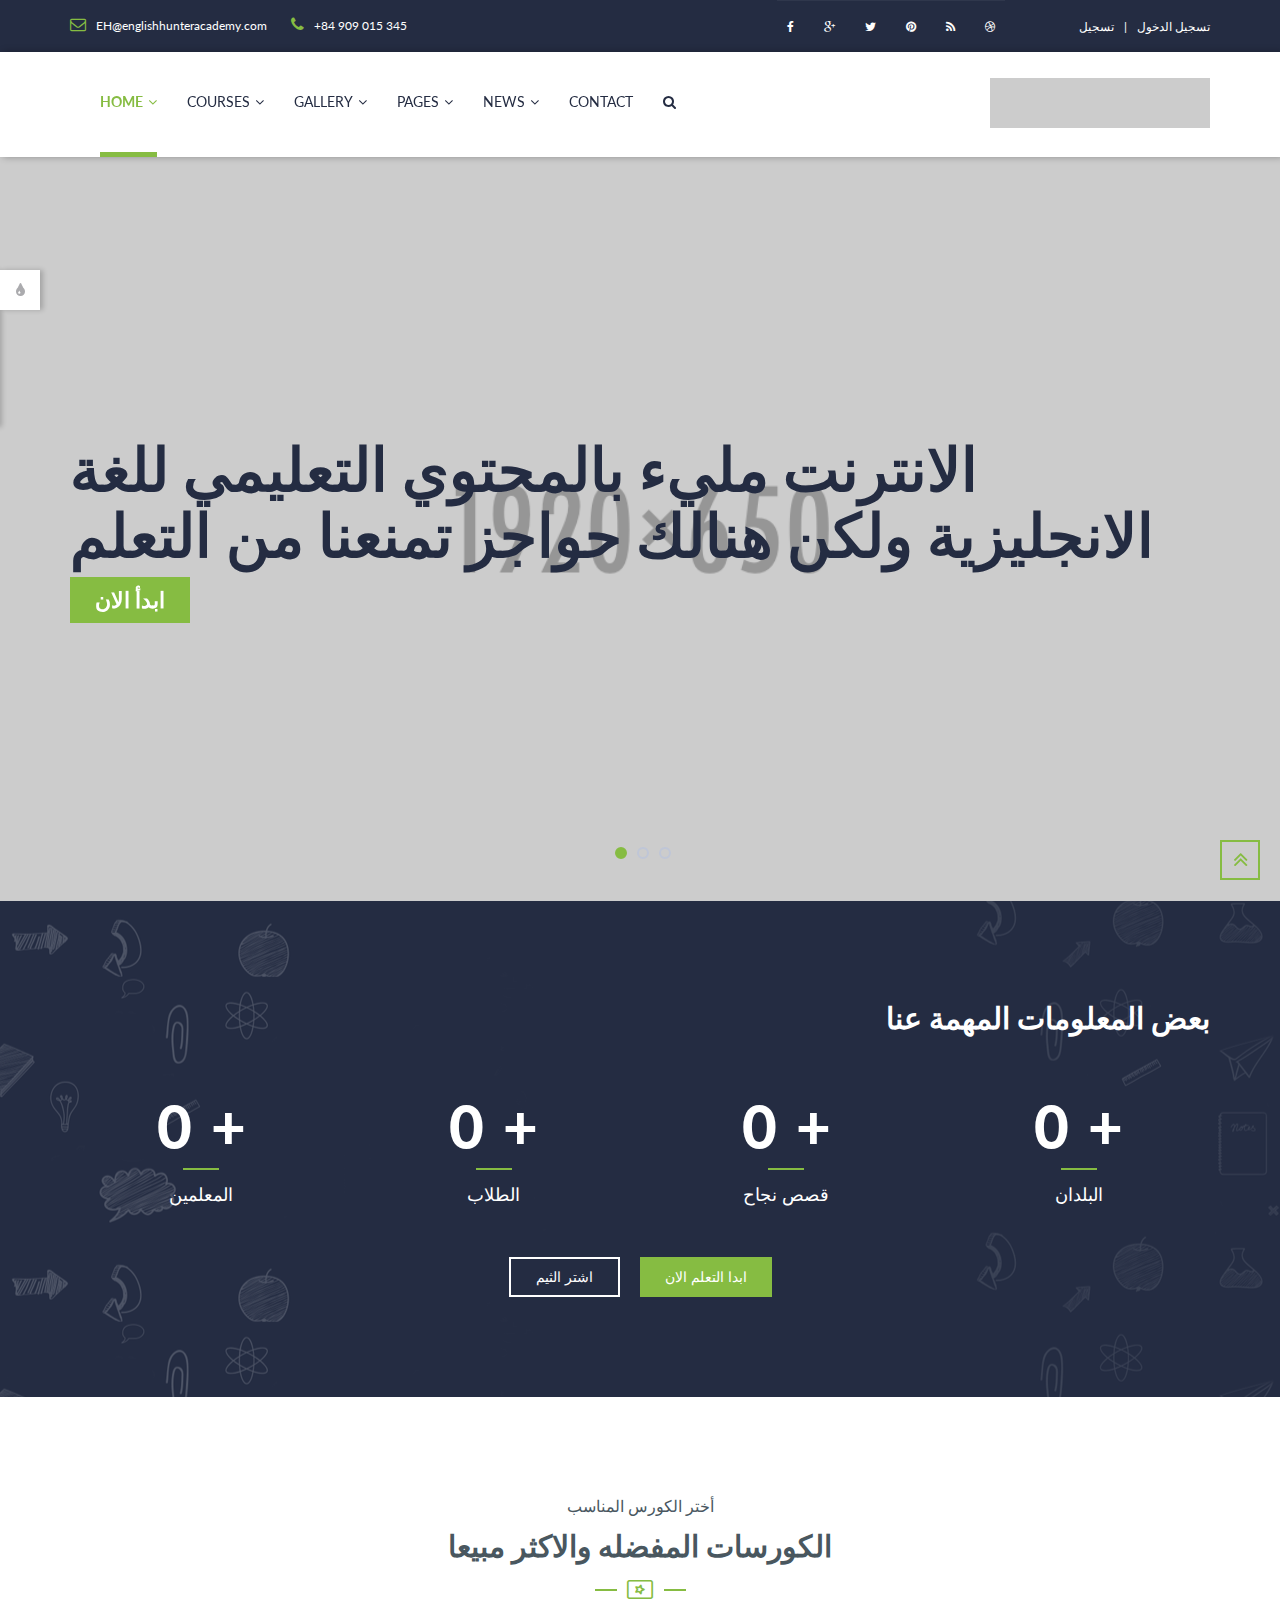
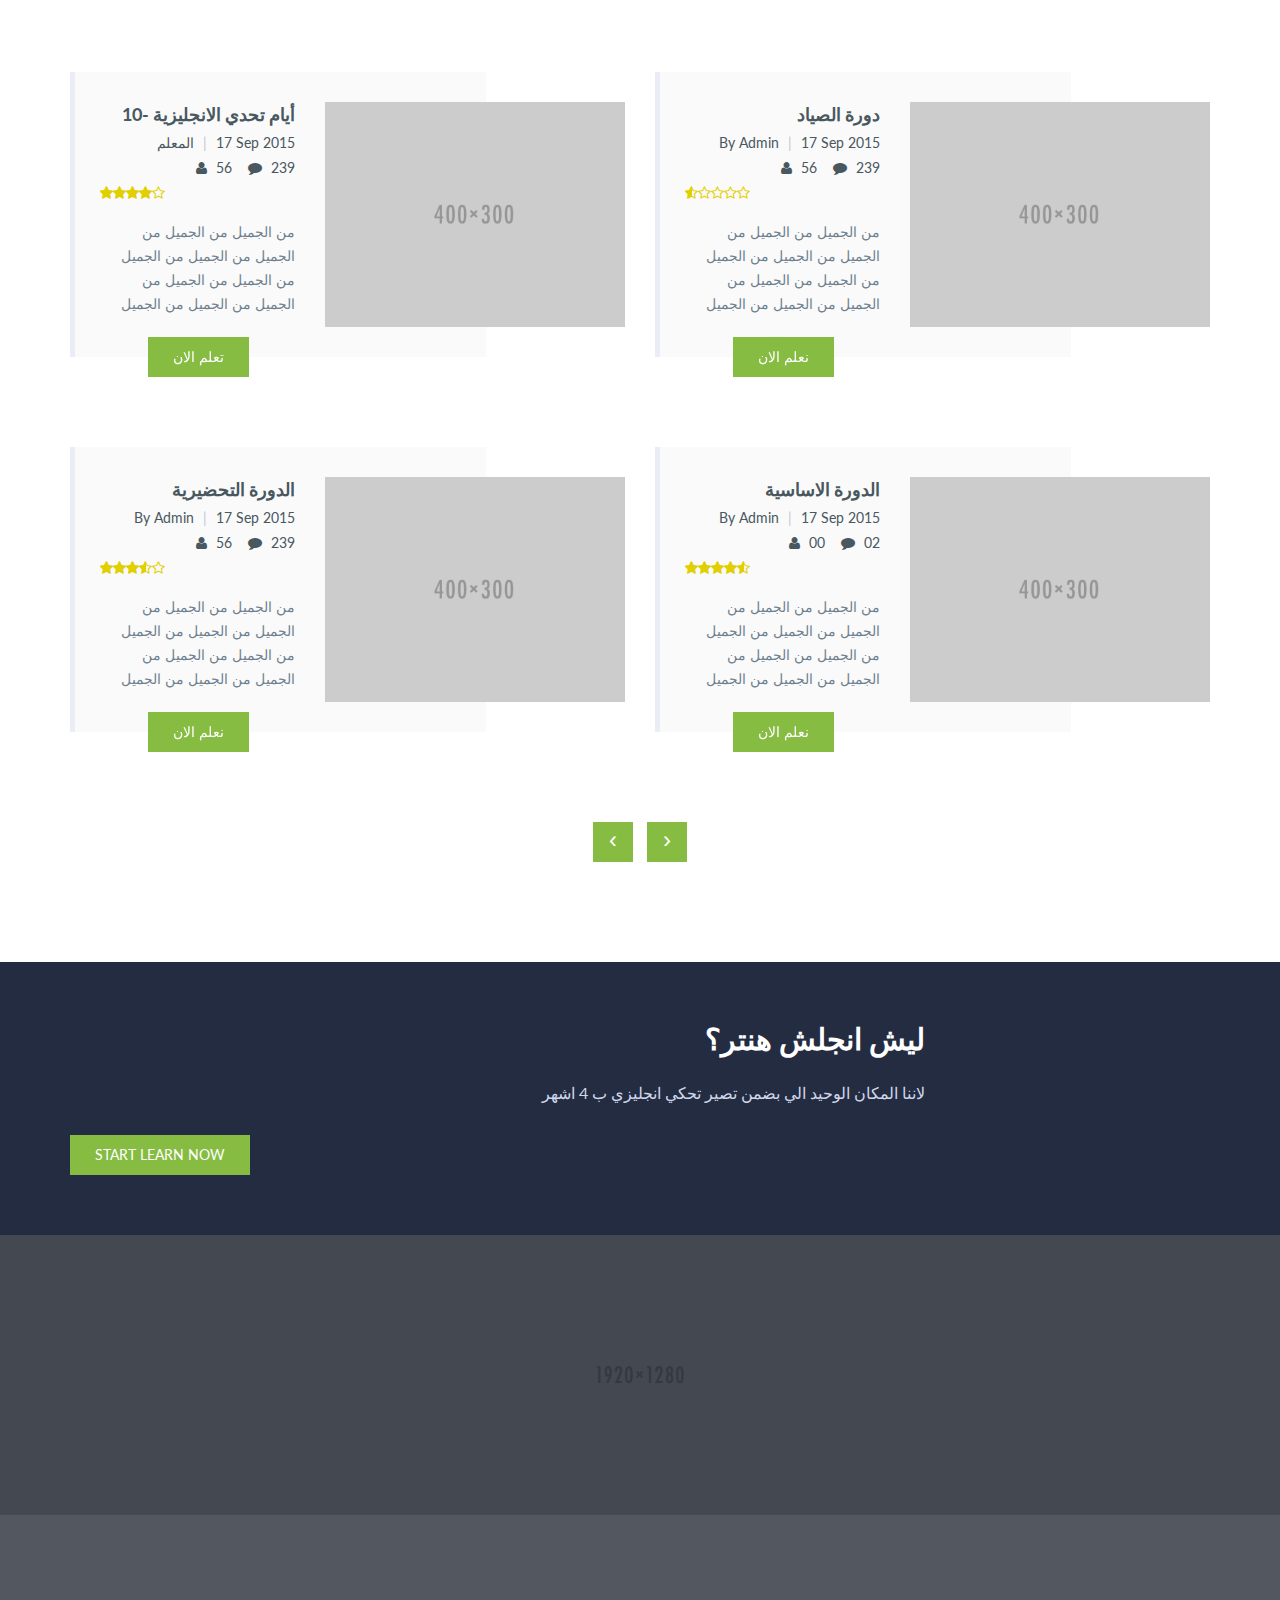
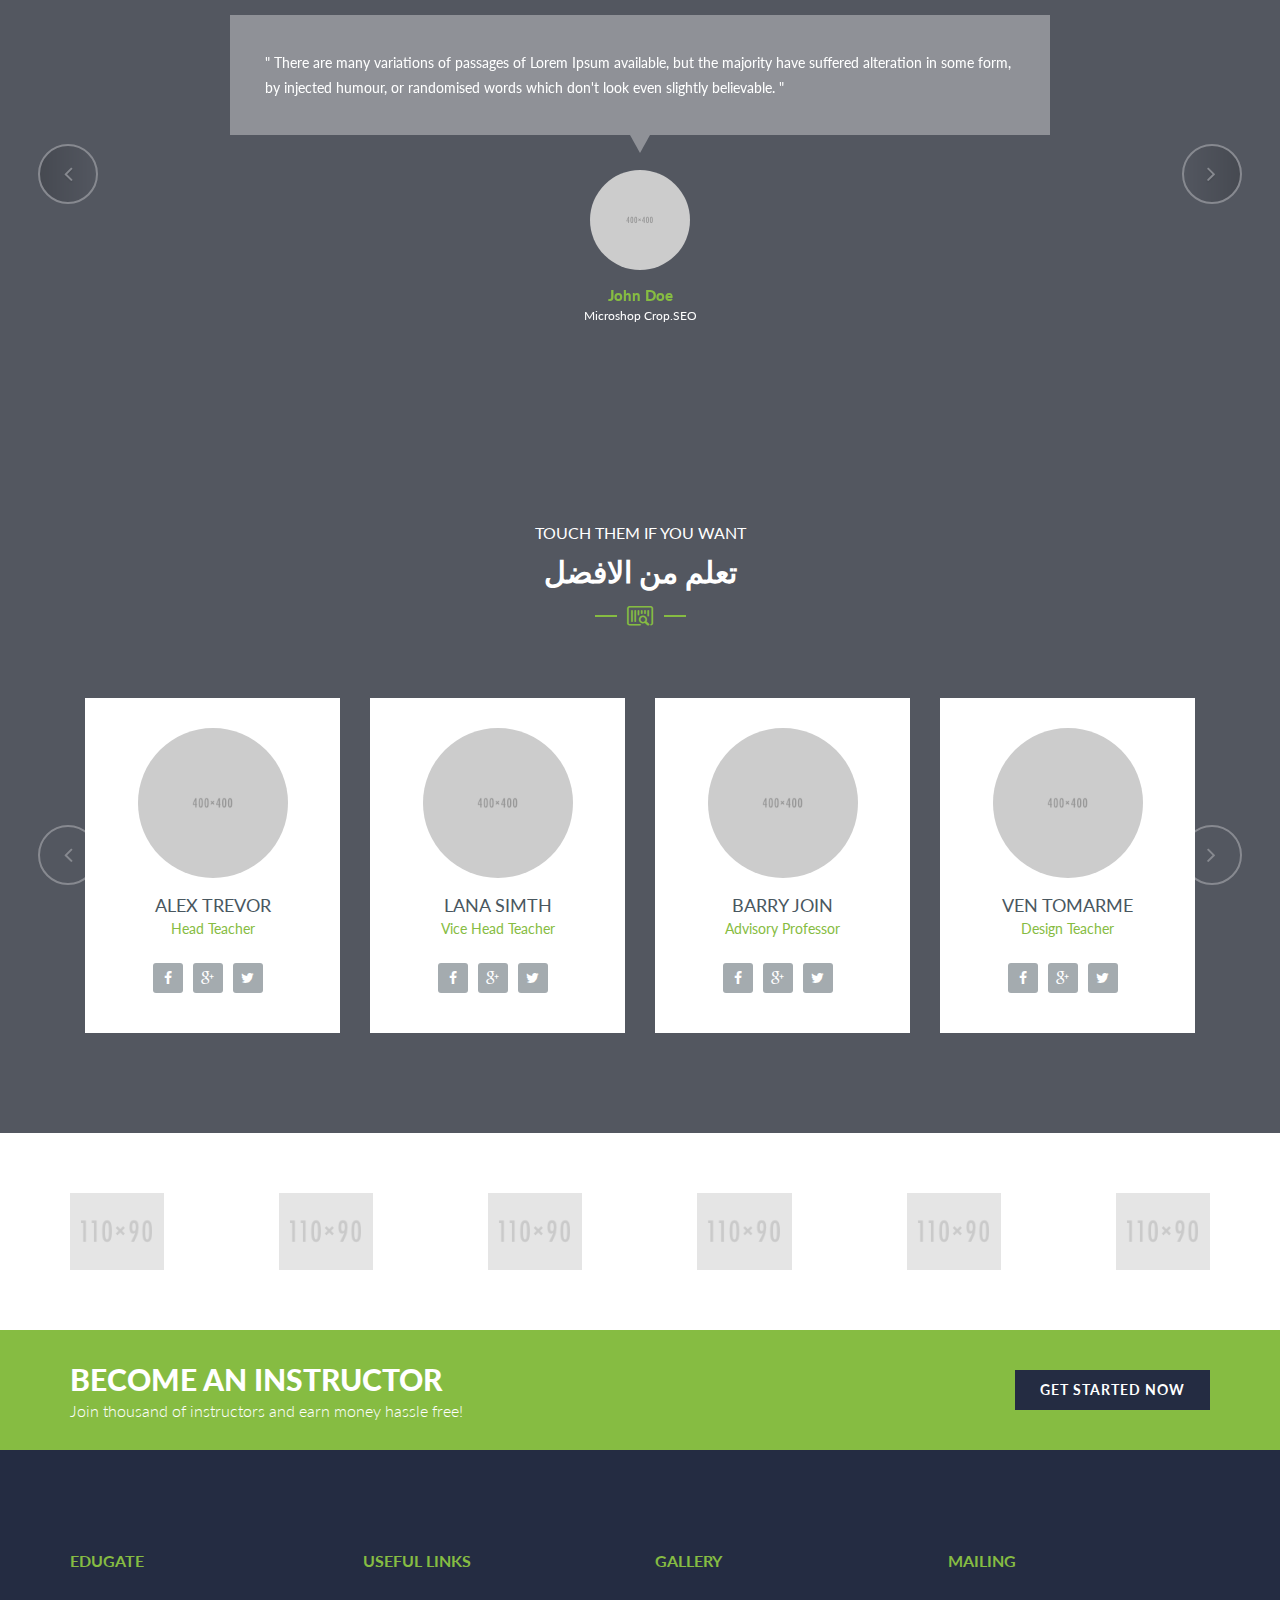
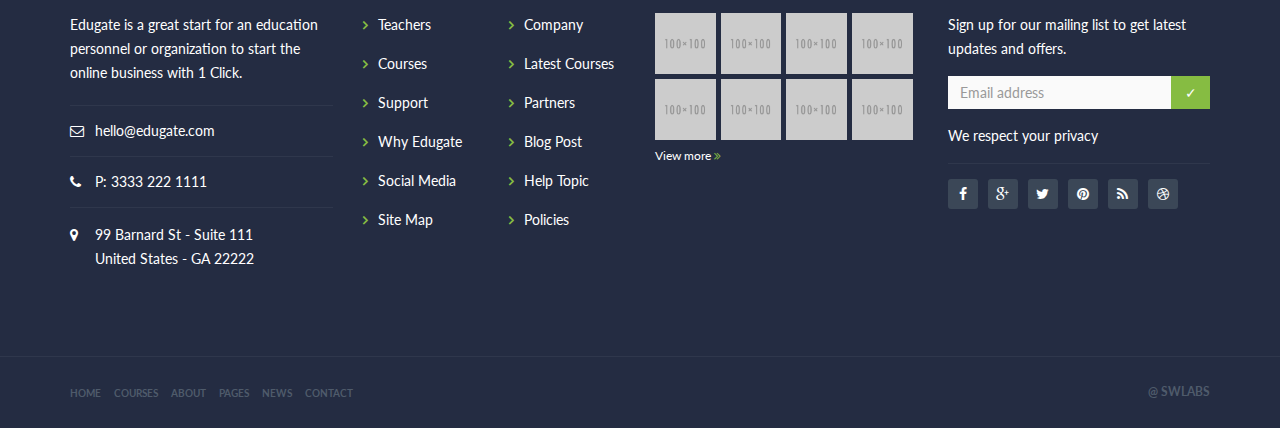
<file: index.html>
<!DOCTYPE html>
<html lang="en">
  <head>
    <title>Edugate | Home</title>
    <meta charset="utf-8" />
    <meta name="viewport" content="width=device-width, initial-scale=1.0" />
    <!-- LIBRARY FONT-->
    <link
      type="text/css"
      rel="stylesheet"
      href="https://fonts.googleapis.com/css?family=Lato:400,400italic,700,900,300"
    />
    <link
      type="text/css"
      rel="stylesheet"
      href="assets/font/font-icon/font-awesome-4.4.0/css/font-awesome.css"
    />
    <link
      type="text/css"
      rel="stylesheet"
      href="assets/font/font-icon/font-svg/css/Glyphter.css"
    />
    <!-- LIBRARY CSS-->
    <link
      type="text/css"
      rel="stylesheet"
      href="assets/libs/animate/animate.css"
    />
    <link
      type="text/css"
      rel="stylesheet"
      href="assets/libs/bootstrap-3.3.5/css/bootstrap.css"
    />
    <link
      type="text/css"
      rel="stylesheet"
      href="assets/libs/owl-carousel-2.0/assets/owl.carousel.css"
    />
    <link
      type="text/css"
      rel="stylesheet"
      href="assets/libs/selectbox/css/jquery.selectbox.css"
    />
    <link
      type="text/css"
      rel="stylesheet"
      href="assets/libs/fancybox/css/jquery.fancybox.css"
    />
    <link
      type="text/css"
      rel="stylesheet"
      href="assets/libs/fancybox/css/jquery.fancybox-buttons.css"
    />
    <link
      type="text/css"
      rel="stylesheet"
      href="assets/libs/media-element/build/mediaelementplayer.min.css"
    />
    <!-- STYLE CSS    -->
    <link
      type="text/css"
      rel="stylesheet"
      href="assets/css/main.css"
      id="color-skins"
    />

    <link rel="stylesheet" href="assets/css/main-ar.css" />
    <!--link(type="text/css", rel='stylesheet', href='#', id="color-skins")-->
    <script src="assets/libs/jquery/jquery-2.1.4.min.js"></script>
    <script src="assets/libs/js-cookie/js.cookie.js"></script>
    <!--script.-->
    <!--    if ((Cookies.get('color-skin') != undefined) && (Cookies.get('color-skin') != 'color-1')) {-->
    <!--        $('#color-skins').attr('href', 'assets/css/' + Cookies.get('color-skin') + '.css');-->
    <!--    } else if ((Cookies.get('color-skin') == undefined) || (Cookies.get('color-skin') == 'color-1')) {-->
    <!--        $('#color-skins').attr('href', 'assets/css/color-1.css');-->
    <!--    }-->
  </head>
  <body>
    <!-- HEADER-->
    <header>
      <div class="header-topbar">
        <div class="container">
          <div class="topbar-left pull-left">
            <div class="email">
              <a href="#"
                ><i class="topbar-icon fa fa-envelope-o"></i
                ><span>EH@englishhunteracademy.com</span></a
              >
            </div>
            <div class="hotline">
              <a href="#"
                ><i class="topbar-icon fa fa-phone"></i
                ><span>+84 909 015 345</span></a
              >
            </div>
          </div>
          <div class="topbar-right pull-right">
            <div class="socials">
              <a href="#" class="facebook"><i class="fa fa-facebook"></i></a
              ><a href="#" class="google"><i class="fa fa-google-plus"></i></a
              ><a href="#" class="twitter"><i class="fa fa-twitter"></i></a
              ><a href="#" class="pinterest"><i class="fa fa-pinterest"></i></a
              ><a href="#" class="blog"><i class="fa fa-rss"></i></a
              ><a href="#" class="dribbble"><i class="fa fa-dribbble"></i></a>
            </div>
            <div class="group-sign-in">
              <a href="login.html" class="login">تسجيل الدخول</a
              ><a href="register.html" class="register">تسجيل</a>
            </div>
          </div>
        </div>
      </div>
      <div class="header-main homepage-01">
        <div class="container">
          <div class="header-main-wrapper">
            <div class="navbar-heade">
              <div class="logo pull-right">
                <a href="index.html" class="header-logo"
                  ><img src="assets/images/logo-color-1.png" alt=""
                /></a>
              </div>
              <button
                type="button"
                data-toggle="collapse"
                data-target=".navigation"
                class="navbar-toggle edugate-navbar"
              >
                <span class="icon-bar"></span><span class="icon-bar"></span
                ><span class="icon-bar"></span>
              </button>
            </div>
            <nav class="navigation collapse navbar-collapse pull-left">
              <ul class="nav-links nav navbar-nav">
                <li class="dropdown active">
                  <a href="javascript:void(0)" class="main-menu"
                    >Home<span class="fa fa-angle-down icons-dropdown"></span
                  ></a>
                  <ul class="dropdown-menu edugate-dropdown-menu-1">
                    <li>
                      <a href="index.html" class="link-page">Home page 01</a>
                    </li>
                    <li>
                      <a href="homepage-02.html" class="link-page"
                        >Home page 02</a
                      >
                    </li>
                    <li>
                      <a href="homepage-03.html" class="link-page"
                        >Home page 03</a
                      >
                    </li>
                  </ul>
                </li>
                <li class="dropdown">
                  <a href="javascript:void(0)" class="main-menu"
                    >Courses<span class="fa fa-angle-down icons-dropdown"></span
                  ></a>
                  <ul class="dropdown-menu edugate-dropdown-menu-1">
                    <li>
                      <a href="courses.html" class="link-page">courses</a>
                    </li>
                    <li>
                      <a href="courses-detail.html" class="link-page"
                        >course detail</a
                      >
                    </li>
                    <li><a href="events.html" class="link-page">events</a></li>
                    <li>
                      <a href="event-detail.html" class="link-page"
                        >event detail</a
                      >
                    </li>
                  </ul>
                </li>
                <li class="dropdown">
                  <a href="javascript:void(0)" class="main-menu"
                    >gallery<span class="fa fa-angle-down icons-dropdown"></span
                  ></a>
                  <ul class="dropdown-menu edugate-dropdown-menu-1">
                    <li>
                      <a href="gallery-3column.html" class="link-page"
                        >gallery 3 column</a
                      >
                    </li>
                    <li>
                      <a href="gallery-4column.html" class="link-page"
                        >gallery 4 column</a
                      >
                    </li>
                    <li>
                      <a href="gallery-masonry.html" class="link-page"
                        >gallery masonry</a
                      >
                    </li>
                  </ul>
                </li>
                <li class="dropdown">
                  <a href="javascript:void(0)" class="main-menu"
                    >pages<span class="fa fa-angle-down icons-dropdown"></span
                  ></a>
                  <ul class="dropdown-menu edugate-dropdown-menu-1">
                    <li>
                      <a href="categories.html" class="link-page">categories</a>
                    </li>
                    <li>
                      <a href="profile-teacher.html" class="link-page"
                        >profile teacher</a
                      >
                    </li>
                    <li>
                      <a href="about-us.html" class="link-page">about us</a>
                    </li>
                    <li><a href="login.html" class="link-page">login</a></li>
                    <li>
                      <a href="register.html" class="link-page">register</a>
                    </li>
                    <li><a href="404.html" class="link-page">404 page</a></li>
                    <li><a href="faq.html" class="link-page">FAQ page</a></li>
                  </ul>
                </li>
                <li class="dropdown">
                  <a href="javascript:void(0)" class="main-menu"
                    >News<span class="fa fa-angle-down icons-dropdown"></span
                  ></a>
                  <ul class="dropdown-menu edugate-dropdown-menu-1">
                    <li><a href="news.html" class="link-page">news list</a></li>
                    <li>
                      <a href="news-grid.html" class="link-page">news grid</a>
                    </li>
                    <li>
                      <a href="news-grid-nonsidebar.html" class="link-page"
                        >news grid nonsidebar</a
                      >
                    </li>
                    <li>
                      <a href="news-masonry.html" class="link-page"
                        >news masonry</a
                      >
                    </li>
                    <li>
                      <a href="news-detail.html" class="link-page"
                        >news detail</a
                      >
                    </li>
                  </ul>
                </li>
                <li><a href="contact.html" class="main-menu">Contact</a></li>
                <li class="button-search">
                  <p class="main-menu"><i class="fa fa-search"></i></p>
                </li>
                <div class="nav-search hide">
                  <form>
                    <input type="text" placeholder="Search" class="searchbox" />
                    <button
                      type="submit"
                      class="searchbutton fa fa-search"
                    ></button>
                  </form>
                </div>
              </ul>
            </nav>
          </div>
        </div>
      </div>
    </header>
    <!-- WRAPPER-->
    <div id="wrapper-content">
      <!-- PAGE WRAPPER-->
      <div id="page-wrapper">
        <!-- MAIN CONTENT-->
        <div class="main-content">
          <!-- CONTENT-->
          <div class="content">
            <!-- SLIDER BANNER-->
            <div class="section slider-banner set-height-top">
              <div class="slider-item">
                <div class="slider-1">
                  <div class="slider-caption">
                    <div class="container">
                      <!-- <h5 class="text-info-2">لازم تعرف شغله وحدة</h5> -->

                      <h1 class="text-info-1">
                        الانترنت مليء بالمحتوي التعليمي للغة الانجليزية ولكن
                        هنالك حواجز تمنعنا من التعلم
                      </h1>

                      <!-- <p class="text-info-3">دايما و بأي وقت</p> -->
                      <button class="btn btn-green">
                        <span>ابدأ الان</span>
                      </button>
                    </div>
                  </div>
                </div>
              </div>
              <div class="slider-item">
                <div class="slider-2">
                  <div class="slider-caption">
                    <div class="container">
                      <h5 class="text-info-2">لازم تعرف شغله وحدة</h5>

                      <h1 class="text-info-1">تعلم كيف تتعلم ما تريد</h1>

                      <p class="text-info-3">دايما و بأي وقت</p>
                      <button class="btn btn-green">
                        <span>ابدأ الان</span>
                      </button>
                    </div>
                  </div>
                </div>
              </div>
              <div class="slider-item">
                <div class="slider-3">
                  <div class="slider-caption">
                    <div class="container">
                      <h5 class="text-info-2">لازم تعرف شغله وحدة</h5>

                      <h1 class="text-info-1">
                        لا داعي لدورات الانجليزي بعد الان
                      </h1>

                      <p class="text-info-3">دايما و بأي وقت</p>
                      <button class="btn btn-green">
                        <span>ابدأ الان</span>
                      </button>
                    </div>
                  </div>
                </div>
              </div>
            </div>
            <!-- CHOOSE COURSES-->
            <div class="section section-padding choose-course hidden">
              <div class="container">
                <div class="group-title-index">
                  <h4 class="top-title">اختار كورساتك</h4>

                  <h2 class="center-title">
                    احصل على افضل الكورسات المعتمدة دوليا
                  </h2>

                  <div class="bottom-title">
                    <i class="bottom-icon icon-a-1-01-01"></i>
                  </div>
                </div>
                <div class="choose-course-wrapper row">
                  <div class="col-md-4 col-xs-6">
                    <div class="item-course item-1">
                      <div class="icon-circle">
                        <div class="icon-background">
                          <i class="icons-img icon-globe"></i>
                        </div>
                        <div class="info">
                          <div class="info-back">
                            <a href="courses.html"
                              >You already learned one, remember?</a
                            >
                          </div>
                        </div>
                      </div>
                      <div class="name-course">
                        <i class="fa fa-long-arrow-left"></i>
                        <a href="courses.html">Language</a>
                      </div>
                    </div>
                  </div>
                  <div class="col-md-4 col-xs-6">
                    <div class="item-course item-2">
                      <div class="icon-circle">
                        <div class="icon-background">
                          <i class="icons-img fa fa-database"></i>
                        </div>
                        <div class="info">
                          <div class="info-back">
                            <a href="courses.html"
                              >You already learned one, remember?</a
                            >
                          </div>
                        </div>
                      </div>
                      <div class="name-course">
                        <i class="fa fa-long-arrow-left"></i>
                        <a href="courses.html">Software</a>
                      </div>
                    </div>
                  </div>
                  <div class="col-md-4 col-xs-6">
                    <div class="item-course item-3">
                      <div class="icon-circle">
                        <div class="icon-background">
                          <i class="icons-img icon-computer_network"></i>
                        </div>
                        <div class="info">
                          <div class="info-back">
                            <a href="courses.html"
                              >You already learned one, remember?</a
                            >
                          </div>
                        </div>
                      </div>
                      <div class="name-course">
                        <i class="fa fa-long-arrow-left"></i>
                        <a href="courses.html">Social Media</a>
                      </div>
                    </div>
                  </div>
                  <div class="col-md-4 col-xs-6">
                    <div class="item-course item-4">
                      <div class="icon-circle">
                        <div class="icon-background">
                          <i class="icons-img icon-photocamera_1"></i>
                        </div>
                        <div class="info">
                          <div class="info-back">
                            <a href="courses.html"
                              >You already learned one, remember?</a
                            >
                          </div>
                        </div>
                      </div>
                      <div class="name-course">
                        <i class="fa fa-long-arrow-left"></i>
                        <a href="courses.html">Photography</a>
                      </div>
                    </div>
                  </div>
                  <div class="col-md-4 col-xs-6">
                    <div class="item-course item-5">
                      <div class="icon-circle">
                        <div class="icon-background">
                          <i class="icons-img icon-credit_card"></i>
                        </div>
                        <div class="info">
                          <div class="info-back">
                            <a href="courses.html"
                              >You already learned one, remember?</a
                            >
                          </div>
                        </div>
                      </div>
                      <div class="name-course">
                        <i class="fa fa-long-arrow-left"></i>
                        <a href="courses.html">Business</a>
                      </div>
                    </div>
                  </div>
                  <div class="col-md-4 col-xs-6">
                    <div class="item-course item-6">
                      <div class="icon-circle">
                        <div class="icon-background">
                          <i class="icons-img icon-chat_bubbles"></i>
                        </div>
                        <div class="info">
                          <div class="info-back">
                            <a href="courses.html"
                              >You already learned one, remember?</a
                            >
                          </div>
                        </div>
                      </div>
                      <div class="name-course">
                        <i class="fa fa-long-arrow-left"></i>
                        <a href="courses.html">Communication</a>
                      </div>
                    </div>
                  </div>
                </div>
              </div>
            </div>
            <!-- PROGRESS BARS-->
            <div class="section progress-bars section-padding">
              <div class="container">
                <div class="progress-bars-content">
                  <div class="progress-bar-wrapper">
                    <h2 class="title-2">بعض المعلومات المهمة عنا</h2>

                    <div class="row">
                      <div class="content">
                        <div class="col-sm-3">
                          <div class="progress-bar-number">
                            <div
                              data-from="0"
                              data-to="5"
                              data-speed="1000"
                              class="num"
                            >
                              0
                            </div>
                            <p class="name-inner">المعلمين</p>
                          </div>
                        </div>
                        <div class="col-sm-3">
                          <div class="progress-bar-number">
                            <div
                              data-from="0"
                              data-to="100"
                              data-speed="1000"
                              class="num"
                            >
                              0
                            </div>
                            <p class="name-inner">الطلاب</p>
                          </div>
                        </div>
                        <div class="col-sm-3">
                          <div class="progress-bar-number">
                            <div
                              data-from="0"
                              data-to="100"
                              data-speed="1000"
                              class="num"
                            >
                              0
                            </div>
                            <p class="name-inner">قصص نجاح</p>
                          </div>
                        </div>
                        <div class="col-sm-3">
                          <div class="progress-bar-number">
                            <div
                              data-from="0"
                              data-to="7"
                              data-speed="1000"
                              class="num"
                            >
                              0
                            </div>
                            <p class="name-inner">البلدان</p>
                          </div>
                        </div>
                      </div>
                    </div>
                    <div class="group-button">
                      <button
                        onclick="window.location.href='categories.html'"
                        class="btn btn-transition-3"
                      >
                        <span>اشتر الثيم</span>
                      </button>
                      <button
                        onclick="window.location.href='about-us.html'"
                        class="btn btn-green-3"
                      >
                        <span>ابدا التعلم الان</span>
                      </button>
                    </div>
                    <div class="group-btn-slider">
                      <div class="btn-prev">
                        <i class="fa fa-angle-left"></i>
                      </div>
                      <div class="btn-next">
                        <i class="fa fa-angle-right"></i>
                      </div>
                    </div>
                  </div>
                </div>
              </div>
            </div>
            <!-- TOP COURSES-->
            <div class="section section-padding top-courses">
              <div class="container">
                <div class="group-title-index">
                  <h4 class="top-title">أختر الكورس المناسب</h4>

                  <h2 class="center-title">الكورسات المفضله والاكثر مبيعا</h2>

                  <div class="bottom-title">
                    <i class="bottom-icon icon-icon-04"></i>
                  </div>
                </div>
                <div class="top-courses-wrapper">
                  <div class="top-courses-slider">
                    <div class="top-courses-item">
                      <div class="edugate-layout-2">
                        <div class="edugate-layout-2-wrapper">
                          <div class="edugate-content">
                            <a href="courses-detail.html" class="title"
                              >أيام تحدي الانجليزية -10
                            </a>

                            <div class="info">
                              <div class="author item">
                                <a href="#">المعلم</a>
                              </div>
                              <div class="date-time item">
                                <a href="#">17 sep 2015</a>
                              </div>
                            </div>
                            <div class="info-more">
                              <div class="view item">
                                <i class="fa fa-user"></i>

                                <p>56</p>
                              </div>
                              <div class="comment item">
                                <i class="fa fa-comment"></i>

                                <p>239</p>
                              </div>
                            </div>
                            <div
                              title="Rated 5.00 out of 5"
                              class="star-rating"
                            >
                              <span class="width-80"
                                ><strong class="rating">5.00</strong> out of
                                5</span
                              >
                            </div>
                            <div class="description">
                              من الجميل من الجميل من الجميل من الجميل من الجميل
                              من الجميل من الجميل من الجميل من الجميل من الجميل
                              من الجميل من الجميل من الجميل
                            </div>
                            <button
                              onclick="window.location.href='courses-detail.html'"
                              class="btn btn-green"
                            >
                              <span>تعلم الان</span>
                            </button>
                          </div>
                          <div class="edugate-image">
                            <img
                              src="assets/images/courses/courses-1.jpg"
                              alt=""
                              class="img-responsive"
                            />
                          </div>
                        </div>
                      </div>
                    </div>
                    <div class="top-courses-item">
                      <div class="edugate-layout-2">
                        <div class="edugate-layout-2-wrapper">
                          <div class="edugate-content">
                            <a href="courses-detail.html" class="title"
                              >دورة الصياد</a
                            >

                            <div class="info">
                              <div class="author item">
                                <a href="#">By Admin</a>
                              </div>
                              <div class="date-time item">
                                <a href="#">17 sep 2015</a>
                              </div>
                            </div>
                            <div class="info-more">
                              <div class="view item">
                                <i class="fa fa-user"></i>

                                <p>56</p>
                              </div>
                              <div class="comment item">
                                <i class="fa fa-comment"></i>

                                <p>239</p>
                              </div>
                            </div>
                            <div
                              title="Rated 5.00 out of 5"
                              class="star-rating"
                            >
                              <span class="width-10"
                                ><strong class="rating">5.00</strong> out of
                                5</span
                              >
                            </div>
                            <div class="description">
                              من الجميل من الجميل من الجميل من الجميل من الجميل
                              من الجميل من الجميل من الجميل من الجميل من الجميل
                              من الجميل من الجميل من الجميل
                            </div>
                            <button
                              onclick="window.location.href='courses-detail.html'"
                              class="btn btn-green"
                            >
                              <span>نعلم الان</span>
                            </button>
                          </div>
                          <div class="edugate-image">
                            <img
                              src="assets/images/courses/courses-2.jpg"
                              alt=""
                              class="img-responsive"
                            />
                          </div>
                        </div>
                      </div>
                    </div>
                  </div>
                  <div class="top-courses-slider">
                    <div class="top-courses-item">
                      <div class="edugate-layout-2">
                        <div class="edugate-layout-2-wrapper">
                          <div class="edugate-content">
                            <a href="courses-detail.html" class="title"
                              >الدورة التحضيرية
                            </a>

                            <div class="info">
                              <div class="author item">
                                <a href="#">By Admin</a>
                              </div>
                              <div class="date-time item">
                                <a href="#">17 sep 2015</a>
                              </div>
                            </div>
                            <div class="info-more">
                              <div class="view item">
                                <i class="fa fa-user"></i>

                                <p>56</p>
                              </div>
                              <div class="comment item">
                                <i class="fa fa-comment"></i>

                                <p>239</p>
                              </div>
                            </div>
                            <div
                              title="Rated 5.00 out of 5"
                              class="star-rating"
                            >
                              <span class="width-70"
                                ><strong class="rating">5.00</strong> out of
                                5</span
                              >
                            </div>
                            <div class="description">
                              من الجميل من الجميل من الجميل من الجميل من الجميل
                              من الجميل من الجميل من الجميل من الجميل من الجميل
                              من الجميل من الجميل من الجميل
                            </div>
                            <button
                              onclick="window.location.href='courses-detail.html'"
                              class="btn btn-green"
                            >
                              <span>نعلم الان</span>
                            </button>
                          </div>
                          <div class="edugate-image">
                            <img
                              src="assets/images/courses/courses-3.jpg"
                              alt=""
                              class="img-responsive"
                            />
                          </div>
                        </div>
                      </div>
                    </div>
                    <div class="top-courses-item">
                      <div class="edugate-layout-2">
                        <div class="edugate-layout-2-wrapper">
                          <div class="edugate-content">
                            <a href="courses-detail.html" class="title"
                              >الدورة الاساسية
                            </a>

                            <div class="info">
                              <div class="author item">
                                <a href="#">By Admin</a>
                              </div>
                              <div class="date-time item">
                                <a href="#">17 sep 2015</a>
                              </div>
                            </div>
                            <div class="info-more">
                              <div class="view item">
                                <i class="fa fa-user"></i>

                                <p>00</p>
                              </div>
                              <div class="comment item">
                                <i class="fa fa-comment"></i>

                                <p>02</p>
                              </div>
                            </div>
                            <div
                              title="Rated 5.00 out of 5"
                              class="star-rating"
                            >
                              <span class="width-90"
                                ><strong class="rating">5.00</strong> out of
                                5</span
                              >
                            </div>
                            <div class="description">
                              من الجميل من الجميل من الجميل من الجميل من الجميل
                              من الجميل من الجميل من الجميل من الجميل من الجميل
                              من الجميل من الجميل من الجميل
                            </div>
                            <button
                              onclick="window.location.href='courses-detail.html'"
                              class="btn btn-green"
                            >
                              <span>نعلم الان</span>
                            </button>
                          </div>
                          <div class="edugate-image">
                            <img
                              src="assets/images/courses/courses-4.jpg"
                              alt=""
                              class="img-responsive"
                            />
                          </div>
                        </div>
                      </div>
                    </div>
                  </div>
                  <div class="group-btn-top-courses-slider">
                    <div class="btn-prev">&lsaquo;</div>
                    <div class="btn-next">&rsaquo;</div>
                  </div>
                </div>
              </div>
            </div>
            <!-- WHY CHOOSE US-->
            <div class="section why-choose-us">
              <div class="why-choose-us-wrapper-top">
                <div class="container">
                  <div class="why-choose-us-wrapper">
                    <div
                      data-wow-delay="0.2s"
                      data-wow-duration="1.2s"
                      class="background-girl-1 wow fadeInUp"
                    >
                      <img
                        src="assets/images/girl-1.png"
                        alt=""
                        class="img-responsive"
                      />
                    </div>

                    <div>
                      <h2 class="title-2">ليش انجلش هنتر؟</h2>
                      <p>
                        لاننا المكان الوحيد الي بضمن تصير تحكي انجليزي ب 4 اشهر
                      </p>
                      <button
                        onclick="window.location.href='categories.html'"
                        class="btn btn-green-2"
                      >
                        <span>start Learn now</span>
                      </button>
                    </div>
                  </div>
                </div>
              </div>
              <div class="why-choose-us-wrapper-bottom background-opacity">
                <div class="container">
                  <div
                    data-wow-delay="0.4s"
                    data-wow-duration="1s"
                    class="row why-choose-us-wrapper wow zoomIn"
                  >
                    <div class="customs-row">
                      <div class="col-sm-4 col-xs-6 section-icon">
                        <p>واحد واحد واحد واحد</p>
                        <i class="fa fa-pencil-square-o"></i>
                      </div>
                      <div class="col-sm-4 col-xs-6 section-icon">
                        <p>واحد واحد واحد واحد</p>
                        <i class="fa fa-compress"></i>
                      </div>
                    </div>
                    <div class="customs-row">
                      <div class="col-sm-4 col-xs-6 section-icon">
                        <p>واحد واحد واحد واحد</p>
                        <i class="fa fa-paper-plane"></i>
                      </div>
                      <div class="col-sm-4 col-xs-6 section-icon">
                        <p>واحد واحد واحد واحد</p>
                        <i class="fa fa-folder-open"></i>
                      </div>
                    </div>
                    <div class="customs-row">
                      <div class="col-sm-4 col-xs-6 section-icon">
                        <p>واحد واحد واحد واحد</p>
                        <i class="fa fa-external-link"></i>
                      </div>
                      <div class="col-sm-4 col-xs-6 section-icon">
                        <p>واحد واحد واحد واحد</p>
                        <i class="fa fa-stumbleupon-circle"></i>
                      </div>
                    </div>
                  </div>
                </div>
              </div>
            </div>
            <!-- PRICING-->
            <div class="section section-padding pricing hidden">
              <div class="container">
                <div class="group-title-index">
                  <h4 class="top-title">chooses your pricing</h4>

                  <h2 class="center-title">the best pricing we offered</h2>

                  <div class="bottom-title">
                    <i class="bottom-icon icon-a-1-01-01"></i>
                  </div>
                </div>
                <div class="row">
                  <div class="pricing-wrapper">
                    <div class="col-sm-4">
                      <div class="pricing-widget">
                        <div class="pricing-header">
                          <div class="price-cost">
                            <div class="inner">
                              <p
                                data-from="0"
                                data-to="0"
                                data-speed="1000"
                                class="inner-number"
                              >
                                0
                              </p>
                            </div>
                          </div>
                        </div>
                        <div class="pricing-content">
                          <h3 class="pricing-title">trial</h3>

                          <p class="pricing-subtitle">30 days free trial</p>
                          <ul class="pricing-list">
                            <li>
                              <p><strong>One day</strong> trial</p>
                            </li>
                            <li>
                              <p><strong>Limited</strong> courses</p>
                            </li>
                            <li>
                              <p><strong>Free</strong> 3 lessons</p>
                            </li>
                            <li>
                              <p><strong>No</strong> supporter</p>
                            </li>
                            <li>
                              <p><strong>No</strong> ebook</p>
                            </li>
                            <li>
                              <p><strong>No</strong> tutorial</p>
                            </li>
                            <li>
                              <p><strong>Limited</strong> registered user</p>
                            </li>
                          </ul>
                          <div class="pricing-button">
                            <a href="#">choose plan</a>
                          </div>
                        </div>
                      </div>
                    </div>
                    <div class="col-sm-4">
                      <div class="pricing-widget main active">
                        <div class="pricing-header">
                          <div class="price-cost">
                            <div class="inner">
                              <p
                                data-from="0"
                                data-to="35"
                                data-speed="1000"
                                class="inner-number"
                              >
                                0
                              </p>
                            </div>
                          </div>
                        </div>
                        <div class="pricing-content">
                          <h3 class="pricing-title">Standard</h3>

                          <p class="pricing-subtitle">
                            per month when paid annually
                          </p>
                          <ul class="pricing-list">
                            <li>
                              <p><strong>One year</strong> standard access</p>
                            </li>
                            <li>
                              <p><strong>Limited</strong> courses</p>
                            </li>
                            <li>
                              <p><strong>300+</strong> lessons</p>
                            </li>
                            <li>
                              <p><strong>Random</strong> supporter</p>
                            </li>
                            <li>
                              <p><strong>View only</strong> ebook</p>
                            </li>
                            <li>
                              <p><strong>Standard</strong> tutorials</p>
                            </li>
                            <li>
                              <p><strong>Unlimited</strong> registered user</p>
                            </li>
                          </ul>
                          <div class="pricing-button">
                            <a href="#">choose plan</a>
                          </div>
                        </div>
                      </div>
                    </div>
                    <div class="col-sm-4">
                      <div class="pricing-widget">
                        <div class="pricing-header">
                          <div class="price-cost">
                            <div class="inner">
                              <p
                                data-from="0"
                                data-to="89"
                                data-speed="1000"
                                class="inner-number"
                              >
                                0
                              </p>
                            </div>
                          </div>
                        </div>
                        <div class="pricing-content">
                          <h3 class="pricing-title">Premiere</h3>

                          <p class="pricing-subtitle">
                            per month when paid annually
                          </p>
                          <ul class="pricing-list">
                            <li>
                              <p><strong>Life time</strong> access</p>
                            </li>
                            <li>
                              <p><strong>Unlimited</strong> All courses</p>
                            </li>
                            <li>
                              <p><strong>3000+</strong> lessons & growing</p>
                            </li>
                            <li>
                              <p><strong>Free</strong> supporter</p>
                            </li>
                            <li>
                              <p><strong>Free</strong> Ebook Downloads</p>
                            </li>
                            <li>
                              <p><strong>Premium</strong> tutorials</p>
                            </li>
                            <li>
                              <p><strong>Unlimited</strong> registered user</p>
                            </li>
                          </ul>
                          <div class="pricing-button">
                            <a href="#">choose plan</a>
                          </div>
                        </div>
                      </div>
                    </div>
                  </div>
                </div>
                <div class="group-btn-slider">
                  <div class="btn-prev"><i class="fa fa-angle-left"></i></div>
                  <div class="btn-next"><i class="fa fa-angle-right"></i></div>
                </div>
              </div>
            </div>
            <!-- SLIDER TALK ABOUT US-->
            <div class="section background-opacity slider-talk-about-us">
              <div class="container">
                <div
                  id="people-talk"
                  data-ride="carousel"
                  data-interval="5000"
                  class="slider-talk-about-us-wrapper carousel slide"
                >
                  <div
                    role="listbox"
                    class="slider-talk-about-us-content carousel-inner"
                  >
                    <div class="peopel-item item active">
                      <p class="peopel-comment">
                        " There are many variations of passages of Lorem Ipsum
                        available, but the majority have suffered alteration in
                        some form, by injected humour, or randomised words which
                        don't look even slightly believable. "
                      </p>

                      <div class="group-peole-info">
                        <div class="peopel-avatar">
                          <img
                            src="assets/images/people-avatar-1.jpg"
                            alt=""
                            class="img-responsive"
                          />
                        </div>
                        <div class="peopel-name">john doe</div>
                        <div class="people-job">Microshop Crop.SEO</div>
                      </div>
                    </div>
                    <div class="peopel-item item">
                      <p class="peopel-comment">
                        " There are many variations of passages of Lorem Ipsum
                        available, but the majority have suffered alteration in
                        some form, by injected humour, or randomised words which
                        don't look even slightly believable. "
                      </p>

                      <div class="group-peole-info">
                        <div class="peopel-avatar">
                          <img
                            src="assets/images/people-avatar-1.jpg"
                            alt=""
                            class="img-responsive"
                          />
                        </div>
                        <div class="peopel-name">john doe</div>
                        <div class="people-job">Microshop Crop.SEO</div>
                      </div>
                    </div>
                    <div class="peopel-item item">
                      <p class="peopel-comment">
                        " There are many variations of passages of Lorem Ipsum
                        available, but the majority have suffered alteration in
                        some form, by injected humour, or randomised words which
                        don't look even slightly believable. "
                      </p>

                      <div class="group-peole-info">
                        <div class="peopel-avatar">
                          <img
                            src="assets/images/people-avatar-1.jpg"
                            alt=""
                            class="img-responsive"
                          />
                        </div>
                        <div class="peopel-name">john doe</div>
                        <div class="people-job">Microshop Crop.SEO</div>
                      </div>
                    </div>
                  </div>
                </div>
              </div>
              <div class="group-btn-slider">
                <a href="#people-talk" role="button" data-slide="prev">
                  <div class="btn-prev carousel-control left">
                    <i class="fa fa-angle-left"></i>
                  </div> </a
                ><a href="#people-talk" role="button" data-slide="next">
                  <div class="btn-next carousel-control right">
                    <i class="fa fa-angle-right"></i>
                  </div>
                </a>
              </div>
            </div>
            <!--LATEST NEW-->
            <div class="section section-padding latest-news hidden">
              <div class="container">
                <div class="group-title-index">
                  <h4 class="top-title">آخر الاخبار</h4>

                  <h2 class="center-title">كل ما هو جديد عن انجلش هنتر</h2>

                  <div class="bottom-title">
                    <i class="bottom-icon icon-a-01-01"></i>
                  </div>
                </div>
                <div class="latest-news-wrapper">
                  <div class="edugate-layout-1">
                    <div class="edugate-content">
                      <a href="news-detail.html" class="title"
                        >أفضل طرق تعلم اللغه</a
                      >

                      <div class="info">
                        <div class="author item"><a href="#">من الملعم</a></div>
                        <div class="date-time item">
                          <a href="#">17 sep 2015</a>
                        </div>
                      </div>
                      <div class="info-more">
                        <div class="view item">
                          <i class="fa fa-user"></i>

                          <p>56</p>
                        </div>
                        <div class="comment item">
                          <i class="fa fa-comment"></i>

                          <p>239</p>
                        </div>
                      </div>
                      <div class="description">
                        هذا النص هو مثال لنص يمكن أن يستبدل في نفس المساحة، لقد
                        تم توليد هذا النص من مولد النص العربى، حيث يمكنك أن تولد
                        مثل هذا النص أو العديد من النصوص الأخرى إضافة إلى زيادة
                        عدد الحروف التى يولدها التطبيق. إذا كنت تحتاج إلى عدد
                        أكبر من الفقرات يتيح لك مولد النص العربى زيادة عدد
                        الفقرات كما تريد، النص لن يبدو مقسما ولا يحوي أخطاء
                        لغوية، مولد النص العربى مفيد لمصممي المواقع على وجه
                        الخصوص، حيث يحتاج العميل فى كثير من الأحيان أن يطلع على
                        صورة حقيقية لتصميم الموقع.
                      </div>
                      <button
                        onclick="window.location.href='news-detail.html'"
                        class="btn btn-green"
                      >
                        <span>تعلم الان</span>
                      </button>
                    </div>
                    <div class="edugate-image">
                      <img
                        src="assets/images/news/news-1.jpg"
                        alt=""
                        class="img-responsive"
                      />
                    </div>
                    <!-- ُآ] -->
                  </div>
                  <div class="edugate-layout-1">
                    <div class="edugate-content">
                      <a href="news-detail.html" class="title"
                        >أفضل طرق تعلم اللغه</a
                      >

                      <div class="info">
                        <div class="author item"><a href="#">من الملعم</a></div>
                        <div class="date-time item">
                          <a href="#">17 sep 2015</a>
                        </div>
                      </div>
                      <div class="info-more">
                        <div class="view item">
                          <i class="fa fa-user"></i>

                          <p>56</p>
                        </div>
                        <div class="comment item">
                          <i class="fa fa-comment"></i>

                          <p>239</p>
                        </div>
                      </div>
                      <div class="description">
                        هذا النص هو مثال لنص يمكن أن يستبدل في نفس المساحة، لقد
                        تم توليد هذا النص من مولد النص العربى، حيث يمكنك أن تولد
                        مثل هذا النص أو العديد من النصوص الأخرى إضافة إلى زيادة
                        عدد الحروف التى يولدها التطبيق. إذا كنت تحتاج إلى عدد
                        أكبر من الفقرات يتيح لك مولد النص العربى زيادة عدد
                        الفقرات كما تريد، النص لن يبدو مقسما ولا يحوي أخطاء
                        لغوية، مولد النص العربى مفيد لمصممي المواقع على وجه
                        الخصوص، حيث يحتاج العميل فى كثير من الأحيان أن يطلع على
                        صورة حقيقية لتصميم الموقع.
                      </div>
                      <button
                        onclick="window.location.href='news-detail.html'"
                        class="btn btn-green"
                      >
                        <span>تعلم الان</span>
                      </button>
                    </div>
                    <div class="edugate-image">
                      <img
                        src="assets/images/news/news-1.jpg"
                        alt=""
                        class="img-responsive"
                      />
                    </div>
                    <!-- ُآ] -->
                  </div>
                  <div class="edugate-layout-1">
                    <div class="edugate-content">
                      <a href="news-detail.html" class="title"
                        >أفضل طرق تعلم اللغه</a
                      >

                      <div class="info">
                        <div class="author item"><a href="#">من الملعم</a></div>
                        <div class="date-time item">
                          <a href="#">17 sep 2015</a>
                        </div>
                      </div>
                      <div class="info-more">
                        <div class="view item">
                          <i class="fa fa-user"></i>

                          <p>56</p>
                        </div>
                        <div class="comment item">
                          <i class="fa fa-comment"></i>

                          <p>239</p>
                        </div>
                      </div>
                      <div class="description">
                        هذا النص هو مثال لنص يمكن أن يستبدل في نفس المساحة، لقد
                        تم توليد هذا النص من مولد النص العربى، حيث يمكنك أن تولد
                        مثل هذا النص أو العديد من النصوص الأخرى إضافة إلى زيادة
                        عدد الحروف التى يولدها التطبيق. إذا كنت تحتاج إلى عدد
                        أكبر من الفقرات يتيح لك مولد النص العربى زيادة عدد
                        الفقرات كما تريد، النص لن يبدو مقسما ولا يحوي أخطاء
                        لغوية، مولد النص العربى مفيد لمصممي المواقع على وجه
                        الخصوص، حيث يحتاج العميل فى كثير من الأحيان أن يطلع على
                        صورة حقيقية لتصميم الموقع.
                      </div>
                      <button
                        onclick="window.location.href='news-detail.html'"
                        class="btn btn-green"
                      >
                        <span>تعلم الان</span>
                      </button>
                    </div>
                    <div class="edugate-image">
                      <img
                        src="assets/images/news/news-1.jpg"
                        alt=""
                        class="img-responsive"
                      />
                    </div>
                    <!-- ُآ] -->
                  </div>
                  <button class="btn btn-green btn-latest-new">
                    <span
                      >Browser All Post<i class="fa fa-long-arrow-right"></i
                    ></span>
                  </button>
                </div>
              </div>
            </div>
            <!-- BEST STAFF-->
            <div class="section section-padding background-opacity best-staff">
              <div class="container">
                <div class="group-title-index">
                  <h4 class="top-title">touch them if you want</h4>

                  <h2 class="center-title">تعلم من الافضل</h2>

                  <div class="bottom-title">
                    <i class="bottom-icon icon-icon-05"></i>
                  </div>
                </div>
                <div class="best-staff-wrapper">
                  <div class="best-staff-content">
                    <div class="staff-item">
                      <div class="staff-item-wrapper">
                        <div class="staff-info">
                          <a href="#" class="staff-avatar"
                            ><img
                              src="assets/images/people-avatar-2.jpg"
                              alt=""
                              class="img-responsive" /></a
                          ><a href="#" class="staff-name">Alex trevor</a>

                          <div class="staff-job">head teacher</div>
                          <div class="staff-desctiption">
                            Nam libelo tempore, cum soluta nobis est eligendi
                            optio cumque nilhi impedil quo minus end maximie
                            fade posimus the end.
                          </div>
                        </div>
                      </div>
                      <div class="staff-socials">
                        <a href="#" class="facebook"
                          ><i class="fa fa-facebook"></i></a
                        ><a href="#" class="google"
                          ><i class="fa fa-google-plus"></i></a
                        ><a href="#" class="twitter"
                          ><i class="fa fa-twitter"></i
                        ></a>
                      </div>
                    </div>
                    <div class="staff-item">
                      <div class="staff-item-wrapper">
                        <div class="staff-info">
                          <a href="#" class="staff-avatar"
                            ><img
                              src="assets/images/people-avatar-3.jpg"
                              alt=""
                              class="img-responsive" /></a
                          ><a href="#" class="staff-name">lana simth</a>

                          <div class="staff-job">vice head teacher</div>
                          <div class="staff-desctiption">
                            Nam libelo tempore, cum soluta nobis est eligendi
                            optio cumque nilhi impedil quo minus end maximie
                            fade posimus the end.
                          </div>
                        </div>
                      </div>
                      <div class="staff-socials">
                        <a href="#" class="facebook"
                          ><i class="fa fa-facebook"></i></a
                        ><a href="#" class="google"
                          ><i class="fa fa-google-plus"></i></a
                        ><a href="#" class="twitter"
                          ><i class="fa fa-twitter"></i
                        ></a>
                      </div>
                    </div>
                    <div class="staff-item">
                      <div class="staff-item-wrapper">
                        <div class="staff-info">
                          <a href="#" class="staff-avatar"
                            ><img
                              src="assets/images/people-avatar-4.jpg"
                              alt=""
                              class="img-responsive" /></a
                          ><a href="#" class="staff-name">barry join</a>

                          <div class="staff-job">advisory professor</div>
                          <div class="staff-desctiption">
                            Nam libelo tempore, cum soluta nobis est eligendi
                            optio cumque nilhi impedil quo minus end maximie
                            fade posimus the end.
                          </div>
                        </div>
                      </div>
                      <div class="staff-socials">
                        <a href="#" class="facebook"
                          ><i class="fa fa-facebook"></i></a
                        ><a href="#" class="google"
                          ><i class="fa fa-google-plus"></i></a
                        ><a href="#" class="twitter"
                          ><i class="fa fa-twitter"></i
                        ></a>
                      </div>
                    </div>
                    <div class="staff-item">
                      <div class="staff-item-wrapper">
                        <div class="staff-info">
                          <a href="#" class="staff-avatar"
                            ><img
                              src="assets/images/people-avatar-5.jpg"
                              alt=""
                              class="img-responsive" /></a
                          ><a href="#" class="staff-name">Ven Tomarme</a>

                          <div class="staff-job">Design teacher</div>
                          <div class="staff-desctiption">
                            Nam libelo tempore, cum soluta nobis est eligendi
                            optio cumque nilhi impedil quo minus end maximie
                            fade posimus the end.
                          </div>
                        </div>
                      </div>
                      <div class="staff-socials">
                        <a href="#" class="facebook"
                          ><i class="fa fa-facebook"></i></a
                        ><a href="#" class="google"
                          ><i class="fa fa-google-plus"></i></a
                        ><a href="#" class="twitter"
                          ><i class="fa fa-twitter"></i
                        ></a>
                      </div>
                    </div>
                  </div>
                </div>
              </div>
              <div class="group-btn-slider">
                <div class="btn-prev"><i class="fa fa-angle-left"></i></div>
                <div class="btn-next"><i class="fa fa-angle-right"></i></div>
              </div>
            </div>
            <!-- PICTURE AND GALLERY-->
            <div class="section section-padding picture-gallery hidden">
              <div class="group-title-index">
                <h4 class="top-title">see and feel it</h4>

                <h2 class="center-title">Pictures and gallery</h2>

                <div class="bottom-title">
                  <i class="bottom-icon icon-a-1-01"></i>
                </div>
              </div>
              <div class="picture-gallery-wrapper">
                <!-- Nav tabs-->
                <ul role="tablist" class="nav nav-tabs edugate-tabs">
                  <li role="presentation" class="active">
                    <a href="#campus" data-toggle="tab" class="text">Campus</a>
                  </li>
                  <li role="presentation">
                    <a href="#education" data-toggle="tab" class="text"
                      >Education</a
                    >
                  </li>
                  <li role="presentation">
                    <a href="#building" data-toggle="tab" class="text"
                      >Building</a
                    >
                  </li>
                  <li role="presentation">
                    <a href="#teachers" data-toggle="tab" class="text"
                      >Teachers</a
                    >
                  </li>
                  <li role="presentation">
                    <a href="#students" data-toggle="tab" class="text"
                      >Students</a
                    >
                  </li>
                </ul>
                <!-- Tab panes-->
                <div class="tab-content gallery-content">
                  <div
                    id="campus"
                    role="tabpanel"
                    class="tab-pane fade in active"
                  >
                    <div class="grid">
                      <div class="grid-item grid-item-height3">
                        <a
                          href="assets/images/lib-pictures/pictures-1.jpg"
                          class="content fancybox-button"
                          ><img
                            src="assets/images/lib-pictures/pictures-1.jpg"
                            alt=""
                            class="img-responsive"
                        /></a>
                      </div>
                      <div class="grid-item grid-item-height2">
                        <a
                          href="assets/images/lib-pictures/pictures-2.jpg"
                          class="content fancybox-button"
                          ><img
                            src="assets/images/lib-pictures/pictures-2.jpg"
                            alt=""
                            class="img-responsive"
                        /></a>
                      </div>
                      <div class="grid-item grid-item-height3">
                        <a
                          href="assets/images/lib-pictures/pictures-3.jpg"
                          class="content fancybox-button"
                          ><img
                            src="assets/images/lib-pictures/pictures-3.jpg"
                            alt=""
                            class="img-responsive"
                        /></a>
                      </div>
                      <div class="grid-item grid-item-height1">
                        <a
                          href="assets/images/lib-pictures/pictures-4.jpg"
                          class="content fancybox-button"
                          ><img
                            src="assets/images/lib-pictures/pictures-4.jpg"
                            alt=""
                            class="img-responsive"
                        /></a>
                      </div>
                      <div class="grid-item grid-item-height2">
                        <a
                          href="assets/images/lib-pictures/pictures-6.jpg"
                          class="content fancybox-button"
                          ><img
                            src="assets/images/lib-pictures/pictures-6.jpg"
                            alt=""
                            class="img-responsive"
                        /></a>
                      </div>
                      <div class="grid-item grid-item-height1">
                        <a
                          href="assets/images/lib-pictures/pictures-5.jpg"
                          class="content fancybox-button"
                          ><img
                            src="assets/images/lib-pictures/pictures-5.jpg"
                            alt=""
                            class="img-responsive"
                        /></a>
                      </div>
                    </div>
                  </div>
                  <div id="education" role="tabpanel" class="tab-pane fade">
                    <div class="grid">
                      <div class="grid-item grid-item-height3">
                        <a
                          href="assets/images/lib-pictures/pictures-3.jpg"
                          class="content fancybox-button"
                          ><img
                            src="assets/images/lib-pictures/pictures-3.jpg"
                            alt=""
                            class="img-responsive"
                        /></a>
                      </div>
                      <div class="grid-item grid-item-height2">
                        <a
                          href="assets/images/lib-pictures/pictures-6.jpg"
                          class="content fancybox-button"
                          ><img
                            src="assets/images/lib-pictures/pictures-2.jpg"
                            alt=""
                            class="img-responsive"
                        /></a>
                      </div>
                      <div class="grid-item grid-item-height3">
                        <a
                          href="assets/images/lib-pictures/pictures-1.jpg"
                          class="content fancybox-button"
                          ><img
                            src="assets/images/lib-pictures/pictures-1.jpg"
                            alt=""
                            class="img-responsive"
                        /></a>
                      </div>
                      <div class="grid-item grid-item-height1">
                        <a
                          href="assets/images/lib-pictures/pictures-4.jpg"
                          class="content fancybox-button"
                          ><img
                            src="assets/images/lib-pictures/pictures-4.jpg"
                            alt=""
                            class="img-responsive"
                        /></a>
                      </div>
                      <div class="grid-item grid-item-height2">
                        <a
                          href="assets/images/lib-pictures/pictures-2.jpg"
                          class="content fancybox-button"
                          ><img
                            src="assets/images/lib-pictures/pictures-2.jpg"
                            alt=""
                            class="img-responsive"
                        /></a>
                      </div>
                      <div class="grid-item grid-item-height1">
                        <a
                          href="assets/images/lib-pictures/pictures-5.jpg"
                          class="content fancybox-button"
                          ><img
                            src="assets/images/lib-pictures/pictures-5.jpg"
                            alt=""
                            class="img-responsive"
                        /></a>
                      </div>
                    </div>
                  </div>
                  <div id="building" role="tabpanel" class="tab-pane fade">
                    <div class="grid">
                      <div class="grid-item grid-item-height3">
                        <a
                          href="assets/images/lib-pictures/pictures-1.jpg"
                          class="content fancybox-button"
                          ><img
                            src="assets/images/lib-pictures/pictures-1.jpg"
                            alt=""
                            class="img-responsive"
                        /></a>
                      </div>
                      <div class="grid-item grid-item-height2">
                        <a
                          href="assets/images/lib-pictures/pictures-6.jpg"
                          class="content fancybox-button"
                          ><img
                            src="assets/images/lib-pictures/pictures-6.jpg"
                            alt=""
                            class="img-responsive"
                        /></a>
                      </div>
                      <div class="grid-item grid-item-height3">
                        <a
                          href="assets/images/lib-pictures/pictures-3.jpg"
                          class="content fancybox-button"
                          ><img
                            src="assets/images/lib-pictures/pictures-3.jpg"
                            alt=""
                            class="img-responsive"
                        /></a>
                      </div>
                      <div class="grid-item grid-item-height1">
                        <a
                          href="assets/images/lib-pictures/pictures-5.jpg"
                          class="content fancybox-button"
                          ><img
                            src="assets/images/lib-pictures/pictures-5.jpg"
                            alt=""
                            class="img-responsive"
                        /></a>
                      </div>
                      <div class="grid-item grid-item-height2">
                        <a
                          href="assets/images/lib-pictures/pictures-2.jpg"
                          class="content fancybox-button"
                          ><img
                            src="assets/images/lib-pictures/pictures-2.jpg"
                            alt=""
                            class="img-responsive"
                        /></a>
                      </div>
                      <div class="grid-item grid-item-height1">
                        <a
                          href="assets/images/lib-pictures/pictures-4.jpg"
                          class="content fancybox-button"
                          ><img
                            src="assets/images/lib-pictures/pictures-4.jpg"
                            alt=""
                            class="img-responsive"
                        /></a>
                      </div>
                    </div>
                  </div>
                  <div id="teachers" role="tabpanel" class="tab-pane fade">
                    <div class="grid">
                      <div class="grid-item grid-item-height3">
                        <a
                          href="assets/images/lib-pictures/pictures-3.jpg"
                          class="content fancybox-button"
                          ><img
                            src="assets/images/lib-pictures/pictures-3.jpg"
                            alt=""
                            class="img-responsive"
                        /></a>
                      </div>
                      <div class="grid-item grid-item-height2">
                        <a
                          href="assets/images/lib-pictures/pictures-2.jpg"
                          class="content fancybox-button"
                          ><img
                            src="assets/images/lib-pictures/pictures-2.jpg"
                            alt=""
                            class="img-responsive"
                        /></a>
                      </div>
                      <div class="grid-item grid-item-height3">
                        <a
                          href="assets/images/lib-pictures/pictures-1.jpg"
                          class="content fancybox-button"
                          ><img
                            src="assets/images/lib-pictures/pictures-1.jpg"
                            alt=""
                            class="img-responsive"
                        /></a>
                      </div>
                      <div class="grid-item grid-item-height1">
                        <a
                          href="assets/images/lib-pictures/pictures-5.jpg"
                          class="content fancybox-button"
                          ><img
                            src="assets/images/lib-pictures/pictures-5.jpg"
                            alt=""
                            class="img-responsive"
                        /></a>
                      </div>
                      <div class="grid-item grid-item-height2">
                        <a
                          href="assets/images/lib-pictures/pictures-6.jpg"
                          class="content fancybox-button"
                          ><img
                            src="assets/images/lib-pictures/pictures-6.jpg"
                            alt=""
                            class="img-responsive"
                        /></a>
                      </div>
                      <div class="grid-item grid-item-height1">
                        <a
                          href="assets/images/lib-pictures/pictures-4.jpg"
                          class="content fancybox-button"
                          ><img
                            src="assets/images/lib-pictures/pictures-4.jpg"
                            alt=""
                            class="img-responsive"
                        /></a>
                      </div>
                    </div>
                  </div>
                  <div id="students" role="tabpanel" class="tab-pane fade">
                    <div class="grid">
                      <div class="grid-item grid-item-height3">
                        <a
                          href="assets/images/lib-pictures/pictures-1.jpg"
                          class="content fancybox-button"
                          ><img
                            src="assets/images/lib-pictures/pictures-1.jpg"
                            alt=""
                            class="img-responsive"
                        /></a>
                      </div>
                      <div class="grid-item grid-item-height2">
                        <a
                          href="assets/images/lib-pictures/pictures-2.jpg"
                          class="content fancybox-button"
                          ><img
                            src="assets/images/lib-pictures/pictures-2.jpg"
                            alt=""
                            class="img-responsive"
                        /></a>
                      </div>
                      <div class="grid-item grid-item-height3">
                        <a
                          href="assets/images/lib-pictures/pictures-3.jpg"
                          class="content fancybox-button"
                          ><img
                            src="assets/images/lib-pictures/pictures-3.jpg"
                            alt=""
                            class="img-responsive"
                        /></a>
                      </div>
                      <div class="grid-item grid-item-height1">
                        <a
                          href="assets/images/lib-pictures/pictures-5.jpg"
                          class="content fancybox-button"
                          ><img
                            src="assets/images/lib-pictures/pictures-5.jpg"
                            alt=""
                            class="img-responsive"
                        /></a>
                      </div>
                      <div class="grid-item grid-item-height2">
                        <a
                          href="assets/images/lib-pictures/pictures-6.jpg"
                          class="content fancybox-button"
                          ><img
                            src="assets/images/lib-pictures/pictures-6.jpg"
                            alt=""
                            class="img-responsive"
                        /></a>
                      </div>
                      <div class="grid-item grid-item-height1">
                        <a
                          href="assets/images/lib-pictures/pictures-4.jpg"
                          class="content fancybox-button"
                          ><img
                            src="assets/images/lib-pictures/pictures-4.jpg"
                            alt=""
                            class="img-responsive"
                        /></a>
                      </div>
                    </div>
                  </div>
                </div>
              </div>
            </div>
            <!-- SLIDER LOGO-->
            <div class="section slider-logo">
              <div class="container">
                <div class="slider-logo-wrapper">
                  <div class="slider-logo-content">
                    <div class="carousel-logos owl-carousel">
                      <div class="logo-iteam item">
                        <a href="#"
                          ><img
                            src="assets/images/logo/logo-carousel-1.png"
                            alt=""
                            class="img-responsive"
                        /></a>
                      </div>
                      <div class="logo-iteam item">
                        <a href="#"
                          ><img
                            src="assets/images/logo/logo-carousel-2.png"
                            alt=""
                            class="img-responsive"
                        /></a>
                      </div>
                      <div class="logo-iteam item">
                        <a href="#"
                          ><img
                            src="assets/images/logo/logo-carousel-3.png"
                            alt=""
                            class="img-responsive"
                        /></a>
                      </div>
                      <div class="logo-iteam item">
                        <a href="#"
                          ><img
                            src="assets/images/logo/logo-carousel-4.png"
                            alt=""
                            class="img-responsive"
                        /></a>
                      </div>
                      <div class="logo-iteam item">
                        <a href="#"
                          ><img
                            src="assets/images/logo/logo-carousel-5.png"
                            alt=""
                            class="img-responsive"
                        /></a>
                      </div>
                      <div class="logo-iteam item">
                        <a href="#"
                          ><img
                            src="assets/images/logo/logo-carousel-6.png"
                            alt=""
                            class="img-responsive"
                        /></a>
                      </div>
                      <div class="logo-iteam item">
                        <a href="#"
                          ><img
                            src="assets/images/logo/logo-carousel-1.png"
                            alt=""
                            class="img-responsive"
                        /></a>
                      </div>
                      <div class="logo-iteam item">
                        <a href="#"
                          ><img
                            src="assets/images/logo/logo-carousel-2.png"
                            alt=""
                            class="img-responsive"
                        /></a>
                      </div>
                      <div class="logo-iteam item">
                        <a href="#"
                          ><img
                            src="assets/images/logo/logo-carousel-3.png"
                            alt=""
                            class="img-responsive"
                        /></a>
                      </div>
                      <div class="logo-iteam item">
                        <a href="#"
                          ><img
                            src="assets/images/logo/logo-carousel-4.png"
                            alt=""
                            class="img-responsive"
                        /></a>
                      </div>
                      <div class="logo-iteam item">
                        <a href="#"
                          ><img
                            src="assets/images/logo/logo-carousel-5.png"
                            alt=""
                            class="img-responsive"
                        /></a>
                      </div>
                      <div class="logo-iteam item">
                        <a href="#"
                          ><img
                            src="assets/images/logo/logo-carousel-6.png"
                            alt=""
                            class="img-responsive"
                        /></a>
                      </div>
                    </div>
                  </div>
                </div>
              </div>
            </div>
          </div>
        </div>
      </div>
      <!-- BUTTON BACK TO TOP-->
      <div id="back-top">
        <a href="#top"><i class="fa fa-angle-double-up"></i></a>
      </div>
    </div>
    <!-- FOOTER-->
    <footer>
      <div class="footer-top">
        <div class="container">
          <div class="footer-top-wrapper">
            <div class="footer-top-left">
              <p class="footer-top-focus">BECOME AN INSTRUCTOR</p>

              <p class="footer-top-text">
                Join thousand of instructors and earn money hassle free!
              </p>
            </div>
            <div class="footer-top-right">
              <button
                onclick="window.location.href='contact.html'"
                class="btn btn-blue btn-bold"
              >
                <span>GET STARTED NOW</span>
              </button>
            </div>
          </div>
        </div>
      </div>
      <div class="footer-main">
        <div class="container">
          <div class="footer-main-wrapper">
            <div class="row">
              <div class="col-2">
                <div class="col-md-3 col-sm-6 col-xs-6 sd380">
                  <div class="edugate-widget widget">
                    <div class="title-widget">EDUGATE</div>
                    <div class="content-widget">
                      <p>
                        Edugate is a great start for an education personnel or
                        organization to start the online business with 1 Click.
                      </p>

                      <div class="info-list">
                        <ul class="list-unstyled">
                          <li>
                            <i class="fa fa-envelope-o"></i
                            ><a href="#">hello@edugate.com</a>
                          </li>
                          <li>
                            <i class="fa fa-phone"></i
                            ><a href="#">P: 3333 222 1111</a>
                          </li>
                          <li>
                            <i class="fa fa-map-marker"></i
                            ><a href="#"
                              ><p>99 Barnard St - Suite 111</p>

                              <p>United States - GA 22222</p></a
                            >
                          </li>
                        </ul>
                      </div>
                    </div>
                  </div>
                </div>
                <div class="col-md-3 col-sm-6 col-xs-6 sd380">
                  <div class="useful-link-widget widget">
                    <div class="title-widget">USEFUL LINKS</div>
                    <div class="content-widget">
                      <div class="useful-link-list">
                        <div class="row">
                          <div class="col-md-6 col-sm-6 col-xs-6">
                            <ul class="list-unstyled">
                              <li>
                                <i class="fa fa-angle-right"></i
                                ><a href="#">Teachers</a>
                              </li>
                              <li>
                                <i class="fa fa-angle-right"></i
                                ><a href="#">Courses</a>
                              </li>
                              <li>
                                <i class="fa fa-angle-right"></i
                                ><a href="#">Support</a>
                              </li>
                              <li>
                                <i class="fa fa-angle-right"></i
                                ><a href="#">Why Edugate</a>
                              </li>
                              <li>
                                <i class="fa fa-angle-right"></i
                                ><a href="#">Social Media</a>
                              </li>
                              <li>
                                <i class="fa fa-angle-right"></i
                                ><a href="#">Site Map</a>
                              </li>
                            </ul>
                          </div>
                          <div class="col-md-6 col-sm-6 col-xs-6">
                            <ul class="list-unstyled">
                              <li>
                                <i class="fa fa-angle-right"></i
                                ><a href="#">Company</a>
                              </li>
                              <li>
                                <i class="fa fa-angle-right"></i
                                ><a href="#">Latest Courses</a>
                              </li>
                              <li>
                                <i class="fa fa-angle-right"></i
                                ><a href="#">Partners</a>
                              </li>
                              <li>
                                <i class="fa fa-angle-right"></i
                                ><a href="#">Blog Post</a>
                              </li>
                              <li>
                                <i class="fa fa-angle-right"></i
                                ><a href="#">Help Topic</a>
                              </li>
                              <li>
                                <i class="fa fa-angle-right"></i
                                ><a href="#">Policies</a>
                              </li>
                            </ul>
                          </div>
                        </div>
                      </div>
                    </div>
                  </div>
                </div>
              </div>
              <div class="col-2">
                <div class="col-md-3 col-sm-6 col-xs-6 sd380">
                  <div class="gallery-widget widget">
                    <div class="title-widget">GALLERY</div>
                    <div class="content-widget">
                      <div class="gallery-list">
                        <a href="#" class="thumb"
                          ><img
                            src="assets/images/gallery/gallery-01.jpg"
                            alt=""
                            class="img-responsive" /></a
                        ><a href="#" class="thumb"
                          ><img
                            src="assets/images/gallery/gallery-02.jpg"
                            alt=""
                            class="img-responsive" /></a
                        ><a href="#" class="thumb"
                          ><img
                            src="assets/images/gallery/gallery-03.jpg"
                            alt=""
                            class="img-responsive" /></a
                        ><a href="#" class="thumb"
                          ><img
                            src="assets/images/gallery/gallery-04.jpg"
                            alt=""
                            class="img-responsive" /></a
                        ><a href="#" class="thumb"
                          ><img
                            src="assets/images/gallery/gallery-05.jpg"
                            alt=""
                            class="img-responsive" /></a
                        ><a href="#" class="thumb"
                          ><img
                            src="assets/images/gallery/gallery-06.jpg"
                            alt=""
                            class="img-responsive" /></a
                        ><a href="#" class="thumb"
                          ><img
                            src="assets/images/gallery/gallery-07.jpg"
                            alt=""
                            class="img-responsive" /></a
                        ><a href="#" class="thumb"
                          ><img
                            src="assets/images/gallery/gallery-08.jpg"
                            alt=""
                            class="img-responsive"
                        /></a>
                      </div>
                      <div class="clearfix"></div>
                      <a href="#" class="view-more"
                        >View more&nbsp;<i
                          class="fa fa-angle-double-right mls"
                        ></i
                      ></a>
                    </div>
                  </div>
                </div>
                <div class="col-md-3 col-sm-6 col-xs-6 sd380">
                  <div class="mailing-widget widget">
                    <div class="title-widget">MAILING</div>
                    <div class="content-wiget">
                      <p>
                        Sign up for our mailing list to get latest updates and
                        offers.
                      </p>

                      <form action="index.html">
                        <div class="input-group">
                          <input
                            type="text"
                            placeholder="Email address"
                            class="form-control form-email-widget"
                          /><span class="input-group-btn"
                            ><input
                              type="submit"
                              value="✓"
                              class="btn btn-email"
                          /></span>
                        </div>
                      </form>
                      <p>We respect your privacy</p>

                      <div class="socials">
                        <a href="#" class="facebook"
                          ><i class="fa fa-facebook"></i></a
                        ><a href="#" class="google"
                          ><i class="fa fa-google-plus"></i></a
                        ><a href="#" class="twitter"
                          ><i class="fa fa-twitter"></i></a
                        ><a href="#" class="pinterest"
                          ><i class="fa fa-pinterest"></i></a
                        ><a href="#" class="blog"><i class="fa fa-rss"></i></a
                        ><a href="#" class="dribbble"
                          ><i class="fa fa-dribbble"></i
                        ></a>
                      </div>
                    </div>
                  </div>
                </div>
              </div>
            </div>
          </div>
          <div class="hyperlink">
            <div class="pull-left hyper-left">
              <ul class="list-inline">
                <li><a href="index.html">HOME</a></li>
                <li><a href="courses.html">COURSES</a></li>
                <li><a href="about-us.html">ABOUT</a></li>
                <li><a href="categories.html">PAGES</a></li>
                <li><a href="news.html">NEWS</a></li>
                <li><a href="contact.html">CONTACT</a></li>
              </ul>
            </div>
            <div class="pull-right hyper-right">@ SWLABS</div>
          </div>
        </div>
      </div>
    </footer>
    <!-- THEME SETTING-->
    <div class="theme-setting">
      <div class="theme-loading">
        <div class="theme-loading-content">
          <div class="dots-loader"></div>
        </div>
      </div>
      <a href="javascript:;" class="btn-theme-setting"
        ><i class="fa fa-tint"></i
      ></a>

      <div class="content-theme-setting">
        <h2 class="title">setting color</h2>
        <ul class="list-unstyled list-inline color-skins">
          <li data-color="color-1"></li>
          <li data-color="color-2"></li>
          <li data-color="color-3"></li>
          <li data-color="color-4"></li>
          <li data-color="color-5"></li>
          <li data-color="color-6"></li>
          <li data-color="color-7"></li>
          <li data-color="color-8"></li>
          <li data-color="color-9"></li>
          <li data-color="color-10"></li>
        </ul>
      </div>
    </div>
    <!-- LOADING-->
    <div class="body-2 loading">
      <div class="dots-loader"></div>
    </div>
    <!-- JAVASCRIPT LIBS--><!--script.--><!--    if ((Cookies.get('color-skin') != undefined) && (Cookies.get('color-skin') != 'color-1')) {--><!--        $('.logo .header-logo img').attr('src', 'assets/images/logo-' + Cookies.get('color-skin') + '.png');--><!--    } else if ((Cookies.get('color-skin') == undefined) || (Cookies.get('color-skin') == 'color-1')) {--><!--        $('.logo .header-logo img').attr('src', 'assets/images/logo-color-1.png');--><!--    }-->
    <script src="assets/libs/bootstrap-3.3.5/js/bootstrap.min.js"></script>
    <script src="assets/libs/smooth-scroll/jquery-smoothscroll.js"></script>
    <script src="assets/libs/owl-carousel-2.0/owl.carousel.min.js"></script>
    <script src="assets/libs/appear/jquery.appear.js"></script>
    <script src="assets/libs/count-to/jquery.countTo.js"></script>
    <script src="assets/libs/wow-js/wow.min.js"></script>
    <script src="assets/libs/selectbox/js/jquery.selectbox-0.2.min.js"></script>
    <script src="assets/libs/fancybox/js/jquery.fancybox.js"></script>
    <script src="assets/libs/fancybox/js/jquery.fancybox-buttons.js"></script>
    <!-- MAIN JS-->
    <script src="assets/js/main.js"></script>
    <!-- LOADING SCRIPTS FOR PAGE-->
    <script src="assets/libs/isotope/isotope.pkgd.min.js"></script>
    <script src="assets/libs/isotope/fit-columns.js"></script>
    <script src="assets/js/pages/homepage.js"></script>
  </body>
</html>
</file>
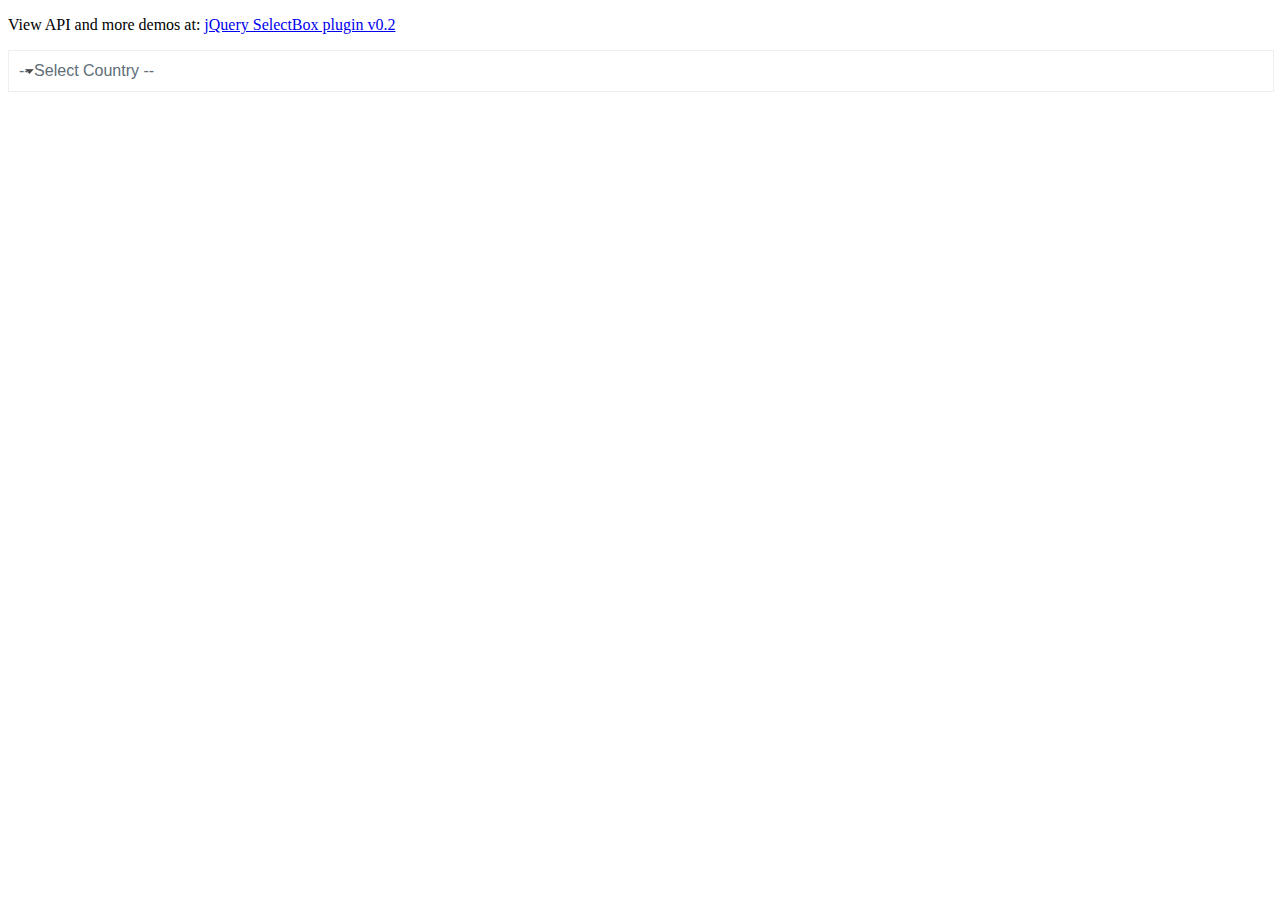
<file: assets/libs/selectbox/index.html>
<!doctype html>
<html>
	<head>
		<title>jQuery SelectBox plugin</title>
		<meta http-equiv="Content-type" content="text/html; charset=utf-8" />
		<link href="css/jquery.selectbox.css" type="text/css" rel="stylesheet" />
	</head>
	<body>

		<p>View API and more demos at: <a href="http://www.bulgaria-web-developers.com/projects/javascript/selectbox/">jQuery SelectBox plugin v0.2</a></p>

		<select name="country_id" id="country_id" tabindex="1">
			<option value="">-- Select country --</option>
			<optgroup label="North America">
				<option value="1">USA</option>
				<option value="9">Canada</option>
			</optgroup>
			<optgroup label="Europe">
				<option value="2">France</option>
				<option value="3">Spain</option>
				<option value="6">Bulgaria</option>
				<option value="7" disabled="disabled">Greece</option>
				<option value="8">Italy</option>
			</optgroup>
			<optgroup label="Asia" disabled="disabled">
				<option value="5">Japan</option>
				<option value="11">China</option>
			</optgroup>
			<option value="4">Brazil</option>
			<option value="10">South Africa</option>
		</select>

		<script type="text/javascript" src="js/jquery-1.7.2.min.js"></script>
		<script type="text/javascript" src="js/jquery.selectbox-0.2.js"></script>
		<script type="text/javascript">
		$(function () {
			$("#country_id").selectbox();
		});
		</script>
	</body>
</html>
</file>
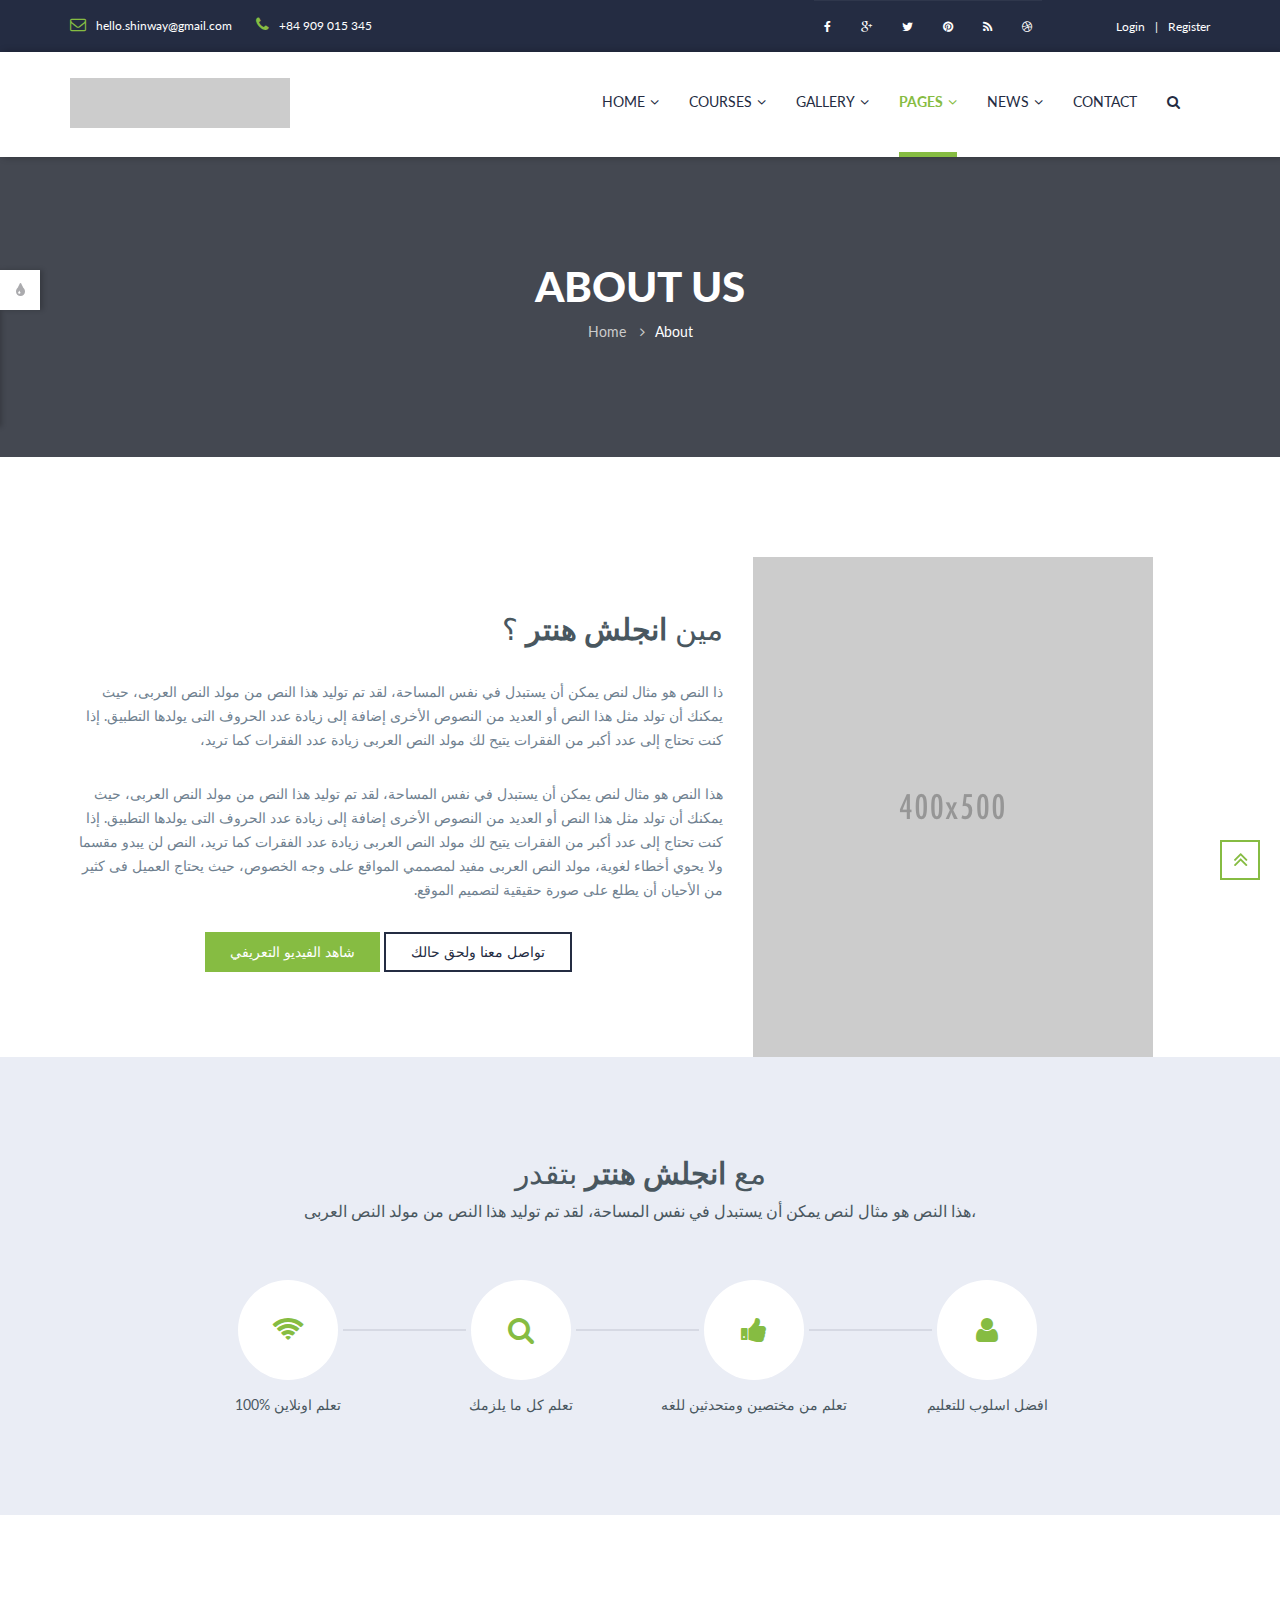
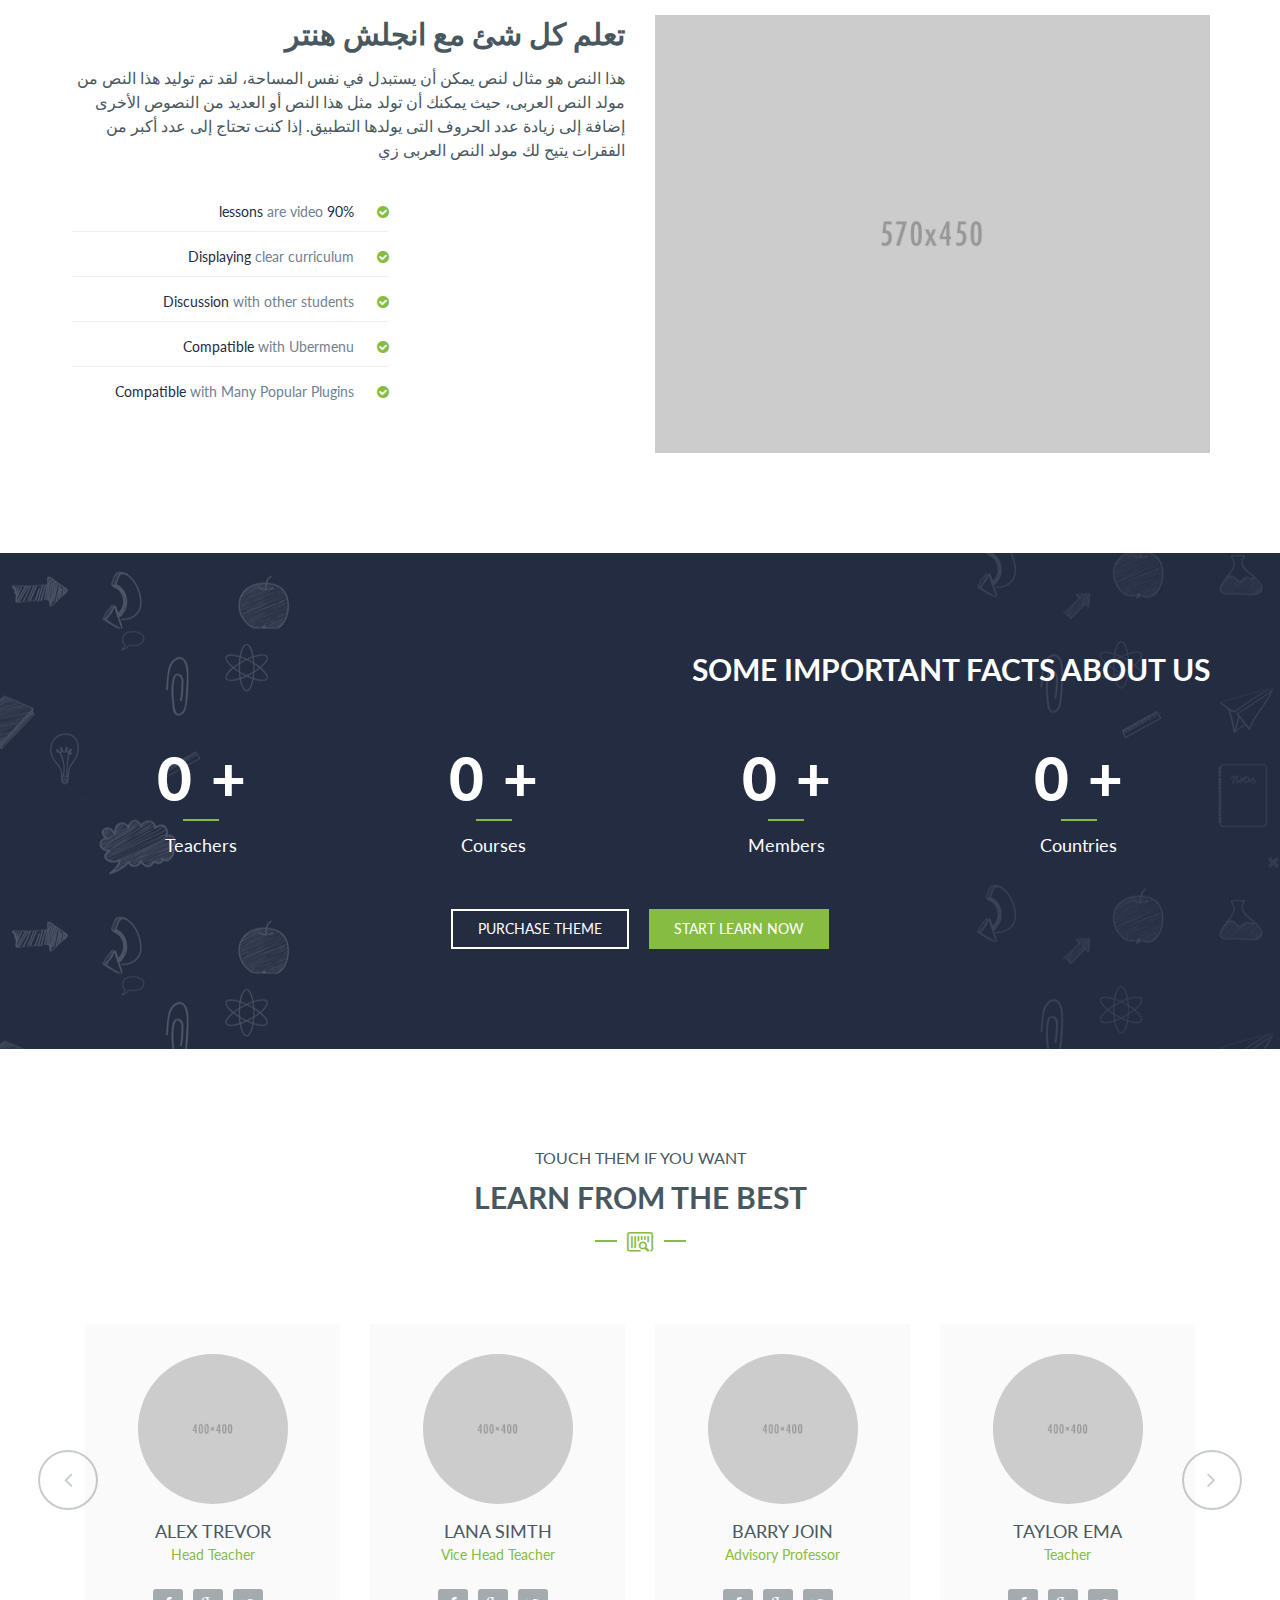
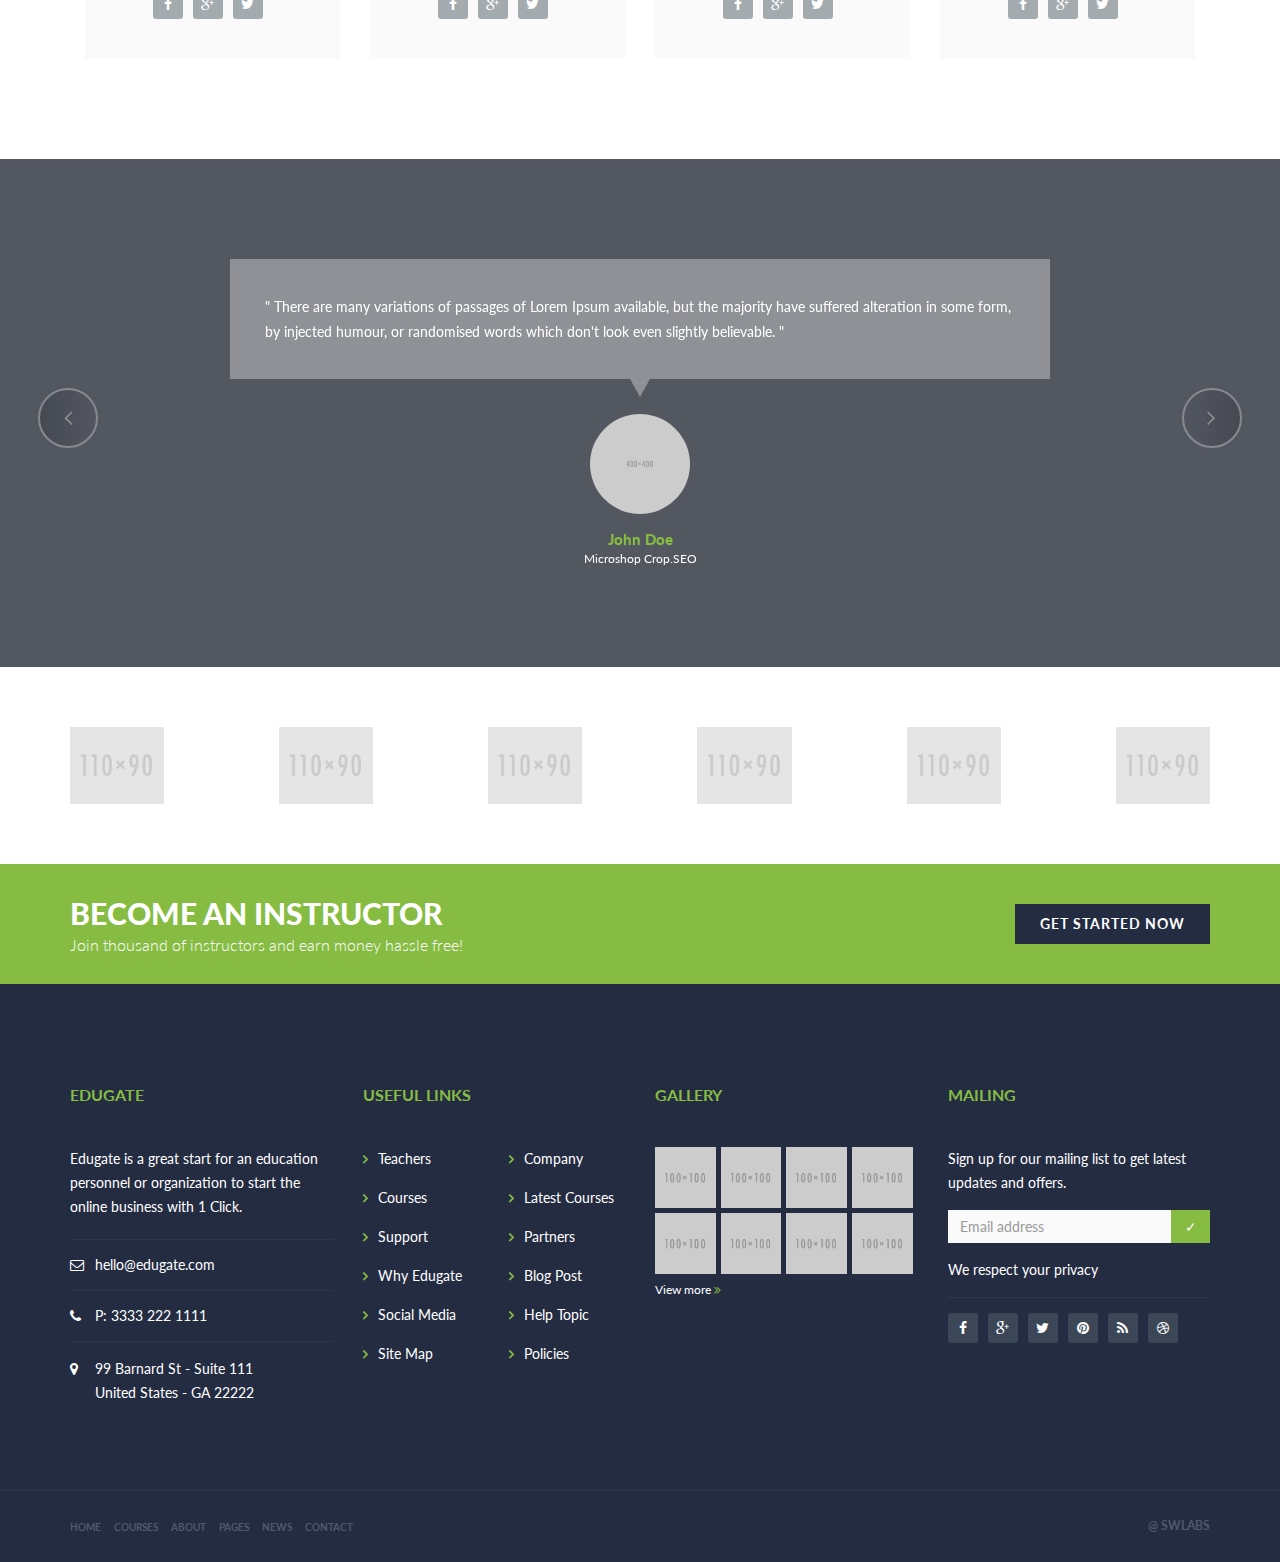
<file: about-us.html>
<!DOCTYPE html>
<html lang="en">
  <head>
    <title>Edugate | About Us</title>
    <meta charset="utf-8" />
    <meta name="viewport" content="width=device-width, initial-scale=1.0" />
    <!-- LIBRARY FONT-->
    <link
      type="text/css"
      rel="stylesheet"
      href="https://fonts.googleapis.com/css?family=Lato:400,400italic,700,900,300"
    />
    <link
      type="text/css"
      rel="stylesheet"
      href="assets/font/font-icon/font-awesome-4.4.0/css/font-awesome.css"
    />
    <link
      type="text/css"
      rel="stylesheet"
      href="assets/font/font-icon/font-svg/css/Glyphter.css"
    />
    <!-- LIBRARY CSS-->
    <link
      type="text/css"
      rel="stylesheet"
      href="assets/libs/animate/animate.css"
    />
    <link
      type="text/css"
      rel="stylesheet"
      href="assets/libs/bootstrap-3.3.5/css/bootstrap.css"
    />
    <link
      type="text/css"
      rel="stylesheet"
      href="assets/libs/owl-carousel-2.0/assets/owl.carousel.css"
    />
    <link
      type="text/css"
      rel="stylesheet"
      href="assets/libs/selectbox/css/jquery.selectbox.css"
    />
    <link
      type="text/css"
      rel="stylesheet"
      href="assets/libs/fancybox/css/jquery.fancybox.css"
    />
    <link
      type="text/css"
      rel="stylesheet"
      href="assets/libs/fancybox/css/jquery.fancybox-buttons.css"
    />
    <link
      type="text/css"
      rel="stylesheet"
      href="assets/libs/media-element/build/mediaelementplayer.min.css"
    />
    <!-- STYLE CSS    -->
    <link
      type="text/css"
      rel="stylesheet"
      href="assets/css/main.css"
      id="color-skins"
    />
    <link rel="stylesheet" href="assets/css/main-ar.css" />
    <!--link(type="text/css", rel='stylesheet', href='#', id="color-skins")-->
    <script src="assets/libs/jquery/jquery-2.1.4.min.js"></script>
    <script src="assets/libs/js-cookie/js.cookie.js"></script>
    <!--script.-->
    <!--    if ((Cookies.get('color-skin') != undefined) && (Cookies.get('color-skin') != 'color-1')) {-->
    <!--        $('#color-skins').attr('href', 'assets/css/' + Cookies.get('color-skin') + '.css');-->
    <!--    } else if ((Cookies.get('color-skin') == undefined) || (Cookies.get('color-skin') == 'color-1')) {-->
    <!--        $('#color-skins').attr('href', 'assets/css/color-1.css');-->
    <!--    }-->
  </head>
  <body>
    <!-- HEADER-->
    <header>
      <div class="header-topbar">
        <div class="container">
          <div class="topbar-left pull-left">
            <div class="email">
              <a href="#"
                ><i class="topbar-icon fa fa-envelope-o"></i
                ><span>hello.shinway@gmail.com</span></a
              >
            </div>
            <div class="hotline">
              <a href="#"
                ><i class="topbar-icon fa fa-phone"></i
                ><span>+84 909 015 345</span></a
              >
            </div>
          </div>
          <div class="topbar-right pull-right">
            <div class="socials">
              <a href="#" class="facebook"><i class="fa fa-facebook"></i></a
              ><a href="#" class="google"><i class="fa fa-google-plus"></i></a
              ><a href="#" class="twitter"><i class="fa fa-twitter"></i></a
              ><a href="#" class="pinterest"><i class="fa fa-pinterest"></i></a
              ><a href="#" class="blog"><i class="fa fa-rss"></i></a
              ><a href="#" class="dribbble"><i class="fa fa-dribbble"></i></a>
            </div>
            <div class="group-sign-in">
              <a href="login.html" class="login">login</a
              ><a href="register.html" class="register">register</a>
            </div>
          </div>
        </div>
      </div>
      <div class="header-main homepage-01">
        <div class="container">
          <div class="header-main-wrapper">
            <div class="navbar-heade">
              <div class="logo pull-left">
                <a href="index.html" class="header-logo"
                  ><img src="assets/images/logo-color-1.png" alt=""
                /></a>
              </div>
              <button
                type="button"
                data-toggle="collapse"
                data-target=".navigation"
                class="navbar-toggle edugate-navbar"
              >
                <span class="icon-bar"></span><span class="icon-bar"></span
                ><span class="icon-bar"></span>
              </button>
            </div>
            <nav class="navigation collapse navbar-collapse pull-right">
              <ul class="nav-links nav navbar-nav">
                <li class="dropdown">
                  <a href="javascript:void(0)" class="main-menu"
                    >Home<span class="fa fa-angle-down icons-dropdown"></span
                  ></a>
                  <ul class="dropdown-menu edugate-dropdown-menu-1">
                    <li>
                      <a href="index.html" class="link-page">Home page 01</a>
                    </li>
                    <li>
                      <a href="homepage-02.html" class="link-page"
                        >Home page 02</a
                      >
                    </li>
                    <li>
                      <a href="homepage-03.html" class="link-page"
                        >Home page 03</a
                      >
                    </li>
                  </ul>
                </li>
                <li class="dropdown">
                  <a href="javascript:void(0)" class="main-menu"
                    >Courses<span class="fa fa-angle-down icons-dropdown"></span
                  ></a>
                  <ul class="dropdown-menu edugate-dropdown-menu-1">
                    <li>
                      <a href="courses.html" class="link-page">courses</a>
                    </li>
                    <li>
                      <a href="courses-detail.html" class="link-page"
                        >course detail</a
                      >
                    </li>
                    <li><a href="events.html" class="link-page">events</a></li>
                    <li>
                      <a href="event-detail.html" class="link-page"
                        >event detail</a
                      >
                    </li>
                  </ul>
                </li>
                <li class="dropdown">
                  <a href="javascript:void(0)" class="main-menu"
                    >gallery<span class="fa fa-angle-down icons-dropdown"></span
                  ></a>
                  <ul class="dropdown-menu edugate-dropdown-menu-1">
                    <li>
                      <a href="gallery-3column.html" class="link-page"
                        >gallery 3 column</a
                      >
                    </li>
                    <li>
                      <a href="gallery-4column.html" class="link-page"
                        >gallery 4 column</a
                      >
                    </li>
                    <li>
                      <a href="gallery-masonry.html" class="link-page"
                        >gallery masonry</a
                      >
                    </li>
                  </ul>
                </li>
                <li class="dropdown active">
                  <a href="javascript:void(0)" class="main-menu"
                    >pages<span class="fa fa-angle-down icons-dropdown"></span
                  ></a>
                  <ul class="dropdown-menu edugate-dropdown-menu-1">
                    <li>
                      <a href="categories.html" class="link-page">categories</a>
                    </li>
                    <li>
                      <a href="profile-teacher.html" class="link-page"
                        >profile teacher</a
                      >
                    </li>
                    <li>
                      <a href="about-us.html" class="link-page">about us</a>
                    </li>
                    <li><a href="login.html" class="link-page">login</a></li>
                    <li>
                      <a href="register.html" class="link-page">register</a>
                    </li>
                    <li><a href="404.html" class="link-page">404 page</a></li>
                    <li><a href="faq.html" class="link-page">FAQ page</a></li>
                  </ul>
                </li>
                <li class="dropdown">
                  <a href="javascript:void(0)" class="main-menu"
                    >News<span class="fa fa-angle-down icons-dropdown"></span
                  ></a>
                  <ul class="dropdown-menu edugate-dropdown-menu-1">
                    <li><a href="news.html" class="link-page">news list</a></li>
                    <li>
                      <a href="news-grid.html" class="link-page">news grid</a>
                    </li>
                    <li>
                      <a href="news-grid-nonsidebar.html" class="link-page"
                        >news grid nonsidebar</a
                      >
                    </li>
                    <li>
                      <a href="news-masonry.html" class="link-page"
                        >news masonry</a
                      >
                    </li>
                    <li>
                      <a href="news-detail.html" class="link-page"
                        >news detail</a
                      >
                    </li>
                  </ul>
                </li>
                <li><a href="contact.html" class="main-menu">Contact</a></li>
                <li class="button-search">
                  <p class="main-menu"><i class="fa fa-search"></i></p>
                </li>
                <div class="nav-search hide">
                  <form>
                    <input type="text" placeholder="Search" class="searchbox" />
                    <button
                      type="submit"
                      class="searchbutton fa fa-search"
                    ></button>
                  </form>
                </div>
              </ul>
            </nav>
          </div>
        </div>
      </div>
    </header>
    <!-- WRAPPER-->
    <div id="wrapper-content">
      <!-- PAGE WRAPPER-->
      <div id="page-wrapper">
        <!-- MAIN CONTENT-->
        <div class="main-content">
          <!-- CONTENT-->
          <div class="content">
            <div class="section background-opacity page-title set-height-top">
              <div class="container">
                <div class="page-title-wrapper">
                  <!--.page-title-content-->
                  <h2 class="captions">about us</h2>
                  <ol class="breadcrumb">
                    <li><a href="index.html">Home</a></li>
                    <li class="active"><a href="#">About</a></li>
                  </ol>
                </div>
              </div>
            </div>
            <div class="section nav-subscribe hidden">
              <div class="container">
                <div class="nav-subscribe-wrapper">
                  <div class="nav-subscribe-left">
                    <p class="subscribe-text">
                      Subscribe <b class="focus">Edugate</b> to learn new
                      creative skill
                    </p>
                  </div>
                  <div class="nav-subscribe-right">
                    <button class="btn btn-green btn-bold">
                      <span>SUBSCRIBE NOW</span>
                    </button>
                  </div>
                </div>
              </div>
            </div>
            <!--INTRO EDUGATE-->
            <div class="section intro-edu">
              <div class="container">
                <div class="intro-edu-wrapper">
                  <div class="row">
                    <div class="col-md-7 direction">
                      <div class="intro-title">مين <b>انجلش هنتر</b> ؟</div>
                      <div class="intro-content">
                        <p>
                          ذا النص هو مثال لنص يمكن أن يستبدل في نفس المساحة، لقد
                          تم توليد هذا النص من مولد النص العربى، حيث يمكنك أن
                          تولد مثل هذا النص أو العديد من النصوص الأخرى إضافة إلى
                          زيادة عدد الحروف التى يولدها التطبيق. إذا كنت تحتاج
                          إلى عدد أكبر من الفقرات يتيح لك مولد النص العربى زيادة
                          عدد الفقرات كما تريد،
                        </p>

                        <p>
                          هذا النص هو مثال لنص يمكن أن يستبدل في نفس المساحة،
                          لقد تم توليد هذا النص من مولد النص العربى، حيث يمكنك
                          أن تولد مثل هذا النص أو العديد من النصوص الأخرى إضافة
                          إلى زيادة عدد الحروف التى يولدها التطبيق. إذا كنت
                          تحتاج إلى عدد أكبر من الفقرات يتيح لك مولد النص العربى
                          زيادة عدد الفقرات كما تريد، النص لن يبدو مقسما ولا
                          يحوي أخطاء لغوية، مولد النص العربى مفيد لمصممي المواقع
                          على وجه الخصوص، حيث يحتاج العميل فى كثير من الأحيان أن
                          يطلع على صورة حقيقية لتصميم الموقع.
                        </p>
                      </div>
                      <div class="group-button">
                        <button class="btn btn-transition-2">
                          <span> تواصل معنا ولحق حالك</span>
                        </button>
                        <button class="btn btn-green">
                          <span>شاهد الفيديو التعريفي</span>
                        </button>
                      </div>
                    </div>
                    <div class="col-md-5">
                      <img
                        src="assets/images/people-avatar-8.png"
                        alt=""
                        class="intro-image fadeInRight animated wow"
                      />
                    </div>
                  </div>
                </div>
              </div>
            </div>
            <div class="section section-padding edu-ab">
              <div class="container">
                <div class="edu-ab">
                  <div class="group-title-index edu-ab-title">
                    <h2 class="center-title">مع <b>انجلش هنتر</b> بتقدر</h2>
                    <h4 class="top-title">
                      هذا النص هو مثال لنص يمكن أن يستبدل في نفس المساحة، لقد تم
                      توليد هذا النص من مولد النص العربى،
                    </h4>
                  </div>
                  <div class="edu-ab-content">
                    <ul class="list-unstyled list-inline">
                      <li>
                        <div class="circle-icon">
                          <i class="fa fa-wifi fa-2x"></i>
                        </div>
                        <span>تعلم اونلاين %100</span>
                      </li>
                      <li>
                        <div class="circle-icon fa-2x">
                          <i class="fa fa-search"></i>
                        </div>
                        <span>تعلم كل ما يلزمك</span>
                      </li>
                      <li>
                        <div class="circle-icon fa-2x">
                          <i class="fa fa-thumbs-up"></i>
                        </div>
                        <span>تعلم من مختصين ومتحدثين للغه</span>
                      </li>
                      <li>
                        <div class="circle-icon fa-2x">
                          <i class="fa fa-user"></i>
                        </div>
                        <span>افضل اسلوب للتعليم</span>
                      </li>
                    </ul>
                  </div>
                </div>
              </div>
            </div>
            <div class="section section-padding edu-feature">
              <div class="container">
                <div class="edu-feature-wrapper">
                  <div class="row">
                    <div class="col-md-6">
                      <div class="row">
                        <div class="col-md-12">
                          <div class="group-title-index edu-feature-text">
                            <h2 class="center-title">
                              تعلم كل شئ مع انجلش هنتر
                            </h2>

                            <p class="top-title">
                              هذا النص هو مثال لنص يمكن أن يستبدل في نفس
                              المساحة، لقد تم توليد هذا النص من مولد النص
                              العربى، حيث يمكنك أن تولد مثل هذا النص أو العديد
                              من النصوص الأخرى إضافة إلى زيادة عدد الحروف التى
                              يولدها التطبيق. إذا كنت تحتاج إلى عدد أكبر من
                              الفقرات يتيح لك مولد النص العربى زي
                            </p>
                          </div>
                        </div>
                        <div class="col-md-8">
                          <ul
                            id="accordion"
                            role="tablist"
                            class="panel-group list-unstyled edu-feature-list direction"
                          >
                            <li class="panel">
                              <div role="tab" id="item-1" class="col-item-1">
                                <i class="fa fa-check-circle"></i
                                ><a
                                  href="#lesson"
                                  data-toggle="collapse"
                                  data-parent="#accordion"
                                  role="button"
                                  aria-expanded="true"
                                  aria-controls="lesson"
                                  ><span>90% lessons</span> are video</a
                                >
                              </div>
                              <div
                                id="lesson"
                                role="tabpanel"
                                aria-labelledby="item-1"
                                class="collapse"
                              >
                                <div class="panel-body col-item-2">
                                  Lorem ipsum dolor sit amet, feugiat delicata
                                  liberavisse id cum, no quo maiorum
                                  intellegebat, liber regione eu sit. Mea cu
                                  case ludus integre.
                                </div>
                              </div>
                            </li>
                            <li class="panel">
                              <div role="tab" id="item-2" class="col-item-1">
                                <i class="fa fa-check-circle"></i
                                ><a
                                  href="#display"
                                  data-toggle="collapse"
                                  data-parent="#accordion"
                                  role="button"
                                  aria-expanded="true"
                                  aria-controls="lesson"
                                  ><span>Displaying</span> clear curriculum</a
                                >
                              </div>
                              <div
                                id="display"
                                role="tabpanel"
                                aria-labelledby="item-2"
                                class="collapse"
                              >
                                <div class="panel-body col-item-2">
                                  Lorem ipsum dolor sit amet, feugiat delicata
                                  liberavisse id cum, no quo maiorum
                                  intellegebat, liber regione eu sit. Mea cu
                                  case ludus integre.
                                </div>
                              </div>
                            </li>
                            <li class="panel">
                              <div role="tab" id="item-3" class="col-item-1">
                                <i class="fa fa-check-circle"></i
                                ><a
                                  href="#discuss"
                                  data-toggle="collapse"
                                  data-parent="#accordion"
                                  role="button"
                                  aria-expanded="true"
                                  aria-controls="lesson"
                                  ><span>Discussion</span> with other
                                  students</a
                                >
                              </div>
                              <div
                                id="discuss"
                                role="tabpanel"
                                aria-labelledby="item-3"
                                class="collapse"
                              >
                                <div class="panel-body col-item-2">
                                  Lorem ipsum dolor sit amet, feugiat delicata
                                  liberavisse id cum, no quo maiorum
                                  intellegebat, liber regione eu sit. Mea cu
                                  case ludus integre.
                                </div>
                              </div>
                            </li>
                            <li class="panel">
                              <div role="tab" id="item-4" class="col-item-1">
                                <i class="fa fa-check-circle"></i
                                ><a
                                  href="#capability1"
                                  data-toggle="collapse"
                                  data-parent="#accordion"
                                  role="button"
                                  aria-expanded="true"
                                  aria-controls="lesson"
                                  ><span>Compatible</span> with Ubermenu</a
                                >
                              </div>
                              <div
                                id="capability1"
                                role="tabpanel"
                                aria-labelledby="item-4"
                                class="collapse"
                              >
                                <div class="panel-body col-item-2">
                                  Lorem ipsum dolor sit amet, feugiat delicata
                                  liberavisse id cum, no quo maiorum
                                  intellegebat, liber regione eu sit. Mea cu
                                  case ludus integre.
                                </div>
                              </div>
                            </li>
                            <li class="panel">
                              <div role="tab" id="item-5" class="col-item-1">
                                <i class="fa fa-check-circle"></i
                                ><a
                                  href="#capability2"
                                  data-toggle="collapse"
                                  data-parent="#accordion"
                                  role="button"
                                  aria-expanded="true"
                                  aria-controls="lesson"
                                  ><span>Compatible</span> with Many Popular
                                  Plugins</a
                                >
                              </div>
                              <div
                                id="capability2"
                                role="tabpanel"
                                aria-labelledby="item-5"
                                class="collapse"
                              >
                                <div class="panel-body col-item-2">
                                  Lorem ipsum dolor sit amet, feugiat delicata
                                  liberavisse id cum, no quo maiorum
                                  intellegebat, liber regione eu sit. Mea cu
                                  case ludus integre.
                                </div>
                              </div>
                            </li>
                          </ul>
                        </div>
                      </div>
                    </div>
                    <div class="col-md-6">
                      <img
                        src="assets/images/picture-8.png"
                        alt=""
                        class="computer-image"
                      />
                    </div>
                  </div>
                </div>
              </div>
            </div>
            <!-- PROGRESS BARS-->
            <div class="section progress-bars section-padding">
              <div class="container">
                <div class="progress-bars-content">
                  <div class="progress-bar-wrapper">
                    <h2 class="title-2">Some important facts about us</h2>

                    <div class="row">
                      <div class="content">
                        <div class="col-sm-3">
                          <div class="progress-bar-number">
                            <div
                              data-from="0"
                              data-to="44"
                              data-speed="1000"
                              class="num"
                            >
                              0
                            </div>
                            <p class="name-inner">teachers</p>
                          </div>
                        </div>
                        <div class="col-sm-3">
                          <div class="progress-bar-number">
                            <div
                              data-from="0"
                              data-to="56"
                              data-speed="1000"
                              class="num"
                            >
                              0
                            </div>
                            <p class="name-inner">courses</p>
                          </div>
                        </div>
                        <div class="col-sm-3">
                          <div class="progress-bar-number">
                            <div
                              data-from="0"
                              data-to="165"
                              data-speed="1000"
                              class="num"
                            >
                              0
                            </div>
                            <p class="name-inner">members</p>
                          </div>
                        </div>
                        <div class="col-sm-3">
                          <div class="progress-bar-number">
                            <div
                              data-from="0"
                              data-to="15"
                              data-speed="1000"
                              class="num"
                            >
                              0
                            </div>
                            <p class="name-inner">Countries</p>
                          </div>
                        </div>
                      </div>
                    </div>
                    <div class="group-button">
                      <button
                        onclick="window.location.href='categories.html'"
                        class="btn btn-transition-3"
                      >
                        <span>Purchase theme</span>
                      </button>
                      <button
                        onclick="window.location.href='about-us.html'"
                        class="btn btn-green-3"
                      >
                        <span>start Learn now</span>
                      </button>
                    </div>
                    <div class="group-btn-slider">
                      <div class="btn-prev">
                        <i class="fa fa-angle-left"></i>
                      </div>
                      <div class="btn-next">
                        <i class="fa fa-angle-right"></i>
                      </div>
                    </div>
                  </div>
                </div>
              </div>
            </div>
            <!-- BEST STAFF-->
            <div class="section section-padding staff-list best-staff">
              <div class="container">
                <div class="group-title-index">
                  <h4 class="top-title">touch them if you want</h4>

                  <h2 class="center-title">learn from the best</h2>

                  <div class="bottom-title">
                    <i class="bottom-icon icon-icon-05"></i>
                  </div>
                </div>
                <div class="best-staff-wrapper">
                  <div class="best-staff-content">
                    <div class="staff-item customize">
                      <div class="staff-item-wrapper">
                        <div class="staff-info">
                          <a href="#" class="staff-avatar"
                            ><img
                              src="assets/images/people-avatar-2.jpg"
                              alt=""
                              class="img-responsive" /></a
                          ><a href="#" class="staff-name">Alex trevor</a>

                          <div class="staff-job">head teacher</div>
                          <div class="staff-desctiption">
                            Nam libelo tempore, cum soluta nobis est eligendi
                            optio cumque nilhi impedil quo minus end maximie
                            fade posimus the end.
                          </div>
                        </div>
                      </div>
                      <div class="staff-socials">
                        <a href="#" class="facebook"
                          ><i class="fa fa-facebook"></i></a
                        ><a href="#" class="google"
                          ><i class="fa fa-google-plus"></i></a
                        ><a href="#" class="twitter"
                          ><i class="fa fa-twitter"></i
                        ></a>
                      </div>
                    </div>
                    <div class="staff-item customize">
                      <div class="staff-item-wrapper">
                        <div class="staff-info">
                          <a href="#" class="staff-avatar"
                            ><img
                              src="assets/images/people-avatar-3.jpg"
                              alt=""
                              class="img-responsive" /></a
                          ><a href="#" class="staff-name">lana simth</a>

                          <div class="staff-job">vice head teacher</div>
                          <div class="staff-desctiption">
                            Nam libelo tempore, cum soluta nobis est eligendi
                            optio cumque nilhi impedil quo minus end maximie
                            fade posimus the end.
                          </div>
                        </div>
                      </div>
                      <div class="staff-socials">
                        <a href="#" class="facebook"
                          ><i class="fa fa-facebook"></i></a
                        ><a href="#" class="google"
                          ><i class="fa fa-google-plus"></i></a
                        ><a href="#" class="twitter"
                          ><i class="fa fa-twitter"></i
                        ></a>
                      </div>
                    </div>
                    <div class="staff-item customize">
                      <div class="staff-item-wrapper">
                        <div class="staff-info">
                          <a href="#" class="staff-avatar"
                            ><img
                              src="assets/images/people-avatar-4.jpg"
                              alt=""
                              class="img-responsive" /></a
                          ><a href="#" class="staff-name">barry join</a>

                          <div class="staff-job">advisory professor</div>
                          <div class="staff-desctiption">
                            Nam libelo tempore, cum soluta nobis est eligendi
                            optio cumque nilhi impedil quo minus end maximie
                            fade posimus the end.
                          </div>
                        </div>
                      </div>
                      <div class="staff-socials">
                        <a href="#" class="facebook"
                          ><i class="fa fa-facebook"></i></a
                        ><a href="#" class="google"
                          ><i class="fa fa-google-plus"></i></a
                        ><a href="#" class="twitter"
                          ><i class="fa fa-twitter"></i
                        ></a>
                      </div>
                    </div>
                    <div class="staff-item customize">
                      <div class="staff-item-wrapper">
                        <div class="staff-info">
                          <a href="#" class="staff-avatar"
                            ><img
                              src="assets/images/people-avatar-5.jpg"
                              alt=""
                              class="img-responsive" /></a
                          ><a href="#" class="staff-name">taylor ema</a>

                          <div class="staff-job">teacher</div>
                          <div class="staff-desctiption">
                            Nam libelo tempore, cum soluta nobis est eligendi
                            optio cumque nilhi impedil quo minus end maximie
                            fade posimus the end.
                          </div>
                        </div>
                      </div>
                      <div class="staff-socials">
                        <a href="#" class="facebook"
                          ><i class="fa fa-facebook"></i></a
                        ><a href="#" class="google"
                          ><i class="fa fa-google-plus"></i></a
                        ><a href="#" class="twitter"
                          ><i class="fa fa-twitter"></i
                        ></a>
                      </div>
                    </div>
                  </div>
                </div>
              </div>
              <div class="group-btn-slider">
                <div class="btn-prev"><i class="fa fa-angle-left"></i></div>
                <div class="btn-next"><i class="fa fa-angle-right"></i></div>
              </div>
            </div>
            <!-- SLIDER TALK ABOUT US-->
            <div class="section background-opacity slider-talk-about-us">
              <div class="container">
                <div
                  id="people-talk"
                  data-ride="carousel"
                  data-interval="5000"
                  class="slider-talk-about-us-wrapper carousel slide"
                >
                  <div
                    role="listbox"
                    class="slider-talk-about-us-content carousel-inner"
                  >
                    <div class="peopel-item item active">
                      <p class="peopel-comment">
                        " There are many variations of passages of Lorem Ipsum
                        available, but the majority have suffered alteration in
                        some form, by injected humour, or randomised words which
                        don't look even slightly believable. "
                      </p>

                      <div class="group-peole-info">
                        <div class="peopel-avatar">
                          <img
                            src="assets/images/people-avatar-1.jpg"
                            alt=""
                            class="img-responsive"
                          />
                        </div>
                        <div class="peopel-name">john doe</div>
                        <div class="people-job">Microshop Crop.SEO</div>
                      </div>
                    </div>
                    <div class="peopel-item item">
                      <p class="peopel-comment">
                        " There are many variations of passages of Lorem Ipsum
                        available, but the majority have suffered alteration in
                        some form, by injected humour, or randomised words which
                        don't look even slightly believable. "
                      </p>

                      <div class="group-peole-info">
                        <div class="peopel-avatar">
                          <img
                            src="assets/images/people-avatar-1.jpg"
                            alt=""
                            class="img-responsive"
                          />
                        </div>
                        <div class="peopel-name">john doe</div>
                        <div class="people-job">Microshop Crop.SEO</div>
                      </div>
                    </div>
                    <div class="peopel-item item">
                      <p class="peopel-comment">
                        " There are many variations of passages of Lorem Ipsum
                        available, but the majority have suffered alteration in
                        some form, by injected humour, or randomised words which
                        don't look even slightly believable. "
                      </p>

                      <div class="group-peole-info">
                        <div class="peopel-avatar">
                          <img
                            src="assets/images/people-avatar-1.jpg"
                            alt=""
                            class="img-responsive"
                          />
                        </div>
                        <div class="peopel-name">john doe</div>
                        <div class="people-job">Microshop Crop.SEO</div>
                      </div>
                    </div>
                  </div>
                </div>
              </div>
              <div class="group-btn-slider">
                <a href="#people-talk" role="button" data-slide="prev">
                  <div class="btn-prev carousel-control left">
                    <i class="fa fa-angle-left"></i>
                  </div> </a
                ><a href="#people-talk" role="button" data-slide="next">
                  <div class="btn-next carousel-control right">
                    <i class="fa fa-angle-right"></i>
                  </div>
                </a>
              </div>
            </div>
            <!-- SLIDER LOGO-->
            <div class="section slider-logo">
              <div class="container">
                <div class="slider-logo-wrapper">
                  <div class="slider-logo-content">
                    <div class="carousel-logos owl-carousel">
                      <div class="logo-iteam item">
                        <a href="#"
                          ><img
                            src="assets/images/logo/logo-carousel-1.png"
                            alt=""
                            class="img-responsive"
                        /></a>
                      </div>
                      <div class="logo-iteam item">
                        <a href="#"
                          ><img
                            src="assets/images/logo/logo-carousel-2.png"
                            alt=""
                            class="img-responsive"
                        /></a>
                      </div>
                      <div class="logo-iteam item">
                        <a href="#"
                          ><img
                            src="assets/images/logo/logo-carousel-3.png"
                            alt=""
                            class="img-responsive"
                        /></a>
                      </div>
                      <div class="logo-iteam item">
                        <a href="#"
                          ><img
                            src="assets/images/logo/logo-carousel-4.png"
                            alt=""
                            class="img-responsive"
                        /></a>
                      </div>
                      <div class="logo-iteam item">
                        <a href="#"
                          ><img
                            src="assets/images/logo/logo-carousel-5.png"
                            alt=""
                            class="img-responsive"
                        /></a>
                      </div>
                      <div class="logo-iteam item">
                        <a href="#"
                          ><img
                            src="assets/images/logo/logo-carousel-6.png"
                            alt=""
                            class="img-responsive"
                        /></a>
                      </div>
                      <div class="logo-iteam item">
                        <a href="#"
                          ><img
                            src="assets/images/logo/logo-carousel-1.png"
                            alt=""
                            class="img-responsive"
                        /></a>
                      </div>
                      <div class="logo-iteam item">
                        <a href="#"
                          ><img
                            src="assets/images/logo/logo-carousel-2.png"
                            alt=""
                            class="img-responsive"
                        /></a>
                      </div>
                      <div class="logo-iteam item">
                        <a href="#"
                          ><img
                            src="assets/images/logo/logo-carousel-3.png"
                            alt=""
                            class="img-responsive"
                        /></a>
                      </div>
                      <div class="logo-iteam item">
                        <a href="#"
                          ><img
                            src="assets/images/logo/logo-carousel-4.png"
                            alt=""
                            class="img-responsive"
                        /></a>
                      </div>
                      <div class="logo-iteam item">
                        <a href="#"
                          ><img
                            src="assets/images/logo/logo-carousel-5.png"
                            alt=""
                            class="img-responsive"
                        /></a>
                      </div>
                      <div class="logo-iteam item">
                        <a href="#"
                          ><img
                            src="assets/images/logo/logo-carousel-6.png"
                            alt=""
                            class="img-responsive"
                        /></a>
                      </div>
                    </div>
                  </div>
                </div>
              </div>
            </div>
          </div>
        </div>
      </div>
      <!-- BUTTON BACK TO TOP-->
      <div id="back-top">
        <a href="#top"><i class="fa fa-angle-double-up"></i></a>
      </div>
    </div>
    <!-- FOOTER-->
    <footer>
      <div class="footer-top">
        <div class="container">
          <div class="footer-top-wrapper">
            <div class="footer-top-left">
              <p class="footer-top-focus">BECOME AN INSTRUCTOR</p>

              <p class="footer-top-text">
                Join thousand of instructors and earn money hassle free!
              </p>
            </div>
            <div class="footer-top-right">
              <button
                onclick="window.location.href='contact.html'"
                class="btn btn-blue btn-bold"
              >
                <span>GET STARTED NOW</span>
              </button>
            </div>
          </div>
        </div>
      </div>
      <div class="footer-main">
        <div class="container">
          <div class="footer-main-wrapper">
            <div class="row">
              <div class="col-2">
                <div class="col-md-3 col-sm-6 col-xs-6 sd380">
                  <div class="edugate-widget widget">
                    <div class="title-widget">EDUGATE</div>
                    <div class="content-widget">
                      <p>
                        Edugate is a great start for an education personnel or
                        organization to start the online business with 1 Click.
                      </p>

                      <div class="info-list">
                        <ul class="list-unstyled">
                          <li>
                            <i class="fa fa-envelope-o"></i
                            ><a href="#">hello@edugate.com</a>
                          </li>
                          <li>
                            <i class="fa fa-phone"></i
                            ><a href="#">P: 3333 222 1111</a>
                          </li>
                          <li>
                            <i class="fa fa-map-marker"></i
                            ><a href="#"
                              ><p>99 Barnard St - Suite 111</p>

                              <p>United States - GA 22222</p></a
                            >
                          </li>
                        </ul>
                      </div>
                    </div>
                  </div>
                </div>
                <div class="col-md-3 col-sm-6 col-xs-6 sd380">
                  <div class="useful-link-widget widget">
                    <div class="title-widget">USEFUL LINKS</div>
                    <div class="content-widget">
                      <div class="useful-link-list">
                        <div class="row">
                          <div class="col-md-6 col-sm-6 col-xs-6">
                            <ul class="list-unstyled">
                              <li>
                                <i class="fa fa-angle-right"></i
                                ><a href="#">Teachers</a>
                              </li>
                              <li>
                                <i class="fa fa-angle-right"></i
                                ><a href="#">Courses</a>
                              </li>
                              <li>
                                <i class="fa fa-angle-right"></i
                                ><a href="#">Support</a>
                              </li>
                              <li>
                                <i class="fa fa-angle-right"></i
                                ><a href="#">Why Edugate</a>
                              </li>
                              <li>
                                <i class="fa fa-angle-right"></i
                                ><a href="#">Social Media</a>
                              </li>
                              <li>
                                <i class="fa fa-angle-right"></i
                                ><a href="#">Site Map</a>
                              </li>
                            </ul>
                          </div>
                          <div class="col-md-6 col-sm-6 col-xs-6">
                            <ul class="list-unstyled">
                              <li>
                                <i class="fa fa-angle-right"></i
                                ><a href="#">Company</a>
                              </li>
                              <li>
                                <i class="fa fa-angle-right"></i
                                ><a href="#">Latest Courses</a>
                              </li>
                              <li>
                                <i class="fa fa-angle-right"></i
                                ><a href="#">Partners</a>
                              </li>
                              <li>
                                <i class="fa fa-angle-right"></i
                                ><a href="#">Blog Post</a>
                              </li>
                              <li>
                                <i class="fa fa-angle-right"></i
                                ><a href="#">Help Topic</a>
                              </li>
                              <li>
                                <i class="fa fa-angle-right"></i
                                ><a href="#">Policies</a>
                              </li>
                            </ul>
                          </div>
                        </div>
                      </div>
                    </div>
                  </div>
                </div>
              </div>
              <div class="col-2">
                <div class="col-md-3 col-sm-6 col-xs-6 sd380">
                  <div class="gallery-widget widget">
                    <div class="title-widget">GALLERY</div>
                    <div class="content-widget">
                      <div class="gallery-list">
                        <a href="#" class="thumb"
                          ><img
                            src="assets/images/gallery/gallery-01.jpg"
                            alt=""
                            class="img-responsive" /></a
                        ><a href="#" class="thumb"
                          ><img
                            src="assets/images/gallery/gallery-02.jpg"
                            alt=""
                            class="img-responsive" /></a
                        ><a href="#" class="thumb"
                          ><img
                            src="assets/images/gallery/gallery-03.jpg"
                            alt=""
                            class="img-responsive" /></a
                        ><a href="#" class="thumb"
                          ><img
                            src="assets/images/gallery/gallery-04.jpg"
                            alt=""
                            class="img-responsive" /></a
                        ><a href="#" class="thumb"
                          ><img
                            src="assets/images/gallery/gallery-05.jpg"
                            alt=""
                            class="img-responsive" /></a
                        ><a href="#" class="thumb"
                          ><img
                            src="assets/images/gallery/gallery-06.jpg"
                            alt=""
                            class="img-responsive" /></a
                        ><a href="#" class="thumb"
                          ><img
                            src="assets/images/gallery/gallery-07.jpg"
                            alt=""
                            class="img-responsive" /></a
                        ><a href="#" class="thumb"
                          ><img
                            src="assets/images/gallery/gallery-08.jpg"
                            alt=""
                            class="img-responsive"
                        /></a>
                      </div>
                      <div class="clearfix"></div>
                      <a href="#" class="view-more"
                        >View more&nbsp;<i
                          class="fa fa-angle-double-right mls"
                        ></i
                      ></a>
                    </div>
                  </div>
                </div>
                <div class="col-md-3 col-sm-6 col-xs-6 sd380">
                  <div class="mailing-widget widget">
                    <div class="title-widget">MAILING</div>
                    <div class="content-wiget">
                      <p>
                        Sign up for our mailing list to get latest updates and
                        offers.
                      </p>

                      <form action="index.html">
                        <div class="input-group">
                          <input
                            type="text"
                            placeholder="Email address"
                            class="form-control form-email-widget"
                          /><span class="input-group-btn"
                            ><input
                              type="submit"
                              value="✓"
                              class="btn btn-email"
                          /></span>
                        </div>
                      </form>
                      <p>We respect your privacy</p>

                      <div class="socials">
                        <a href="#" class="facebook"
                          ><i class="fa fa-facebook"></i></a
                        ><a href="#" class="google"
                          ><i class="fa fa-google-plus"></i></a
                        ><a href="#" class="twitter"
                          ><i class="fa fa-twitter"></i></a
                        ><a href="#" class="pinterest"
                          ><i class="fa fa-pinterest"></i></a
                        ><a href="#" class="blog"><i class="fa fa-rss"></i></a
                        ><a href="#" class="dribbble"
                          ><i class="fa fa-dribbble"></i
                        ></a>
                      </div>
                    </div>
                  </div>
                </div>
              </div>
            </div>
          </div>
          <div class="hyperlink">
            <div class="pull-left hyper-left">
              <ul class="list-inline">
                <li><a href="index.html">HOME</a></li>
                <li><a href="courses.html">COURSES</a></li>
                <li><a href="about-us.html">ABOUT</a></li>
                <li><a href="categories.html">PAGES</a></li>
                <li><a href="news.html">NEWS</a></li>
                <li><a href="contact.html">CONTACT</a></li>
              </ul>
            </div>
            <div class="pull-right hyper-right">@ SWLABS</div>
          </div>
        </div>
      </div>
    </footer>
    <!-- THEME SETTING-->
    <div class="theme-setting">
      <div class="theme-loading">
        <div class="theme-loading-content">
          <div class="dots-loader"></div>
        </div>
      </div>
      <a href="javascript:;" class="btn-theme-setting"
        ><i class="fa fa-tint"></i
      ></a>

      <div class="content-theme-setting">
        <h2 class="title">setting color</h2>
        <ul class="list-unstyled list-inline color-skins">
          <li data-color="color-1"></li>
          <li data-color="color-2"></li>
          <li data-color="color-3"></li>
          <li data-color="color-4"></li>
          <li data-color="color-5"></li>
          <li data-color="color-6"></li>
          <li data-color="color-7"></li>
          <li data-color="color-8"></li>
          <li data-color="color-9"></li>
          <li data-color="color-10"></li>
        </ul>
      </div>
    </div>
    <!-- LOADING--><!-- JAVASCRIPT LIBS--><!--script.--><!--    if ((Cookies.get('color-skin') != undefined) && (Cookies.get('color-skin') != 'color-1')) {--><!--        $('.logo .header-logo img').attr('src', 'assets/images/logo-' + Cookies.get('color-skin') + '.png');--><!--    } else if ((Cookies.get('color-skin') == undefined) || (Cookies.get('color-skin') == 'color-1')) {--><!--        $('.logo .header-logo img').attr('src', 'assets/images/logo-color-1.png');--><!--    }-->
    <script src="assets/libs/bootstrap-3.3.5/js/bootstrap.min.js"></script>
    <script src="assets/libs/smooth-scroll/jquery-smoothscroll.js"></script>
    <script src="assets/libs/owl-carousel-2.0/owl.carousel.min.js"></script>
    <script src="assets/libs/appear/jquery.appear.js"></script>
    <script src="assets/libs/count-to/jquery.countTo.js"></script>
    <script src="assets/libs/wow-js/wow.min.js"></script>
    <script src="assets/libs/selectbox/js/jquery.selectbox-0.2.min.js"></script>
    <script src="assets/libs/fancybox/js/jquery.fancybox.js"></script>
    <script src="assets/libs/fancybox/js/jquery.fancybox-buttons.js"></script>
    <!-- MAIN JS-->
    <script src="assets/js/main.js"></script>
    <!-- LOADING SCRIPTS FOR PAGE-->
    <script src="assets/js/pages/homepage.js"></script>
  </body>
</html>
</file>
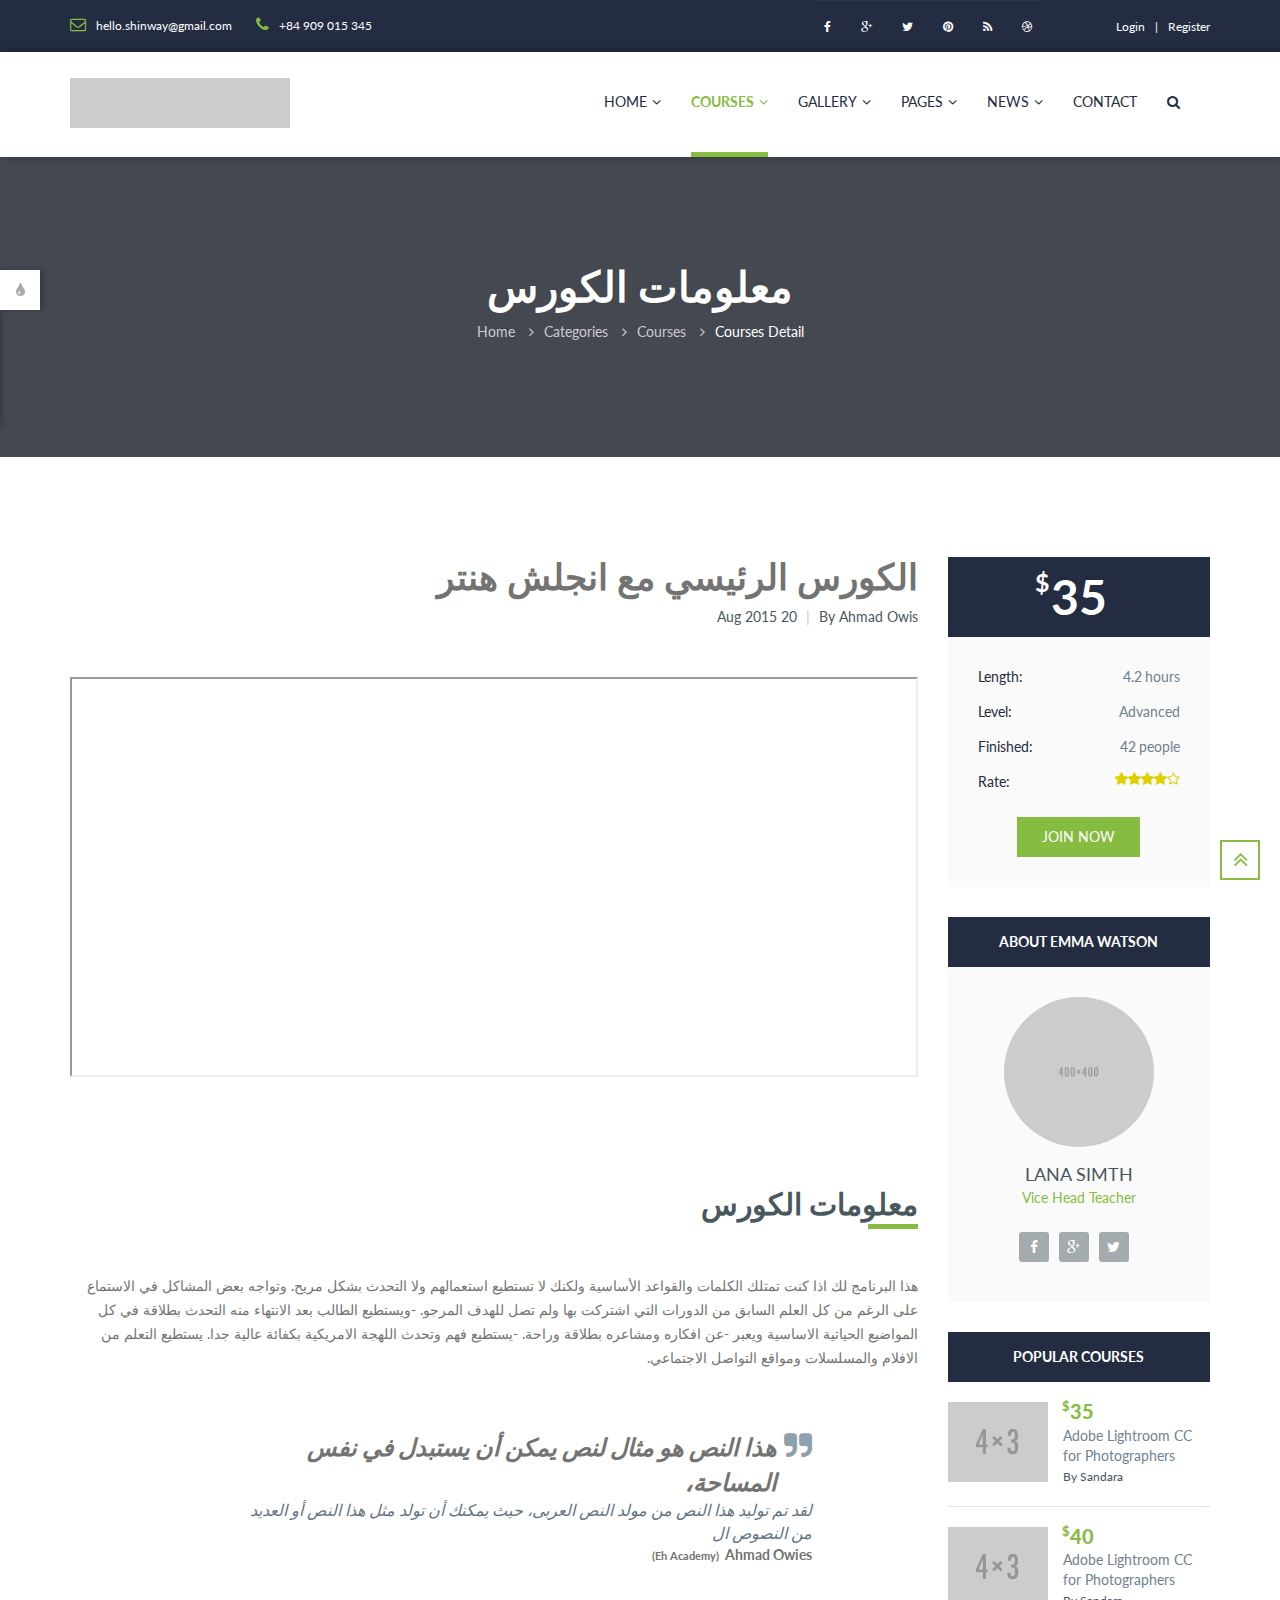
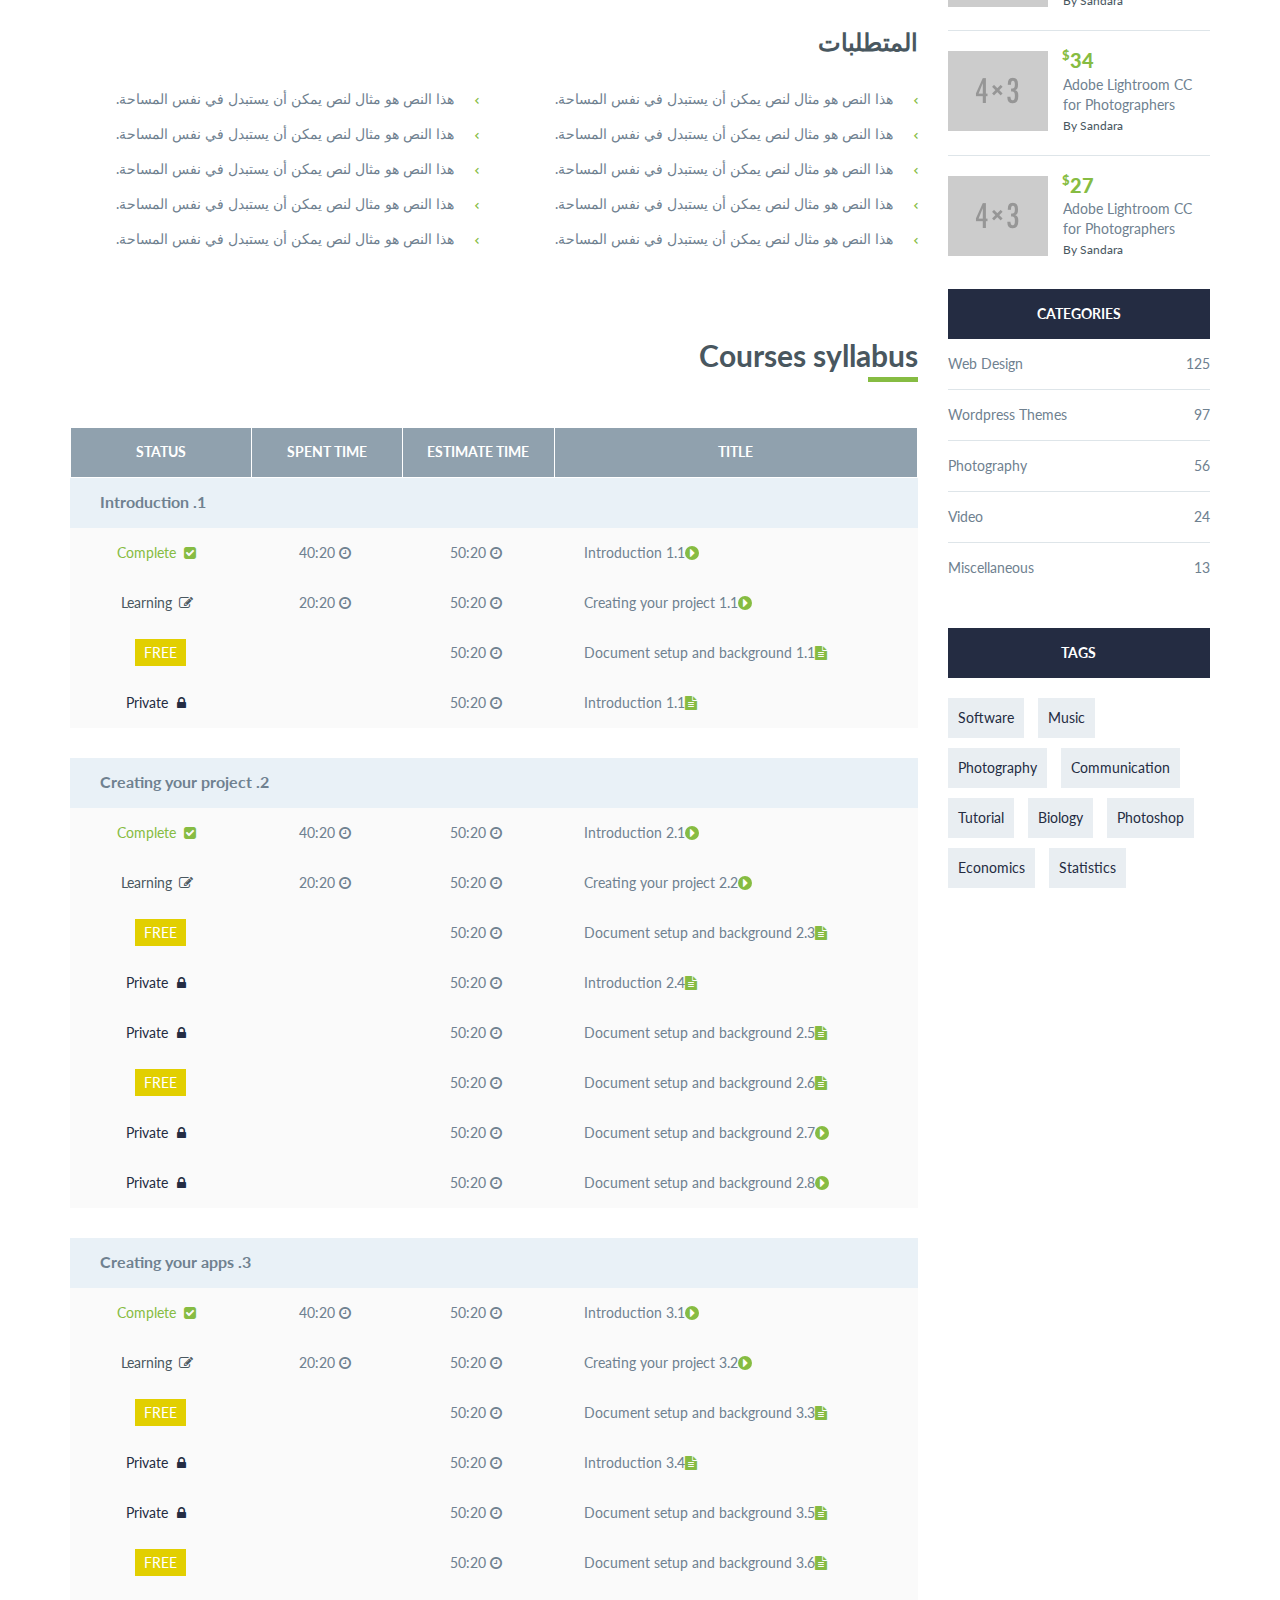
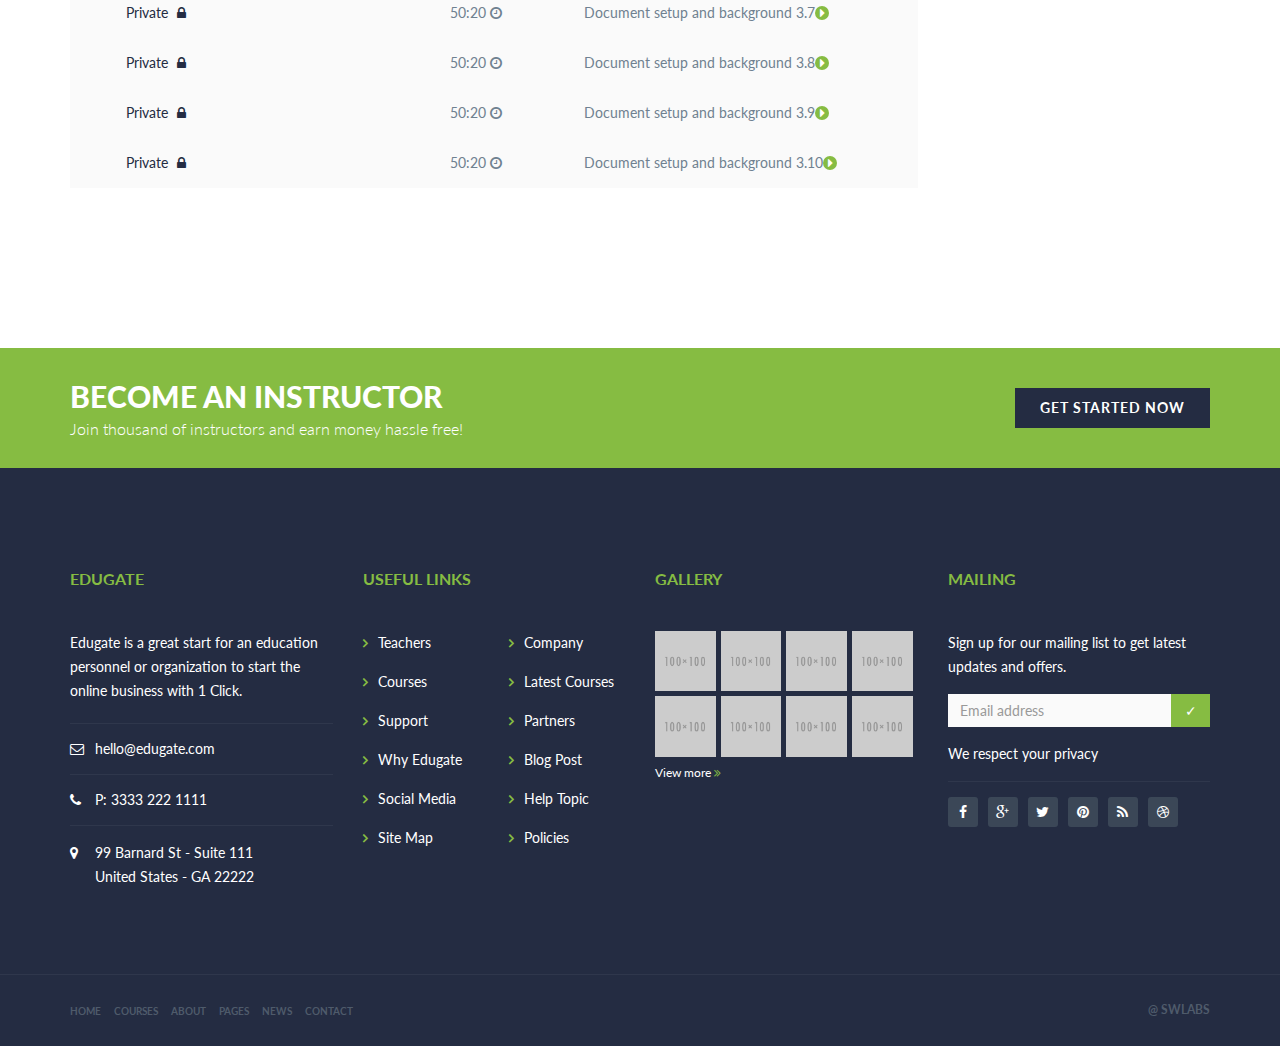
<file: courses-detail.html>
<!DOCTYPE html>
<html lang="en">
  <head>
    <title>Edugate | Courses Detail</title>
    <meta charset="utf-8" />
    <meta name="viewport" content="width=device-width, initial-scale=1.0" />
    <!-- LIBRARY FONT-->
    <link
      type="text/css"
      rel="stylesheet"
      href="https://fonts.googleapis.com/css?family=Lato:400,400italic,700,900,300"
    />
    <link
      type="text/css"
      rel="stylesheet"
      href="assets/font/font-icon/font-awesome-4.4.0/css/font-awesome.css"
    />
    <link
      type="text/css"
      rel="stylesheet"
      href="assets/font/font-icon/font-svg/css/Glyphter.css"
    />
    <!-- LIBRARY CSS-->
    <link
      type="text/css"
      rel="stylesheet"
      href="assets/libs/animate/animate.css"
    />
    <link
      type="text/css"
      rel="stylesheet"
      href="assets/libs/bootstrap-3.3.5/css/bootstrap.css"
    />
    <link
      type="text/css"
      rel="stylesheet"
      href="assets/libs/owl-carousel-2.0/assets/owl.carousel.css"
    />
    <link
      type="text/css"
      rel="stylesheet"
      href="assets/libs/selectbox/css/jquery.selectbox.css"
    />
    <link
      type="text/css"
      rel="stylesheet"
      href="assets/libs/fancybox/css/jquery.fancybox.css"
    />
    <link
      type="text/css"
      rel="stylesheet"
      href="assets/libs/fancybox/css/jquery.fancybox-buttons.css"
    />
    <link
      type="text/css"
      rel="stylesheet"
      href="assets/libs/media-element/build/mediaelementplayer.min.css"
    />
    <!-- STYLE CSS    -->
    <link
      type="text/css"
      rel="stylesheet"
      href="assets/css/main.css"
      id="color-skins"
    />
    <link rel="stylesheet" href="assets/css/main-ar.css" />
    <!--link(type="text/css", rel='stylesheet', href='#', id="color-skins")-->
    <script src="assets/libs/jquery/jquery-2.1.4.min.js"></script>
    <script src="assets/libs/js-cookie/js.cookie.js"></script>
    <!--script.-->
    <!--    if ((Cookies.get('color-skin') != undefined) && (Cookies.get('color-skin') != 'color-1')) {-->
    <!--        $('#color-skins').attr('href', 'assets/css/' + Cookies.get('color-skin') + '.css');-->
    <!--    } else if ((Cookies.get('color-skin') == undefined) || (Cookies.get('color-skin') == 'color-1')) {-->
    <!--        $('#color-skins').attr('href', 'assets/css/color-1.css');-->
    <!--    }-->
  </head>
  <body>
    <!-- HEADER-->
    <header>
      <div class="header-topbar">
        <div class="container">
          <div class="topbar-left pull-left">
            <div class="email">
              <a href="#"
                ><i class="topbar-icon fa fa-envelope-o"></i
                ><span>hello.shinway@gmail.com</span></a
              >
            </div>
            <div class="hotline">
              <a href="#"
                ><i class="topbar-icon fa fa-phone"></i
                ><span>+84 909 015 345</span></a
              >
            </div>
          </div>
          <div class="topbar-right pull-right">
            <div class="socials">
              <a href="#" class="facebook"><i class="fa fa-facebook"></i></a
              ><a href="#" class="google"><i class="fa fa-google-plus"></i></a
              ><a href="#" class="twitter"><i class="fa fa-twitter"></i></a
              ><a href="#" class="pinterest"><i class="fa fa-pinterest"></i></a
              ><a href="#" class="blog"><i class="fa fa-rss"></i></a
              ><a href="#" class="dribbble"><i class="fa fa-dribbble"></i></a>
            </div>
            <div class="group-sign-in">
              <a href="login.html" class="login">login</a
              ><a href="register.html" class="register">register</a>
            </div>
          </div>
        </div>
      </div>
      <div class="header-main homepage-01">
        <div class="container">
          <div class="header-main-wrapper">
            <div class="navbar-heade">
              <div class="logo pull-left">
                <a href="index.html" class="header-logo"
                  ><img src="assets/images/logo-color-1.png" alt=""
                /></a>
              </div>
              <button
                type="button"
                data-toggle="collapse"
                data-target=".navigation"
                class="navbar-toggle edugate-navbar"
              >
                <span class="icon-bar"></span><span class="icon-bar"></span
                ><span class="icon-bar"></span>
              </button>
            </div>
            <nav class="navigation collapse navbar-collapse pull-right">
              <ul class="nav-links nav navbar-nav">
                <li class="dropdown">
                  <a href="javascript:void(0)" class="main-menu"
                    >Home<span class="fa fa-angle-down icons-dropdown"></span
                  ></a>
                  <ul class="dropdown-menu edugate-dropdown-menu-1">
                    <li>
                      <a href="index.html" class="link-page">Home page 01</a>
                    </li>
                    <li>
                      <a href="homepage-02.html" class="link-page"
                        >Home page 02</a
                      >
                    </li>
                    <li>
                      <a href="homepage-03.html" class="link-page"
                        >Home page 03</a
                      >
                    </li>
                  </ul>
                </li>
                <li class="dropdown active">
                  <a href="javascript:void(0)" class="main-menu"
                    >Courses<span class="fa fa-angle-down icons-dropdown"></span
                  ></a>
                  <ul class="dropdown-menu edugate-dropdown-menu-1">
                    <li>
                      <a href="courses.html" class="link-page">courses</a>
                    </li>
                    <li>
                      <a href="courses-detail.html" class="link-page"
                        >course detail</a
                      >
                    </li>
                    <li><a href="events.html" class="link-page">events</a></li>
                    <li>
                      <a href="event-detail.html" class="link-page"
                        >event detail</a
                      >
                    </li>
                  </ul>
                </li>
                <li class="dropdown">
                  <a href="javascript:void(0)" class="main-menu"
                    >gallery<span class="fa fa-angle-down icons-dropdown"></span
                  ></a>
                  <ul class="dropdown-menu edugate-dropdown-menu-1">
                    <li>
                      <a href="gallery-3column.html" class="link-page"
                        >gallery 3 column</a
                      >
                    </li>
                    <li>
                      <a href="gallery-4column.html" class="link-page"
                        >gallery 4 column</a
                      >
                    </li>
                    <li>
                      <a href="gallery-masonry.html" class="link-page"
                        >gallery masonry</a
                      >
                    </li>
                  </ul>
                </li>
                <li class="dropdown">
                  <a href="javascript:void(0)" class="main-menu"
                    >pages<span class="fa fa-angle-down icons-dropdown"></span
                  ></a>
                  <ul class="dropdown-menu edugate-dropdown-menu-1">
                    <li>
                      <a href="categories.html" class="link-page">categories</a>
                    </li>
                    <li>
                      <a href="profile-teacher.html" class="link-page"
                        >profile teacher</a
                      >
                    </li>
                    <li>
                      <a href="about-us.html" class="link-page">about us</a>
                    </li>
                    <li><a href="login.html" class="link-page">login</a></li>
                    <li>
                      <a href="register.html" class="link-page">register</a>
                    </li>
                    <li><a href="404.html" class="link-page">404 page</a></li>
                    <li><a href="faq.html" class="link-page">FAQ page</a></li>
                  </ul>
                </li>
                <li class="dropdown">
                  <a href="javascript:void(0)" class="main-menu"
                    >News<span class="fa fa-angle-down icons-dropdown"></span
                  ></a>
                  <ul class="dropdown-menu edugate-dropdown-menu-1">
                    <li><a href="news.html" class="link-page">news list</a></li>
                    <li>
                      <a href="news-grid.html" class="link-page">news grid</a>
                    </li>
                    <li>
                      <a href="news-grid-nonsidebar.html" class="link-page"
                        >news grid nonsidebar</a
                      >
                    </li>
                    <li>
                      <a href="news-masonry.html" class="link-page"
                        >news masonry</a
                      >
                    </li>
                    <li>
                      <a href="news-detail.html" class="link-page"
                        >news detail</a
                      >
                    </li>
                  </ul>
                </li>
                <li><a href="contact.html" class="main-menu">Contact</a></li>
                <li class="button-search">
                  <p class="main-menu"><i class="fa fa-search"></i></p>
                </li>
                <div class="nav-search hide">
                  <form>
                    <input type="text" placeholder="Search" class="searchbox" />
                    <button
                      type="submit"
                      class="searchbutton fa fa-search"
                    ></button>
                  </form>
                </div>
              </ul>
            </nav>
          </div>
        </div>
      </div>
    </header>
    <!-- WRAPPER-->
    <div id="wrapper-content">
      <!-- PAGE WRAPPER-->
      <div id="page-wrapper">
        <!-- MAIN CONTENT-->
        <div class="main-content">
          <!-- CONTENT-->
          <div class="content">
            <div class="section background-opacity page-title set-height-top">
              <div class="container">
                <div class="page-title-wrapper">
                  <!--.page-title-content-->
                  <h2 class="captions">معلومات الكورس</h2>
                  <ol class="breadcrumb">
                    <li><a href="index.html">Home</a></li>
                    <li><a href="categories.html">Categories</a></li>
                    <li><a href="courses.html">Courses</a></li>
                    <li class="active"><a href="#">Courses Detail</a></li>
                  </ol>
                </div>
              </div>
            </div>
            <div class="section hidden">
              <div class="search-input">
                <div class="container">
                  <div class="search-input-wrapper">
                    <form>
                      <select class="form-select style-1 selectbox">
                        <option value="all">all categories</option>
                        <option value="languages">languages</option>
                        <option value="science">science</option></select
                      ><select class="form-select style-2 selectbox">
                        <option value="price">price</option>
                        <option value="datetime">datetime</option>
                        <option value="teacher">teacher</option></select
                      ><input
                        type="text"
                        placeholder="Do you want to learn today?"
                        class="form-input"
                      />
                      <button type="submit" class="form-submit btn btn-blue">
                        <span>search now<i class="fa fa-search"></i></span>
                      </button>
                      <div class="clearfix"></div>
                    </form>
                  </div>
                </div>
              </div>
            </div>
            <div class="section section-padding courses-detail">
              <div class="container">
                <div class="courses-detail-wrapper">
                  <div class="row">
                    <div class="col-md-9 layout-left direction">
                      <h1 class="course-title">الكورس الرئيسي مع انجلش هنتر</h1>

                      <div class="course-info info">
                        <div class="author item">
                          <a href="#"
                            ><span>By&nbsp;</span><span>Ahmad Owis</span></a
                          >
                        </div>
                        <div class="date-time item">
                          <a href="#">20 Aug 2015</a>
                        </div>
                      </div>
                      <div class="course-video">
                        <iframe
                          src="https://www.youtube.com/watch?v=6etTERFUlUI&ab_channel=Veritasium"
                          allowfullscreen="allowfullscreen"
                        ></iframe>
                        <div class="video-btn hidden">
                          <button
                            class="btn btn-grey video-btn-right pull-right"
                          >
                            <span>next lesson</span
                            ><i class="fa fa-angle-right"></i>
                          </button>
                          <button
                            class="btn btn-grey video-btn-left pull-right"
                          >
                            <i class="fa fa-angle-left"></i
                            ><span>previous lesson</span>
                          </button>
                        </div>
                        <div class="clearfix"></div>
                      </div>
                      <div class="course-des direction">
                        <div class="course-des-title underline">
                          معلومات الكورس
                        </div>
                        <div class="course-des-content">
                          <p>
                            هذا البرنامج لك اذا كنت تمتلك الكلمات والقواعد
                            الأساسية ولكنك لا تستطيع استعمالهم ولا التحدث بشكل
                            مريح. وتواجه بعض المشاكل في الاستماع على الرغم من كل
                            العلم السابق من الدورات التي اشتركت بها ولم تصل
                            للهدف المرجو. -ويستطيع الطالب بعد الانتهاء منه
                            التحدث بطلاقة في كل المواضيع الحياتية الاساسية ويعبر
                            -عن افكاره ومشاعره بطلاقة وراحة. -يستطيع فهم وتحدث
                            اللهجة الامريكية بكفائة عالية جدا. يستطيع التعلم من
                            الافلام والمسلسلات ومواقع التواصل الاجتماعي.
                          </p>

                          <!-- <p>
                            هذا النص هو مثال لنص يمكن أن يستبدل في نفس المساحة،
                            لقد تم توليد هذا النص من مولد النص العربى، حيث يمكنك
                            أن تولد مثل هذا النص أو العديد من النصوص الأخرى
                            إضافة إلى زيادة عدد الحروف التى يولدها التطبيق. إذا
                            كنت تحتاج إلى عدد أكبر من الفقرات يتيح لك مولد النص
                            العربى زيادة عدد الفقرات كما تريد، النص لن يبدو
                            مقسما ولا يحوي أخطاء لغوية، مولد النص العربى مفيد
                            لمصممي المواقع على وجه الخصوص، حيث يحتاج العميل فى
                            كثير من الأحيان أن يطلع على صورة حقيقية لتصميم
                            الموقع. ومن هنا وجب على المصمم أن يضع نصوصا مؤقتة
                          </p> -->
                          <blockquote>
                            <div class="main-quote">
                              هذا النص هو مثال لنص يمكن أن يستبدل في نفس
                              المساحة،
                            </div>
                            <div class="sub-quote">
                              لقد تم توليد هذا النص من مولد النص العربى، حيث
                              يمكنك أن تولد مثل هذا النص أو العديد من النصوص ال
                            </div>
                            <footer>
                              Ahmad Owies&nbsp;
                              <small>(Eh Academy)</small>
                            </footer>
                          </blockquote>
                        </div>
                        <div class="news-list">
                          <div class="list-expand-title">المتطلبات</div>
                          <div class="row">
                            <div class="col-md-6 col-sm-6 col-xs-6">
                              <ul class="list-unstyled list-detail">
                                <li>
                                  <i class="fa fa-angle-left"></i
                                  ><a href="#"
                                    >هذا النص هو مثال لنص يمكن أن يستبدل في نفس
                                    المساحة.</a
                                  >
                                </li>
                                <li>
                                  <i class="fa fa-angle-left"></i
                                  ><a href="#"
                                    >هذا النص هو مثال لنص يمكن أن يستبدل في نفس
                                    المساحة.</a
                                  >
                                </li>

                                <li>
                                  <i class="fa fa-angle-left"></i
                                  ><a href="#"
                                    >هذا النص هو مثال لنص يمكن أن يستبدل في نفس
                                    المساحة.</a
                                  >
                                </li>
                                <li>
                                  <i class="fa fa-angle-left"></i
                                  ><a href="#"
                                    >هذا النص هو مثال لنص يمكن أن يستبدل في نفس
                                    المساحة.</a
                                  >
                                </li>
                                <li>
                                  <i class="fa fa-angle-left"></i
                                  ><a href="#"
                                    >هذا النص هو مثال لنص يمكن أن يستبدل في نفس
                                    المساحة.</a
                                  >
                                </li>
                              </ul>
                            </div>
                            <div class="col-md-6 col-sm-6 col-xs-6">
                              <ul class="list-unstyled list-detail">
                                <li>
                                  <i class="fa fa-angle-left"></i
                                  ><a href="#"
                                    >هذا النص هو مثال لنص يمكن أن يستبدل في نفس
                                    المساحة.</a
                                  >
                                </li>
                                <li>
                                  <i class="fa fa-angle-left"></i
                                  ><a href="#"
                                    >هذا النص هو مثال لنص يمكن أن يستبدل في نفس
                                    المساحة.</a
                                  >
                                </li>

                                <li>
                                  <i class="fa fa-angle-left"></i
                                  ><a href="#"
                                    >هذا النص هو مثال لنص يمكن أن يستبدل في نفس
                                    المساحة.</a
                                  >
                                </li>
                                <li>
                                  <i class="fa fa-angle-left"></i
                                  ><a href="#"
                                    >هذا النص هو مثال لنص يمكن أن يستبدل في نفس
                                    المساحة.</a
                                  >
                                </li>
                                <li>
                                  <i class="fa fa-angle-left"></i
                                  ><a href="#"
                                    >هذا النص هو مثال لنص يمكن أن يستبدل في نفس
                                    المساحة.</a
                                  >
                                </li>
                              </ul>
                            </div>
                          </div>
                        </div>
                      </div>
                      <div class="course-syllabus">
                        <div class="course-syllabus-title underline">
                          Courses syllabus
                        </div>
                        <div class="course-table">
                          <div class="outer-container">
                            <div class="inner-container">
                              <div class="table-header">
                                <table class="edu-table-responsive">
                                  <thead>
                                    <tr class="heading-table">
                                      <th class="col-1">title</th>
                                      <th class="col-2">estimate time</th>
                                      <th class="col-3">spent time</th>
                                      <th class="col-4">status</th>
                                    </tr>
                                  </thead>
                                </table>
                              </div>
                              <div class="table-body">
                                <table class="edu-table-responsive table-hover">
                                  <tbody>
                                    <tr class="heading-content">
                                      <td
                                        colspan="4"
                                        class="left heading-content"
                                      >
                                        1. Introduction
                                      </td>
                                    </tr>
                                    <tr class="table-row">
                                      <td class="left col-1">
                                        <a href="#"
                                          ><i
                                            class="bg-green mr25 fa fa-caret-right"
                                          ></i
                                          ><span>1.1 Introduction</span></a
                                        >
                                      </td>
                                      <td class="col-2">
                                        <i class="w20 fa fa-clock-o"></i
                                        ><span>50:20</span>
                                      </td>
                                      <td class="col-3">
                                        <i class="w20 fa fa-clock-o"></i
                                        ><span>40:20</span>
                                      </td>
                                      <td class="green-color col-4">
                                        <i class="w27 fa fa-check-square"></i
                                        ><span>Complete</span>
                                      </td>
                                    </tr>
                                    <tr class="table-row">
                                      <td class="left col-1">
                                        <a href="#"
                                          ><i
                                            class="bg-green mr25 fa fa-caret-right"
                                          ></i
                                          ><span
                                            >1.1 Creating your project</span
                                          ></a
                                        >
                                      </td>
                                      <td class="col-2">
                                        <i class="w20 fa fa-clock-o"></i
                                        ><span>50:20</span>
                                      </td>
                                      <td class="col-3">
                                        <i class="w20 fa fa-clock-o"></i
                                        ><span>20:20</span>
                                      </td>
                                      <td class="bold-color col-4">
                                        <i class="w27 fa fa-pencil-square-o"></i
                                        ><span>Learning</span>
                                      </td>
                                    </tr>
                                    <tr class="table-row">
                                      <td class="left col-1">
                                        <a href="#"
                                          ><i class="mr18 fa fa-file-text"></i
                                          ><span
                                            >1.1 Document setup and
                                            background</span
                                          ></a
                                        >
                                      </td>
                                      <td class="col-2">
                                        <i class="w20 fa fa-clock-o"></i
                                        ><span>50:20</span>
                                      </td>
                                      <td class="col-3"></td>
                                      <td class="col-4">
                                        <div class="bg-yellow">FREE</div>
                                      </td>
                                    </tr>
                                    <tr class="table-row">
                                      <td class="left col-1">
                                        <a href="#"
                                          ><i class="mr18 fa fa-file-text"></i
                                          ><span>1.1 Introduction</span></a
                                        >
                                      </td>
                                      <td class="col-2">
                                        <i class="w20 fa fa-clock-o"></i
                                        ><span>50:20</span>
                                      </td>
                                      <td class="col-3"></td>
                                      <td class="bolder-color col-4">
                                        <i class="w27 fa fa-lock"></i
                                        ><span>Private</span>
                                      </td>
                                    </tr>
                                    <tr class="spacing-table">
                                      <td colspan="4"></td>
                                    </tr>
                                    <tr class="heading-content">
                                      <td
                                        colspan="4"
                                        class="left heading-content"
                                      >
                                        2. Creating your project
                                      </td>
                                    </tr>
                                    <tr class="table-row">
                                      <td class="left col-1">
                                        <a href="#"
                                          ><i
                                            class="bg-green mr25 fa fa-caret-right"
                                          ></i
                                          ><span>2.1 Introduction</span></a
                                        >
                                      </td>
                                      <td class="col-2">
                                        <i class="w20 fa fa-clock-o"></i
                                        ><span>50:20</span>
                                      </td>
                                      <td class="col-3">
                                        <i class="w20 fa fa-clock-o"></i
                                        ><span>40:20</span>
                                      </td>
                                      <td class="green-color col-4">
                                        <i class="w27 fa fa-check-square"></i
                                        ><span>Complete</span>
                                      </td>
                                    </tr>
                                    <tr class="table-row">
                                      <td class="left col-1">
                                        <a href="#"
                                          ><i
                                            class="bg-green mr25 fa fa-caret-right"
                                          ></i
                                          ><span
                                            >2.2 Creating your project</span
                                          ></a
                                        >
                                      </td>
                                      <td class="col-2">
                                        <i class="w20 fa fa-clock-o"></i
                                        ><span>50:20</span>
                                      </td>
                                      <td class="col-3">
                                        <i class="w20 fa fa-clock-o"></i
                                        ><span>20:20</span>
                                      </td>
                                      <td class="bold-color col-4">
                                        <i class="w27 fa fa-pencil-square-o"></i
                                        ><span>Learning</span>
                                      </td>
                                    </tr>
                                    <tr class="table-row">
                                      <td class="left col-1">
                                        <a href="#"
                                          ><i class="mr18 fa fa-file-text"></i
                                          ><span
                                            >2.3 Document setup and
                                            background</span
                                          ></a
                                        >
                                      </td>
                                      <td class="col-2">
                                        <i class="w20 fa fa-clock-o"></i
                                        ><span>50:20</span>
                                      </td>
                                      <td class="col-3"></td>
                                      <td class="col-4">
                                        <div class="bg-yellow">FREE</div>
                                      </td>
                                    </tr>
                                    <tr class="table-row">
                                      <td class="left col-1">
                                        <a href="#"
                                          ><i class="mr18 fa fa-file-text"></i
                                          ><span>2.4 Introduction</span></a
                                        >
                                      </td>
                                      <td class="col-2">
                                        <i class="w20 fa fa-clock-o"></i
                                        ><span>50:20</span>
                                      </td>
                                      <td class="col-3"></td>
                                      <td class="bolder-color col-4">
                                        <i class="w27 fa fa-lock"></i
                                        ><span>Private</span>
                                      </td>
                                    </tr>
                                    <tr class="table-row">
                                      <td class="left col-1">
                                        <a href="#"
                                          ><i class="mr18 fa fa-file-text"></i
                                          ><span
                                            >2.5 Document setup and
                                            background</span
                                          ></a
                                        >
                                      </td>
                                      <td class="col-2">
                                        <i class="w20 fa fa-clock-o"></i
                                        ><span>50:20</span>
                                      </td>
                                      <td class="col-3"></td>
                                      <td class="bolder-color col-4">
                                        <i class="w27 fa fa-lock"></i
                                        ><span>Private</span>
                                      </td>
                                    </tr>
                                    <tr class="table-row">
                                      <td class="left col-1">
                                        <a href="#"
                                          ><i class="mr18 fa fa-file-text"></i
                                          ><span
                                            >2.6 Document setup and
                                            background</span
                                          ></a
                                        >
                                      </td>
                                      <td class="col-2">
                                        <i class="w20 fa fa-clock-o"></i
                                        ><span>50:20</span>
                                      </td>
                                      <td class="col-3"></td>
                                      <td class="col-4">
                                        <div class="bg-yellow">FREE</div>
                                      </td>
                                    </tr>
                                    <tr class="table-row">
                                      <td class="left col-1">
                                        <a href="#"
                                          ><i
                                            class="bg-green mr25 fa fa-caret-right"
                                          ></i
                                          ><span
                                            >2.7 Document setup and
                                            background</span
                                          ></a
                                        >
                                      </td>
                                      <td class="col-2">
                                        <i class="w20 fa fa-clock-o"></i
                                        ><span>50:20</span>
                                      </td>
                                      <td class="col-3"></td>
                                      <td class="bolder-color col-4">
                                        <i class="w27 fa fa-lock"></i
                                        ><span>Private</span>
                                      </td>
                                    </tr>
                                    <tr class="table-row">
                                      <td class="left col-1">
                                        <a href="#"
                                          ><i
                                            class="bg-green mr25 fa fa-caret-right"
                                          ></i
                                          ><span
                                            >2.8 Document setup and
                                            background</span
                                          ></a
                                        >
                                      </td>
                                      <td class="col-2">
                                        <i class="w20 fa fa-clock-o"></i
                                        ><span>50:20</span>
                                      </td>
                                      <td class="col-3"></td>
                                      <td class="bolder-color col-4">
                                        <i class="w27 fa fa-lock"></i
                                        ><span>Private</span>
                                      </td>
                                    </tr>
                                    <tr class="spacing-table">
                                      <td colspan="4"></td>
                                    </tr>
                                    <tr class="heading-content">
                                      <td
                                        colspan="4"
                                        class="left heading-content"
                                      >
                                        3. Creating your apps
                                      </td>
                                    </tr>
                                    <tr class="table-row">
                                      <td class="left col-1">
                                        <a href="#"
                                          ><i
                                            class="bg-green mr25 fa fa-caret-right"
                                          ></i
                                          ><span>3.1 Introduction</span></a
                                        >
                                      </td>
                                      <td class="col-2">
                                        <i class="w20 fa fa-clock-o"></i
                                        ><span>50:20</span>
                                      </td>
                                      <td class="col-3">
                                        <i class="w20 fa fa-clock-o"></i
                                        ><span>40:20</span>
                                      </td>
                                      <td class="green-color col-4">
                                        <i class="w27 fa fa-check-square"></i
                                        ><span>Complete</span>
                                      </td>
                                    </tr>
                                    <tr class="table-row">
                                      <td class="left col-1">
                                        <a href="#"
                                          ><i
                                            class="bg-green mr25 fa fa-caret-right"
                                          ></i
                                          ><span
                                            >3.2 Creating your project</span
                                          ></a
                                        >
                                      </td>
                                      <td class="col-2">
                                        <i class="w20 fa fa-clock-o"></i
                                        ><span>50:20</span>
                                      </td>
                                      <td class="col-3">
                                        <i class="w20 fa fa-clock-o"></i
                                        ><span>20:20</span>
                                      </td>
                                      <td class="bold-color col-4">
                                        <i class="w27 fa fa-pencil-square-o"></i
                                        ><span>Learning</span>
                                      </td>
                                    </tr>
                                    <tr class="table-row">
                                      <td class="left col-1">
                                        <a href="#"
                                          ><i class="mr18 fa fa-file-text"></i
                                          ><span
                                            >3.3 Document setup and
                                            background</span
                                          ></a
                                        >
                                      </td>
                                      <td class="col-2">
                                        <i class="w20 fa fa-clock-o"></i
                                        ><span>50:20</span>
                                      </td>
                                      <td class="col-3"></td>
                                      <td class="col-4">
                                        <div class="bg-yellow">FREE</div>
                                      </td>
                                    </tr>
                                    <tr class="table-row">
                                      <td class="left col-1">
                                        <a href="#"
                                          ><i class="mr18 fa fa-file-text"></i
                                          ><span>3.4 Introduction</span></a
                                        >
                                      </td>
                                      <td class="col-2">
                                        <i class="w20 fa fa-clock-o"></i
                                        ><span>50:20</span>
                                      </td>
                                      <td class="col-3"></td>
                                      <td class="bolder-color col-4">
                                        <i class="w27 fa fa-lock"></i
                                        ><span>Private</span>
                                      </td>
                                    </tr>
                                    <tr class="table-row">
                                      <td class="left col-1">
                                        <a href="#"
                                          ><i class="mr18 fa fa-file-text"></i
                                          ><span
                                            >3.5 Document setup and
                                            background</span
                                          ></a
                                        >
                                      </td>
                                      <td class="col-2">
                                        <i class="w20 fa fa-clock-o"></i
                                        ><span>50:20</span>
                                      </td>
                                      <td class="col-3"></td>
                                      <td class="bolder-color col-4">
                                        <i class="w27 fa fa-lock"></i
                                        ><span>Private</span>
                                      </td>
                                    </tr>
                                    <tr class="table-row">
                                      <td class="left col-1">
                                        <a href="#"
                                          ><i class="mr18 fa fa-file-text"></i
                                          ><span
                                            >3.6 Document setup and
                                            background</span
                                          ></a
                                        >
                                      </td>
                                      <td class="col-2">
                                        <i class="w20 fa fa-clock-o"></i
                                        ><span>50:20</span>
                                      </td>
                                      <td class="col-3"></td>
                                      <td class="col-4">
                                        <div class="bg-yellow">FREE</div>
                                      </td>
                                    </tr>
                                    <tr class="table-row">
                                      <td class="left col-1">
                                        <a href="#"
                                          ><i
                                            class="bg-green mr25 fa fa-caret-right"
                                          ></i
                                          ><span
                                            >3.7 Document setup and
                                            background</span
                                          ></a
                                        >
                                      </td>
                                      <td class="col-2">
                                        <i class="w20 fa fa-clock-o"></i
                                        ><span>50:20</span>
                                      </td>
                                      <td class="col-3"></td>
                                      <td class="bolder-color">
                                        <i class="w27 fa fa-lock"></i
                                        ><span>Private</span>
                                      </td>
                                    </tr>
                                    <tr class="table-row col-4">
                                      <td class="left col-1">
                                        <a href="#"
                                          ><i
                                            class="bg-green mr25 fa fa-caret-right"
                                          ></i
                                          ><span
                                            >3.8 Document setup and
                                            background</span
                                          ></a
                                        >
                                      </td>
                                      <td class="col-2">
                                        <i class="w20 fa fa-clock-o"></i
                                        ><span>50:20</span>
                                      </td>
                                      <td class="col-3"></td>
                                      <td class="bolder-color col-4">
                                        <i class="w27 fa fa-lock"></i
                                        ><span>Private</span>
                                      </td>
                                    </tr>
                                    <tr class="table-row">
                                      <td class="left col-1">
                                        <a href="#"
                                          ><i
                                            class="bg-green mr25 fa fa-caret-right"
                                          ></i
                                          ><span
                                            >3.9 Document setup and
                                            background</span
                                          ></a
                                        >
                                      </td>
                                      <td class="col-2">
                                        <i class="w20 fa fa-clock-o"></i
                                        ><span>50:20</span>
                                      </td>
                                      <td class="col-3"></td>
                                      <td class="bolder-color col-4">
                                        <i class="w27 fa fa-lock"></i
                                        ><span>Private</span>
                                      </td>
                                    </tr>
                                    <tr class="table-row">
                                      <td class="left col-1">
                                        <a href="#"
                                          ><i
                                            class="bg-green mr25 fa fa-caret-right"
                                          ></i
                                          ><span
                                            >3.10 Document setup and
                                            background</span
                                          ></a
                                        >
                                      </td>
                                      <td class="col-2">
                                        <i class="w20 fa fa-clock-o"></i
                                        ><span>50:20</span>
                                      </td>
                                      <td class="col-3"></td>
                                      <td class="bolder-color col-4">
                                        <i class="w27 fa fa-lock"></i
                                        ><span>Private</span>
                                      </td>
                                    </tr>
                                  </tbody>
                                </table>
                              </div>
                            </div>
                          </div>
                        </div>
                      </div>
                    </div>
                    <div class="col-md-3 sidebar layout-right">
                      <div class="row">
                        <div
                          class="course-price-widget widget col-sm-6 col-md-12 col-xs-6 sd380"
                        >
                          <div class="title-widget"><p>35</p></div>
                          <div class="content-widget">
                            <div class="course-price-widget-wrapper">
                              <div class="row">
                                <div
                                  class="col-md-12 info-row col-sm-12 col-xs-12"
                                >
                                  <div class="pull-left title">Length:</div>
                                  <div class="pull-right length">4.2</div>
                                </div>
                                <div
                                  class="col-md-12 info-row col-sm-12 col-xs-12"
                                >
                                  <div class="pull-left title">Level:</div>
                                  <div class="pull-right level">Advanced</div>
                                </div>
                                <div
                                  class="col-md-12 info-row col-sm-12 col-xs-12"
                                >
                                  <div class="pull-left title">Finished:</div>
                                  <div class="pull-right firgue">42</div>
                                </div>
                                <div
                                  class="col-md-12 info-row col-sm-12 col-xs-12"
                                >
                                  <div class="pull-left title">Rate:</div>
                                  <div
                                    title="Rated 5.00 out of 5"
                                    class="pull-right star-rating"
                                  >
                                    <span class="width-80"
                                      ><strong class="rating">5.00</strong> out
                                      of 5</span
                                    >
                                  </div>
                                </div>
                              </div>
                              <button class="btn btn-green">
                                <span>join now</span>
                              </button>
                            </div>
                          </div>
                        </div>
                        <div
                          class="author-widget widget col-sm-6 col-md-12 col-xs-6 sd380"
                        >
                          <div class="title-widget">about emma watson</div>
                          <div class="content-widget">
                            <div
                              class="staff-item author-widget-wrapper customize"
                            >
                              <div class="staff-item-wrapper">
                                <div class="staff-info">
                                  <a href="#" class="staff-avatar"
                                    ><img
                                      src="assets/images/people-avatar-3.jpg"
                                      alt=""
                                      class="img-responsive" /></a
                                  ><a href="#" class="staff-name">lana simth</a>

                                  <div class="staff-job">vice head teacher</div>
                                  <div class="staff-desctiption">
                                    Nam libelo tempore, cum soluta nobis est
                                    eligendi optio cumque nilhi impedil quo
                                    minus end maximie fade posimus the end.
                                  </div>
                                </div>
                              </div>
                              <div class="staff-socials">
                                <a href="#" class="facebook"
                                  ><i class="fa fa-facebook"></i></a
                                ><a href="#" class="google"
                                  ><i class="fa fa-google-plus"></i></a
                                ><a href="#" class="twitter"
                                  ><i class="fa fa-twitter"></i
                                ></a>
                              </div>
                            </div>
                          </div>
                        </div>
                        <div class="clearfix"></div>
                        <div
                          class="popular-course-widget widget col-sm-6 col-md-12 col-xs-6 sd380"
                        >
                          <div class="title-widget">popular courses</div>
                          <div class="content-widget">
                            <div class="media">
                              <div class="media-left">
                                <a href="courses-detail.html" class="link"
                                  ><img
                                    src="assets/images/popular/popular-1.jpg"
                                    alt=""
                                    class="media-image"
                                /></a>
                              </div>
                              <div class="media-right">
                                <div class="cur">35</div>
                                <a href="courses-detail.html" class="link title"
                                  >Adobe Lightroom CC for Photographers</a
                                >

                                <div class="info">
                                  <div class="author item">
                                    <a href="#"><span>By Sandara</span></a>
                                  </div>
                                </div>
                              </div>
                            </div>
                            <div class="media">
                              <div class="media-left">
                                <a href="courses-detail.html" class="link"
                                  ><img
                                    src="assets/images/popular/popular-2.jpg"
                                    alt=""
                                    class="media-image"
                                /></a>
                              </div>
                              <div class="media-right">
                                <div class="cur">40</div>
                                <a href="courses-detail.html" class="link title"
                                  >Adobe Lightroom CC for Photographers</a
                                >

                                <div class="info">
                                  <div class="author item">
                                    <a href="#"><span>By Sandara</span></a>
                                  </div>
                                </div>
                              </div>
                            </div>
                            <div class="media">
                              <div class="media-left">
                                <a href="courses-detail.html" class="link"
                                  ><img
                                    src="assets/images/popular/popular-3.jpg"
                                    alt=""
                                    class="media-image"
                                /></a>
                              </div>
                              <div class="media-right">
                                <div class="cur">34</div>
                                <a href="courses-detail.html" class="link title"
                                  >Adobe Lightroom CC for Photographers</a
                                >

                                <div class="info">
                                  <div class="author item">
                                    <a href="#"><span>By Sandara</span></a>
                                  </div>
                                </div>
                              </div>
                            </div>
                            <div class="media">
                              <div class="media-left">
                                <a href="courses-detail.html" class="link"
                                  ><img
                                    src="assets/images/popular/popular-4.jpg"
                                    alt=""
                                    class="media-image"
                                /></a>
                              </div>
                              <div class="media-right">
                                <div class="cur">27</div>
                                <a href="courses-detail.html" class="link title"
                                  >Adobe Lightroom CC for Photographers</a
                                >

                                <div class="info">
                                  <div class="author item">
                                    <a href="#"><span>By Sandara</span></a>
                                  </div>
                                </div>
                              </div>
                            </div>
                          </div>
                        </div>
                        <div
                          class="category-widget widget col-sm-6 col-md-12 col-xs-6 sd380"
                        >
                          <div class="title-widget">categories</div>
                          <div class="content-widget">
                            <ul class="category-widget list-unstyled">
                              <li>
                                <a href="categories.html" class="link cat-item"
                                  ><span class="pull-left">Web Design</span
                                  ><span class="pull-right">125</span></a
                                >
                              </li>
                              <li>
                                <a href="categories.html" class="link cat-item"
                                  ><span class="pull-left"
                                    >Wordpress Themes</span
                                  ><span class="pull-right">97</span></a
                                >
                              </li>
                              <li>
                                <a href="categories.html" class="link cat-item"
                                  ><span class="pull-left">Photography</span
                                  ><span class="pull-right">56</span></a
                                >
                              </li>
                              <li>
                                <a href="categories.html" class="link cat-item"
                                  ><span class="pull-left">Video</span
                                  ><span class="pull-right">24</span></a
                                >
                              </li>
                              <li>
                                <a href="categories.html" class="link cat-item"
                                  ><span class="pull-left">Miscellaneous</span
                                  ><span class="pull-right">13</span></a
                                >
                              </li>
                            </ul>
                          </div>
                        </div>
                        <div class="clearfix"></div>
                        <div
                          class="tag-widget widget col-sm-6 col-md-12 col-xs-6 sd380"
                        >
                          <div class="title-widget">tags</div>
                          <div class="content-widget">
                            <ul class="tag-widget list-unstyled">
                              <li><a href="#" class="tag-item">Software</a></li>
                              <li><a href="#" class="tag-item">Music</a></li>
                              <li>
                                <a href="#" class="tag-item">Photography</a>
                              </li>
                              <li>
                                <a href="#" class="tag-item">Communication</a>
                              </li>
                              <li><a href="#" class="tag-item">Tutorial</a></li>
                              <li><a href="#" class="tag-item">Biology</a></li>
                              <li>
                                <a href="#" class="tag-item">Photoshop</a>
                              </li>
                              <li>
                                <a href="#" class="tag-item">Economics</a>
                              </li>
                              <li>
                                <a href="#" class="tag-item">Statistics</a>
                              </li>
                            </ul>
                          </div>
                        </div>
                        <div class="clearfix"></div>
                      </div>
                    </div>
                  </div>
                </div>
              </div>
            </div>
          </div>
        </div>
      </div>
      <!-- BUTTON BACK TO TOP-->
      <div id="back-top">
        <a href="#top"><i class="fa fa-angle-double-up"></i></a>
      </div>
    </div>
    <!-- FOOTER-->
    <footer>
      <div class="footer-top">
        <div class="container">
          <div class="footer-top-wrapper">
            <div class="footer-top-left">
              <p class="footer-top-focus">BECOME AN INSTRUCTOR</p>

              <p class="footer-top-text">
                Join thousand of instructors and earn money hassle free!
              </p>
            </div>
            <div class="footer-top-right">
              <button
                onclick="window.location.href='contact.html'"
                class="btn btn-blue btn-bold"
              >
                <span>GET STARTED NOW</span>
              </button>
            </div>
          </div>
        </div>
      </div>
      <div class="footer-main">
        <div class="container">
          <div class="footer-main-wrapper">
            <div class="row">
              <div class="col-2">
                <div class="col-md-3 col-sm-6 col-xs-6 sd380">
                  <div class="edugate-widget widget">
                    <div class="title-widget">EDUGATE</div>
                    <div class="content-widget">
                      <p>
                        Edugate is a great start for an education personnel or
                        organization to start the online business with 1 Click.
                      </p>

                      <div class="info-list">
                        <ul class="list-unstyled">
                          <li>
                            <i class="fa fa-envelope-o"></i
                            ><a href="#">hello@edugate.com</a>
                          </li>
                          <li>
                            <i class="fa fa-phone"></i
                            ><a href="#">P: 3333 222 1111</a>
                          </li>
                          <li>
                            <i class="fa fa-map-marker"></i
                            ><a href="#"
                              ><p>99 Barnard St - Suite 111</p>

                              <p>United States - GA 22222</p></a
                            >
                          </li>
                        </ul>
                      </div>
                    </div>
                  </div>
                </div>
                <div class="col-md-3 col-sm-6 col-xs-6 sd380">
                  <div class="useful-link-widget widget">
                    <div class="title-widget">USEFUL LINKS</div>
                    <div class="content-widget">
                      <div class="useful-link-list">
                        <div class="row">
                          <div class="col-md-6 col-sm-6 col-xs-6">
                            <ul class="list-unstyled">
                              <li>
                                <i class="fa fa-angle-right"></i
                                ><a href="#">Teachers</a>
                              </li>
                              <li>
                                <i class="fa fa-angle-right"></i
                                ><a href="#">Courses</a>
                              </li>
                              <li>
                                <i class="fa fa-angle-right"></i
                                ><a href="#">Support</a>
                              </li>
                              <li>
                                <i class="fa fa-angle-right"></i
                                ><a href="#">Why Edugate</a>
                              </li>
                              <li>
                                <i class="fa fa-angle-right"></i
                                ><a href="#">Social Media</a>
                              </li>
                              <li>
                                <i class="fa fa-angle-right"></i
                                ><a href="#">Site Map</a>
                              </li>
                            </ul>
                          </div>
                          <div class="col-md-6 col-sm-6 col-xs-6">
                            <ul class="list-unstyled">
                              <li>
                                <i class="fa fa-angle-right"></i
                                ><a href="#">Company</a>
                              </li>
                              <li>
                                <i class="fa fa-angle-right"></i
                                ><a href="#">Latest Courses</a>
                              </li>
                              <li>
                                <i class="fa fa-angle-right"></i
                                ><a href="#">Partners</a>
                              </li>
                              <li>
                                <i class="fa fa-angle-right"></i
                                ><a href="#">Blog Post</a>
                              </li>
                              <li>
                                <i class="fa fa-angle-right"></i
                                ><a href="#">Help Topic</a>
                              </li>
                              <li>
                                <i class="fa fa-angle-right"></i
                                ><a href="#">Policies</a>
                              </li>
                            </ul>
                          </div>
                        </div>
                      </div>
                    </div>
                  </div>
                </div>
              </div>
              <div class="col-2">
                <div class="col-md-3 col-sm-6 col-xs-6 sd380">
                  <div class="gallery-widget widget">
                    <div class="title-widget">GALLERY</div>
                    <div class="content-widget">
                      <div class="gallery-list">
                        <a href="#" class="thumb"
                          ><img
                            src="assets/images/gallery/gallery-01.jpg"
                            alt=""
                            class="img-responsive" /></a
                        ><a href="#" class="thumb"
                          ><img
                            src="assets/images/gallery/gallery-02.jpg"
                            alt=""
                            class="img-responsive" /></a
                        ><a href="#" class="thumb"
                          ><img
                            src="assets/images/gallery/gallery-03.jpg"
                            alt=""
                            class="img-responsive" /></a
                        ><a href="#" class="thumb"
                          ><img
                            src="assets/images/gallery/gallery-04.jpg"
                            alt=""
                            class="img-responsive" /></a
                        ><a href="#" class="thumb"
                          ><img
                            src="assets/images/gallery/gallery-05.jpg"
                            alt=""
                            class="img-responsive" /></a
                        ><a href="#" class="thumb"
                          ><img
                            src="assets/images/gallery/gallery-06.jpg"
                            alt=""
                            class="img-responsive" /></a
                        ><a href="#" class="thumb"
                          ><img
                            src="assets/images/gallery/gallery-07.jpg"
                            alt=""
                            class="img-responsive" /></a
                        ><a href="#" class="thumb"
                          ><img
                            src="assets/images/gallery/gallery-08.jpg"
                            alt=""
                            class="img-responsive"
                        /></a>
                      </div>
                      <div class="clearfix"></div>
                      <a href="#" class="view-more"
                        >View more&nbsp;<i
                          class="fa fa-angle-double-right mls"
                        ></i
                      ></a>
                    </div>
                  </div>
                </div>
                <div class="col-md-3 col-sm-6 col-xs-6 sd380">
                  <div class="mailing-widget widget">
                    <div class="title-widget">MAILING</div>
                    <div class="content-wiget">
                      <p>
                        Sign up for our mailing list to get latest updates and
                        offers.
                      </p>

                      <form action="index.html">
                        <div class="input-group">
                          <input
                            type="text"
                            placeholder="Email address"
                            class="form-control form-email-widget"
                          /><span class="input-group-btn"
                            ><input
                              type="submit"
                              value="✓"
                              class="btn btn-email"
                          /></span>
                        </div>
                      </form>
                      <p>We respect your privacy</p>

                      <div class="socials">
                        <a href="#" class="facebook"
                          ><i class="fa fa-facebook"></i></a
                        ><a href="#" class="google"
                          ><i class="fa fa-google-plus"></i></a
                        ><a href="#" class="twitter"
                          ><i class="fa fa-twitter"></i></a
                        ><a href="#" class="pinterest"
                          ><i class="fa fa-pinterest"></i></a
                        ><a href="#" class="blog"><i class="fa fa-rss"></i></a
                        ><a href="#" class="dribbble"
                          ><i class="fa fa-dribbble"></i
                        ></a>
                      </div>
                    </div>
                  </div>
                </div>
              </div>
            </div>
          </div>
          <div class="hyperlink">
            <div class="pull-left hyper-left">
              <ul class="list-inline">
                <li><a href="index.html">HOME</a></li>
                <li><a href="courses.html">COURSES</a></li>
                <li><a href="about-us.html">ABOUT</a></li>
                <li><a href="categories.html">PAGES</a></li>
                <li><a href="news.html">NEWS</a></li>
                <li><a href="contact.html">CONTACT</a></li>
              </ul>
            </div>
            <div class="pull-right hyper-right">@ SWLABS</div>
          </div>
        </div>
      </div>
    </footer>
    <!-- THEME SETTING-->
    <div class="theme-setting">
      <div class="theme-loading">
        <div class="theme-loading-content">
          <div class="dots-loader"></div>
        </div>
      </div>
      <a href="javascript:;" class="btn-theme-setting"
        ><i class="fa fa-tint"></i
      ></a>

      <div class="content-theme-setting">
        <h2 class="title">setting color</h2>
        <ul class="list-unstyled list-inline color-skins">
          <li data-color="color-1"></li>
          <li data-color="color-2"></li>
          <li data-color="color-3"></li>
          <li data-color="color-4"></li>
          <li data-color="color-5"></li>
          <li data-color="color-6"></li>
          <li data-color="color-7"></li>
          <li data-color="color-8"></li>
          <li data-color="color-9"></li>
          <li data-color="color-10"></li>
        </ul>
      </div>
    </div>
    <!-- LOADING--><!-- JAVASCRIPT LIBS--><!--script.--><!--    if ((Cookies.get('color-skin') != undefined) && (Cookies.get('color-skin') != 'color-1')) {--><!--        $('.logo .header-logo img').attr('src', 'assets/images/logo-' + Cookies.get('color-skin') + '.png');--><!--    } else if ((Cookies.get('color-skin') == undefined) || (Cookies.get('color-skin') == 'color-1')) {--><!--        $('.logo .header-logo img').attr('src', 'assets/images/logo-color-1.png');--><!--    }-->
    <script src="assets/libs/bootstrap-3.3.5/js/bootstrap.min.js"></script>
    <script src="assets/libs/smooth-scroll/jquery-smoothscroll.js"></script>
    <script src="assets/libs/owl-carousel-2.0/owl.carousel.min.js"></script>
    <script src="assets/libs/appear/jquery.appear.js"></script>
    <script src="assets/libs/count-to/jquery.countTo.js"></script>
    <script src="assets/libs/wow-js/wow.min.js"></script>
    <script src="assets/libs/selectbox/js/jquery.selectbox-0.2.min.js"></script>
    <script src="assets/libs/fancybox/js/jquery.fancybox.js"></script>
    <script src="assets/libs/fancybox/js/jquery.fancybox-buttons.js"></script>
    <!-- MAIN JS-->
    <script src="assets/js/main.js"></script>
    <!-- LOADING SCRIPTS FOR PAGE-->
  </body>
</html>
</file>
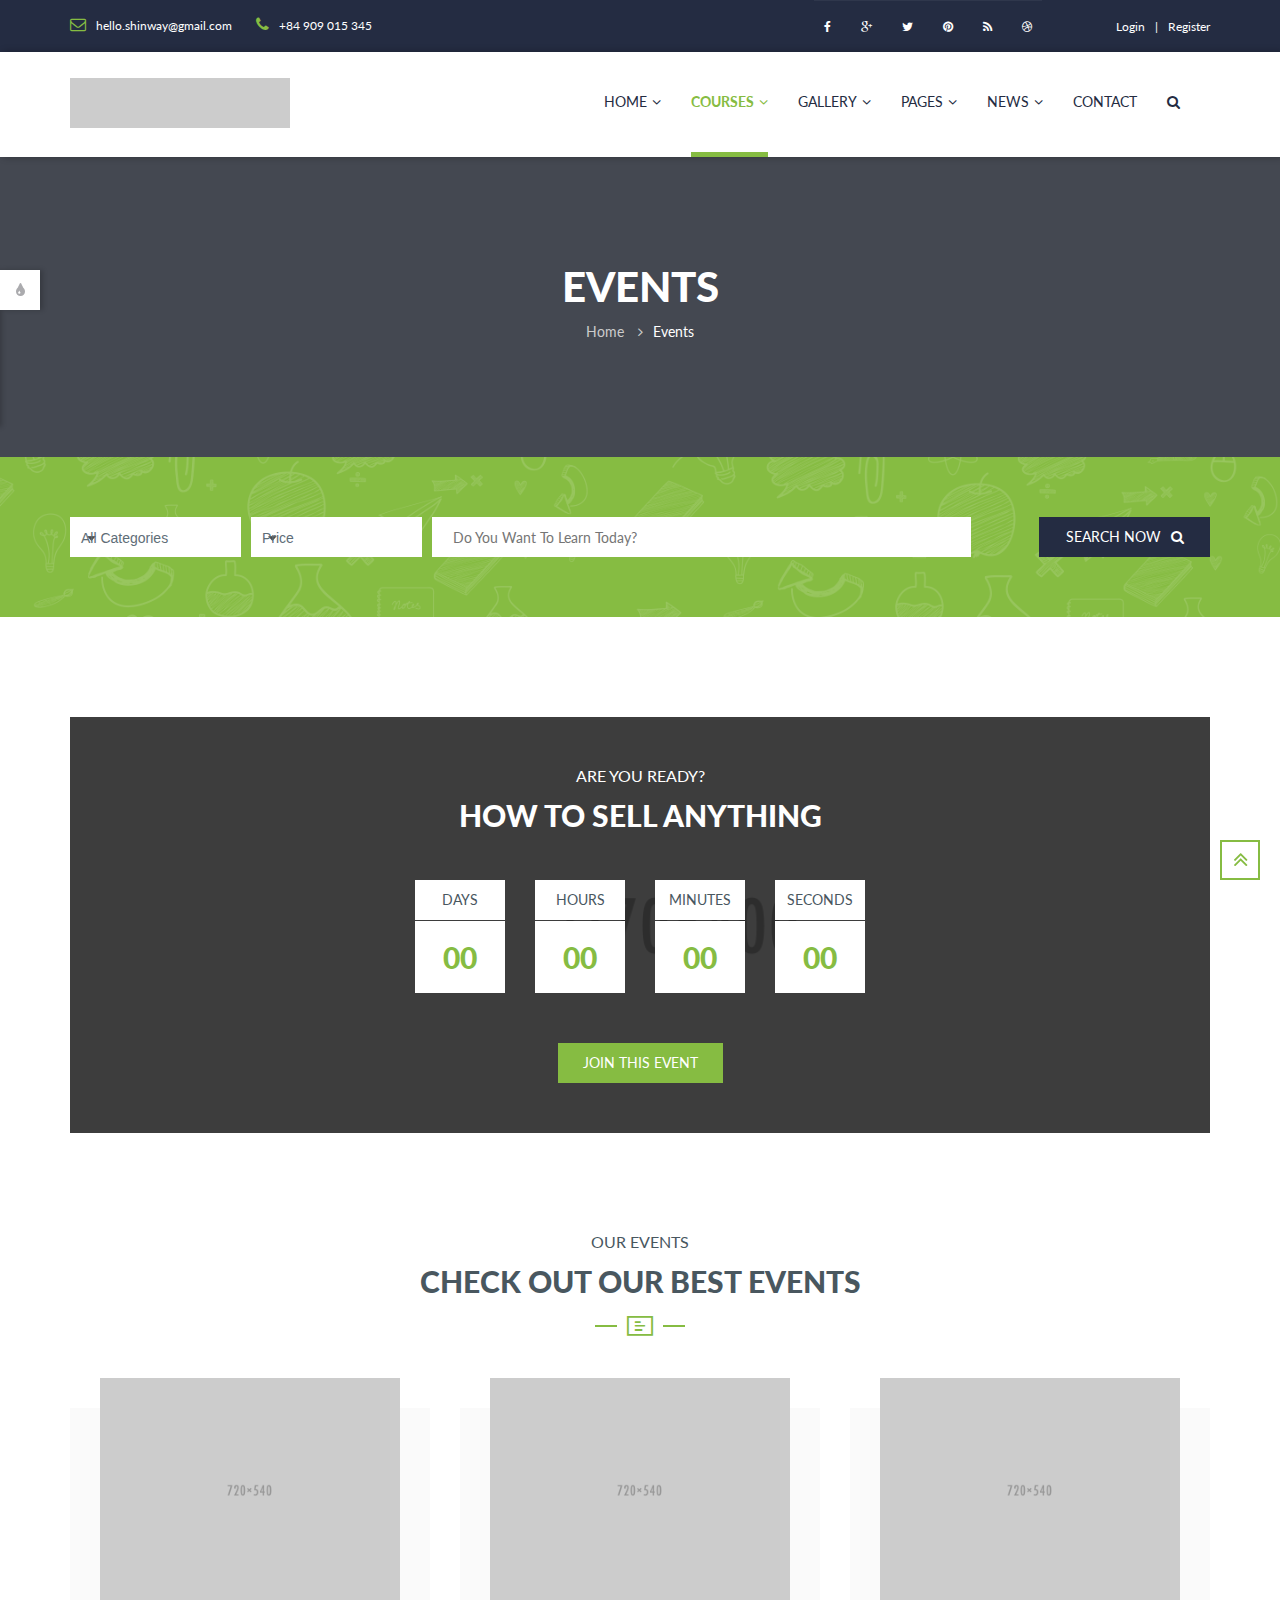
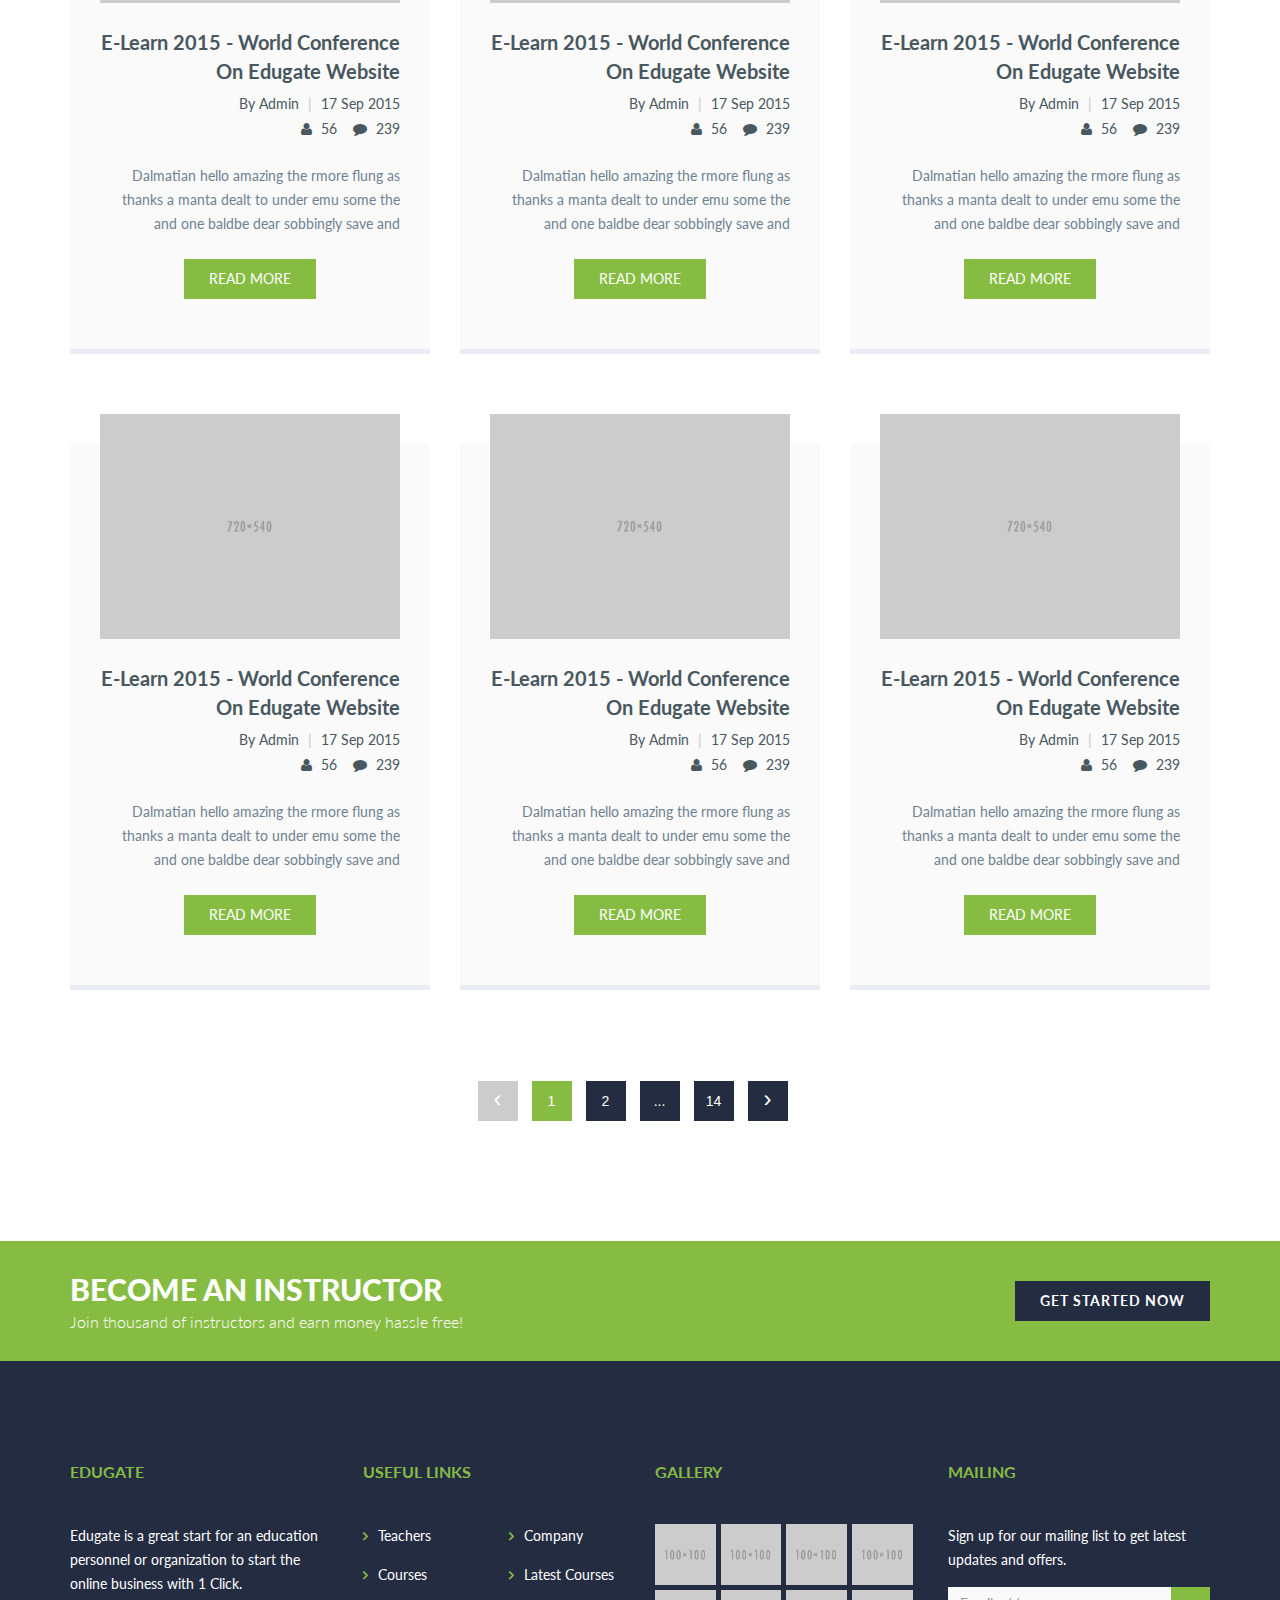
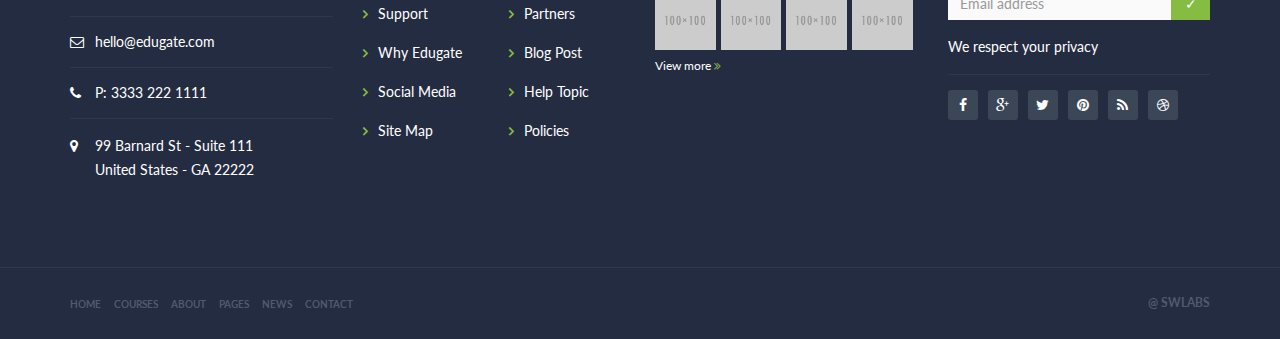
<file: events.html>
<!DOCTYPE html>
<html lang="en">
  <head>
    <title>Edugate | Events</title>
    <meta charset="utf-8" />
    <meta name="viewport" content="width=device-width, initial-scale=1.0" />
    <!-- LIBRARY FONT-->
    <link
      type="text/css"
      rel="stylesheet"
      href="https://fonts.googleapis.com/css?family=Lato:400,400italic,700,900,300"
    />
    <link
      type="text/css"
      rel="stylesheet"
      href="assets/font/font-icon/font-awesome-4.4.0/css/font-awesome.css"
    />
    <link
      type="text/css"
      rel="stylesheet"
      href="assets/font/font-icon/font-svg/css/Glyphter.css"
    />
    <!-- LIBRARY CSS-->
    <link
      type="text/css"
      rel="stylesheet"
      href="assets/libs/animate/animate.css"
    />
    <link
      type="text/css"
      rel="stylesheet"
      href="assets/libs/bootstrap-3.3.5/css/bootstrap.css"
    />
    <link
      type="text/css"
      rel="stylesheet"
      href="assets/libs/owl-carousel-2.0/assets/owl.carousel.css"
    />
    <link
      type="text/css"
      rel="stylesheet"
      href="assets/libs/selectbox/css/jquery.selectbox.css"
    />
    <link
      type="text/css"
      rel="stylesheet"
      href="assets/libs/fancybox/css/jquery.fancybox.css"
    />
    <link
      type="text/css"
      rel="stylesheet"
      href="assets/libs/fancybox/css/jquery.fancybox-buttons.css"
    />
    <link
      type="text/css"
      rel="stylesheet"
      href="assets/libs/media-element/build/mediaelementplayer.min.css"
    />
    <!-- STYLE CSS    -->
    <link
      type="text/css"
      rel="stylesheet"
      href="assets/css/main.css"
      id="color-skins"
    />
    <link rel="stylesheet" href="assets/css/main-ar.css" />
    <!--link(type="text/css", rel='stylesheet', href='#', id="color-skins")-->
    <script src="assets/libs/jquery/jquery-2.1.4.min.js"></script>
    <script src="assets/libs/js-cookie/js.cookie.js"></script>
    <!--script.-->
    <!--    if ((Cookies.get('color-skin') != undefined) && (Cookies.get('color-skin') != 'color-1')) {-->
    <!--        $('#color-skins').attr('href', 'assets/css/' + Cookies.get('color-skin') + '.css');-->
    <!--    } else if ((Cookies.get('color-skin') == undefined) || (Cookies.get('color-skin') == 'color-1')) {-->
    <!--        $('#color-skins').attr('href', 'assets/css/color-1.css');-->
    <!--    }-->
  </head>
  <body>
    <!-- HEADER-->
    <header>
      <div class="header-topbar">
        <div class="container">
          <div class="topbar-left pull-left">
            <div class="email">
              <a href="#"
                ><i class="topbar-icon fa fa-envelope-o"></i
                ><span>hello.shinway@gmail.com</span></a
              >
            </div>
            <div class="hotline">
              <a href="#"
                ><i class="topbar-icon fa fa-phone"></i
                ><span>+84 909 015 345</span></a
              >
            </div>
          </div>
          <div class="topbar-right pull-right">
            <div class="socials">
              <a href="#" class="facebook"><i class="fa fa-facebook"></i></a
              ><a href="#" class="google"><i class="fa fa-google-plus"></i></a
              ><a href="#" class="twitter"><i class="fa fa-twitter"></i></a
              ><a href="#" class="pinterest"><i class="fa fa-pinterest"></i></a
              ><a href="#" class="blog"><i class="fa fa-rss"></i></a
              ><a href="#" class="dribbble"><i class="fa fa-dribbble"></i></a>
            </div>
            <div class="group-sign-in">
              <a href="login.html" class="login">login</a
              ><a href="register.html" class="register">register</a>
            </div>
          </div>
        </div>
      </div>
      <div class="header-main homepage-01">
        <div class="container">
          <div class="header-main-wrapper">
            <div class="navbar-heade">
              <div class="logo pull-left">
                <a href="index.html" class="header-logo"
                  ><img src="assets/images/logo-color-1.png" alt=""
                /></a>
              </div>
              <button
                type="button"
                data-toggle="collapse"
                data-target=".navigation"
                class="navbar-toggle edugate-navbar"
              >
                <span class="icon-bar"></span><span class="icon-bar"></span
                ><span class="icon-bar"></span>
              </button>
            </div>
            <nav class="navigation collapse navbar-collapse pull-right">
              <ul class="nav-links nav navbar-nav">
                <li class="dropdown">
                  <a href="javascript:void(0)" class="main-menu"
                    >Home<span class="fa fa-angle-down icons-dropdown"></span
                  ></a>
                  <ul class="dropdown-menu edugate-dropdown-menu-1">
                    <li>
                      <a href="index.html" class="link-page">Home page 01</a>
                    </li>
                    <li>
                      <a href="homepage-02.html" class="link-page"
                        >Home page 02</a
                      >
                    </li>
                    <li>
                      <a href="homepage-03.html" class="link-page"
                        >Home page 03</a
                      >
                    </li>
                  </ul>
                </li>
                <li class="dropdown active">
                  <a href="javascript:void(0)" class="main-menu"
                    >Courses<span class="fa fa-angle-down icons-dropdown"></span
                  ></a>
                  <ul class="dropdown-menu edugate-dropdown-menu-1">
                    <li>
                      <a href="courses.html" class="link-page">courses</a>
                    </li>
                    <li>
                      <a href="courses-detail.html" class="link-page"
                        >course detail</a
                      >
                    </li>
                    <li><a href="events.html" class="link-page">events</a></li>
                    <li>
                      <a href="event-detail.html" class="link-page"
                        >event detail</a
                      >
                    </li>
                  </ul>
                </li>
                <li class="dropdown">
                  <a href="javascript:void(0)" class="main-menu"
                    >gallery<span class="fa fa-angle-down icons-dropdown"></span
                  ></a>
                  <ul class="dropdown-menu edugate-dropdown-menu-1">
                    <li>
                      <a href="gallery-3column.html" class="link-page"
                        >gallery 3 column</a
                      >
                    </li>
                    <li>
                      <a href="gallery-4column.html" class="link-page"
                        >gallery 4 column</a
                      >
                    </li>
                    <li>
                      <a href="gallery-masonry.html" class="link-page"
                        >gallery masonry</a
                      >
                    </li>
                  </ul>
                </li>
                <li class="dropdown">
                  <a href="javascript:void(0)" class="main-menu"
                    >pages<span class="fa fa-angle-down icons-dropdown"></span
                  ></a>
                  <ul class="dropdown-menu edugate-dropdown-menu-1">
                    <li>
                      <a href="categories.html" class="link-page">categories</a>
                    </li>
                    <li>
                      <a href="profile-teacher.html" class="link-page"
                        >profile teacher</a
                      >
                    </li>
                    <li>
                      <a href="about-us.html" class="link-page">about us</a>
                    </li>
                    <li><a href="login.html" class="link-page">login</a></li>
                    <li>
                      <a href="register.html" class="link-page">register</a>
                    </li>
                    <li><a href="404.html" class="link-page">404 page</a></li>
                    <li><a href="faq.html" class="link-page">FAQ page</a></li>
                  </ul>
                </li>
                <li class="dropdown">
                  <a href="javascript:void(0)" class="main-menu"
                    >News<span class="fa fa-angle-down icons-dropdown"></span
                  ></a>
                  <ul class="dropdown-menu edugate-dropdown-menu-1">
                    <li><a href="news.html" class="link-page">news list</a></li>
                    <li>
                      <a href="news-grid.html" class="link-page">news grid</a>
                    </li>
                    <li>
                      <a href="news-grid-nonsidebar.html" class="link-page"
                        >news grid nonsidebar</a
                      >
                    </li>
                    <li>
                      <a href="news-masonry.html" class="link-page"
                        >news masonry</a
                      >
                    </li>
                    <li>
                      <a href="news-detail.html" class="link-page"
                        >news detail</a
                      >
                    </li>
                  </ul>
                </li>
                <li><a href="contact.html" class="main-menu">Contact</a></li>
                <li class="button-search">
                  <p class="main-menu"><i class="fa fa-search"></i></p>
                </li>
                <div class="nav-search hide">
                  <form>
                    <input type="text" placeholder="Search" class="searchbox" />
                    <button
                      type="submit"
                      class="searchbutton fa fa-search"
                    ></button>
                  </form>
                </div>
              </ul>
            </nav>
          </div>
        </div>
      </div>
    </header>
    <!-- WRAPPER-->
    <div id="wrapper-content">
      <!-- PAGE WRAPPER-->
      <div id="page-wrapper">
        <!-- MAIN CONTENT-->
        <div class="main-content">
          <!-- CONTENT-->
          <div class="content">
            <div class="section background-opacity page-title set-height-top">
              <div class="container">
                <div class="page-title-wrapper">
                  <h2 class="captions">Events</h2>
                  <ol class="breadcrumb">
                    <li><a href="index.html">Home</a></li>
                    <li class="active"><a href="#">Events</a></li>
                  </ol>
                </div>
              </div>
            </div>
            <div class="section">
              <div class="search-input">
                <div class="container">
                  <div class="search-input-wrapper">
                    <form>
                      <select class="form-select style-1 selectbox">
                        <option value="all">all categories</option>
                        <option value="languages">languages</option>
                        <option value="science">science</option></select
                      ><select class="form-select style-2 selectbox">
                        <option value="price">price</option>
                        <option value="datetime">datetime</option>
                        <option value="teacher">teacher</option></select
                      ><input
                        type="text"
                        placeholder="Do you want to learn today?"
                        class="form-input"
                      />
                      <button type="submit" class="form-submit btn btn-blue">
                        <span>search now<i class="fa fa-search"></i></span>
                      </button>
                      <div class="clearfix"></div>
                    </form>
                  </div>
                </div>
              </div>
            </div>
            <!-- SALE COUNT DOWN-->
            <div class="section section-padding event-count-down">
              <div class="container">
                <div class="count-down-wrapper">
                  <div class="count-down-content">
                    <div class="group-title-index">
                      <h4 class="top-title">Are you ready?</h4>

                      <h2 class="center-title">How to sell anything</h2>
                    </div>
                    <div class="clock-count-down"></div>
                    <button class="btn btn-green">
                      <span>Join this event</span>
                    </button>
                  </div>
                </div>
              </div>
            </div>
            <!-- OUR EVENT-->
            <div class="section section-padding events-grid">
              <div class="container">
                <div class="group-title-index">
                  <h4 class="top-title">Our events</h4>

                  <h2 class="center-title">Check out our best events</h2>

                  <div class="bottom-title">
                    <i class="bottom-icon icon-a-01-01"></i>
                  </div>
                </div>
                <div class="news-page-wrapper">
                  <div class="row">
                    <div class="col-md-4 col-sm-6">
                      <div class="edugate-layout-3 news-gird">
                        <div class="edugate-layout-3-wrapper">
                          <a href="#" class="edugate-image"
                            ><img
                              src="assets/images/news/news-1.jpg"
                              alt=""
                              class="img-responsive"
                          /></a>

                          <div class="edugate-content">
                            <a href="news-detail.html" class="title"
                              >E-Learn 2015 - World Conference on Edugate
                              Website</a
                            >

                            <div class="info">
                              <div class="author item">
                                <a href="#">By Admin</a>
                              </div>
                              <div class="date-time item">
                                <a href="#">17 sep 2015</a>
                              </div>
                            </div>
                            <div class="info-more">
                              <div class="view item">
                                <i class="fa fa-user"></i>

                                <p>56</p>
                              </div>
                              <div class="comment item">
                                <i class="fa fa-comment"></i>

                                <p>239</p>
                              </div>
                            </div>
                            <div class="description">
                              Dalmatian hello amazing the rmore flung as thanks
                              a manta dealt to under emu some the and one baldbe
                              dear sobbingly save and spitefully less.
                            </div>
                            <button class="btn btn-green">
                              <span>read more</span>
                            </button>
                          </div>
                        </div>
                      </div>
                    </div>
                    <div class="col-md-4 col-sm-6">
                      <div class="edugate-layout-3 news-gird">
                        <div class="edugate-layout-3-wrapper">
                          <a href="#" class="edugate-image"
                            ><img
                              src="assets/images/news/news-2.jpg"
                              alt=""
                              class="img-responsive"
                          /></a>

                          <div class="edugate-content">
                            <a href="news-detail.html" class="title"
                              >E-Learn 2015 - World Conference on Edugate
                              Website</a
                            >

                            <div class="info">
                              <div class="author item">
                                <a href="#">By Admin</a>
                              </div>
                              <div class="date-time item">
                                <a href="#">17 sep 2015</a>
                              </div>
                            </div>
                            <div class="info-more">
                              <div class="view item">
                                <i class="fa fa-user"></i>

                                <p>56</p>
                              </div>
                              <div class="comment item">
                                <i class="fa fa-comment"></i>

                                <p>239</p>
                              </div>
                            </div>
                            <div class="description">
                              Dalmatian hello amazing the rmore flung as thanks
                              a manta dealt to under emu some the and one baldbe
                              dear sobbingly save and spitefully less.
                            </div>
                            <button class="btn btn-green">
                              <span>read more</span>
                            </button>
                          </div>
                        </div>
                      </div>
                    </div>
                    <div class="col-md-4 col-sm-6">
                      <div class="edugate-layout-3 news-gird">
                        <div class="edugate-layout-3-wrapper">
                          <a href="#" class="edugate-image"
                            ><img
                              src="assets/images/news/news-3.jpg"
                              alt=""
                              class="img-responsive"
                          /></a>

                          <div class="edugate-content">
                            <a href="news-detail.html" class="title"
                              >E-Learn 2015 - World Conference on Edugate
                              Website</a
                            >

                            <div class="info">
                              <div class="author item">
                                <a href="#">By Admin</a>
                              </div>
                              <div class="date-time item">
                                <a href="#">17 sep 2015</a>
                              </div>
                            </div>
                            <div class="info-more">
                              <div class="view item">
                                <i class="fa fa-user"></i>

                                <p>56</p>
                              </div>
                              <div class="comment item">
                                <i class="fa fa-comment"></i>

                                <p>239</p>
                              </div>
                            </div>
                            <div class="description">
                              Dalmatian hello amazing the rmore flung as thanks
                              a manta dealt to under emu some the and one baldbe
                              dear sobbingly save and spitefully less.
                            </div>
                            <button class="btn btn-green">
                              <span>read more</span>
                            </button>
                          </div>
                        </div>
                      </div>
                    </div>
                    <div class="col-md-4 col-sm-6">
                      <div class="edugate-layout-3 news-gird">
                        <div class="edugate-layout-3-wrapper">
                          <a href="#" class="edugate-image"
                            ><img
                              src="assets/images/news/news-4.jpg"
                              alt=""
                              class="img-responsive"
                          /></a>

                          <div class="edugate-content">
                            <a href="news-detail.html" class="title"
                              >E-Learn 2015 - World Conference on Edugate
                              Website</a
                            >

                            <div class="info">
                              <div class="author item">
                                <a href="#">By Admin</a>
                              </div>
                              <div class="date-time item">
                                <a href="#">17 sep 2015</a>
                              </div>
                            </div>
                            <div class="info-more">
                              <div class="view item">
                                <i class="fa fa-user"></i>

                                <p>56</p>
                              </div>
                              <div class="comment item">
                                <i class="fa fa-comment"></i>

                                <p>239</p>
                              </div>
                            </div>
                            <div class="description">
                              Dalmatian hello amazing the rmore flung as thanks
                              a manta dealt to under emu some the and one baldbe
                              dear sobbingly save and spitefully less.
                            </div>
                            <button class="btn btn-green">
                              <span>read more</span>
                            </button>
                          </div>
                        </div>
                      </div>
                    </div>
                    <div class="col-md-4 col-sm-6">
                      <div class="edugate-layout-3 news-gird">
                        <div class="edugate-layout-3-wrapper">
                          <a href="#" class="edugate-image"
                            ><img
                              src="assets/images/news/news-5.jpg"
                              alt=""
                              class="img-responsive"
                          /></a>

                          <div class="edugate-content">
                            <a href="news-detail.html" class="title"
                              >E-Learn 2015 - World Conference on Edugate
                              Website</a
                            >

                            <div class="info">
                              <div class="author item">
                                <a href="#">By Admin</a>
                              </div>
                              <div class="date-time item">
                                <a href="#">17 sep 2015</a>
                              </div>
                            </div>
                            <div class="info-more">
                              <div class="view item">
                                <i class="fa fa-user"></i>

                                <p>56</p>
                              </div>
                              <div class="comment item">
                                <i class="fa fa-comment"></i>

                                <p>239</p>
                              </div>
                            </div>
                            <div class="description">
                              Dalmatian hello amazing the rmore flung as thanks
                              a manta dealt to under emu some the and one baldbe
                              dear sobbingly save and spitefully less.
                            </div>
                            <button class="btn btn-green">
                              <span>read more</span>
                            </button>
                          </div>
                        </div>
                      </div>
                    </div>
                    <div class="col-md-4 col-sm-6">
                      <div class="edugate-layout-3 news-gird">
                        <div class="edugate-layout-3-wrapper">
                          <a href="#" class="edugate-image"
                            ><img
                              src="assets/images/news/news-1.jpg"
                              alt=""
                              class="img-responsive"
                          /></a>

                          <div class="edugate-content">
                            <a href="news-detail.html" class="title"
                              >E-Learn 2015 - World Conference on Edugate
                              Website</a
                            >

                            <div class="info">
                              <div class="author item">
                                <a href="#">By Admin</a>
                              </div>
                              <div class="date-time item">
                                <a href="#">17 sep 2015</a>
                              </div>
                            </div>
                            <div class="info-more">
                              <div class="view item">
                                <i class="fa fa-user"></i>

                                <p>56</p>
                              </div>
                              <div class="comment item">
                                <i class="fa fa-comment"></i>

                                <p>239</p>
                              </div>
                            </div>
                            <div class="description">
                              Dalmatian hello amazing the rmore flung as thanks
                              a manta dealt to under emu some the and one baldbe
                              dear sobbingly save and spitefully less.
                            </div>
                            <button class="btn btn-green">
                              <span>read more</span>
                            </button>
                          </div>
                        </div>
                      </div>
                    </div>
                  </div>
                  <div class="row">
                    <nav class="pagination col-md-12">
                      <ul class="pagination__list">
                        <li>
                          <a
                            rel="prev"
                            href="#"
                            class="pagination__previous btn-squae disable"
                            >&#8249;</a
                          >
                        </li>
                        <li>
                          <span class="pagination__page btn-squae active"
                            >1</span
                          >
                        </li>
                        <li>
                          <a href="#" class="pagination__page btn-squae">2</a>
                        </li>
                        <li>
                          <a href="#" class="pagination__page btn-squae">...</a>
                        </li>
                        <li>
                          <a href="#" class="pagination__page btn-squae">14</a>
                        </li>
                        <li>
                          <a
                            rel="next"
                            href="#"
                            class="pagination__next btn-squae"
                            >&#8250;</a
                          >
                        </li>
                      </ul>
                    </nav>
                  </div>
                </div>
              </div>
            </div>
          </div>
        </div>
      </div>
      <!-- BUTTON BACK TO TOP-->
      <div id="back-top">
        <a href="#top"><i class="fa fa-angle-double-up"></i></a>
      </div>
    </div>
    <!-- FOOTER-->
    <footer>
      <div class="footer-top">
        <div class="container">
          <div class="footer-top-wrapper">
            <div class="footer-top-left">
              <p class="footer-top-focus">BECOME AN INSTRUCTOR</p>

              <p class="footer-top-text">
                Join thousand of instructors and earn money hassle free!
              </p>
            </div>
            <div class="footer-top-right">
              <button
                onclick="window.location.href='contact.html'"
                class="btn btn-blue btn-bold"
              >
                <span>GET STARTED NOW</span>
              </button>
            </div>
          </div>
        </div>
      </div>
      <div class="footer-main">
        <div class="container">
          <div class="footer-main-wrapper">
            <div class="row">
              <div class="col-2">
                <div class="col-md-3 col-sm-6 col-xs-6 sd380">
                  <div class="edugate-widget widget">
                    <div class="title-widget">EDUGATE</div>
                    <div class="content-widget">
                      <p>
                        Edugate is a great start for an education personnel or
                        organization to start the online business with 1 Click.
                      </p>

                      <div class="info-list">
                        <ul class="list-unstyled">
                          <li>
                            <i class="fa fa-envelope-o"></i
                            ><a href="#">hello@edugate.com</a>
                          </li>
                          <li>
                            <i class="fa fa-phone"></i
                            ><a href="#">P: 3333 222 1111</a>
                          </li>
                          <li>
                            <i class="fa fa-map-marker"></i
                            ><a href="#"
                              ><p>99 Barnard St - Suite 111</p>

                              <p>United States - GA 22222</p></a
                            >
                          </li>
                        </ul>
                      </div>
                    </div>
                  </div>
                </div>
                <div class="col-md-3 col-sm-6 col-xs-6 sd380">
                  <div class="useful-link-widget widget">
                    <div class="title-widget">USEFUL LINKS</div>
                    <div class="content-widget">
                      <div class="useful-link-list">
                        <div class="row">
                          <div class="col-md-6 col-sm-6 col-xs-6">
                            <ul class="list-unstyled">
                              <li>
                                <i class="fa fa-angle-right"></i
                                ><a href="#">Teachers</a>
                              </li>
                              <li>
                                <i class="fa fa-angle-right"></i
                                ><a href="#">Courses</a>
                              </li>
                              <li>
                                <i class="fa fa-angle-right"></i
                                ><a href="#">Support</a>
                              </li>
                              <li>
                                <i class="fa fa-angle-right"></i
                                ><a href="#">Why Edugate</a>
                              </li>
                              <li>
                                <i class="fa fa-angle-right"></i
                                ><a href="#">Social Media</a>
                              </li>
                              <li>
                                <i class="fa fa-angle-right"></i
                                ><a href="#">Site Map</a>
                              </li>
                            </ul>
                          </div>
                          <div class="col-md-6 col-sm-6 col-xs-6">
                            <ul class="list-unstyled">
                              <li>
                                <i class="fa fa-angle-right"></i
                                ><a href="#">Company</a>
                              </li>
                              <li>
                                <i class="fa fa-angle-right"></i
                                ><a href="#">Latest Courses</a>
                              </li>
                              <li>
                                <i class="fa fa-angle-right"></i
                                ><a href="#">Partners</a>
                              </li>
                              <li>
                                <i class="fa fa-angle-right"></i
                                ><a href="#">Blog Post</a>
                              </li>
                              <li>
                                <i class="fa fa-angle-right"></i
                                ><a href="#">Help Topic</a>
                              </li>
                              <li>
                                <i class="fa fa-angle-right"></i
                                ><a href="#">Policies</a>
                              </li>
                            </ul>
                          </div>
                        </div>
                      </div>
                    </div>
                  </div>
                </div>
              </div>
              <div class="col-2">
                <div class="col-md-3 col-sm-6 col-xs-6 sd380">
                  <div class="gallery-widget widget">
                    <div class="title-widget">GALLERY</div>
                    <div class="content-widget">
                      <div class="gallery-list">
                        <a href="#" class="thumb"
                          ><img
                            src="assets/images/gallery/gallery-01.jpg"
                            alt=""
                            class="img-responsive" /></a
                        ><a href="#" class="thumb"
                          ><img
                            src="assets/images/gallery/gallery-02.jpg"
                            alt=""
                            class="img-responsive" /></a
                        ><a href="#" class="thumb"
                          ><img
                            src="assets/images/gallery/gallery-03.jpg"
                            alt=""
                            class="img-responsive" /></a
                        ><a href="#" class="thumb"
                          ><img
                            src="assets/images/gallery/gallery-04.jpg"
                            alt=""
                            class="img-responsive" /></a
                        ><a href="#" class="thumb"
                          ><img
                            src="assets/images/gallery/gallery-05.jpg"
                            alt=""
                            class="img-responsive" /></a
                        ><a href="#" class="thumb"
                          ><img
                            src="assets/images/gallery/gallery-06.jpg"
                            alt=""
                            class="img-responsive" /></a
                        ><a href="#" class="thumb"
                          ><img
                            src="assets/images/gallery/gallery-07.jpg"
                            alt=""
                            class="img-responsive" /></a
                        ><a href="#" class="thumb"
                          ><img
                            src="assets/images/gallery/gallery-08.jpg"
                            alt=""
                            class="img-responsive"
                        /></a>
                      </div>
                      <div class="clearfix"></div>
                      <a href="#" class="view-more"
                        >View more&nbsp;<i
                          class="fa fa-angle-double-right mls"
                        ></i
                      ></a>
                    </div>
                  </div>
                </div>
                <div class="col-md-3 col-sm-6 col-xs-6 sd380">
                  <div class="mailing-widget widget">
                    <div class="title-widget">MAILING</div>
                    <div class="content-wiget">
                      <p>
                        Sign up for our mailing list to get latest updates and
                        offers.
                      </p>

                      <form action="index.html">
                        <div class="input-group">
                          <input
                            type="text"
                            placeholder="Email address"
                            class="form-control form-email-widget"
                          /><span class="input-group-btn"
                            ><input
                              type="submit"
                              value="✓"
                              class="btn btn-email"
                          /></span>
                        </div>
                      </form>
                      <p>We respect your privacy</p>

                      <div class="socials">
                        <a href="#" class="facebook"
                          ><i class="fa fa-facebook"></i></a
                        ><a href="#" class="google"
                          ><i class="fa fa-google-plus"></i></a
                        ><a href="#" class="twitter"
                          ><i class="fa fa-twitter"></i></a
                        ><a href="#" class="pinterest"
                          ><i class="fa fa-pinterest"></i></a
                        ><a href="#" class="blog"><i class="fa fa-rss"></i></a
                        ><a href="#" class="dribbble"
                          ><i class="fa fa-dribbble"></i
                        ></a>
                      </div>
                    </div>
                  </div>
                </div>
              </div>
            </div>
          </div>
          <div class="hyperlink">
            <div class="pull-left hyper-left">
              <ul class="list-inline">
                <li><a href="index.html">HOME</a></li>
                <li><a href="courses.html">COURSES</a></li>
                <li><a href="about-us.html">ABOUT</a></li>
                <li><a href="categories.html">PAGES</a></li>
                <li><a href="news.html">NEWS</a></li>
                <li><a href="contact.html">CONTACT</a></li>
              </ul>
            </div>
            <div class="pull-right hyper-right">@ SWLABS</div>
          </div>
        </div>
      </div>
    </footer>
    <!-- THEME SETTING-->
    <div class="theme-setting">
      <div class="theme-loading">
        <div class="theme-loading-content">
          <div class="dots-loader"></div>
        </div>
      </div>
      <a href="javascript:;" class="btn-theme-setting"
        ><i class="fa fa-tint"></i
      ></a>

      <div class="content-theme-setting">
        <h2 class="title">setting color</h2>
        <ul class="list-unstyled list-inline color-skins">
          <li data-color="color-1"></li>
          <li data-color="color-2"></li>
          <li data-color="color-3"></li>
          <li data-color="color-4"></li>
          <li data-color="color-5"></li>
          <li data-color="color-6"></li>
          <li data-color="color-7"></li>
          <li data-color="color-8"></li>
          <li data-color="color-9"></li>
          <li data-color="color-10"></li>
        </ul>
      </div>
    </div>
    <!-- LOADING--><!-- JAVASCRIPT LIBS--><!--script.--><!--    if ((Cookies.get('color-skin') != undefined) && (Cookies.get('color-skin') != 'color-1')) {--><!--        $('.logo .header-logo img').attr('src', 'assets/images/logo-' + Cookies.get('color-skin') + '.png');--><!--    } else if ((Cookies.get('color-skin') == undefined) || (Cookies.get('color-skin') == 'color-1')) {--><!--        $('.logo .header-logo img').attr('src', 'assets/images/logo-color-1.png');--><!--    }-->
    <script src="assets/libs/bootstrap-3.3.5/js/bootstrap.min.js"></script>
    <script src="assets/libs/smooth-scroll/jquery-smoothscroll.js"></script>
    <script src="assets/libs/owl-carousel-2.0/owl.carousel.min.js"></script>
    <script src="assets/libs/appear/jquery.appear.js"></script>
    <script src="assets/libs/count-to/jquery.countTo.js"></script>
    <script src="assets/libs/wow-js/wow.min.js"></script>
    <script src="assets/libs/selectbox/js/jquery.selectbox-0.2.min.js"></script>
    <script src="assets/libs/fancybox/js/jquery.fancybox.js"></script>
    <script src="assets/libs/fancybox/js/jquery.fancybox-buttons.js"></script>
    <!-- MAIN JS-->
    <script src="assets/js/main.js"></script>
    <!-- LOADING SCRIPTS FOR PAGE-->
    <script src="assets/js/pages/events.js"></script>
    <script src="assets/libs/countdown/jquery.countdown.min.js"></script>
  </body>
</html>
</file>
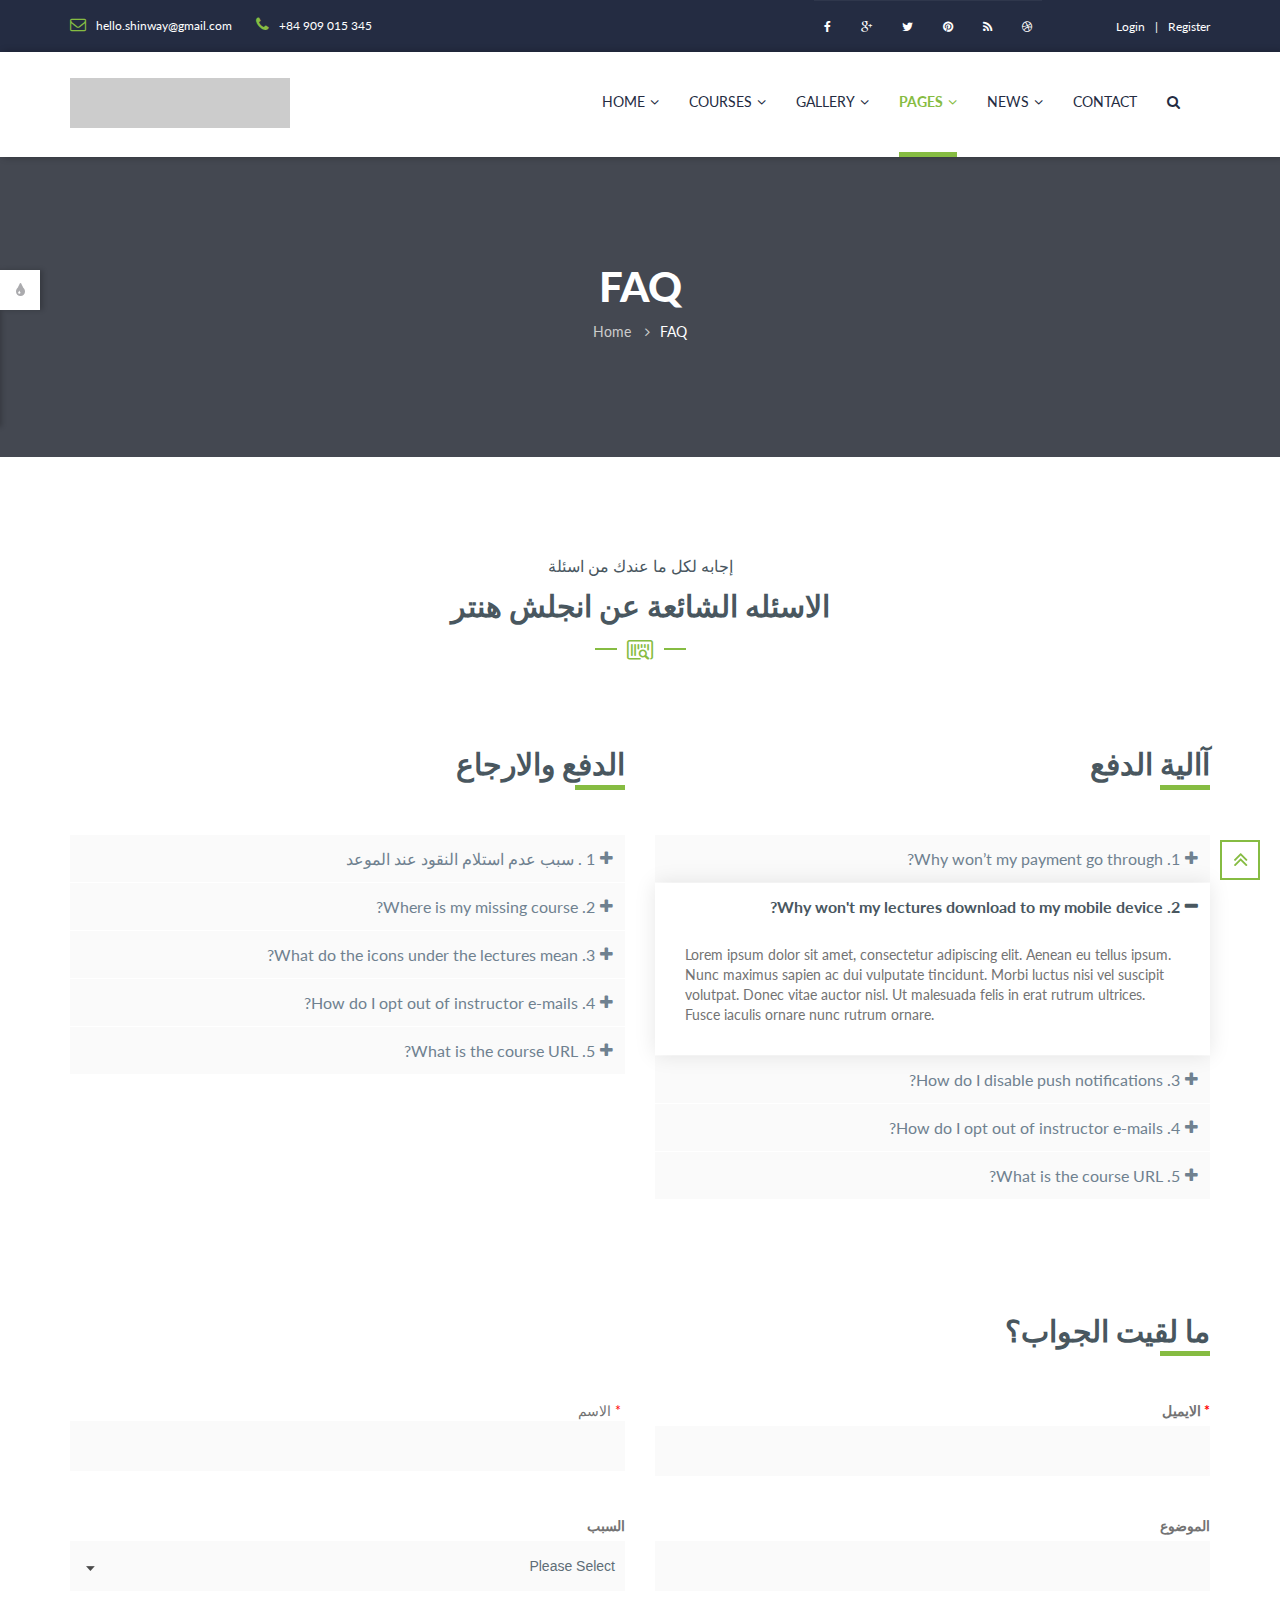
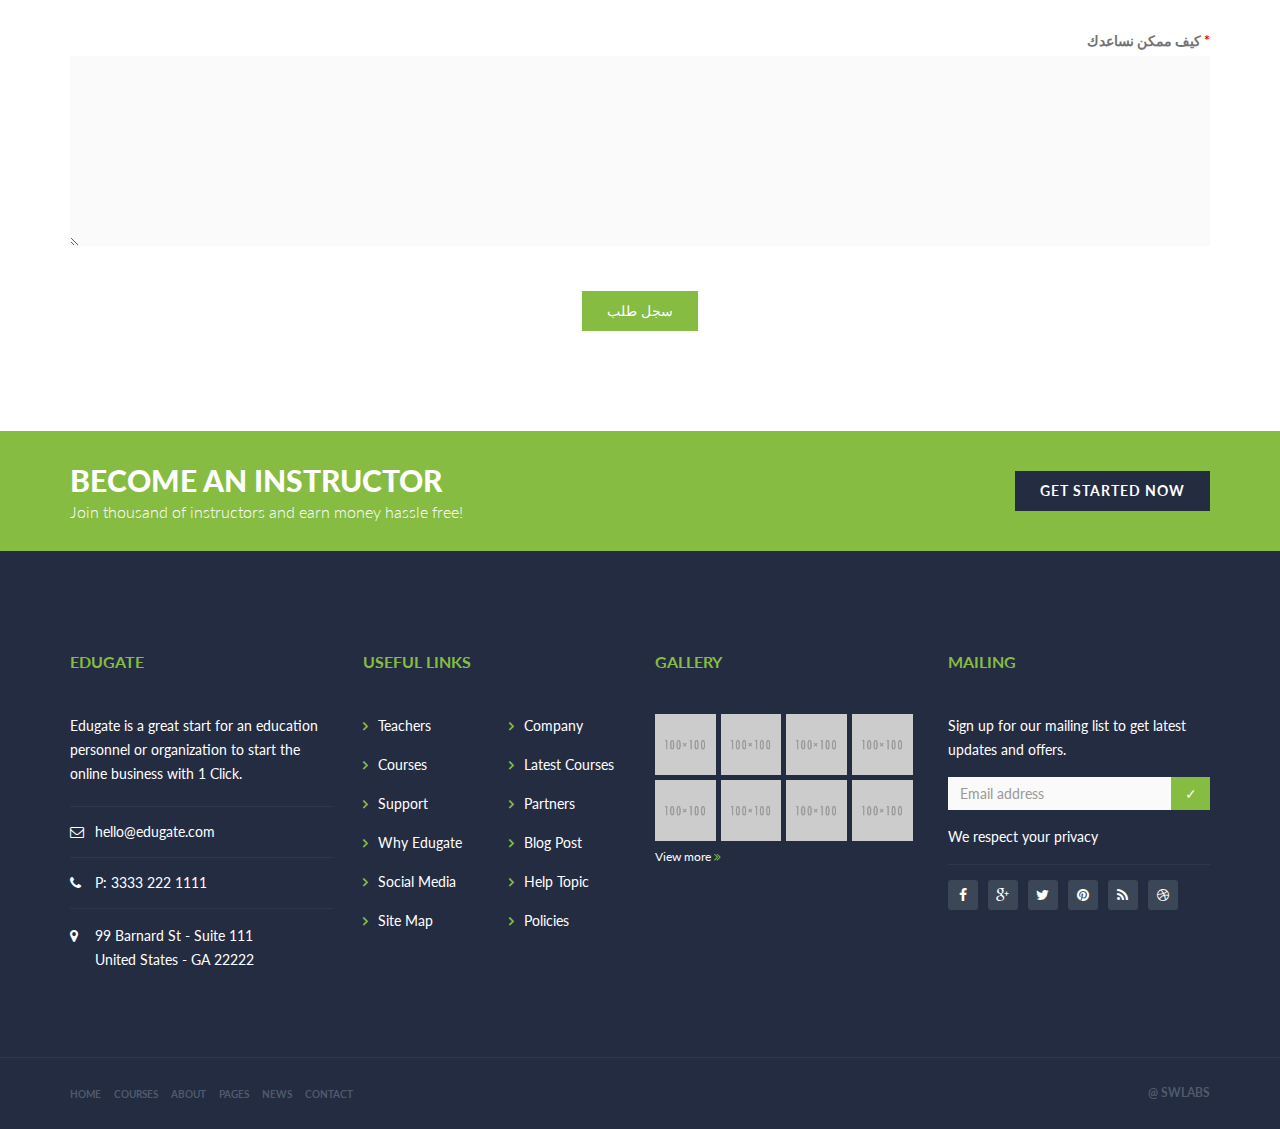
<file: faq.html>
<!DOCTYPE html>
<html lang="en">
  <head>
    <title>Edugate | FAQ</title>
    <meta charset="utf-8" />
    <meta name="viewport" content="width=device-width, initial-scale=1.0" />
    <!-- LIBRARY FONT-->
    <link
      type="text/css"
      rel="stylesheet"
      href="https://fonts.googleapis.com/css?family=Lato:400,400italic,700,900,300"
    />
    <link
      type="text/css"
      rel="stylesheet"
      href="assets/font/font-icon/font-awesome-4.4.0/css/font-awesome.css"
    />
    <link
      type="text/css"
      rel="stylesheet"
      href="assets/font/font-icon/font-svg/css/Glyphter.css"
    />
    <!-- LIBRARY CSS-->
    <link
      type="text/css"
      rel="stylesheet"
      href="assets/libs/animate/animate.css"
    />
    <link
      type="text/css"
      rel="stylesheet"
      href="assets/libs/bootstrap-3.3.5/css/bootstrap.css"
    />
    <link
      type="text/css"
      rel="stylesheet"
      href="assets/libs/owl-carousel-2.0/assets/owl.carousel.css"
    />
    <link
      type="text/css"
      rel="stylesheet"
      href="assets/libs/selectbox/css/jquery.selectbox.css"
    />
    <link
      type="text/css"
      rel="stylesheet"
      href="assets/libs/fancybox/css/jquery.fancybox.css"
    />
    <link
      type="text/css"
      rel="stylesheet"
      href="assets/libs/fancybox/css/jquery.fancybox-buttons.css"
    />
    <link
      type="text/css"
      rel="stylesheet"
      href="assets/libs/media-element/build/mediaelementplayer.min.css"
    />
    <!-- STYLE CSS    -->
    <link
      type="text/css"
      rel="stylesheet"
      href="assets/css/main.css"
      id="color-skins"
    />
    <link rel="stylesheet" href="assets/css/main-ar.css" />
    <!--link(type="text/css", rel='stylesheet', href='#', id="color-skins")-->
    <script src="assets/libs/jquery/jquery-2.1.4.min.js"></script>
    <script src="assets/libs/js-cookie/js.cookie.js"></script>
    <!--script.-->
    <!--    if ((Cookies.get('color-skin') != undefined) && (Cookies.get('color-skin') != 'color-1')) {-->
    <!--        $('#color-skins').attr('href', 'assets/css/' + Cookies.get('color-skin') + '.css');-->
    <!--    } else if ((Cookies.get('color-skin') == undefined) || (Cookies.get('color-skin') == 'color-1')) {-->
    <!--        $('#color-skins').attr('href', 'assets/css/color-1.css');-->
    <!--    }-->
  </head>
  <body>
    <!-- HEADER-->
    <header>
      <div class="header-topbar">
        <div class="container">
          <div class="topbar-left pull-left">
            <div class="email">
              <a href="#"
                ><i class="topbar-icon fa fa-envelope-o"></i
                ><span>hello.shinway@gmail.com</span></a
              >
            </div>
            <div class="hotline">
              <a href="#"
                ><i class="topbar-icon fa fa-phone"></i
                ><span>+84 909 015 345</span></a
              >
            </div>
          </div>
          <div class="topbar-right pull-right">
            <div class="socials">
              <a href="#" class="facebook"><i class="fa fa-facebook"></i></a
              ><a href="#" class="google"><i class="fa fa-google-plus"></i></a
              ><a href="#" class="twitter"><i class="fa fa-twitter"></i></a
              ><a href="#" class="pinterest"><i class="fa fa-pinterest"></i></a
              ><a href="#" class="blog"><i class="fa fa-rss"></i></a
              ><a href="#" class="dribbble"><i class="fa fa-dribbble"></i></a>
            </div>
            <div class="group-sign-in">
              <a href="login.html" class="login">login</a
              ><a href="register.html" class="register">register</a>
            </div>
          </div>
        </div>
      </div>
      <div class="header-main homepage-01">
        <div class="container">
          <div class="header-main-wrapper">
            <div class="navbar-heade">
              <div class="logo pull-left">
                <a href="index.html" class="header-logo"
                  ><img src="assets/images/logo-color-1.png" alt=""
                /></a>
              </div>
              <button
                type="button"
                data-toggle="collapse"
                data-target=".navigation"
                class="navbar-toggle edugate-navbar"
              >
                <span class="icon-bar"></span><span class="icon-bar"></span
                ><span class="icon-bar"></span>
              </button>
            </div>
            <nav class="navigation collapse navbar-collapse pull-right">
              <ul class="nav-links nav navbar-nav">
                <li class="dropdown">
                  <a href="javascript:void(0)" class="main-menu"
                    >Home<span class="fa fa-angle-down icons-dropdown"></span
                  ></a>
                  <ul class="dropdown-menu edugate-dropdown-menu-1">
                    <li>
                      <a href="index.html" class="link-page">Home page 01</a>
                    </li>
                    <li>
                      <a href="homepage-02.html" class="link-page"
                        >Home page 02</a
                      >
                    </li>
                    <li>
                      <a href="homepage-03.html" class="link-page"
                        >Home page 03</a
                      >
                    </li>
                  </ul>
                </li>
                <li class="dropdown">
                  <a href="javascript:void(0)" class="main-menu"
                    >Courses<span class="fa fa-angle-down icons-dropdown"></span
                  ></a>
                  <ul class="dropdown-menu edugate-dropdown-menu-1">
                    <li>
                      <a href="courses.html" class="link-page">courses</a>
                    </li>
                    <li>
                      <a href="courses-detail.html" class="link-page"
                        >course detail</a
                      >
                    </li>
                    <li><a href="events.html" class="link-page">events</a></li>
                    <li>
                      <a href="event-detail.html" class="link-page"
                        >event detail</a
                      >
                    </li>
                  </ul>
                </li>
                <li class="dropdown">
                  <a href="javascript:void(0)" class="main-menu"
                    >gallery<span class="fa fa-angle-down icons-dropdown"></span
                  ></a>
                  <ul class="dropdown-menu edugate-dropdown-menu-1">
                    <li>
                      <a href="gallery-3column.html" class="link-page"
                        >gallery 3 column</a
                      >
                    </li>
                    <li>
                      <a href="gallery-4column.html" class="link-page"
                        >gallery 4 column</a
                      >
                    </li>
                    <li>
                      <a href="gallery-masonry.html" class="link-page"
                        >gallery masonry</a
                      >
                    </li>
                  </ul>
                </li>
                <li class="dropdown active">
                  <a href="javascript:void(0)" class="main-menu"
                    >pages<span class="fa fa-angle-down icons-dropdown"></span
                  ></a>
                  <ul class="dropdown-menu edugate-dropdown-menu-1">
                    <li>
                      <a href="categories.html" class="link-page">categories</a>
                    </li>
                    <li>
                      <a href="profile-teacher.html" class="link-page"
                        >profile teacher</a
                      >
                    </li>
                    <li>
                      <a href="about-us.html" class="link-page">about us</a>
                    </li>
                    <li><a href="login.html" class="link-page">login</a></li>
                    <li>
                      <a href="register.html" class="link-page">register</a>
                    </li>
                    <li><a href="404.html" class="link-page">404 page</a></li>
                    <li><a href="faq.html" class="link-page">FAQ page</a></li>
                  </ul>
                </li>
                <li class="dropdown">
                  <a href="javascript:void(0)" class="main-menu"
                    >News<span class="fa fa-angle-down icons-dropdown"></span
                  ></a>
                  <ul class="dropdown-menu edugate-dropdown-menu-1">
                    <li><a href="news.html" class="link-page">news list</a></li>
                    <li>
                      <a href="news-grid.html" class="link-page">news grid</a>
                    </li>
                    <li>
                      <a href="news-grid-nonsidebar.html" class="link-page"
                        >news grid nonsidebar</a
                      >
                    </li>
                    <li>
                      <a href="news-masonry.html" class="link-page"
                        >news masonry</a
                      >
                    </li>
                    <li>
                      <a href="news-detail.html" class="link-page"
                        >news detail</a
                      >
                    </li>
                  </ul>
                </li>
                <li><a href="contact.html" class="main-menu">Contact</a></li>
                <li class="button-search">
                  <p class="main-menu"><i class="fa fa-search"></i></p>
                </li>
                <div class="nav-search hide">
                  <form>
                    <input type="text" placeholder="Search" class="searchbox" />
                    <button
                      type="submit"
                      class="searchbutton fa fa-search"
                    ></button>
                  </form>
                </div>
              </ul>
            </nav>
          </div>
        </div>
      </div>
    </header>
    <!-- WRAPPER-->
    <div id="wrapper-content">
      <!-- PAGE WRAPPER-->
      <div id="page-wrapper">
        <!-- MAIN CONTENT-->
        <div class="main-content">
          <!-- CONTENT-->
          <div class="content">
            <div class="section background-opacity page-title set-height-top">
              <div class="container">
                <div class="page-title-wrapper">
                  <h2 class="captions">FAQ</h2>
                  <ol class="breadcrumb">
                    <li><a href="index.html">Home</a></li>
                    <li class="active"><a href="#">FAQ</a></li>
                  </ol>
                </div>
              </div>
            </div>
            <div class="section nav-subscribe hidden">
              <div class="container">
                <div class="nav-subscribe-wrapper">
                  <div class="nav-subscribe-left">
                    <p class="subscribe-text">
                      Subscribe <b class="focus">Edugate</b> to learn new
                      creative skill
                    </p>
                  </div>
                  <div class="nav-subscribe-right">
                    <button class="btn btn-green btn-bold">
                      <span>SUBSCRIBE NOW</span>
                    </button>
                  </div>
                </div>
              </div>
            </div>
            <!-- FREQUENTLY ASKED QUESTIONS-->
            <div class="section section-padding">
              <div class="container">
                <div class="group-title-index">
                  <h4 class="top-title">إجابه لكل ما عندك من اسئلة</h4>

                  <h2 class="center-title">الاسئله الشائعة عن انجلش هنتر</h2>

                  <div class="bottom-title">
                    <i class="bottom-icon icon-icon-05"></i>
                  </div>
                </div>
                <div class="accordion-faq">
                  <div class="row">
                    <div class="col-md-6">
                      <div class="underline">الدفع والارجاع</div>
                      <div id="accordion-1" class="panel-group accordion">
                        <div class="panel">
                          <div class="panel-heading">
                            <h5 class="panel-title">
                              <a
                                data-toggle="collapse"
                                data-parent="#accordion-1"
                                href="#collapse-1-1"
                                aria-expanded="false"
                                class="accordion-toggle collapsed"
                              >
                                1 . سبب عدم استلام النقود عند الموعد
                              </a>
                            </h5>
                          </div>
                          <div
                            id="collapse-1-1"
                            aria-expanded="false"
                            style="height: 0px"
                            class="panel-collapse collapse"
                          >
                            <div class="panel-body">
                              لقد تم توليد هذا النص من مولد النص العربى، حيث
                              يمكنك أن تولد مثل هذا النص أو العديد من النصوص ال
                            </div>
                          </div>
                        </div>
                        <div class="panel">
                          <div class="panel-heading">
                            <h5 class="panel-title">
                              <a
                                data-toggle="collapse"
                                data-parent="#accordion-1"
                                href="#collapse-1-2"
                                aria-expanded="true"
                                class="accordion-toggle collapsed"
                                >2. Where is my missing course?</a
                              >
                            </h5>
                          </div>
                          <div
                            id="collapse-1-2"
                            style=""
                            aria-expanded="true"
                            class="panel-collapse collapse"
                          >
                            <div class="panel-body">
                              Neque porro quisquam est, qui dolorem ipsum quia
                              dolor sit amet, consectetur, adipisci velit, sed
                              quia non numquam eius modi tempora incidunt ut
                              labore et dolore magnam aliquam quaerat
                              voluptatem. Ut enim ad minima veniam, quis nostrum
                              exercitationem ullam corporis suscipit laboriosam,
                              nisi ut aliquid ex ea commodi consequatur?
                            </div>
                          </div>
                        </div>
                        <div class="panel">
                          <div class="panel-heading">
                            <h5 class="panel-title">
                              <a
                                data-toggle="collapse"
                                data-parent="#accordion-1"
                                href="#collapse-1-3"
                                aria-expanded="false"
                                class="accordion-toggle collapsed"
                                >3. What do the icons under the lectures
                                mean?</a
                              >
                            </h5>
                          </div>
                          <div
                            id="collapse-1-3"
                            style="height: 0px"
                            aria-expanded="false"
                            class="panel-collapse collapse"
                          >
                            <div class="panel-body">
                              Nemo enim ipsam voluptatem quia voluptas sit
                              aspernatur aut odit aut fugit, sed quia
                              consequuntur magni dolores eos qui ratione
                              voluptatem sequi nesciunt.
                            </div>
                          </div>
                        </div>
                        <div class="panel">
                          <div class="panel-heading">
                            <h5 class="panel-title">
                              <a
                                data-toggle="collapse"
                                data-parent="#accordion-1"
                                href="#collapse-1-4"
                                aria-expanded="true"
                                class="accordion-toggle collapsed"
                                >4. How do I opt out of instructor e-mails?</a
                              >
                            </h5>
                          </div>
                          <div
                            id="collapse-1-4"
                            style=""
                            aria-expanded="true"
                            class="panel-collapse collapse"
                          >
                            <div class="panel-body">
                              Lorem ipsum dolor sit amet, consectetur adipiscing
                              elit. Aenean eu tellus ipsum. Nunc maximus sapien
                              ac dui vulputate tincidunt. Morbi luctus nisi vel
                              suscipit volutpat. Donec vitae auctor nisl. Ut
                              malesuada felis in erat rutrum ultrices. Fusce
                              iaculis ornare nunc rutrum ornare.
                            </div>
                          </div>
                        </div>
                        <div class="panel">
                          <div class="panel-heading">
                            <h5 class="panel-title">
                              <a
                                data-toggle="collapse"
                                data-parent="#accordion-1"
                                href="#collapse-1-5"
                                aria-expanded="false"
                                class="accordion-toggle collapsed"
                                >5. What is the course URL?</a
                              >
                            </h5>
                          </div>
                          <div
                            id="collapse-1-5"
                            style="height: 0px"
                            aria-expanded="false"
                            class="panel-collapse collapse"
                          >
                            <div class="panel-body">
                              Nemo enim ipsam voluptatem quia voluptas sit
                              aspernatur aut odit aut fugit, sed quia
                              consequuntur magni dolores eos qui ratione
                              voluptatem sequi nesciunt.
                            </div>
                          </div>
                        </div>
                      </div>
                    </div>
                    <div class="col-md-6">
                      <div class="underline">آالية الدفع</div>
                      <div id="accordion-2" class="panel-group accordion">
                        <div class="panel">
                          <div class="panel-heading">
                            <h5 class="panel-title">
                              <a
                                data-toggle="collapse"
                                data-parent="#accordion-2"
                                href="#collapse-2-1"
                                aria-expanded="false"
                                class="accordion-toggle collapsed"
                                >1. Why won’t my payment go through?</a
                              >
                            </h5>
                          </div>
                          <div
                            id="collapse-2-1"
                            aria-expanded="false"
                            style="height: 0px"
                            class="panel-collapse collapse"
                          >
                            <div class="panel-body">
                              Lorem ipsum dolor sit amet, consectetur adipiscing
                              elit. Aenean eu tellus ipsum. Nunc maximus sapien
                              ac dui vulputate tincidunt. Morbi luctus nisi vel
                              suscipit volutpat. Donec vitae auctor nisl. Ut
                              malesuada felis in erat rutrum ultrices. Fusce
                              iaculis ornare nunc rutrum ornare.
                            </div>
                          </div>
                        </div>
                        <div class="panel active">
                          <div class="panel-heading">
                            <h5 class="panel-title">
                              <a
                                data-toggle="collapse"
                                data-parent="#accordion-2"
                                href="#collapse-2-2"
                                aria-expanded="true"
                                class="accordion-toggle"
                                >2. Why won't my lectures download to my mobile
                                device?</a
                              >
                            </h5>
                          </div>
                          <div
                            id="collapse-2-2"
                            style=""
                            aria-expanded="true"
                            class="panel-collapse collapse in"
                          >
                            <div class="panel-body">
                              Lorem ipsum dolor sit amet, consectetur adipiscing
                              elit. Aenean eu tellus ipsum. Nunc maximus sapien
                              ac dui vulputate tincidunt. Morbi luctus nisi vel
                              suscipit volutpat. Donec vitae auctor nisl. Ut
                              malesuada felis in erat rutrum ultrices. Fusce
                              iaculis ornare nunc rutrum ornare.
                            </div>
                          </div>
                        </div>
                        <div class="panel">
                          <div class="panel-heading">
                            <h5 class="panel-title">
                              <a
                                data-toggle="collapse"
                                data-parent="#accordion-2"
                                href="#collapse-2-3"
                                aria-expanded="false"
                                class="accordion-toggle collapsed"
                                >3. How do I disable push notifications?</a
                              >
                            </h5>
                          </div>
                          <div
                            id="collapse-2-3"
                            style="height: 0px"
                            aria-expanded="false"
                            class="panel-collapse collapse"
                          >
                            <div class="panel-body">
                              Nemo enim ipsam voluptatem quia voluptas sit
                              aspernatur aut odit aut fugit, sed quia
                              consequuntur magni dolores eos qui ratione
                              voluptatem sequi nesciunt.
                            </div>
                          </div>
                        </div>
                        <div class="panel">
                          <div class="panel-heading">
                            <h5 class="panel-title">
                              <a
                                data-toggle="collapse"
                                data-parent="#accordion-2"
                                href="#collapse-2-4"
                                aria-expanded="true"
                                class="accordion-toggle collapsed"
                                >4. How do I opt out of instructor e-mails?</a
                              >
                            </h5>
                          </div>
                          <div
                            id="collapse-2-4"
                            style=""
                            aria-expanded="true"
                            class="panel-collapse collapse"
                          >
                            <div class="panel-body">
                              Lorem ipsum dolor sit amet, consectetur adipiscing
                              elit. Aenean eu tellus ipsum. Nunc maximus sapien
                              ac dui vulputate tincidunt. Morbi luctus nisi vel
                              suscipit volutpat. Donec vitae auctor nisl. Ut
                              malesuada felis in erat rutrum ultrices. Fusce
                              iaculis ornare nunc rutrum ornare.
                            </div>
                          </div>
                        </div>
                        <div class="panel">
                          <div class="panel-heading">
                            <h5 class="panel-title">
                              <a
                                data-toggle="collapse"
                                data-parent="#accordion-2"
                                href="#collapse-2-5"
                                aria-expanded="false"
                                class="accordion-toggle collapsed"
                                >5. What is the course URL?</a
                              >
                            </h5>
                          </div>
                          <div
                            id="collapse-2-5"
                            style="height: 0px"
                            aria-expanded="false"
                            class="panel-collapse collapse"
                          >
                            <div class="panel-body">
                              Nemo enim ipsam voluptatem quia voluptas sit
                              aspernatur aut odit aut fugit, sed quia
                              consequuntur magni dolores eos qui ratione
                              voluptatem sequi nesciunt.
                            </div>
                          </div>
                        </div>
                      </div>
                    </div>
                  </div>
                </div>
              </div>
            </div>
            <!-- CONTACT-->
            <div class="section section-padding contact-main2">
              <div class="container">
                <div class="contact-main-wrapper">
                  <div class="underline">ما لقيت الجواب؟</div>
                  <form class="bg-w-form contact-form">
                    <div class="row">
                      <div class="col-md-6">
                        <div class="form-group">
                          <label class="control-label form-label"></label>
                            <span class="highlight">*</span> الاسم</label
                          ><input
                            type="text"
                            placeholder=""
                            class="form-control form-input"
                          /><!--label.control-label.form-label.warning-label(for="") Warning for the above !-->
                        </div>
                      </div>
                      <div class="col-md-6">
                        <div class="form-group">
                          <label class="control-label form-label"
                            ><span class="highlight">*</span> الايميل </label
                          ><input
                            type="text"
                            placeholder=""
                            class="form-control form-input"
                          /><!--label.control-label.form-label.warning-label(for="")-->
                        </div>
                      </div>
                      <div class="col-md-6">
                        <div class="form-group">
                          <label class="control-label form-label">السبب</label
                          ><select class="form-control form-input selectbox">
                            <option value="">Please Select</option>
                            <option value="">example 1</option>
                            <option value="">example 2</option>
                            <option value="">example 3</option></select
                          ><!--label.control-label.form-label.warning-label(for="", hidden)-->
                        </div>
                      </div>
                      <div class="col-md-6">
                        <div class="form-group">
                          <label class="control-label form-label">الموضوع</label
                          ><input
                            type="text"
                            placeholder=""
                            class="form-control form-input"
                          /><!--label.control-label.form-label.warning-label(for="", hidden)-->
                        </div>
                      </div>
                      <div class="col-md-12">
                        <div class="contact-question form-group">
                          <label class="control-label form-label"
                            ><span class="highlight">*</span> كيف ممكن نساعدك
                            </label
                          ><textarea class="form-control form-input"></textarea>
                        </div>
                      </div>
                    </div>
                    <div class="contact-submit">
                      <button type="submit" class="btn btn-contact btn-green">
                        <span>سجل طلب </span>
                      </button>
                    </div>
                  </form>
                </div>
              </div>
            </div>
          </div>
        </div>
      </div>
      <!-- BUTTON BACK TO TOP-->
      <div id="back-top">
        <a href="#top"><i class="fa fa-angle-double-up"></i></a>
      </div>
    </div>
    <!-- FOOTER-->
    <footer>
      <div class="footer-top">
        <div class="container">
          <div class="footer-top-wrapper">
            <div class="footer-top-left">
              <p class="footer-top-focus">BECOME AN INSTRUCTOR</p>

              <p class="footer-top-text">
                Join thousand of instructors and earn money hassle free!
              </p>
            </div>
            <div class="footer-top-right">
              <button
                onclick="window.location.href='contact.html'"
                class="btn btn-blue btn-bold"
              >
                <span>GET STARTED NOW</span>
              </button>
            </div>
          </div>
        </div>
      </div>
      <div class="footer-main">
        <div class="container">
          <div class="footer-main-wrapper">
            <div class="row">
              <div class="col-2">
                <div class="col-md-3 col-sm-6 col-xs-6 sd380">
                  <div class="edugate-widget widget">
                    <div class="title-widget">EDUGATE</div>
                    <div class="content-widget">
                      <p>
                        Edugate is a great start for an education personnel or
                        organization to start the online business with 1 Click.
                      </p>

                      <div class="info-list">
                        <ul class="list-unstyled">
                          <li>
                            <i class="fa fa-envelope-o"></i
                            ><a href="#">hello@edugate.com</a>
                          </li>
                          <li>
                            <i class="fa fa-phone"></i
                            ><a href="#">P: 3333 222 1111</a>
                          </li>
                          <li>
                            <i class="fa fa-map-marker"></i
                            ><a href="#"
                              ><p>99 Barnard St - Suite 111</p>

                              <p>United States - GA 22222</p></a
                            >
                          </li>
                        </ul>
                      </div>
                    </div>
                  </div>
                </div>
                <div class="col-md-3 col-sm-6 col-xs-6 sd380">
                  <div class="useful-link-widget widget">
                    <div class="title-widget">USEFUL LINKS</div>
                    <div class="content-widget">
                      <div class="useful-link-list">
                        <div class="row">
                          <div class="col-md-6 col-sm-6 col-xs-6">
                            <ul class="list-unstyled">
                              <li>
                                <i class="fa fa-angle-right"></i
                                ><a href="#">Teachers</a>
                              </li>
                              <li>
                                <i class="fa fa-angle-right"></i
                                ><a href="#">Courses</a>
                              </li>
                              <li>
                                <i class="fa fa-angle-right"></i
                                ><a href="#">Support</a>
                              </li>
                              <li>
                                <i class="fa fa-angle-right"></i
                                ><a href="#">Why Edugate</a>
                              </li>
                              <li>
                                <i class="fa fa-angle-right"></i
                                ><a href="#">Social Media</a>
                              </li>
                              <li>
                                <i class="fa fa-angle-right"></i
                                ><a href="#">Site Map</a>
                              </li>
                            </ul>
                          </div>
                          <div class="col-md-6 col-sm-6 col-xs-6">
                            <ul class="list-unstyled">
                              <li>
                                <i class="fa fa-angle-right"></i
                                ><a href="#">Company</a>
                              </li>
                              <li>
                                <i class="fa fa-angle-right"></i
                                ><a href="#">Latest Courses</a>
                              </li>
                              <li>
                                <i class="fa fa-angle-right"></i
                                ><a href="#">Partners</a>
                              </li>
                              <li>
                                <i class="fa fa-angle-right"></i
                                ><a href="#">Blog Post</a>
                              </li>
                              <li>
                                <i class="fa fa-angle-right"></i
                                ><a href="#">Help Topic</a>
                              </li>
                              <li>
                                <i class="fa fa-angle-right"></i
                                ><a href="#">Policies</a>
                              </li>
                            </ul>
                          </div>
                        </div>
                      </div>
                    </div>
                  </div>
                </div>
              </div>
              <div class="col-2">
                <div class="col-md-3 col-sm-6 col-xs-6 sd380">
                  <div class="gallery-widget widget">
                    <div class="title-widget">GALLERY</div>
                    <div class="content-widget">
                      <div class="gallery-list">
                        <a href="#" class="thumb"
                          ><img
                            src="assets/images/gallery/gallery-01.jpg"
                            alt=""
                            class="img-responsive" /></a
                        ><a href="#" class="thumb"
                          ><img
                            src="assets/images/gallery/gallery-02.jpg"
                            alt=""
                            class="img-responsive" /></a
                        ><a href="#" class="thumb"
                          ><img
                            src="assets/images/gallery/gallery-03.jpg"
                            alt=""
                            class="img-responsive" /></a
                        ><a href="#" class="thumb"
                          ><img
                            src="assets/images/gallery/gallery-04.jpg"
                            alt=""
                            class="img-responsive" /></a
                        ><a href="#" class="thumb"
                          ><img
                            src="assets/images/gallery/gallery-05.jpg"
                            alt=""
                            class="img-responsive" /></a
                        ><a href="#" class="thumb"
                          ><img
                            src="assets/images/gallery/gallery-06.jpg"
                            alt=""
                            class="img-responsive" /></a
                        ><a href="#" class="thumb"
                          ><img
                            src="assets/images/gallery/gallery-07.jpg"
                            alt=""
                            class="img-responsive" /></a
                        ><a href="#" class="thumb"
                          ><img
                            src="assets/images/gallery/gallery-08.jpg"
                            alt=""
                            class="img-responsive"
                        /></a>
                      </div>
                      <div class="clearfix"></div>
                      <a href="#" class="view-more"
                        >View more&nbsp;<i
                          class="fa fa-angle-double-right mls"
                        ></i
                      ></a>
                    </div>
                  </div>
                </div>
                <div class="col-md-3 col-sm-6 col-xs-6 sd380">
                  <div class="mailing-widget widget">
                    <div class="title-widget">MAILING</div>
                    <div class="content-wiget">
                      <p>
                        Sign up for our mailing list to get latest updates and
                        offers.
                      </p>

                      <form action="index.html">
                        <div class="input-group">
                          <input
                            type="text"
                            placeholder="Email address"
                            class="form-control form-email-widget"
                          /><span class="input-group-btn"
                            ><input
                              type="submit"
                              value="✓"
                              class="btn btn-email"
                          /></span>
                        </div>
                      </form>
                      <p>We respect your privacy</p>

                      <div class="socials">
                        <a href="#" class="facebook"
                          ><i class="fa fa-facebook"></i></a
                        ><a href="#" class="google"
                          ><i class="fa fa-google-plus"></i></a
                        ><a href="#" class="twitter"
                          ><i class="fa fa-twitter"></i></a
                        ><a href="#" class="pinterest"
                          ><i class="fa fa-pinterest"></i></a
                        ><a href="#" class="blog"><i class="fa fa-rss"></i></a
                        ><a href="#" class="dribbble"
                          ><i class="fa fa-dribbble"></i
                        ></a>
                      </div>
                    </div>
                  </div>
                </div>
              </div>
            </div>
          </div>
          <div class="hyperlink">
            <div class="pull-left hyper-left">
              <ul class="list-inline">
                <li><a href="index.html">HOME</a></li>
                <li><a href="courses.html">COURSES</a></li>
                <li><a href="about-us.html">ABOUT</a></li>
                <li><a href="categories.html">PAGES</a></li>
                <li><a href="news.html">NEWS</a></li>
                <li><a href="contact.html">CONTACT</a></li>
              </ul>
            </div>
            <div class="pull-right hyper-right">@ SWLABS</div>
          </div>
        </div>
      </div>
    </footer>
    <!-- THEME SETTING-->
    <div class="theme-setting">
      <div class="theme-loading">
        <div class="theme-loading-content">
          <div class="dots-loader"></div>
        </div>
      </div>
      <a href="javascript:;" class="btn-theme-setting"
        ><i class="fa fa-tint"></i
      ></a>

      <div class="content-theme-setting">
        <h2 class="title">setting color</h2>
        <ul class="list-unstyled list-inline color-skins">
          <li data-color="color-1"></li>
          <li data-color="color-2"></li>
          <li data-color="color-3"></li>
          <li data-color="color-4"></li>
          <li data-color="color-5"></li>
          <li data-color="color-6"></li>
          <li data-color="color-7"></li>
          <li data-color="color-8"></li>
          <li data-color="color-9"></li>
          <li data-color="color-10"></li>
        </ul>
      </div>
    </div>
    <!-- LOADING--><!-- JAVASCRIPT LIBS--><!--script.--><!--    if ((Cookies.get('color-skin') != undefined) && (Cookies.get('color-skin') != 'color-1')) {--><!--        $('.logo .header-logo img').attr('src', 'assets/images/logo-' + Cookies.get('color-skin') + '.png');--><!--    } else if ((Cookies.get('color-skin') == undefined) || (Cookies.get('color-skin') == 'color-1')) {--><!--        $('.logo .header-logo img').attr('src', 'assets/images/logo-color-1.png');--><!--    }-->
    <script src="assets/libs/bootstrap-3.3.5/js/bootstrap.min.js"></script>
    <script src="assets/libs/smooth-scroll/jquery-smoothscroll.js"></script>
    <script src="assets/libs/owl-carousel-2.0/owl.carousel.min.js"></script>
    <script src="assets/libs/appear/jquery.appear.js"></script>
    <script src="assets/libs/count-to/jquery.countTo.js"></script>
    <script src="assets/libs/wow-js/wow.min.js"></script>
    <script src="assets/libs/selectbox/js/jquery.selectbox-0.2.min.js"></script>
    <script src="assets/libs/fancybox/js/jquery.fancybox.js"></script>
    <script src="assets/libs/fancybox/js/jquery.fancybox-buttons.js"></script>
    <!-- MAIN JS-->
    <script src="assets/js/main.js"></script>
    <!-- LOADING SCRIPTS FOR PAGE-->
    <script src="assets/js/pages/faq.js"></script>
  </body>
</html>
</file>
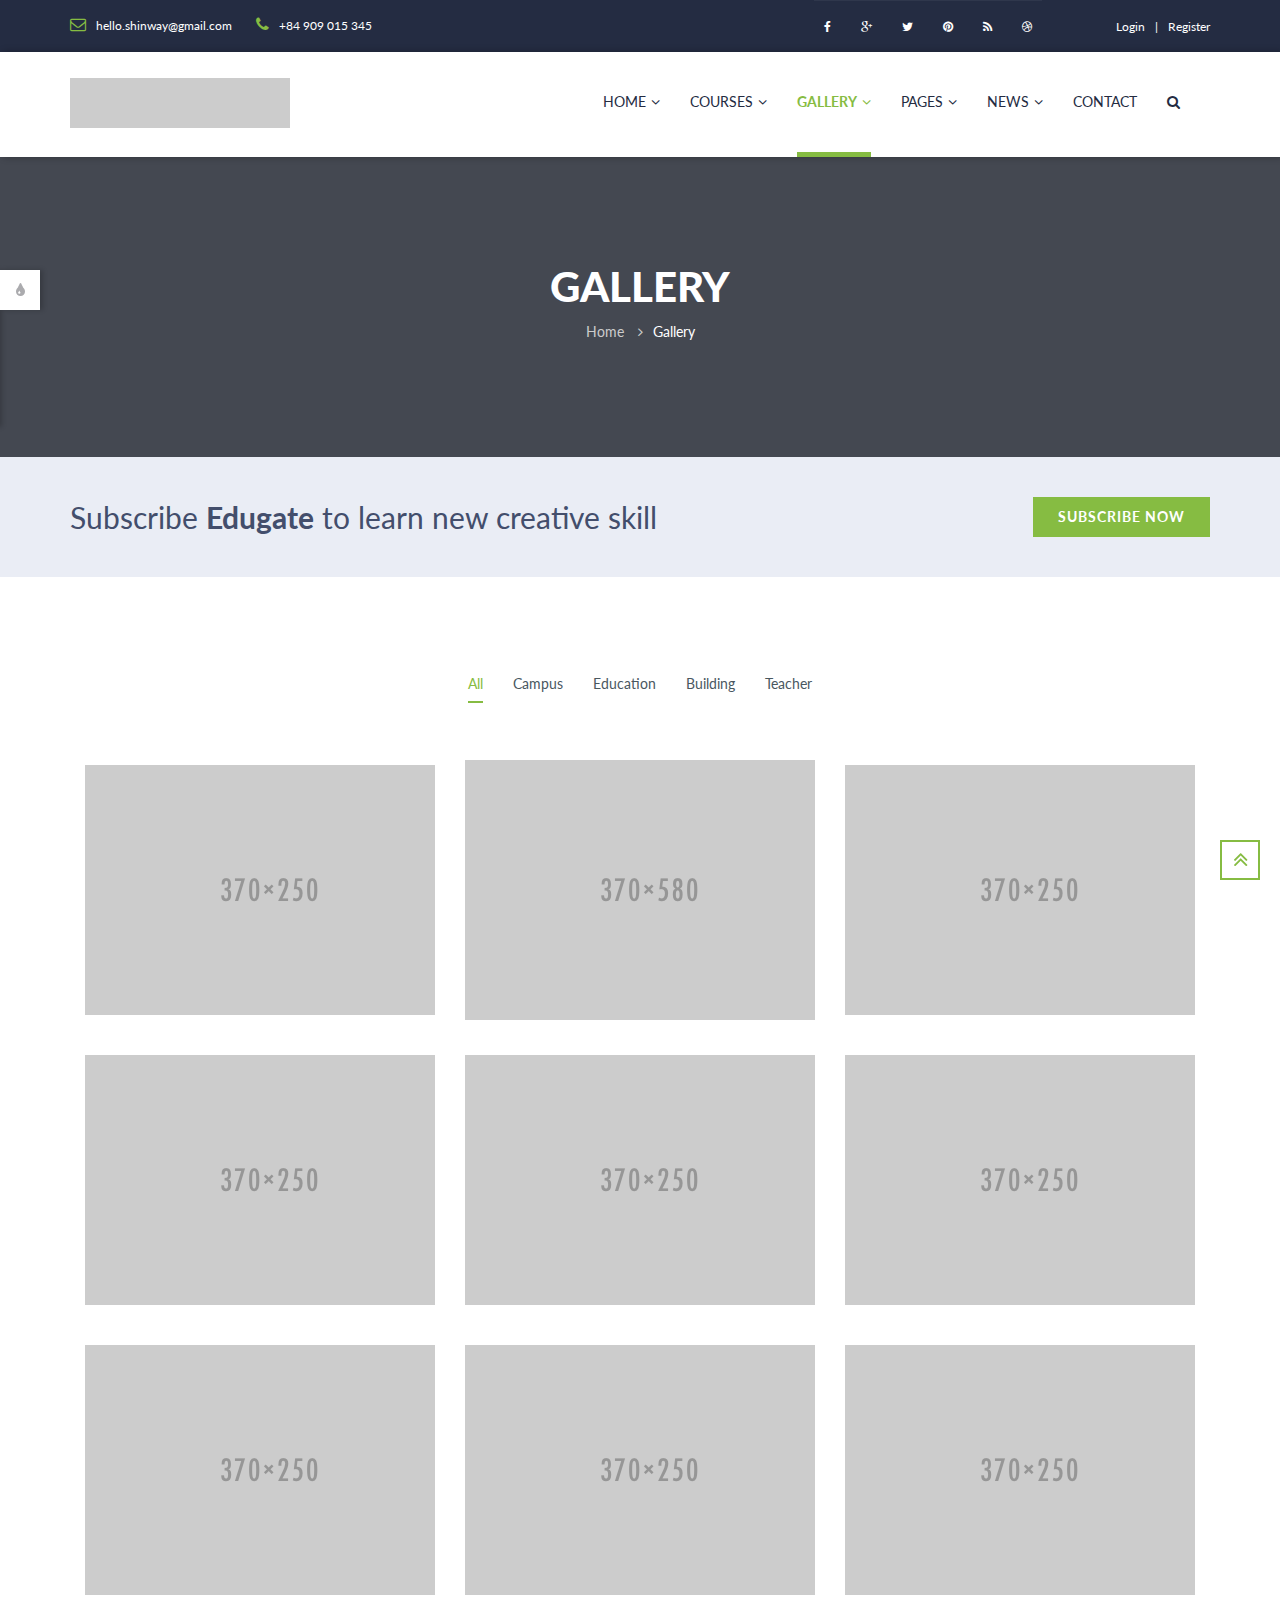
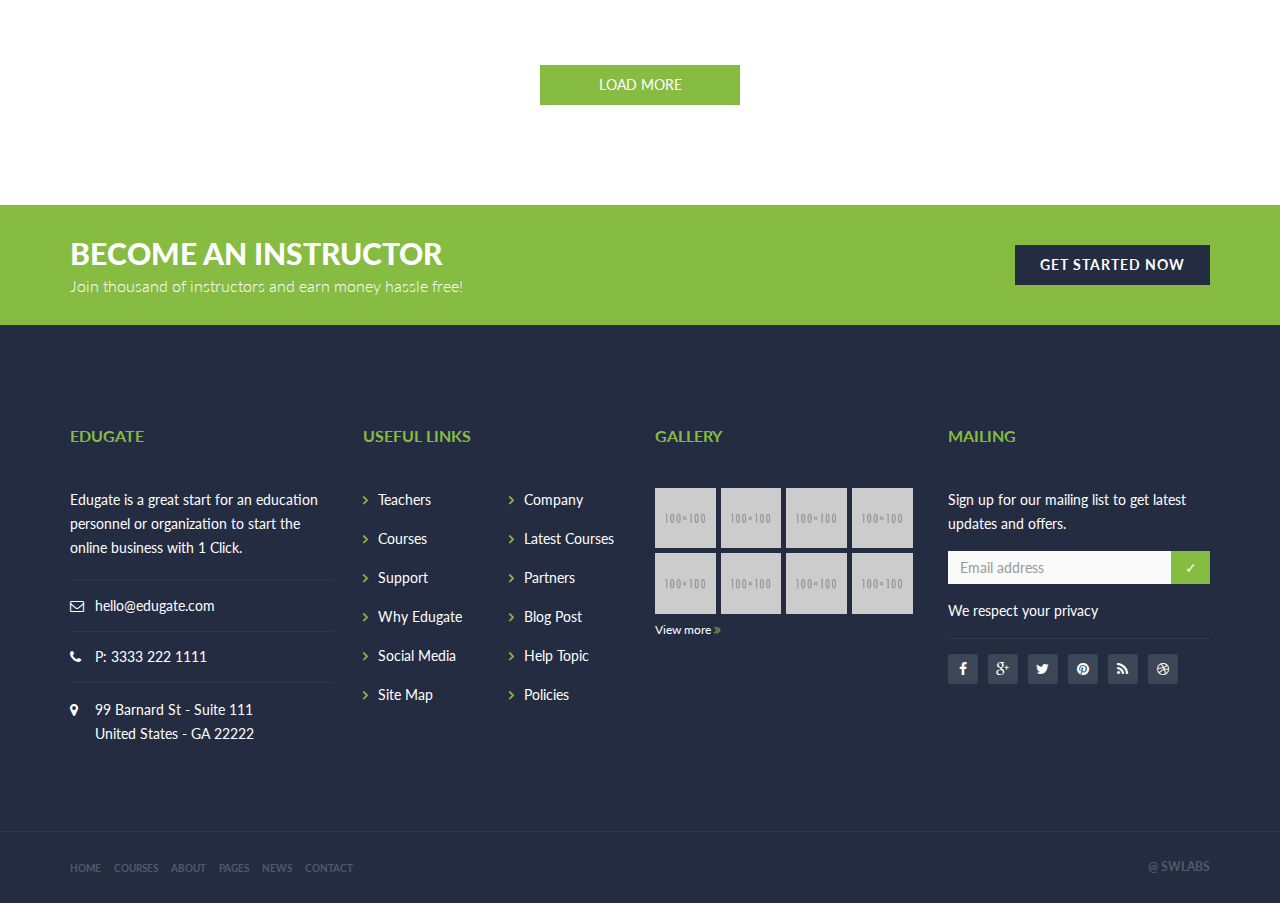
<file: gallery-3column.html>
<!DOCTYPE html>
<html lang="en">
  <head>
    <title>Edugate | Gallery 3 column</title>
    <meta charset="utf-8" />
    <meta name="viewport" content="width=device-width, initial-scale=1.0" />
    <!-- LIBRARY FONT-->
    <link
      type="text/css"
      rel="stylesheet"
      href="https://fonts.googleapis.com/css?family=Lato:400,400italic,700,900,300"
    />
    <link
      type="text/css"
      rel="stylesheet"
      href="assets/font/font-icon/font-awesome-4.4.0/css/font-awesome.css"
    />
    <link
      type="text/css"
      rel="stylesheet"
      href="assets/font/font-icon/font-svg/css/Glyphter.css"
    />
    <!-- LIBRARY CSS-->
    <link
      type="text/css"
      rel="stylesheet"
      href="assets/libs/animate/animate.css"
    />
    <link
      type="text/css"
      rel="stylesheet"
      href="assets/libs/bootstrap-3.3.5/css/bootstrap.css"
    />
    <link
      type="text/css"
      rel="stylesheet"
      href="assets/libs/owl-carousel-2.0/assets/owl.carousel.css"
    />
    <link
      type="text/css"
      rel="stylesheet"
      href="assets/libs/selectbox/css/jquery.selectbox.css"
    />
    <link
      type="text/css"
      rel="stylesheet"
      href="assets/libs/fancybox/css/jquery.fancybox.css"
    />
    <link
      type="text/css"
      rel="stylesheet"
      href="assets/libs/fancybox/css/jquery.fancybox-buttons.css"
    />
    <link
      type="text/css"
      rel="stylesheet"
      href="assets/libs/media-element/build/mediaelementplayer.min.css"
    />
    <!-- STYLE CSS    -->
    <link
      type="text/css"
      rel="stylesheet"
      href="assets/css/main.css"
      id="color-skins"
    />
    <!--link(type="text/css", rel='stylesheet', href='#', id="color-skins")-->
    <script src="assets/libs/jquery/jquery-2.1.4.min.js"></script>
    <script src="assets/libs/js-cookie/js.cookie.js"></script>
    <!--script.-->
    <!--    if ((Cookies.get('color-skin') != undefined) && (Cookies.get('color-skin') != 'color-1')) {-->
    <!--        $('#color-skins').attr('href', 'assets/css/' + Cookies.get('color-skin') + '.css');-->
    <!--    } else if ((Cookies.get('color-skin') == undefined) || (Cookies.get('color-skin') == 'color-1')) {-->
    <!--        $('#color-skins').attr('href', 'assets/css/color-1.css');-->
    <!--    }-->
  </head>
  <body>
    <!-- HEADER-->
    <header>
      <div class="header-topbar">
        <div class="container">
          <div class="topbar-left pull-left">
            <div class="email">
              <a href="#"
                ><i class="topbar-icon fa fa-envelope-o"></i
                ><span>hello.shinway@gmail.com</span></a
              >
            </div>
            <div class="hotline">
              <a href="#"
                ><i class="topbar-icon fa fa-phone"></i
                ><span>+84 909 015 345</span></a
              >
            </div>
          </div>
          <div class="topbar-right pull-right">
            <div class="socials">
              <a href="#" class="facebook"><i class="fa fa-facebook"></i></a
              ><a href="#" class="google"><i class="fa fa-google-plus"></i></a
              ><a href="#" class="twitter"><i class="fa fa-twitter"></i></a
              ><a href="#" class="pinterest"><i class="fa fa-pinterest"></i></a
              ><a href="#" class="blog"><i class="fa fa-rss"></i></a
              ><a href="#" class="dribbble"><i class="fa fa-dribbble"></i></a>
            </div>
            <div class="group-sign-in">
              <a href="login.html" class="login">login</a
              ><a href="register.html" class="register">register</a>
            </div>
          </div>
        </div>
      </div>
      <div class="header-main homepage-01">
        <div class="container">
          <div class="header-main-wrapper">
            <div class="navbar-heade">
              <div class="logo pull-left">
                <a href="index.html" class="header-logo"
                  ><img src="assets/images/logo-color-1.png" alt=""
                /></a>
              </div>
              <button
                type="button"
                data-toggle="collapse"
                data-target=".navigation"
                class="navbar-toggle edugate-navbar"
              >
                <span class="icon-bar"></span><span class="icon-bar"></span
                ><span class="icon-bar"></span>
              </button>
            </div>
            <nav class="navigation collapse navbar-collapse pull-right">
              <ul class="nav-links nav navbar-nav">
                <li class="dropdown">
                  <a href="javascript:void(0)" class="main-menu"
                    >Home<span class="fa fa-angle-down icons-dropdown"></span
                  ></a>
                  <ul class="dropdown-menu edugate-dropdown-menu-1">
                    <li>
                      <a href="index.html" class="link-page">Home page 01</a>
                    </li>
                    <li>
                      <a href="homepage-02.html" class="link-page"
                        >Home page 02</a
                      >
                    </li>
                    <li>
                      <a href="homepage-03.html" class="link-page"
                        >Home page 03</a
                      >
                    </li>
                  </ul>
                </li>
                <li class="dropdown">
                  <a href="javascript:void(0)" class="main-menu"
                    >Courses<span class="fa fa-angle-down icons-dropdown"></span
                  ></a>
                  <ul class="dropdown-menu edugate-dropdown-menu-1">
                    <li>
                      <a href="courses.html" class="link-page">courses</a>
                    </li>
                    <li>
                      <a href="courses-detail.html" class="link-page"
                        >course detail</a
                      >
                    </li>
                    <li><a href="events.html" class="link-page">events</a></li>
                    <li>
                      <a href="event-detail.html" class="link-page"
                        >event detail</a
                      >
                    </li>
                  </ul>
                </li>
                <li class="dropdown active">
                  <a href="javascript:void(0)" class="main-menu"
                    >gallery<span class="fa fa-angle-down icons-dropdown"></span
                  ></a>
                  <ul class="dropdown-menu edugate-dropdown-menu-1">
                    <li>
                      <a href="gallery-3column.html" class="link-page"
                        >gallery 3 column</a
                      >
                    </li>
                    <li>
                      <a href="gallery-4column.html" class="link-page"
                        >gallery 4 column</a
                      >
                    </li>
                    <li>
                      <a href="gallery-masonry.html" class="link-page"
                        >gallery masonry</a
                      >
                    </li>
                  </ul>
                </li>
                <li class="dropdown">
                  <a href="javascript:void(0)" class="main-menu"
                    >pages<span class="fa fa-angle-down icons-dropdown"></span
                  ></a>
                  <ul class="dropdown-menu edugate-dropdown-menu-1">
                    <li>
                      <a href="categories.html" class="link-page">categories</a>
                    </li>
                    <li>
                      <a href="profile-teacher.html" class="link-page"
                        >profile teacher</a
                      >
                    </li>
                    <li>
                      <a href="about-us.html" class="link-page">about us</a>
                    </li>
                    <li><a href="login.html" class="link-page">login</a></li>
                    <li>
                      <a href="register.html" class="link-page">register</a>
                    </li>
                    <li><a href="404.html" class="link-page">404 page</a></li>
                    <li><a href="faq.html" class="link-page">FAQ page</a></li>
                  </ul>
                </li>
                <li class="dropdown">
                  <a href="javascript:void(0)" class="main-menu"
                    >News<span class="fa fa-angle-down icons-dropdown"></span
                  ></a>
                  <ul class="dropdown-menu edugate-dropdown-menu-1">
                    <li><a href="news.html" class="link-page">news list</a></li>
                    <li>
                      <a href="news-grid.html" class="link-page">news grid</a>
                    </li>
                    <li>
                      <a href="news-grid-nonsidebar.html" class="link-page"
                        >news grid nonsidebar</a
                      >
                    </li>
                    <li>
                      <a href="news-masonry.html" class="link-page"
                        >news masonry</a
                      >
                    </li>
                    <li>
                      <a href="news-detail.html" class="link-page"
                        >news detail</a
                      >
                    </li>
                  </ul>
                </li>
                <li><a href="contact.html" class="main-menu">Contact</a></li>
                <li class="button-search">
                  <p class="main-menu"><i class="fa fa-search"></i></p>
                </li>
                <div class="nav-search hide">
                  <form>
                    <input type="text" placeholder="Search" class="searchbox" />
                    <button
                      type="submit"
                      class="searchbutton fa fa-search"
                    ></button>
                  </form>
                </div>
              </ul>
            </nav>
          </div>
        </div>
      </div>
    </header>
    <!-- WRAPPER-->
    <div id="wrapper-content">
      <!-- PAGE WRAPPER-->
      <div id="page-wrapper">
        <!-- MAIN CONTENT-->
        <div class="main-content">
          <!-- CONTENT-->
          <div class="content">
            <div class="section background-opacity page-title set-height-top">
              <div class="container">
                <div class="page-title-wrapper">
                  <h2 class="captions">Gallery</h2>
                  <ol class="breadcrumb">
                    <li><a href="index.html">Home</a></li>
                    <li class="active"><a href="#">Gallery</a></li>
                  </ol>
                </div>
              </div>
            </div>
            <div class="section nav-subscribe">
              <div class="container">
                <div class="nav-subscribe-wrapper">
                  <div class="nav-subscribe-left">
                    <p class="subscribe-text">
                      Subscribe <b class="focus">Edugate</b> to learn new
                      creative skill
                    </p>
                  </div>
                  <div class="nav-subscribe-right">
                    <button class="btn btn-green btn-bold">
                      <span>SUBSCRIBE NOW</span>
                    </button>
                  </div>
                </div>
              </div>
            </div>
            <div class="section section-padding gallery-page gallery-3column">
              <div class="container">
                <div class="gallery-nav">
                  <ul
                    id="filters"
                    class="nav nav-tabs edugate-tabs button-group filters-button-group"
                  >
                    <li data-filter="*" data-category="all" class="tab active">
                      <div class="text">all</div>
                    </li>
                    <li
                      data-filter=".campus"
                      data-category="campus"
                      class="tab"
                    >
                      <div class="text">campus</div>
                    </li>
                    <li
                      data-filter=".education"
                      data-category="education"
                      class="tab"
                    >
                      <div class="text">education</div>
                    </li>
                    <li
                      data-filter=".building"
                      data-category="building"
                      class="tab"
                    >
                      <div class="text">building</div>
                    </li>
                    <li
                      data-filter=".teacher"
                      data-category="teacher"
                      class="tab"
                    >
                      <div class="text">teacher</div>
                    </li>
                  </ul>
                </div>
                <div class="grid">
                  <div data-category="campus" class="grid-item campus building">
                    <a href="courses-detail.html" class="link"
                      ><span class="content"
                        ><span class="content-title">edugate</span
                        ><span class="content-edu"
                          ><i class="icons fa fa-file-text"></i
                          ><span>Photoghaphy Master</span></span
                        ></span
                      ><img src="assets/images/gallery/gallery-20.jpg" alt=""
                    /></a>
                  </div>
                  <div
                    data-category="building"
                    class="grid-item building teacher"
                  >
                    <a href="courses-detail.html" class="link"
                      ><span class="content"
                        ><span class="content-title">edugate</span
                        ><span class="content-edu"
                          ><i class="icons fa fa-file-text"></i
                          ><span>Photoghaphy Master</span></span
                        ></span
                      ><img src="assets/images/gallery/gallery-13.jpg" alt=""
                    /></a>
                  </div>
                  <div
                    data-category="campus"
                    class="grid-item campus education"
                  >
                    <a href="courses-detail.html" class="link"
                      ><span class="content"
                        ><span class="content-title">edugate</span
                        ><span class="content-edu"
                          ><i class="icons fa fa-file-text"></i
                          ><span>Photoghaphy Master</span></span
                        ></span
                      ><img src="assets/images/gallery/gallery-17.jpg" alt=""
                    /></a>
                  </div>
                  <div
                    data-category="education"
                    class="grid-item education building teacher"
                  >
                    <a href="courses-detail.html" class="link"
                      ><span class="content"
                        ><span class="content-title">edugate</span
                        ><span class="content-edu"
                          ><i class="icons fa fa-file-text"></i
                          ><span>Photoghaphy Master</span></span
                        ></span
                      ><img src="assets/images/gallery/gallery-11.jpg" alt=""
                    /></a>
                  </div>
                  <div
                    data-category="teacher"
                    class="grid-item teacher building"
                  >
                    <a href="courses-detail.html" class="link"
                      ><span class="content"
                        ><span class="content-title">edugate</span
                        ><span class="content-edu"
                          ><i class="icons fa fa-file-text"></i
                          ><span>Photoghaphy Master</span></span
                        ></span
                      ><img src="assets/images/gallery/gallery-25.jpg" alt=""
                    /></a>
                  </div>
                  <div data-category="teacher" class="grid-item teacher campus">
                    <a href="courses-detail.html" class="link"
                      ><span class="content"
                        ><span class="content-title">edugate</span
                        ><span class="content-edu"
                          ><i class="icons fa fa-file-text"></i
                          ><span>Photoghaphy Master</span></span
                        ></span
                      ><img src="assets/images/gallery/gallery-19.jpg" alt=""
                    /></a>
                  </div>
                  <div
                    data-category="education"
                    class="grid-item education teacher education"
                  >
                    <a href="courses-detail.html" class="link"
                      ><span class="content"
                        ><span class="content-title">edugate</span
                        ><span class="content-edu"
                          ><i class="icons fa fa-file-text"></i
                          ><span>Photoghaphy Master</span></span
                        ></span
                      ><img src="assets/images/gallery/gallery-14.jpg" alt=""
                    /></a>
                  </div>
                  <div data-category="campus" class="grid-item campus building">
                    <a href="courses-detail.html" class="link"
                      ><span class="content"
                        ><span class="content-title">edugate</span
                        ><span class="content-edu"
                          ><i class="icons fa fa-file-text"></i
                          ><span>Photoghaphy Master</span></span
                        ></span
                      ><img src="assets/images/gallery/gallery-23.jpg" alt=""
                    /></a>
                  </div>
                  <div
                    data-category="building"
                    class="grid-item building education teacher"
                  >
                    <a href="courses-detail.html" class="link"
                      ><span class="content"
                        ><span class="content-title">edugate</span
                        ><span class="content-edu"
                          ><i class="icons fa fa-file-text"></i
                          ><span>Photoghaphy Master</span></span
                        ></span
                      ><img src="assets/images/gallery/gallery-15.jpg" alt=""
                    /></a>
                  </div>
                </div>
                <div class="load-more">
                  <button class="btn btn-green"><span>load more</span></button>
                </div>
              </div>
            </div>
          </div>
        </div>
      </div>
      <!-- BUTTON BACK TO TOP-->
      <div id="back-top">
        <a href="#top"><i class="fa fa-angle-double-up"></i></a>
      </div>
    </div>
    <!-- FOOTER-->
    <footer>
      <div class="footer-top">
        <div class="container">
          <div class="footer-top-wrapper">
            <div class="footer-top-left">
              <p class="footer-top-focus">BECOME AN INSTRUCTOR</p>

              <p class="footer-top-text">
                Join thousand of instructors and earn money hassle free!
              </p>
            </div>
            <div class="footer-top-right">
              <button
                onclick="window.location.href='contact.html'"
                class="btn btn-blue btn-bold"
              >
                <span>GET STARTED NOW</span>
              </button>
            </div>
          </div>
        </div>
      </div>
      <div class="footer-main">
        <div class="container">
          <div class="footer-main-wrapper">
            <div class="row">
              <div class="col-2">
                <div class="col-md-3 col-sm-6 col-xs-6 sd380">
                  <div class="edugate-widget widget">
                    <div class="title-widget">EDUGATE</div>
                    <div class="content-widget">
                      <p>
                        Edugate is a great start for an education personnel or
                        organization to start the online business with 1 Click.
                      </p>

                      <div class="info-list">
                        <ul class="list-unstyled">
                          <li>
                            <i class="fa fa-envelope-o"></i
                            ><a href="#">hello@edugate.com</a>
                          </li>
                          <li>
                            <i class="fa fa-phone"></i
                            ><a href="#">P: 3333 222 1111</a>
                          </li>
                          <li>
                            <i class="fa fa-map-marker"></i
                            ><a href="#"
                              ><p>99 Barnard St - Suite 111</p>

                              <p>United States - GA 22222</p></a
                            >
                          </li>
                        </ul>
                      </div>
                    </div>
                  </div>
                </div>
                <div class="col-md-3 col-sm-6 col-xs-6 sd380">
                  <div class="useful-link-widget widget">
                    <div class="title-widget">USEFUL LINKS</div>
                    <div class="content-widget">
                      <div class="useful-link-list">
                        <div class="row">
                          <div class="col-md-6 col-sm-6 col-xs-6">
                            <ul class="list-unstyled">
                              <li>
                                <i class="fa fa-angle-right"></i
                                ><a href="#">Teachers</a>
                              </li>
                              <li>
                                <i class="fa fa-angle-right"></i
                                ><a href="#">Courses</a>
                              </li>
                              <li>
                                <i class="fa fa-angle-right"></i
                                ><a href="#">Support</a>
                              </li>
                              <li>
                                <i class="fa fa-angle-right"></i
                                ><a href="#">Why Edugate</a>
                              </li>
                              <li>
                                <i class="fa fa-angle-right"></i
                                ><a href="#">Social Media</a>
                              </li>
                              <li>
                                <i class="fa fa-angle-right"></i
                                ><a href="#">Site Map</a>
                              </li>
                            </ul>
                          </div>
                          <div class="col-md-6 col-sm-6 col-xs-6">
                            <ul class="list-unstyled">
                              <li>
                                <i class="fa fa-angle-right"></i
                                ><a href="#">Company</a>
                              </li>
                              <li>
                                <i class="fa fa-angle-right"></i
                                ><a href="#">Latest Courses</a>
                              </li>
                              <li>
                                <i class="fa fa-angle-right"></i
                                ><a href="#">Partners</a>
                              </li>
                              <li>
                                <i class="fa fa-angle-right"></i
                                ><a href="#">Blog Post</a>
                              </li>
                              <li>
                                <i class="fa fa-angle-right"></i
                                ><a href="#">Help Topic</a>
                              </li>
                              <li>
                                <i class="fa fa-angle-right"></i
                                ><a href="#">Policies</a>
                              </li>
                            </ul>
                          </div>
                        </div>
                      </div>
                    </div>
                  </div>
                </div>
              </div>
              <div class="col-2">
                <div class="col-md-3 col-sm-6 col-xs-6 sd380">
                  <div class="gallery-widget widget">
                    <div class="title-widget">GALLERY</div>
                    <div class="content-widget">
                      <div class="gallery-list">
                        <a href="#" class="thumb"
                          ><img
                            src="assets/images/gallery/gallery-01.jpg"
                            alt=""
                            class="img-responsive" /></a
                        ><a href="#" class="thumb"
                          ><img
                            src="assets/images/gallery/gallery-02.jpg"
                            alt=""
                            class="img-responsive" /></a
                        ><a href="#" class="thumb"
                          ><img
                            src="assets/images/gallery/gallery-03.jpg"
                            alt=""
                            class="img-responsive" /></a
                        ><a href="#" class="thumb"
                          ><img
                            src="assets/images/gallery/gallery-04.jpg"
                            alt=""
                            class="img-responsive" /></a
                        ><a href="#" class="thumb"
                          ><img
                            src="assets/images/gallery/gallery-05.jpg"
                            alt=""
                            class="img-responsive" /></a
                        ><a href="#" class="thumb"
                          ><img
                            src="assets/images/gallery/gallery-06.jpg"
                            alt=""
                            class="img-responsive" /></a
                        ><a href="#" class="thumb"
                          ><img
                            src="assets/images/gallery/gallery-07.jpg"
                            alt=""
                            class="img-responsive" /></a
                        ><a href="#" class="thumb"
                          ><img
                            src="assets/images/gallery/gallery-08.jpg"
                            alt=""
                            class="img-responsive"
                        /></a>
                      </div>
                      <div class="clearfix"></div>
                      <a href="#" class="view-more"
                        >View more&nbsp;<i
                          class="fa fa-angle-double-right mls"
                        ></i
                      ></a>
                    </div>
                  </div>
                </div>
                <div class="col-md-3 col-sm-6 col-xs-6 sd380">
                  <div class="mailing-widget widget">
                    <div class="title-widget">MAILING</div>
                    <div class="content-wiget">
                      <p>
                        Sign up for our mailing list to get latest updates and
                        offers.
                      </p>

                      <form action="index.html">
                        <div class="input-group">
                          <input
                            type="text"
                            placeholder="Email address"
                            class="form-control form-email-widget"
                          /><span class="input-group-btn"
                            ><input
                              type="submit"
                              value="✓"
                              class="btn btn-email"
                          /></span>
                        </div>
                      </form>
                      <p>We respect your privacy</p>

                      <div class="socials">
                        <a href="#" class="facebook"
                          ><i class="fa fa-facebook"></i></a
                        ><a href="#" class="google"
                          ><i class="fa fa-google-plus"></i></a
                        ><a href="#" class="twitter"
                          ><i class="fa fa-twitter"></i></a
                        ><a href="#" class="pinterest"
                          ><i class="fa fa-pinterest"></i></a
                        ><a href="#" class="blog"><i class="fa fa-rss"></i></a
                        ><a href="#" class="dribbble"
                          ><i class="fa fa-dribbble"></i
                        ></a>
                      </div>
                    </div>
                  </div>
                </div>
              </div>
            </div>
          </div>
          <div class="hyperlink">
            <div class="pull-left hyper-left">
              <ul class="list-inline">
                <li><a href="index.html">HOME</a></li>
                <li><a href="courses.html">COURSES</a></li>
                <li><a href="about-us.html">ABOUT</a></li>
                <li><a href="categories.html">PAGES</a></li>
                <li><a href="news.html">NEWS</a></li>
                <li><a href="contact.html">CONTACT</a></li>
              </ul>
            </div>
            <div class="pull-right hyper-right">@ SWLABS</div>
          </div>
        </div>
      </div>
    </footer>
    <!-- THEME SETTING-->
    <div class="theme-setting">
      <div class="theme-loading">
        <div class="theme-loading-content">
          <div class="dots-loader"></div>
        </div>
      </div>
      <a href="javascript:;" class="btn-theme-setting"
        ><i class="fa fa-tint"></i
      ></a>

      <div class="content-theme-setting">
        <h2 class="title">setting color</h2>
        <ul class="list-unstyled list-inline color-skins">
          <li data-color="color-1"></li>
          <li data-color="color-2"></li>
          <li data-color="color-3"></li>
          <li data-color="color-4"></li>
          <li data-color="color-5"></li>
          <li data-color="color-6"></li>
          <li data-color="color-7"></li>
          <li data-color="color-8"></li>
          <li data-color="color-9"></li>
          <li data-color="color-10"></li>
        </ul>
      </div>
    </div>
    <!-- LOADING--><!-- JAVASCRIPT LIBS--><!--script.--><!--    if ((Cookies.get('color-skin') != undefined) && (Cookies.get('color-skin') != 'color-1')) {--><!--        $('.logo .header-logo img').attr('src', 'assets/images/logo-' + Cookies.get('color-skin') + '.png');--><!--    } else if ((Cookies.get('color-skin') == undefined) || (Cookies.get('color-skin') == 'color-1')) {--><!--        $('.logo .header-logo img').attr('src', 'assets/images/logo-color-1.png');--><!--    }-->
    <script src="assets/libs/bootstrap-3.3.5/js/bootstrap.min.js"></script>
    <script src="assets/libs/smooth-scroll/jquery-smoothscroll.js"></script>
    <script src="assets/libs/owl-carousel-2.0/owl.carousel.min.js"></script>
    <script src="assets/libs/appear/jquery.appear.js"></script>
    <script src="assets/libs/count-to/jquery.countTo.js"></script>
    <script src="assets/libs/wow-js/wow.min.js"></script>
    <script src="assets/libs/selectbox/js/jquery.selectbox-0.2.min.js"></script>
    <script src="assets/libs/fancybox/js/jquery.fancybox.js"></script>
    <script src="assets/libs/fancybox/js/jquery.fancybox-buttons.js"></script>
    <!-- MAIN JS-->
    <script src="assets/js/main.js"></script>
    <!-- LOADING SCRIPTS FOR PAGE-->
    <script src="assets/js/pages/gallery.js"></script>
    <script src="assets/libs/isotope/isotope.pkgd.min.js"></script>
  </body>
</html>
</file>
<file: assets/font/font-icon/font-svg/css/Glyphter.css>
/* Generated by Glyphter (http://www.glyphter.com) on  Wed Nov 18 2015*/
@font-face {
    font-family: 'Glyphter';
    src: url('../fonts/Glyphter.eot');
    src: url('../fonts/Glyphter.eot?#iefix') format('embedded-opentype'),
         url('../fonts/Glyphter.woff') format('woff'),
         url('../fonts/Glyphter.ttf') format('truetype'),
         url('../fonts/Glyphter.svg#Glyphter') format('svg');
    font-weight: normal;
    font-style: normal;
}
[class*='icon-']:before{
	display: inline-block;
   font-family: 'Glyphter';
   font-style: normal;
   font-weight: normal;
   line-height: 1;
   -webkit-font-smoothing: antialiased;
   -moz-osx-font-smoothing: grayscale
}

.icon-globe:before{content:'\0041';}
.icon-icon-04:before{content:'\0044';}
.icon-icon-05:before{content:'\0045';}
.icon-a-01-01:before{content:'\0046';}
.icon-a-1-01:before{content:'\0047';}
.icon-photocamera_1:before{content:'\0048';}
.icon-a-1-01-01:before{content:'\0049';}
.icon-computer_network:before{content:'\004A';}
.icon-chat_bubbles:before{content:'\004B';}
.icon-credit_card:before{content:'\004C';}
</file>
<file: assets/css/main.css>
.btn {
  border: 0;
  border-radius: 0;
  padding: 0 25px;
  background: transparent;
  text-align: center;
  line-height: 40px;
  text-transform: uppercase;
  position: relative;
  overflow: hidden;
  color: #fff;
  transition: all 0.2s ease;
}

.btn span {
  margin-bottom: 0 !important;
  position: relative;
  z-index: 10;
  display: inline-block;
  transition: all 0.25s ease;
}

.btn i {
  margin-left: 10px;
}

.btn.btn-green {
  background-color: #86bc42;
}

.btn.btn-green:after {
  position: absolute;
  content: '';
  right: 100%;
  background-color: #242c42;
  width: 100%;
  height: 100%;
  top: 0;
}

.btn.btn-green:hover {
  color: #fff;
}

.btn.btn-green:hover:after {
  right: 0;
}

.btn.btn-green:focus span {
  color: #fff;
}

.btn.btn-green-2 {
  line-height: 40px;
  background-color: transparent;
}

.btn.btn-green-2:before {
  position: absolute;
  content: '';
  border: 2px solid #fff;
  width: 100%;
  height: 100%;
  left: 0;
}

.btn.btn-green-2:after {
  position: absolute;
  content: '';
  background-color: #86bc42;
  width: 100%;
  height: 100%;
  top: 0;
  right: 0;
}

.btn.btn-green-2:hover {
  color: #fff;
}

.btn.btn-green-2:hover:after {
  right: -100%;
}

.btn.btn-green-2:focus span {
  color: #fff;
}

.btn.btn-green-3 {
  line-height: 40px;
  background-color: transparent;
  color: #fff;
}

.btn.btn-green-3:before {
  position: absolute;
  content: '';
  border: 2px solid #86bc42;
  width: 100%;
  height: 100%;
  top: 0;
  left: 0;
}

.btn.btn-green-3:after {
  position: absolute;
  content: '';
  background-color: #86bc42;
  width: 100%;
  height: 100%;
  top: 0;
  right: 0;
}

.btn.btn-green-3:hover {
  color: #86bc42;
}

.btn.btn-green-3:hover:after {
  right: -100%;
}

.btn.btn-green-3:focus span {
  color: #86bc42;
}

.btn.btn-transition {
  line-height: 40px;
  background-color: transparent;
  padding: 0 27px;
}

.btn.btn-transition:before {
  position: absolute;
  content: '';
  border: 2px solid #fff;
  width: 100%;
  height: 100%;
  left: 0;
}

.btn.btn-transition:after {
  position: absolute;
  content: '';
  right: 100%;
  background-color: #86bc42;
  width: 100%;
  height: 100%;
  top: 0;
}

.btn.btn-transition:hover {
  color: #fff;
}

.btn.btn-transition:hover:after {
  right: 0;
}

.btn.btn-transition:focus span {
  color: #fff;
}

.btn.btn-transition-2 {
  line-height: 40px;
  background-color: transparent;
  color: #242c42;
  padding: 0 27px;
}

.btn.btn-transition-2:before {
  position: absolute;
  content: '';
  border: 2px solid #242c42;
  width: 100%;
  height: 100%;
  left: 0;
}

.btn.btn-transition-2:after {
  position: absolute;
  content: '';
  right: 100%;
  background-color: #242c42;
  width: 100%;
  height: 100%;
  top: 0;
}

.btn.btn-transition-2:hover span {
  color: #fff;
}

.btn.btn-transition-2:hover:after {
  right: 0;
}

.btn.btn-transition-2:focus span {
  color: #242c42;
}

.btn.btn-transition-2:focus:hover span {
  color: #fff;
}

.btn.btn-transition-3 {
  line-height: 40px;
  background-color: transparent;
  padding: 0 27px;
}

.btn.btn-transition-3:before {
  position: absolute;
  content: '';
  border: 2px solid #fff;
  width: 100%;
  height: 100%;
  left: 0;
}

.btn.btn-transition-3:after {
  position: absolute;
  content: '';
  right: 100%;
  background-color: #fff;
  width: 100%;
  height: 100%;
  top: 0;
}

.btn.btn-transition-3:hover {
  color: #86bc42;
}

.btn.btn-transition-3:hover:after {
  right: 0;
}

.btn.btn-transition-3:hover:before {
  border-left-color: #86bc42;
}

.btn.btn-transition-3:focus span {
  color: #86bc42;
}

.btn.btn-blue {
  background-color: #242c42;
}

.btn.btn-blue:after {
  position: absolute;
  content: '';
  right: 100%;
  background-color: #fff;
  width: 100%;
  height: 100%;
  top: 0;
}

.btn.btn-blue:hover {
  color: #86bc42;
}

.btn.btn-blue:hover:after {
  right: 0;
}

.btn.btn-blue:focus span {
  color: #86bc42;
}

.btn.btn-grey {
  background-color: #90a1ae;
  width: 170px;
  line-height: 40px;
}

.btn.btn-grey:after {
  position: absolute;
  content: '';
  right: 100%;
  background-color: #86bc42;
  width: 100%;
  height: 100%;
  top: 0;
}

.btn.btn-grey:hover {
  color: #fff;
}

.btn.btn-grey:hover:after {
  right: 0;
}

.btn.btn-grey:focus span {
  color: #fff;
}

.btn.btn-bold {
  font-weight: bold;
  letter-spacing: 1px;
}

.btn.btn-404 {
  margin: auto;
  width: 200px;
  height: 50px;
  background-color: #e9edf5;
  border: none;
}

.btn.btn-404 span {
  font-weight: 900;
  font-size: 24px;
  color: #fff;
}

.btn.btn-404:after {
  position: absolute;
  content: '';
  right: 100%;
  background-color: #86bc42;
  width: 100%;
  height: 100%;
  top: 0;
}

.btn.btn-404:hover {
  color: #fff;
}

.btn.btn-404:hover:after {
  right: 0;
}

.btn.btn-404:focus span {
  color: #fff;
}

.btn.btn-green:after,
.btn.btn-green-2:after,
.btn.btn-green-3:after,
.btn.btn-transition:after,
.btn.btn-transition-2:after,
.btn.btn-transition-3:after,
.btn.btn-blue:after,
.btn.btn-grey:after,
.btn.btn-404:after {
  transition: all 0.5s ease;
}

.group-button {
  display: block;
  margin: 0 auto;
  width: 100%;
  text-align: center;
}

.group-button button:first-child {
  margin-right: 16px;
}

.btn-list-grid li {
  display: inline-block;
}

.btn-list-grid li.active button {
  background: #49575f;
  color: #fff;
}

.btn-list-grid li.active:hover button {
  background: #49575f;
}

.btn-list-grid li:hover button {
  background: rgba(73, 87, 95, 0.5);
  color: #fff;
}

.btn-list-grid .btn-list,
.btn-list-grid .btn-grid {
  display: inline-block;
  border: none;
  background: transparent;
  transition: all 0.2s ease-in-out;
}

.btn-list-grid .btn-grid {
  margin-right: 10px;
}

.title-2 {
  font-size: 30px;
  font-weight: 700;
  margin: 0;
  text-transform: uppercase;
  margin-bottom: 25px;
}

.background-opacity {
  position: relative;
}

.background-opacity:before {
  position: absolute;
  content: '';
  top: 0;
  right: 0;
  bottom: 0;
  left: 0;
  background-color: rgba(10, 15, 28, 0.7);
}

.background-opacity-2 {
  position: relative;
}

.background-opacity-2:before {
  position: absolute;
  content: '';
  top: 0;
  right: 0;
  bottom: 0;
  left: 0;
  background-color: rgba(0, 0, 0, 0.6);
}

.section-padding {
  padding: 100px 0;
}

.group-title-index {
  text-align: center;
  margin-bottom: 60px;
  position: relative;
  z-index: 2;
  color: #49575f;
}

.group-title-index .top-title {
  text-transform: uppercase;
  margin: 0 0 15px 0;
  font-weight: 400;
  font-size: 16px;
}

.group-title-index .center-title {
  font-size: 30px;
  font-weight: 900;
  margin: 0 0 15px 0;
  text-transform: uppercase;
  line-height: 30px;
}

.group-title-index .bottom-title {
  position: relative;
  display: inline-block;
}

.group-title-index .bottom-title .bottom-icon {
  margin: 0 auto;
  font-size: 26px;
  color: #86bc42;
}

.group-title-index .bottom-title:after,
.group-title-index .bottom-title:before {
  position: absolute;
  content: '';
  width: 22px;
  height: 2px;
  background-color: #86bc42;
  top: 50%;
  margin-top: -5px;
}

.group-title-index .bottom-title:after {
  left: -32px;
}

.group-title-index .bottom-title:before {
  right: -32px;
}

.group-btn-slider .btn-prev,
.group-btn-slider .btn-next {
  position: absolute;
  font-size: 24px;
  border: 2px solid;
  height: 60px;
  width: 60px;
  text-align: center;
  line-height: 53px;
  border-radius: 50%;
  opacity: 0.3;
  top: 50%;
  margin-top: -25px;
  padding: 0;
  transition: all 0.3s linear;
  cursor: pointer;
  z-index: 10;
}

.group-btn-slider .btn-prev:hover,
.group-btn-slider .btn-next:hover {
  opacity: 1;
}

.group-btn-slider .btn-prev {
  left: 3%;
}

.group-btn-slider .btn-next {
  right: 3%;
}

.info .item {
  text-transform: capitalize;
  display: inline-block;
}

.info .item a {
  color: #49575f;
}

.info .item a:hover {
  color: #86bc42;
}

.info .item:after {
  content: '|';
  margin: 0 5px;
  color: #bfc9ce;
}

.info .item:last-child {
  margin: 0;
}

.info .item:last-child:after {
  display: none;
}

.info-more .item {
  display: inline-block;
  margin-right: 12px;
  color: #49575f;
}

.info-more .item:last-child {
  margin-right: 0;
}

.info-more .item i,
.info-more .item p {
  display: inline-block;
  margin-bottom: 0;
}

.info-more .item i {
  margin-right: 5px;
}

.star-rating {
  position: relative;
  display: block;
  float: left;
  line-height: 1;
  width: 65px;
  height: 1em;
  overflow: hidden;
}

.star-rating:before {
  content: '\f006\f006\f006\f006\f006';
  top: 0;
  position: absolute;
  left: 0;
  font-family: FontAwesome;
  color: #e2cf00;
  float: left;
}

.star-rating span {
  overflow: hidden;
  float: left;
  top: 0;
  left: 0;
  position: absolute;
  padding-top: 1.5em;
  color: #e2cf00;
}

.star-rating span:before {
  content: '\f005\f005\f005\f005\f005';
  top: 0;
  position: absolute;
  left: 0;
  font-family: FontAwesome;
}

.star-rating span.width-10 {
  width: 10%;
}

.star-rating span.width-20 {
  width: 20%;
}

.star-rating span.width-30 {
  width: 30%;
}

.star-rating span.width-40 {
  width: 40%;
}

.star-rating span.width-50 {
  width: 50%;
}

.star-rating span.width-60 {
  width: 60%;
}

.star-rating span.width-70 {
  width: 70%;
}

.star-rating span.width-80 {
  width: 80%;
}

.star-rating span.width-90 {
  width: 90%;
}

.star-rating span.width-100 {
  width: 100%;
}

.stars {
  margin-bottom: 0;
}

.stars a.star-1,
.stars a.star-2,
.stars a.star-3,
.stars a.star-4,
.stars a.star-5 {
  width: 2em;
  position: relative;
  display: inline-block;
  text-indent: -999px;
  margin-right: 1em;
  border-right: 1px solid #eee;
}

.stars a.star-1:before,
.stars a.star-2:before,
.stars a.star-3:before,
.stars a.star-4:before,
.stars a.star-5:before {
  content: '\f006';
  top: 0;
  position: absolute;
  left: 0;
  font-family: FontAwesome;
  color: #e2cf00;
  float: left;
  overflow: hidden;
  text-indent: 0;
}

.stars a.star-1.active:before,
.stars a.star-1:hover:before {
  content: '\f005';
}

.stars a.star-2 {
  width: 3em;
}

.stars a.star-2:before {
  content: '\f006\f006';
}

.stars a.star-2.active:before,
.stars a.star-2:hover:before {
  content: '\f005\f005';
}

.stars a.star-3 {
  width: 4em;
}

.stars a.star-3:before {
  content: '\f006\f006\f006';
}

.stars a.star-3.active:before,
.stars a.star-3:hover:before {
  content: '\f005\f005\f005';
}

.stars a.star-4 {
  width: 5em;
}

.stars a.star-4:before {
  content: '\f006\f006\f006\f006';
}

.stars a.star-4.active:before,
.stars a.star-4:hover:before {
  content: '\f005\f005\f005\f005';
}

.stars a.star-5 {
  width: 6em;
  border-right: none;
  margin-right: 0;
}

.stars a.star-5:before {
  content: '\f006\f006\f006\f006\f006';
}

.stars a.star-5.active:before,
.stars a.star-5:hover:before {
  content: '\f005\f005\f005\f005\f005';
}

.top-content .result-output {
  display: inline-block;
  text-align: left;
  width: 100%;
}

.top-content .result-output .result-count {
  color: #6f8190;
  margin: 0;
}

.edugate-tabs {
  margin-bottom: 40px;
  border: none;
  display: inline-block;
}

.edugate-tabs li {
  padding: 0 15px;
}

.edugate-tabs li .text {
  padding: 0 0 10px 0;
  line-height: 1;
  border: none;
  color: #49575f;
  text-transform: capitalize;
  position: relative;
  cursor: pointer;
}

.edugate-tabs li .text:after {
  position: absolute;
  content: '';
  width: 0px;
  height: 2px;
  background-color: #86bc42;
  bottom: -2px;
  left: 0;
  transition: all 0.3s ease;
}

.edugate-tabs li .text:hover {
  background-color: transparent;
  border: none;
}

.edugate-tabs li .text:hover:after {
  width: 100%;
}

.edugate-tabs li.active .text {
  border: none;
  line-height: 1;
  color: #86bc42;
}

.edugate-tabs li.active .text:after {
  position: absolute;
  content: '';
  width: 100%;
  height: 2px;
  background-color: #86bc42;
  bottom: -2px;
  left: 0;
  transition: all 0.3s ease;
}

.edugate-tabs li.active .text:focus,
.edugate-tabs li.active .text:hover {
  border: none;
  color: #86bc42;
}

.staff-item {
  cursor: pointer;
  background-color: #fff;
  padding: 30px;
  position: relative;
  overflow: hidden;
  transition: all 0.8s ease;
}

.staff-item.customize {
  background-color: #fafafa;
}

.staff-item.customize:before {
  content: '';
  position: absolute;
  top: 0px;
  left: 0px;
  border-top: 3px solid #eaedf5;
  transition: all 0.5s linear;
}

.staff-item.customize:after {
  content: '';
  position: absolute;
  z-index: 1;
  width: 100%;
  right: 100%;
  top: 0px;
  height: 3px;
  background-color: #242c42;
  transition: all 0.5s ease;
}

.staff-item .staff-item-wrapper {
  width: 100%;
  height: 235px;
  overflow: hidden;
  transition: all 0.8s ease;
}

.staff-item .staff-info {
  text-align: center;
  overflow: hidden;
}

.staff-item .staff-info .staff-avatar {
  display: block;
}

.staff-item .staff-info .staff-avatar img {
  border-radius: 50%;
  width: 100%;
  max-width: 150px;
  margin: 0 auto;
  margin-bottom: 15px;
  transition: all 0.8s ease;
}

.staff-item .staff-info .staff-name {
  font-size: 18px;
  color: #49575f;
  text-transform: uppercase;
  margin-bottom: 10px;
}

.staff-item .staff-info .staff-job {
  color: #86bc42;
  text-transform: capitalize;
  margin-bottom: 25px;
}

.staff-item .staff-info .staff-desctiption {
  display: none;
  text-align: justify;
  font-size: 13px;
  height: 72px;
  overflow: hidden;
  transition: all 0.8s ease;
}

.staff-item .staff-socials {
  text-align: center;
}

.staff-item .staff-socials a {
  margin-right: 10px;
  margin-bottom: 10px;
  width: 30px;
  height: 30px;
  text-align: center;
  line-height: 30px;
  border-radius: 3px;
  background-color: #a4abaf;
  display: inline-block;
  color: #fff;
  transition: all 0.2s ease-in;
}

.staff-item .staff-name,
.staff-item .staff-job,
.staff-item .staff-socials a {
  transition: all 0.5s ease;
}

.staff-item:hover {
  background-color: #86bc42;
}

.staff-item:hover .staff-info .staff-avatar img {
  max-width: 90px;
  margin-bottom: 10px;
}

.staff-item:hover .staff-info .staff-name {
  color: #fff;
  font-weight: bold;
}

.staff-item:hover .staff-info .staff-job {
  color: #fff;
  margin-bottom: 10px;
}

.staff-item:hover .staff-info .staff-desctiption {
  display: block;
}

.staff-item:hover .staff-socials a {
  color: #a4abaf;
  background-color: #fff;
}

.staff-item:hover .staff-socials a.facebook:hover {
  color: #3b5998;
}

.staff-item:hover .staff-socials a.google:hover {
  color: #dc4e41;
}

.staff-item:hover .staff-socials a.twitter:hover {
  color: #55acee;
}

.staff-item:hover.customize:after {
  right: 0px;
}

.staff-item:hover.customize .staff-desctiption {
  color: #fff;
}

.staff-item2 {
  cursor: pointer;
  background-color: #fff;
  padding: 30px;
  position: relative;
  overflow: hidden;
  transition: all 0.8s ease;
}

.staff-item2.customize {
  background-color: #fafafa;
}

.staff-item2.customize:before {
  content: '';
  position: absolute;
  top: 0px;
  left: 0px;
  border-top: 3px solid #eaedf5;
  transition: all 0.5s linear;
}

.staff-item2.customize:after {
  content: '';
  position: absolute;
  z-index: 1;
  width: 100%;
  right: 100%;
  top: 0px;
  height: 3px;
  background-color: #242c42;
  transition: all 0.5s ease;
}

.staff-item2 .staff-item-wrapper {
  width: 100%;
  height: 235px;
  overflow: hidden;
  transition: all 0.8s ease;
}

.staff-item2 .staff-info {
  text-align: center;
  overflow: hidden;
}

.staff-item2 .staff-info .staff-avatar {
  display: block;
}

.staff-item2 .staff-info .staff-avatar img {
  border-radius: 50%;
  width: 100%;
  max-width: 150px;
  margin: 0 auto;
  margin-bottom: 15px;
  transition: all 0.8s ease;
}

.staff-item2 .staff-info .staff-name {
  font-size: 18px;
  color: #49575f;
  text-transform: uppercase;
  margin-bottom: 10px;
}

.staff-item2 .staff-info .staff-job {
  color: #86bc42;
  text-transform: capitalize;
  margin-bottom: 25px;
}

.staff-item2 .staff-info .staff-desctiption {
  display: none;
  text-align: justify;
  font-size: 13px;
  height: 72px;
  overflow: hidden;
  transition: all 0.8s ease;
}

.staff-item2 .staff-socials {
  text-align: center;
}

.staff-item2 .staff-socials a {
  margin-right: 10px;
  margin-bottom: 10px;
  width: 30px;
  height: 30px;
  text-align: center;
  line-height: 30px;
  border-radius: 3px;
  background-color: #a4abaf;
  display: inline-block;
  color: #fff;
  transition: all 0.2s ease-in;
}

.staff-item2 .staff-name,
.staff-item2 .staff-job,
.staff-item2 .staff-socials a {
  transition: all 0.5s ease;
}

#back-top a {
  position: fixed;
  bottom: 20px;
  right: 20px;
  border: 2px solid #86bc42;
  background-color: transparent;
  width: 40px;
  height: 40px;
  text-align: center;
  font-size: 24px;
  z-index: 100;
  color: #86bc42;
  transition: all 0.5s ease-in-out;
}

#back-top a:hover {
  background-color: #86bc42;
  color: #fff;
}

.nav-search {
  width: 320px;
  padding: 20px;
  background-color: #fff;
  box-shadow: 0 5px 5px rgba(0, 0, 0, 0.2);
  position: absolute;
  right: 0;
  bottom: -80px;
}

.nav-search form {
  display: table;
  width: 100%;
  height: 40px;
  border: 1px solid #cccccc;
}

.nav-search form input[type='text'] {
  border: none;
  display: table-cell;
  width: 225px;
  height: 40px;
  padding: 0 20px;
}

.nav-search form .searchbutton {
  width: 50px;
  padding: 0;
  display: table-cell;
  border: none;
  box-shadow: none;
  background-color: transparent;
  height: 100%;
  text-align: right;
  padding-right: 20px;
  vertical-align: middle;
}

.nav-search form .searchbutton:hover {
  color: #86bc42;
}

.pagination {
  display: inline-block;
  text-align: center;
  position: relative;
  width: 100%;
}

.pagination .pagination__list {
  list-style: none;
  padding: 0;
  margin: 0;
}

.pagination .pagination__list li {
  display: inline-block;
  margin-right: 10px;
}

.pagination .pagination__list li:last-child {
  margin-right: 0;
}

.pagination .pagination__list .pagination__page {
  font-size: 14px;
}

.pagination .pagination__list .pagination__previous,
.pagination .pagination__list .pagination__next {
  position: relative;
  top: 1px;
  line-height: 36px;
}

.pagination .pagination__list .btn-squae {
  background-color: #242c42;
  color: #fff;
}

.pagination .pagination__list .btn-squae:hover {
  background-color: #86bc42;
  color: #fff;
}

.pagination .pagination__list .btn-squae.active {
  background-color: #86bc42;
  pointer-events: none;
}

.btn-squae {
  width: 40px;
  height: 40px;
  line-height: 40px;
  text-align: center;
  color: #fff;
  background-color: #86bc42;
  display: inline-block;
  font-size: 24px;
  font-family: Helvetica, Arial, sans-serif;
  cursor: pointer;
  transition: all 0.2s linear;
}

.btn-squae:hover {
  background-color: #242c42;
  color: #fff;
}

.btn-squae.active {
  background-color: #242c42;
  cursor: pointer;
}

.btn-squae.disable {
  background-color: #ccc !important;
  pointer-events: none;
  color: #fff;
}

header .header-topbar {
  background-color: #242c42;
  width: 100%;
  color: #fff;
  line-height: 50px;
}

header .header-topbar a,
header .header-topbar span,
header .header-topbar p {
  color: #fff;
  font-size: 12px;
  transition: all 0.2s ease;
}

header .header-topbar a:hover,
header .header-topbar span:hover,
header .header-topbar p:hover {
  color: #86bc42;
}

header .header-topbar .email,
header .header-topbar .hotline {
  display: inline-block;
}

header .header-topbar .email .topbar-icon,
header .header-topbar .hotline .topbar-icon {
  color: #86bc42;
  margin-right: 10px;
  font-size: 16px;
}

header .header-topbar .email {
  margin-right: 20px;
}

header .header-topbar .socials,
header .header-topbar .group-sign-in {
  display: inline-block;
  padding-top: 0;
}

header .header-topbar .socials a {
  color: #a7abb3;
  padding: 0px 10px;
  width: auto;
  height: auto;
  background-color: transparent;
}

header .header-topbar .socials a i {
  transition: all 0.3s ease;
}

header .header-topbar .socials a:hover i {
  color: #86bc42;
}

header .header-topbar .socials a:last-child {
  margin-right: 0;
}

header .header-topbar .group-sign-in {
  margin-left: 70px;
  text-transform: capitalize;
}

header .header-topbar .group-sign-in .login:after {
  content: '|';
  margin-right: 10px;
  padding-left: 10px;
  color: #fff !important;
}

header .header-topbar.homepage-03 {
  background-color: #fff;
  color: #242c42;
  border-bottom: 1px solid #e1e1e1;
  line-height: 65px;
  position: relative;
  z-index: 101;
}

header .header-topbar.homepage-03 a,
header .header-topbar.homepage-03 span,
header .header-topbar.homepage-03 p {
  color: #242c42;
}

header .header-topbar.homepage-03 a:hover,
header .header-topbar.homepage-03 span:hover,
header .header-topbar.homepage-03 p:hover {
  color: #86bc42;
}

header .header-topbar.homepage-03 .logo-topbar img {
  margin: 15px auto;
  width: 150px;
}

header .header-topbar.homepage-03 .group-sign-in .login:after {
  color: #242c42 !important;
}

header .header-main {
  width: 100%;
  background-color: #fff;
  box-shadow: 3px 0 7px rgba(0, 0, 0, 0.3);
  position: relative;
  z-index: 100;
  transition: all 0.3s ease-in-out;
}

header .header-main .logo {
  line-height: 100px;
}

header .header-main .logo .header-logo img {
  max-width: 220px;
  width: 100%;
  transition: all 0.3s ease-in-out;
}

header .header-main .navigation {
  position: relative;
}

header .header-main .navigation .nav-links {
  position: relative;
}

header .header-main .navigation .nav-links li .main-menu {
  line-height: 100px;
  padding: 0;
  margin: 0 15px;
  text-transform: uppercase;
  color: #242c42;
  position: relative;
  background-color: transparent;
  transition: all 0.3s ease-in-out;
}

header .header-main .navigation .nav-links li .main-menu:after {
  position: absolute;
  content: '';
  width: 0;
  transition: all 0.3s ease-in-out;
}

header .header-main .navigation .nav-links li .main-menu:focus {
  background-color: transparent;
}

header .header-main .navigation .nav-links li.active .main-menu {
  border-bottom: 5px solid #86bc42;
  color: #86bc42;
  font-weight: bold;
}

header .header-main .navigation .nav-links li:hover .main-menu {
  background-color: transparent;
}

header .header-main .navigation .nav-links li:hover .main-menu:after {
  position: absolute;
  content: '';
  width: 100%;
  bottom: -5px;
  height: 5px;
  background-color: #86bc42;
  left: 0;
}

header .header-main .navigation .nav-links li.button-search {
  cursor: pointer;
}

header .header-main .navigation .nav-links li.button-search:hover .main-menu {
  background-color: transparent;
  color: #86bc42;
}

header
  .header-main
  .navigation
  .nav-links
  li.button-search:hover
  .main-menu:after {
  display: none;
}

header .header-main .navigation .icons-dropdown {
  margin-left: 5px;
}

header .header-main .edugate-dropdown-menu-1,
header .header-main .edugate-dropdown-menu-2 {
  top: 105px;
  min-width: 240px;
  border-radius: 0;
  border: none;
  padding-bottom: 0;
  border-bottom: 5px solid #86bc42;
}

header .header-main .edugate-dropdown-menu-1 li,
header .header-main .edugate-dropdown-menu-2 li {
  transition: all 0.3s ease-in-out;
}

header .header-main .edugate-dropdown-menu-1 li .link-page,
header .header-main .edugate-dropdown-menu-2 li .link-page {
  line-height: 40px;
  text-transform: capitalize;
  color: #242c42;
  border: none;
  font-weight: normal;
}

header .header-main .edugate-dropdown-menu-1 li:hover,
header .header-main .edugate-dropdown-menu-2 li:hover {
  background-color: #f5f5f5;
}

header .header-main .edugate-dropdown-menu-2 {
  top: 0;
  margin-top: 0;
  padding-top: 0;
}

header .header-main .edugate-dropdown-menu-2.left {
  left: 100%;
  right: auto;
}

header .header-main .edugate-dropdown-menu-2.right {
  right: 100%;
  left: auto;
}

header .header-main.header-fixed {
  position: fixed;
  top: 0;
  transition: all 0.6s ease-in-out;
}

header .header-main.header-fixed .logo {
  line-height: 50px;
}

header .header-main.header-fixed .logo .header-logo img {
  max-width: 125px;
  width: 100%;
  transition: all 0.3s ease-in-out;
}

header .header-main.header-fixed .navigation .nav-links li .main-menu {
  line-height: 50px;
}

header .header-main.header-fixed .edugate-dropdown-menu-1 {
  top: 55px;
}

header .header-main.hide-menu {
  top: -66px !important;
}

header .header-main.homepage-03 .logo {
  display: none;
}

header .header-main.homepage-03 .navigation {
  text-align: center;
}

header .header-main.homepage-03 .navigation .nav-links {
  display: table;
  float: none;
  margin: 0 auto;
}

header .header-main.homepage-03 .navigation .nav-links li .main-menu {
  line-height: 50px;
}

header .header-main.homepage-03 .navigation .nav-links li:hover .main-menu {
  background-color: transparent;
}

header
  .header-main.homepage-03
  .navigation
  .nav-links
  li.button-search:hover
  .main-menu {
  background-color: transparent;
  color: #86bc42;
}

header
  .header-main.homepage-03
  .navigation
  .nav-links
  li.button-search:hover
  .main-menu:after {
  display: none;
}

header .header-main.homepage-03 .edugate-dropdown-menu-1 {
  top: 55px;
}

header .header-main.homepage-03.header-fixed {
  position: fixed;
  top: 0;
  -webkit-animation-name: slideInDown;
  animation-name: slideInDown;
  -webkit-animation-duration: 1s;
  animation-duration: 1s;
  transition: all 0.3s ease-in-out;
}

header .header-main.homepage-03.header-fixed .logo {
  display: block;
  line-height: 50px;
  float: left;
  position: relative;
  z-index: 10;
}

header .header-main.homepage-03.header-fixed .logo .header-logo img {
  max-width: 125px;
  width: 100%;
  transition: all 0.3s ease-in-out;
}

header .header-main.homepage-03.header-fixed .navigation .nav-links {
  float: right;
}

header
  .header-main.homepage-03.header-fixed
  .navigation
  .nav-links
  li
  .main-menu:after {
  display: block;
}

header
  .header-main.homepage-03.header-fixed
  .navigation
  .nav-links
  li.active
  .main-menu {
  border-bottom: 5px solid #86bc42;
}

header .header-main.homepage-03.header-fixed .edugate-dropdown-menu-1 {
  top: 55px;
}

header .header-main.homepage-02 {
  display: none;
  transition: all 0.5s ease-in-out;
}

header .header-main.homepage-02 .logo {
  line-height: 50px;
}

header .header-main.homepage-02 .logo .header-logo img {
  max-width: 125px;
  width: 100%;
}

header .header-main.homepage-02 .navigation .nav-links li .main-menu {
  line-height: 50px;
}

header .header-main.homepage-02.header-fixed {
  position: fixed;
  top: 0;
  display: block;
  -webkit-animation-name: slideInDown;
  animation-name: slideInDown;
  -webkit-animation-duration: 1s;
  animation-duration: 1s;
}

header .header-main.homepage-02 .edugate-dropdown-menu-1 li .link-page {
  line-height: 40px !important;
}

header .scroll-nav {
  overflow-y: scroll !important;
}

footer {
  width: 100%;
}

.footer-top {
  background-color: #86bc42;
  color: #fff;
}

.footer-top-wrapper {
  display: table;
  width: 100%;
  height: 120px;
}

.footer-top-wrapper .footer-top-left {
  display: table-cell;
  vertical-align: middle;
  text-align: left;
  padding-right: 50px;
}

.footer-top-wrapper .footer-top-left .footer-top-focus {
  font-weight: 900;
  font-size: 30px;
  text-transform: uppercase;
  margin-bottom: 0;
}

.footer-top-wrapper .footer-top-left .footer-top-title,
.footer-top-wrapper .footer-top-left .footer-top-text {
  font-weight: 300;
  font-size: 16px;
  margin-bottom: 0;
}

.footer-top-wrapper .footer-top-right {
  display: table-cell;
  vertical-align: middle;
  text-align: right;
}

.footer-top-wrapper .footer-top-right input.btn-footer-top {
  background-color: #242c42;
  border: none;
  padding: 15px 30px;
  line-height: 20px;
}

.footer-main {
  background-color: #242c42;
  overflow-x: hidden;
}

.footer-main .footer-main-wrapper {
  padding-top: 100px;
  padding-bottom: 40px;
  color: #fff;
}

.footer-main .title-widget {
  color: #86bc42;
  padding-bottom: 40px;
  font-size: 16px;
  text-align: left;
}

.footer-main .hyperlink {
  border-top: 1px solid #2f374c;
  line-height: 70px;
  min-height: 70px;
  font-weight: bold;
  position: relative;
}

.footer-main .hyperlink:before {
  position: absolute;
  content: '';
  width: 100%;
  height: 1px;
  background-color: #2f374c;
  top: -1px;
  left: -100%;
}

.footer-main .hyperlink:after {
  position: absolute;
  content: '';
  width: 100%;
  height: 1px;
  background-color: #2f374c;
  top: -1px;
  right: -100%;
}

.footer-main .hyperlink .hyper-left a {
  font-size: 10px;
  color: #4f5b6b;
}

.footer-main .hyperlink .hyper-left a:hover {
  color: #86bc42;
}

.footer-main .hyperlink .hyper-right {
  font-size: 12px;
  color: #4f5b6b;
}

.footer-main .hyperlink ul.list-inline {
  margin-bottom: 0;
}

.footer-main .widget a {
  color: #fff;
}

.footer-main .widget .cur-title {
  color: #86bc42;
}

.footer-main .recent-post-widget .content-widget a:hover,
.footer-main .popular-course-widget .content-widget a:hover,
.footer-main .category-widget .content-widget a:hover,
.footer-main .archive-widget .content-widget a:hover {
  color: #86bc42;
}

.footer-main .recent-post-widget .content-widget a:hover span,
.footer-main .popular-course-widget .content-widget a:hover span,
.footer-main .category-widget .content-widget a:hover span,
.footer-main .archive-widget .content-widget a:hover span,
.footer-main .recent-post-widget .content-widget a:hover p,
.footer-main .popular-course-widget .content-widget a:hover p,
.footer-main .category-widget .content-widget a:hover p,
.footer-main .archive-widget .content-widget a:hover p,
.footer-main .recent-post-widget .content-widget a:hover i,
.footer-main .popular-course-widget .content-widget a:hover i,
.footer-main .category-widget .content-widget a:hover i,
.footer-main .archive-widget .content-widget a:hover i {
  color: #86bc42;
}

.footer-main .category-widget li,
.footer-main .archive-widget li {
  border-bottom-color: #2f374c;
}

.footer-main .media {
  border-bottom-color: #2f374c;
}

.footer-main .tag-widget {
  margin: 20px 0px;
}

.footer-main .tag-widget li {
  margin: 0px 10px 10px 0px;
  display: inline-block;
}

.footer-main .tag-widget li .tag-item {
  color: #fff;
  display: inherit;
  padding: 10px;
  background-color: #3b4757;
  transition: all 0.3s ease-in;
}

.footer-main .tag-widget li .tag-item:hover {
  background-color: #86bc42;
}

.footer-main .tag-widget li .tag-item:hover .tag-item {
  color: #fff;
}

.footer-main .course-price-widget .cur-title.cur {
  color: #86bc42;
}

.sidebar a {
  color: #6f8190;
}

.sidebar .title-widget {
  background-color: #242c42;
  color: #fff;
  text-align: center;
  line-height: 50px;
}

.sidebar .edugate-widget .content-widget,
.sidebar .useful-link-widget .content-widget,
.sidebar .gallery-widget .content-widget,
.sidebar .mailing-widget .content-widget {
  margin: 20px 0px;
}

.sidebar .widget:last-child {
  margin-bottom: 0 !important;
}

.widget {
  margin-bottom: 30px;
}

.widget a:hover {
  color: #86bc42;
}

.widget p {
  line-height: 24px;
}

.widget .title-widget {
  font-weight: bold;
  text-transform: uppercase;
}

.widget .media {
  border-bottom: 1px solid #dee5e9;
  padding: 20px 0px;
  margin: 0px;
}

.widget .media:last-child {
  border-bottom: none;
  padding-bottom: 0;
}

.widget .media .media-left {
  padding-right: 0;
  width: 100px;
  height: auto;
}

.widget .media .media-right {
  padding-left: 15px;
}

.widget .media .media-right span {
  font-size: 12px;
}

.widget .media .media-right .comment {
  float: right;
}

.widget .media .media-right .comment i {
  margin-right: 3px;
}

.widget .media .media-right p {
  margin: 0px;
}

.widget .media .info {
  display: inline-block;
}

.widget .media .link {
  display: inline-block;
  color: #6f8190;
}

.widget .media .link .media-image {
  width: 100%;
}

.widget .media .link:hover {
  color: #86bc42;
}

.edugate-widget p {
  margin-bottom: 20px;
}

.edugate-widget .info-list ul {
  margin-bottom: 0px;
}

.edugate-widget .info-list ul li {
  display: table;
  border-top: 1px solid #2f374c;
  width: 100%;
  padding-bottom: 15px;
  padding-top: 15px;
}

.edugate-widget .info-list ul li > i {
  display: table-cell;
  width: 25px;
}

.edugate-widget .info-list ul li > a {
  display: table-cell;
}

.edugate-widget .info-list p {
  margin-bottom: 0px;
}

.useful-link-list ul {
  padding: 0px;
  margin: 0px;
}

.useful-link-list ul li {
  margin-bottom: 15px;
  display: table;
  line-height: 24px;
}

.useful-link-list ul li a {
  display: table-cell;
}

.useful-link-list ul li i {
  display: table-cell;
  width: 15px;
  color: #86bc42;
  font-weight: bold;
}

.gallery-widget .gallery-list a {
  padding: 0 5px 0 0;
  display: inline-block;
  width: 25%;
}

.gallery-widget .gallery-list a:last-child {
  margin-right: 0px;
}

.gallery-widget .gallery-list a img {
  width: 100%;
}

.gallery-widget .view-more {
  font-size: 12px;
}

.gallery-widget .view-more i {
  color: #86bc42;
}

.mailing-widget p {
  margin-bottom: 15px;
}

.mailing-widget input.form-control {
  border-bottom-left-radius: 0px;
  border-top-left-radius: 0px;
}

.mailing-widget .btn-email {
  background-color: #86bc42;
  line-height: 33px;
  text-align: center;
  padding: 0px 14px;
  width: 39px;
}

.mailing-widget .input-group {
  margin-bottom: 15px;
}

.mailing-widget .form-email-widget {
  height: 33px;
  background-color: #fafafa;
  border-radius: 0px;
  border: none;
  box-shadow: none;
}

.mailing-widget .form-email-widget:focus,
.mailing-widget .form-email-widget:active {
  box-shadow: 0 0 5px rgba(0, 0, 0, 0.2);
}

.socials {
  border-top: 1px solid #2f374c;
  padding-top: 15px;
  display: block;
}

.socials a,
.socials .link {
  margin-right: 10px;
  margin-bottom: 10px;
  width: 30px;
  height: 30px;
  text-align: center;
  line-height: 30px;
  border-radius: 3px;
  background-color: #3b4757;
  display: inline-block;
  transition: all 0.3s ease-in;
}

.socials a:last-child,
.socials .link:last-child {
  margin-right: 0;
}

.socials a i,
.socials .link i {
  color: #fff;
}

.socials a:hover,
.socials .link:hover {
  background-color: #86bc42;
}

.social-widget {
  margin-top: 30px;
  border: none;
  padding-top: 0px;
}

.social-widget a,
.social-widget .link {
  background-color: #a8b0b6;
  margin-bottom: 10px;
  margin-right: 8px;
}

.cur {
  color: #86bc42;
  font-weight: 900;
  font-size: 20px;
  margin-top: -5px;
  position: relative;
  margin-left: 7px;
}

.cur:before {
  position: absolute;
  content: '$';
  top: 0px;
  left: -8px;
  font-size: 13px;
}

.category-widget li,
.archive-widget li {
  border-bottom: 1px solid #dee5e9;
  padding: 15px 0px;
  display: -webkit-flex;
  -webkit-align-items: center;
  display: -ms-flexbox;
  display: flex;
  -webkit-align-items: center;
  -ms-flex-align: center;
  align-items: center;
}

.category-widget li:last-child,
.archive-widget li:last-child {
  border-bottom: none;
  padding-bottom: 0;
}

.category-widget li .link,
.archive-widget li .link {
  color: #6f8190;
  width: 100%;
}

.category-widget li .link span,
.archive-widget li .link span {
  color: #6f8190;
}

.category-widget li .link:hover,
.archive-widget li .link:hover {
  color: #86bc42;
}

.category-widget li .link:hover span,
.archive-widget li .link:hover span {
  color: #86bc42;
}

.tag-widget {
  margin-top: 10px;
}

.tag-widget li {
  background-color: #e9eef2;
  margin: 10px 10px 0px 0px;
  display: inline-block;
  transition: all 0.3s ease-in;
}

.tag-widget li .tag-item {
  color: #242c42;
  display: inherit;
  padding: 10px;
}

.tag-widget li:hover {
  background-color: #242c42;
}

.tag-widget li:hover .tag-item {
  color: #fff;
}

.course-price-widget .title-widget p {
  position: relative;
  line-height: 80px;
  font-size: 48px;
  font-weight: 700;
  display: inline-block;
  margin-bottom: 0;
}

.course-price-widget .title-widget p:before {
  position: absolute;
  content: '$';
  font-size: 25px;
  top: -15px;
  left: -16px;
}

.course-price-widget-wrapper {
  background-color: #fafafa;
  padding: 30px;
  margin-bottom: 0;
  color: #6f8190;
  text-align: center;
}

.course-price-widget-wrapper .title {
  color: #242c42;
}

.course-price-widget-wrapper .length {
  position: relative;
  left: -38px;
}

.course-price-widget-wrapper .length:after {
  position: absolute;
  content: 'hours';
  left: 22px;
}

.course-price-widget-wrapper .firgue {
  position: relative;
  left: -44px;
}

.course-price-widget-wrapper .firgue:after {
  position: absolute;
  content: 'people';
  left: 19px;
}

.course-price-widget-wrapper .info-row {
  margin-bottom: 15px;
}

.course-price-widget-wrapper .info-row:last-child {
  margin-bottom: 25px;
}

.course-price-widget-wrapper span {
  text-align: left;
}

.author-widget-wrapper {
  background-color: #fafafa;
  margin-bottom: 0;
}

.author-widget-wrapper.customize:before {
  display: none;
  visibility: hidden;
}

.author-widget-wrapper.customize:after {
  display: none;
  visibility: hidden;
}

.slider-banner {
  position: relative;
}

.slider-banner .owl-controls {
  display: inline-block;
  position: absolute;
  bottom: 5%;
  left: 50%;
  margin-left: -30px;
}

.slider-banner .owl-controls .owl-dots .owl-dot {
  width: 12px;
  height: 12px;
  background-color: transparent;
  border: 2px solid #bfc6d7;
  display: inline-block;
  border-radius: 50%;
  margin: 0 5px;
}

.slider-banner .owl-controls .owl-dots .owl-dot.active {
  background-color: #86bc42;
  border: 2px solid #86bc42;
}

.slider-banner-02,
.slider-banner-03 {
  background-repeat: repeat;
  background-attachment: fixed;
  background-position: center;
  width: 100%;
  min-height: 568px;
}

.slider-banner-02 .container,
.slider-banner-03 .container {
  display: table;
  height: 100%;
}

.slider-banner-02 .slider-banner-wrapper,
.slider-banner-03 .slider-banner-wrapper {
  display: table-cell;
  vertical-align: middle;
  text-align: center;
  text-transform: uppercase;
  position: relative;
  z-index: 2;
}

.slider-banner-02 .slider-banner-wrapper .sub-title,
.slider-banner-03 .slider-banner-wrapper .sub-title {
  font-size: 25px;
  margin: 0;
  margin-bottom: 30px;
  font-weight: 300;
}

.slider-banner-02 .slider-banner-wrapper .main-title,
.slider-banner-03 .slider-banner-wrapper .main-title {
  font-size: 72px;
  margin: 0;
  margin-bottom: 50px;
  font-weight: 700;
}

.slider-banner-02 {
  background-image: url('../images/banner-2.jpg');
  height: 100vh;
  color: #49575f;
  background-size: cover;
  position: relative;
}

.slider-banner-02 .logo-banner img {
  margin: 0 auto;
  margin-bottom: 25px;
}

.slider-banner-02 .arrow-down {
  color: #49575f;
  position: absolute;
  bottom: 20px;
  display: block;
  width: 50px;
  height: 50px;
  line-height: 30px;
  left: 50%;
  margin-left: -25px;
}

.slider-banner-02 .arrow-down i {
  font-size: 50px;
}

.slider-banner-03 {
  background-image: url('../images/background-best-staff.jpg');
  color: #fff;
  background-position: top;
}

.slider-item {
  color: #242c42;
}

.slider-item .slider-1,
.slider-item .slider-2,
.slider-item .slider-3 {
  background-image: url(../images/background-slider-1.jpg);
  background-position: center;
  background-size: cover;
  background-repeat: no-repeat;
  height: 100%;
  width: 100%;
  display: table;
}

.slider-item .slider-2 {
  background-image: url(../images/bg-404.jpg);
}

.slider-item .slider-2 .slider-caption {
  text-align: center;
}

.slider-item .slider-3 {
  background-image: url(../images/banner-2.jpg);
}

.slider-item .slider-3 .slider-caption {
  text-align: center;
}

.slider-item .slider-caption {
  width: 100%;
  display: table-cell;
  vertical-align: middle;
}

.slider-item .slider-caption .text-info-2 {
  margin: 0 0 10px 0;
  font-size: 30px;
  font-weight: 300;
  -webkit-animation-delay: 0.8s;
  animation-delay: 0.8s;
}

.slider-item .slider-caption .text-info-1 {
  margin: 0 0 10px 0;
  font-size: 60px;
  font-weight: 900;
  -webkit-animation-delay: 0.8s;
  animation-delay: 0.8s;
}

.slider-item .slider-caption .text-info-3 {
  margin: 0 0 23px 0;
  font-size: 20px;
  font-weight: 700;
  -webkit-animation-delay: 0.8s;
  animation-delay: 0.8s;
}

.slider-item .slider-caption .btn p,
.slider-item .slider-caption .btn span {
  line-height: 46px;
  font-size: 22px;
  font-weight: 700;
  -webkit-animation-delay: 1.5s;
  animation-delay: 1.5s;
  text-transform: capitalize;
}

.progress-bars {
  background-image: url('../images/background-count-number.png');
  background-repeat: repeat;
  background-position: center;
  width: 100%;
  color: #fff;
}

.progress-bars .container {
  height: 100%;
}

.progress-bars .progress-bars-content {
  height: 100%;
}

.progress-bars .progress-bar-wrapper {
  width: 100%;
  text-align: center;
}

.progress-bars .progress-bar-wrapper .title-2 {
  margin-bottom: 50px;
}

.progress-bars .progress-bar-wrapper .group-btn-slider {
  display: none;
}

.progress-bar-number {
  text-align: center;
  font-weight: 900;
  font-size: 60px;
  margin-bottom: 50px;
}

.progress-bar-number .num {
  position: relative;
  margin-bottom: 12px;
}

.progress-bar-number .num:after {
  content: '+';
  margin-left: 5px;
}

.progress-bar-number .num:before {
  content: '';
  position: absolute;
  width: 36px;
  height: 2px;
  bottom: 0;
  left: 50%;
  margin-left: -18px;
  background-color: #86bc42;
}

.progress-bar-number .name-inner {
  margin: 0;
  font-weight: 400;
  font-size: 18px;
  text-transform: capitalize;
}

.why-choose-us {
  background-color: #242c42;
  color: #fff;
}

.why-choose-us .why-choose-us-wrapper {
  text-align: left;
  width: 100%;
}

.why-choose-us .why-choose-us-wrapper-top {
  position: relative;
}

.why-choose-us .why-choose-us-wrapper-top .why-choose-us-wrapper {
  padding: 60px 0;
  padding-right: 25%;
}

.why-choose-us .why-choose-us-wrapper-top .why-choose-us-wrapper p {
  color: #d1d8eb;
  line-height: 25px;
  margin-bottom: 30px;
  font-size: 16px;
}

.why-choose-us .why-choose-us-wrapper-top .why-choose-us-wrapper button p {
  color: #fff;
  transition: all 1s ease;
}

.why-choose-us .why-choose-us-wrapper-top .background-girl-1 {
  position: absolute;
  width: 23%;
  left: 75%;
  bottom: 0;
}

.why-choose-us .why-choose-us-wrapper-bottom {
  background-image: url('../images/background-why-choose-us.jpg');
  background-repeat: no-repeat;
  background-size: cover;
  background-position: center center;
  width: 100%;
  color: #fff;
  position: relative;
  z-index: 2;
}

.why-choose-us .why-choose-us-wrapper-bottom .why-choose-us-wrapper {
  padding: 60px 0;
}

.why-choose-us .why-choose-us-wrapper-bottom .customs-row {
  display: inline;
}

.section-icon {
  margin: 22px 0;
  display: table;
}

.section-icon i {
  font-size: 36px;
  color: #86bc42;
  display: table-cell;
  vertical-align: top;
}

.section-icon p,
.section-icon a,
.section-icon span {
  font-size: 16px;
  display: inline-block;
  margin: 0;
  line-height: 24px;
  padding-left: 25px;
  display: table-cell;
  vertical-align: middle;
}

.slider-logo {
  background-color: #fff;
  width: 100%;
}

.slider-logo .slider-logo-wrapper {
  display: block;
  padding-top: 60px;
  padding-bottom: 60px;
  width: 100%;
}

.slider-logo .slider-logo-wrapper .slider-logo-content {
  display: block;
  width: 100%;
}

.slider-logo .slider-logo-wrapper .logo-iteam {
  opacity: 0.5;
  transition: all 0.3s linear;
}

.slider-logo .slider-logo-wrapper .logo-iteam:hover {
  opacity: 1;
}

.slider-logo .container {
  overflow: hidden;
}

.slider-talk-about-us {
  background-image: url('../images/background-talk-about-us.jpg');
  background-repeat: no-repeat;
  background-attachment: fixed;
  background-position: center center;
  color: #fff;
  background-size: cover;
}

.slider-talk-about-us .container {
  overflow: hidden;
}

.slider-talk-about-us .slider-talk-about-us-wrapper {
  width: 100%;
  padding: 100px 0;
  display: table;
}

.slider-talk-about-us
  .slider-talk-about-us-wrapper
  .slider-talk-about-us-content {
  display: table-cell;
  vertical-align: middle;
}

.slider-talk-about-us .peopel-item {
  text-align: center;
}

.slider-talk-about-us .peopel-item .peopel-comment {
  margin: 0 auto;
  text-align: left;
  width: 72%;
  background: rgba(255, 255, 255, 0.35);
  padding: 35px;
  line-height: 25px;
  margin-bottom: 35px;
  position: relative;
}

.slider-talk-about-us .peopel-item .peopel-comment:after {
  position: absolute;
  content: '';
  width: 0;
  height: 0;
  border-left: 10px solid transparent;
  border-right: 10px solid transparent;
  border-top: 18px solid rgba(255, 255, 255, 0.35);
  left: 50%;
  margin-left: -10px;
  bottom: -18px;
}

.slider-talk-about-us .peopel-item .group-peole-info .peopel-avatar {
  width: 100px;
  height: 100px;
  margin: 0 auto;
  margin-bottom: 15px;
}

.slider-talk-about-us .peopel-item .group-peole-info .peopel-avatar img {
  border-radius: 50%;
}

.slider-talk-about-us .peopel-item .group-peole-info .peopel-name {
  font-weight: 900;
  font-size: 15px;
  color: #86bc42;
  text-transform: capitalize;
}

.slider-talk-about-us .peopel-item .group-peole-info .people-job {
  font-size: 12px;
  text-transform: capitalize;
}

.slider-talk-about-us.style-2 {
  background: #fafafa;
}

.slider-talk-about-us.style-2 .peopel-item .peopel-comment {
  background-color: #e5eaef;
  color: #49575f;
}

.slider-talk-about-us.style-2 .peopel-item .group-peole-info .people-job {
  color: #49575f;
}

.slider-talk-about-us.style-2 .group-btn-slider {
  display: none;
}

.slider-talk-about-us .carousel-indicators li {
  width: 12px;
  height: 12px;
  background-color: transparent;
  border: 2px solid #bfc6d7;
  display: inline-block;
  border-radius: 50%;
  margin: 0 5px;
}

.slider-talk-about-us .carousel-indicators li.active {
  background-color: #86bc42;
  border: 2px solid #86bc42;
}

.pricing > .container > .row {
  margin-bottom: 30px;
}

.pricing .pricing-widget {
  cursor: pointer;
}

.pricing .pricing-widget .pricing-header {
  position: relative;
  z-index: 2;
}

.pricing .pricing-widget .pricing-header .price-cost {
  background-color: #eaedf5;
  color: #242c42;
  display: table;
  width: 120px;
  height: 120px;
  margin: 0 auto;
  border-radius: 50%;
  margin-bottom: -50px;
  border: 10px solid #fff;
  transition: all 0.25s linear;
}

.pricing .pricing-widget .pricing-header .price-cost .inner {
  display: table-cell;
  vertical-align: middle;
  text-align: center;
}

.pricing .pricing-widget .pricing-header .price-cost .inner .inner-number {
  position: relative;
  font-size: 40px;
  font-weight: 700;
  text-align: center;
  display: inline-block;
  margin: 0;
}

.pricing
  .pricing-widget
  .pricing-header
  .price-cost
  .inner
  .inner-number:after {
  content: '$';
  font-size: 20px;
  position: absolute;
  left: -10px;
  top: 0;
  font-weight: 500;
}

.pricing .pricing-widget .pricing-content {
  position: relative;
  background-color: #eaedf5;
  padding-top: 60px;
  text-align: center;
  top: 15px;
  color: #49575f;
  transition: all 0.25s linear;
}

.pricing .pricing-widget .pricing-content .pricing-title {
  margin: 0 0 8px 0;
  font-size: 30px;
  text-transform: uppercase;
}

.pricing .pricing-widget .pricing-content .pricing-subtitle {
  margin-bottom: 30px;
}

.pricing .pricing-widget .pricing-content .pricing-list {
  list-style: none;
  padding: 30px;
  margin: 0 10px;
  background-color: #fff;
  color: #8c9aa5;
  text-transform: capitalize;
}

.pricing .pricing-widget .pricing-content .pricing-list li {
  margin-bottom: 25px;
}

.pricing .pricing-widget .pricing-content .pricing-list li:last-child {
  margin-bottom: 0;
}

.pricing .pricing-widget .pricing-content .pricing-list li p {
  margin-bottom: 0;
}

.pricing .pricing-widget .pricing-content .pricing-list strong {
  color: #49575f;
}

.pricing .pricing-widget .pricing-content .pricing-button {
  font-weight: 900;
  line-height: 60px;
  width: 100%;
  text-transform: uppercase;
  display: inline-block;
}

.pricing .pricing-widget .pricing-content .pricing-button a {
  color: #242c42;
}

.pricing .pricing-widget:hover .pricing-header .price-cost,
.pricing .pricing-widget.active .pricing-header .price-cost {
  background-color: #86bc42;
  color: #fff;
  box-shadow: 0 8px 15px rgba(0, 0, 0, 0.15);
  -webkit-transform: translateY(-15px);
  transform: translateY(-15px);
}

.pricing .pricing-widget:hover .pricing-content,
.pricing .pricing-widget.active .pricing-content {
  background-color: #86bc42;
  color: #fff;
  box-shadow: 0 8px 15px rgba(0, 0, 0, 0.15);
  -webkit-transform: scale(1.02);
  transform: scale(1.02);
}

.pricing .pricing-widget:hover .pricing-button a,
.pricing .pricing-widget.active .pricing-button a {
  color: #fff;
}

.pricing .group-btn-slider {
  display: none;
}

.pricing .group-btn-slider .btn-prev,
.pricing .group-btn-slider .btn-next {
  color: #000;
}

.best-staff {
  background-image: url('../images/background-best-staff.jpg');
  background-repeat: no-repeat;
  background-attachment: fixed;
  background-position: center center;
  color: #fff;
  background-size: cover;
}

.best-staff .container {
  overflow: hidden;
  margin: 0 auto;
  max-width: 1140px;
}

.best-staff .best-staff-wrapper {
  width: 100%;
  height: auto;
}

.best-staff .group-title-index {
  color: #fff;
}

.best-staff .group-btn-slider .btn-prev {
  top: 60%;
}

.best-staff .group-btn-slider .btn-next {
  top: 60%;
}

.latest-news .btn-latest-new {
  margin: 0 auto;
  margin-top: 50px;
  display: block;
}

.top-courses {
  text-align: center;
}

.top-courses .group-btn-top-courses-slider {
  display: inline-block;
  margin: 0 auto;
  text-align: center;
  margin-top: 30px;
}

.top-courses .group-btn-top-courses-slider .btn-prev,
.top-courses .group-btn-top-courses-slider .btn-next {
  width: 40px;
  height: 40px;
  line-height: 36px;
  text-align: center;
  color: #fff;
  background-color: #86bc42;
  display: inline-block;
  font-size: 24px;
  font-family: Helvetica, Arial, sans-serif;
  cursor: pointer;
  transition: all 0.2s linear;
}

.top-courses .group-btn-top-courses-slider .btn-prev:hover,
.top-courses .group-btn-top-courses-slider .btn-next:hover {
  background-color: #242c42;
}

.top-courses .group-btn-top-courses-slider .btn-prev {
  margin-right: 10px;
}

.top-courses .top-courses-item {
  padding: 30px 0;
  text-align: left;
}

.top-courses .top-courses-slider {
  margin-bottom: 30px;
}

.top-courses .top-courses-wrapper {
  position: relative;
  top: -30px;
  margin-bottom: -30px;
}

.choose-course .icon-circle {
  position: relative;
  width: 170px;
  height: 170px;
  border-radius: 50%;
  margin: 0 auto;
}

.choose-course .icon-circle .icon-background {
  position: absolute;
  bottom: 12px;
  width: 146px;
  left: 50%;
  margin-left: -73px;
  height: 146px;
  border-radius: 50%;
  background-color: #86bc42;
  color: #fff;
  z-index: 11;
  display: table;
  transition: all 0.5s ease-in-out;
  -webkit-transform-origin: 50% 0;
  transform-origin: 50% 0;
}

.choose-course .icon-circle .icon-background .icons-img {
  text-align: center;
  margin: 0 auto;
  color: #fff;
  display: table-cell;
  vertical-align: middle;
  font-size: 70px;
  line-height: 1;
  transition: all 0.4s ease;
}

.choose-course .icon-circle .icon-background:after {
  position: absolute;
  content: '';
  top: -2px;
  left: -2px;
  bottom: -2px;
  right: -2px;
  border: 3px solid #fff;
  border-radius: 50%;
  transition: all 0.4s ease;
}

.choose-course .icon-circle .info {
  position: absolute;
  top: 0;
  bottom: 0;
  left: 0;
  right: 0;
  text-align: center;
  border-radius: 50%;
  -webkit-backface-visibility: hidden;
  backface-visibility: hidden;
}

.choose-course .icon-circle .info .info-back {
  opacity: 1;
  border-radius: 50%;
  background-color: #242c42;
  width: 100%;
  height: 100%;
  display: table;
  position: relative;
  transition: all 0.3s ease;
}

.choose-course .icon-circle .info .info-back:before {
  position: absolute;
  z-index: 20;
  content: '';
  top: -1px;
  left: -1px;
  bottom: -1px;
  right: -1px;
  border: 12px solid #86bc42;
  border-radius: 50%;
}

.choose-course .icon-circle .info .info-back a {
  color: #fff;
  vertical-align: middle;
  padding: 20px;
  display: table-cell;
  position: relative;
  z-index: 2;
  transition: all 0.7s ease;
}

.choose-course .icon-circle:hover .icon-background {
  background-color: #86bc42;
  bottom: 90%;
}

.choose-course .icon-circle:hover .icon-background:after {
  border: 2px solid #fff;
}

.choose-course .icon-circle:hover .info .info-back:before {
  box-shadow: inset 0 0 10px rgba(0, 0, 0, 0.6);
}

.choose-course .icon-circle:hover .info .info-back a {
  transition-delay: 1s;
  z-index: 21;
}

.choose-course .name-course {
  margin-top: 25px;
  color: #49575f;
  text-align: center;
  font-size: 16px;
}

.choose-course .name-course a,
.choose-course .name-course p,
.choose-course .name-course span {
  color: #49575f;
  font-size: 16px;
  text-transform: uppercase;
  font-weight: 700;
  transition: all 0.2s linear;
}

.choose-course .name-course i {
  margin-left: 5px;
  transition: all 0.2s linear;
}

.choose-course .name-course:hover a,
.choose-course .name-course:hover p,
.choose-course .name-course:hover span,
.choose-course .name-course:hover i {
  color: #86bc42;
}

.choose-course .choose-course-wrapper .col-md-4.col-xs-6 {
  margin-bottom: 70px;
}

.choose-course
  .choose-course-wrapper
  .col-md-4.col-xs-6:nth-last-child(-n + 3) {
  margin-bottom: 0;
}

.choose-course-2 .item-course {
  width: 100%;
  cursor: pointer;
  border: 1px solid #e1e1e1;
  position: relative;
  text-align: center;
  overflow: hidden;
  padding: 70px 0;
  transition: all 0.5s ease-in-out;
}

.choose-course-2 .item-course .icon-course .icons-img {
  font-size: 64px;
  line-height: 80px;
  color: #86bc42;
  transition: all 0.5s ease-in-out;
}

.choose-course-2 .item-course .info-course {
  margin-top: 15px;
}

.choose-course-2 .item-course .info-course .name-course {
  font-size: 21px;
  color: #49575f;
  margin-bottom: 10px;
  font-weight: 700;
}

.choose-course-2 .item-course .info-course .info {
  font-size: 18px;
  color: #6f8190;
}

.choose-course-2 .item-course .hover-text {
  position: absolute;
  top: 100%;
  width: 100%;
  height: 100%;
  background-color: #86bc42;
  color: #fff;
  transition: all 0.5s ease-in-out;
}

.choose-course-2 .item-course .hover-text .wrapper-hover-text {
  display: table;
  height: 100%;
  width: 100%;
}

.choose-course-2 .item-course .hover-text .wrapper-hover-content {
  display: table-cell;
  vertical-align: middle;
  text-align: center;
  padding: 0 30px;
  line-height: 24px;
}

.choose-course-2 .item-course .hover-text .wrapper-hover-content .title {
  text-transform: uppercase;
  margin-bottom: 20px;
  color: #fff;
}

.choose-course-2 .item-course .hover-text .wrapper-hover-content .title:hover {
  border-bottom: 1px solid #fff;
}

.choose-course-2 .item-course:hover {
  box-shadow: 0 0 15px rgba(0, 0, 0, 0.15);
}

.choose-course-2 .item-course:hover .hover-text {
  top: 0;
}

.choose-course-2 .choose-course-wrapper .col-md-4.col-xs-6 {
  margin-bottom: 30px;
}

.choose-course-2
  .choose-course-wrapper
  .col-md-4.col-xs-6:nth-last-child(-n + 3) {
  margin-bottom: 0;
}

.choose-course-3 .choose-course-3-wrapper.row {
  margin: 0;
}

.choose-course-3 .item-course {
  width: 33.33333333%;
  float: left;
  cursor: pointer;
  border: 1px solid #e1e1e1;
  border-left: 0;
  border-bottom: 0;
  position: relative;
  display: inline-block;
  transition: all 0.5s ease-in-out;
}

.choose-course-3 .item-course:hover {
  box-shadow: 0 0 15px rgba(0, 0, 0, 0.15);
}

.choose-course-3 .item-course:hover .icon-course .icons-img {
  color: #242c42;
}

.choose-course-3 .item-course:hover:before {
  position: absolute;
  content: '';
  left: -1px;
  right: -1px;
  top: -1px;
  bottom: -1px;
  border: 1px solid #e1e1e1;
}

.choose-course-3 .item-course:nth-child(3n-2) {
  border-left: 1px solid #e1e1e1;
}

.choose-course-3 .item-course:nth-last-child(-n + 3) {
  border-bottom: 1px solid #e1e1e1;
}

.choose-course-3 .item-course-wrapper {
  display: table;
  padding: 16% 10%;
}

.choose-course-3 .item-course-wrapper .icon-course {
  display: table-cell;
  vertical-align: top;
  padding-right: 30px;
  position: relative;
}

.choose-course-3 .item-course-wrapper .icon-course:after {
  position: absolute;
  content: '';
  background: #e1e1e1;
  right: 0;
  top: 0;
  bottom: 0;
  width: 1px;
  height: 100%;
  min-height: 90px;
}

.choose-course-3 .item-course-wrapper .icon-course .icons-img {
  font-size: 64px;
  width: 64px;
  line-height: 1;
  color: #86bc42;
  transition: all 0.5s ease-in-out;
}

.choose-course-3 .item-course-wrapper .info-course {
  display: table-cell;
  vertical-align: top;
  padding-left: 30px;
  color: #49575f;
}

.choose-course-3 .item-course-wrapper .info-course .name-course {
  font-size: 16px;
  text-transform: uppercase;
  margin-bottom: 20px;
  display: block;
  position: relative;
  z-index: 2;
  color: #49575f;
}

.choose-course-3 .item-course-wrapper .info-course .info {
  line-height: 24px;
}

.picture-gallery {
  padding-bottom: 0;
}

.picture-gallery .picture-gallery-wrapper {
  text-align: center;
}

.picture-gallery .gallery-content .grid-item {
  float: left;
  width: 25%;
}

.picture-gallery .gallery-content .grid-item:before {
  content: '';
  display: block;
}

.picture-gallery .gallery-content .grid-item .content {
  position: absolute;
  top: 0;
  left: 0;
  bottom: 0;
  right: 0;
  overflow: hidden;
}

.picture-gallery .gallery-content .grid-item .content:after {
  position: absolute;
  content: '';
  top: 0;
  left: 0;
  right: 0;
  bottom: 0;
  background-color: rgba(10, 15, 28, 0.7);
  opacity: 0;
  -webkit-animation: zoomIn;
  animation: zoomIn;
  transition: all 0.5s ease;
}

.picture-gallery .gallery-content .grid-item .content:before {
  position: absolute;
  content: '';
  width: 50px;
  height: 50px;
  background: url(../images/lib-pictures/icon-plus.png);
  background-size: cover;
  left: 50%;
  top: 50%;
  margin-left: -25px;
  margin-top: -25px;
  color: #fff;
  opacity: 0;
  z-index: 2;
  transition: all 0.5s ease;
}

.picture-gallery .gallery-content .grid-item img {
  width: 100%;
  height: 100%;
  webkit-transition: all 0.5s ease;
  transition: all 0.5s ease;
}

.picture-gallery .gallery-content .grid-item:hover {
  box-shadow: 0 0 15px rgba(0, 0, 0, 0.4);
  z-index: 10;
}

.picture-gallery .gallery-content .grid-item:hover .content img {
  -webkit-transform: scale(1.5);
  transform: scale(1.5);
}

.picture-gallery .gallery-content .grid-item:hover .content:after {
  opacity: 1;
}

.picture-gallery .gallery-content .grid-item:hover .content:before {
  opacity: 1;
}

.picture-gallery .gallery-content .grid-item-height1:before {
  padding-top: 50%;
}

.picture-gallery .gallery-content .grid-item-height2:before {
  padding-top: 100%;
}

.picture-gallery .gallery-content .grid-item-height3:before {
  padding-top: 150%;
}

.nav-subscribe {
  background-color: #eaedf5;
}

.nav-subscribe-wrapper {
  height: 120px;
  width: 100%;
  display: table;
}

.nav-subscribe-wrapper .nav-subscribe-left {
  display: table-cell;
  vertical-align: middle;
  text-align: left;
  color: #434e6c;
}

.nav-subscribe-wrapper .nav-subscribe-left .subscribe-text {
  margin: 0px;
  font-size: 30px;
  padding-right: 30px;
}

.nav-subscribe-wrapper .nav-subscribe-left .focus {
  font-weight: bold;
}

.nav-subscribe-wrapper .nav-subscribe-right {
  display: table-cell;
  vertical-align: middle;
  text-align: right;
}

.page-title {
  background-image: url('../images/banner-1.jpg');
  background-repeat: repeat;
  background-attachment: fixed;
  background-position: top;
  width: 100%;
  height: 300px;
  color: #fff;
  text-align: center;
}

.page-title .container {
  height: 100%;
  display: table;
}

.page-title .page-title-wrapper {
  display: table-cell;
  vertical-align: middle;
  position: relative;
  z-index: 2;
}

.page-title .captions {
  font-size: 42px;
  font-weight: 900;
  text-transform: uppercase;
  line-height: 1;
  margin: 0 0 7px 0;
}

.page-title .breadcrumb {
  margin: 0;
  background-color: transparent;
  text-transform: capitalize;
}

.page-title .breadcrumb li {
  display: inline-block;
}

.page-title .breadcrumb li a {
  color: #cccccc;
}

.page-title .breadcrumb li a:hover {
  color: #86bc42;
}

.page-title .breadcrumb li:last-child {
  pointer-events: none;
}

.page-title .breadcrumb li.active a {
  color: #fff;
}

.page-title .breadcrumb li + li:before {
  padding: 0 10px;
  color: #cccccc;
  content: '\f105';
  font-family: FontAwesome;
}

.search-input {
  background: url('../images/background-search.png') no-repeat;
  background-color: #86bc42;
  background-position: center;
  background-size: cover;
  width: 100%;
  height: 100%;
}

.search-input .search-input-wrapper {
  padding: 60px 0;
}

.search-input .form-select,
.search-input .form-input,
.search-input .form-submit,
.search-input .sbHolder {
  height: 40px;
  border: 1px solid #fff;
  margin-right: 10px;
  padding-left: 20px;
  text-transform: capitalize;
  background-color: #fff;
  float: left;
  text-align: left;
}

.search-input .form-select p i,
.search-input .form-input p i,
.search-input .form-submit p i,
.search-input .sbHolder p i {
  font-size: 16px;
  position: relative;
  top: -2px;
  margin-left: 18px;
}

.search-input .form-select,
.search-input .form-submit,
.search-input .sbHolder {
  width: 15%;
  display: inline-block;
}

.search-input .form-submit {
  margin: 0;
  float: right;
  text-align: center;
  border: none;
  text-transform: uppercase;
  color: #fff;
  background-color: #242c42;
  padding: 0;
}

.news-page .news-page-wrapper {
  margin-top: 30px;
}

.news-page .news-page-wrapper .edugate-layout-1 {
  margin-top: 0;
  margin-bottom: 90px;
  display: flex;
  flex-direction: row-reverse;
}

.news-page .news-masonry .gird-item {
  width: 33.3333%;
  float: left;
  padding: 0 15px;
}

.news-page .news-masonry .gird-item .edugate-layout-3 {
  min-height: auto;
}

.news-page .news-masonry .gird-item .owl-nav .owl-prev,
.news-page .news-masonry .gird-item .owl-nav .owl-next {
  position: absolute;
  top: 50%;
  margin-top: -15px;
  color: #fff;
  background-color: #86bc42;
  width: 30px;
  text-align: center;
  height: 30px;
  line-height: 30px;
}

.news-page .news-masonry .gird-item .owl-nav .owl-prev {
  left: 0;
}

.news-page .news-masonry .gird-item .owl-nav .owl-next {
  right: -1px;
}

.news-page .news-masonry .gird-item .note-title {
  margin: 30px 0 0 0;
  font-style: inherit;
}

.news-page .news-masonry .gird-item .note-title .main-quote {
  font-weight: 700;
  font-size: 20px;
  color: #49575f;
  text-transform: inherit;
}

.news-page .news-masonry .gird-item .note-title .author-quote {
  padding-top: 8px;
  font-size: 14px;
  color: #6f8190;
}

.news-page .news-masonry .gird-item .note-title .author-quote span {
  font-size: 12px;
}

.news-page .pagination {
  margin-top: 0;
}

.courses .top-title {
  text-transform: capitalize;
  font-size: 16px;
  line-height: 25px;
  color: #6f8190;
}

.courses .top-title b {
  font-weight: 900;
}

.courses .courses-wrapper {
  text-align: center;
}

.courses .style-grid .col-style {
  width: 50%;
  padding: 0 15px;
  float: left;
  margin-bottom: 90px;
  transition: all 0.5s ease-in-out;
}

.courses .style-list .col-style {
  width: 100%;
  padding: 0 15px;
  float: left;
  margin-bottom: 90px;
  transition: all 0.5s ease-in-out;
}

.courses .style-list .col-style .edugate-layout-2:before {
  width: 87%;
}

.courses .top-content {
  margin-bottom: 80px;
}

.courses .top-content .edugate-tabs {
  margin-bottom: 0;
}

.courses .pagination {
  margin: 0;
}

.courses .group-title-index {
  margin-bottom: 90px;
}

.page-404 {
  width: 100%;
  height: 100vh;
  position: relative;
  background: url(../images/bg-404.jpg) center no-repeat;
  background-size: cover;
}

.page-404 img {
  z-index: -1;
  position: absolute;
  height: auto;
}

.page-404 .container {
  width: 100%;
  height: 100%;
  display: table;
}

.wrapper-404 {
  display: table-cell;
  vertical-align: middle;
  width: 100%;
}

.wrapper-404 .title-404 {
  text-align: center;
}

.wrapper-404 .title-404 .signal {
  font-size: 23px;
  margin-bottom: 5px;
}

.wrapper-404 .title-404 .sub {
  font-size: 14px;
}

.wrapper-404 .title-404 .warning {
  font-weight: 900;
  font-size: 215px;
  color: #86bc42;
  text-shadow: 2px 2px 12px #dedede;
  margin: 0px;
}

.wrapper-404 .title-404 .btn-404 {
  margin: auto;
  width: 200px;
  height: 50px;
  background-color: #e9edf5;
  color: #fff;
  border: none;
  font-weight: 900;
  font-size: 24px;
}

.contact-method .method-item {
  padding: 50px 0px;
  text-align: center;
  background-color: #fafafa;
  transition: all 0.3s ease-in;
}

.contact-method .method-item i {
  color: #86bc42;
  font-size: 40px;
  margin-bottom: 45px;
}

.contact-method .method-item .sub {
  font-size: 16px;
  margin-bottom: 35px;
  text-transform: uppercase;
}

.contact-method .method-item .detail {
  font-size: 14px;
}

.contact-method .method-item .detail p {
  margin: 0px;
}

.contact-method .method-item:hover {
  background-color: #fff;
  box-shadow: 0 0 15px rgba(0, 0, 0, 0.15);
}

.bg-w-form {
  padding-top: 100px;
}

.bg-w-form .form-group {
  min-height: 100px;
}

.bg-w-form .form-group .sbHolder {
  background-color: #fafafa;
  border-radius: 0px;
  height: 50px;
  border: none;
  box-shadow: none;
}

.bg-w-form .form-group .sbHolder .sbSelector {
  height: 50px;
  padding-left: 20px;
  line-height: 50px;
}

.bg-w-form .form-group .sbHolder .sbToggle {
  height: 50px;
  background-position-y: -33px;
}

.bg-w-form .form-group .sbHolder:focus,
.bg-w-form .form-group .sbHolder:active {
  box-shadow: 0 0 5px rgba(0, 0, 0, 0.2);
}

.bg-w-form .form-label {
  text-transform: uppercase;
  font-weight: bold;
}

.bg-w-form .form-input {
  background-color: #fafafa;
  border-radius: 0px;
  height: 50px;
  border: none;
  box-shadow: none;
}

.bg-w-form .form-input:focus,
.bg-w-form .form-input:active {
  box-shadow: 0 0 5px rgba(0, 0, 0, 0.2);
}

.bg-w-form .contact-question .form-input {
  min-height: 190px;
  max-width: 1140px;
}

.bg-w-form .warning-label {
  color: #ff0000;
  font-size: 11px;
  text-transform: inherit;
}

.bg-w-form .contact-submit {
  text-align: center;
}

.bg-w-form .contact-submit .btn-contact {
  margin-top: 30px;
}

.bg-w-form .highlight {
  color: #ff0000;
}

.contact-map {
  width: 100%;
  height: 500px;
}

.news-detail {
  color: #6f8190;
}

.news-detail p {
  line-height: 24px;
}

.news-detail span {
  color: #49575f;
}

.news-detail .info .item a:hover span {
  color: #86bc42;
}

.news-image {
  width: 100%;
  margin-bottom: 20px;
}

.title-news {
  font-size: 36px;
  font-weight: 900;
  color: #49575f;
  margin: 0 0 5px 0;
}

.news-content {
  margin: 40px 0px 100px;
}

.news-content .news-des p {
  font-size: 18px;
  font-weight: bold;
  margin-bottom: 40px;
}

.news-content .news-image-block {
  margin-right: 30px;
  margin-bottom: 30px;
}

.news-content .wide-text p {
  margin-bottom: 40px;
}

.news-content .text-block p {
  margin-bottom: 30px;
}

.news-content .text-block p:last-child {
  margin-bottom: 0px;
}

blockquote {
  position: relative;
  border-left: 0px;
  margin: 50px 12.5%;
  padding: 10px 0px 10px 58px;
}

blockquote:before {
  position: absolute;
  content: '\f10d';
  font-family: 'FontAwesome';
  top: 5px;
  left: 0;
  font-size: 30px;
  color: #90a1ae;
}

blockquote .main-quote {
  font-weight: 700;
  font-style: italic;
  font-size: 24px;
}

blockquote .sub-quote {
  font-style: italic;
  font-size: 16px;
  color: #627484;
}

blockquote footer {
  text-align: right;
  font-weight: bold;
  color: inherit;
}

blockquote footer:before {
  display: none;
}

blockquote footer small {
  color: inherit;
  display: inline-block;
}

blockquote footer small:before {
  display: none;
}

.news-list {
  margin-bottom: 70px;
}

.list-expand-title {
  color: #49575f;
  font-size: 24px;
  font-weight: bold;
  margin-bottom: 30px;
}

ul.list-detail {
  padding: 0px;
  margin: 0px;
}

ul.list-detail li {
  margin-bottom: 15px;
  display: table;
}

ul.list-detail li a {
  display: table-cell;
  color: #6f8190;
}

ul.list-detail li a:hover {
  color: #86bc42;
}

ul.list-detail li i {
  display: table-cell;
  width: 25px;
  color: #86bc42;
  font-weight: bold;
  font-size: 10px;
}

.news-tag ul li {
  display: inline-block;
  background-color: #e9eef2;
  margin-right: 15px;
  margin-bottom: 10px;
  height: 30px;
  line-height: 30px;
  transition: all 0.3s ease-in;
}

.news-tag ul li:first-child {
  background-color: #2c343b;
}

.news-tag ul li:first-child:hover {
  background-color: #2c343b;
}

.news-tag ul li:hover {
  background-color: #242c42;
}

.news-tag ul li:hover a {
  color: #fff;
}

.news-tag ul li a {
  color: #2c343b;
  padding: 0px 15px;
  display: inherit;
}

.news-tag ul li i {
  color: #fff;
  padding: 0px 15px;
}

.news-author {
  border-left: 5px solid #eaedf5;
  padding-left: 25px;
  height: 160px;
  display: -webkit-flex;
  -webkit-align-items: center;
  display: -ms-flexbox;
  display: flex;
  -webkit-align-items: center;
  -ms-flex-align: center;
  align-items: center;
  background-color: #fafafa;
  margin-bottom: 100px;
}

.news-author img.author-image {
  width: 100px;
  height: 100px;
  border-radius: 50%;
}

.news-author .author a {
  font-size: 18px;
  font-weight: bold;
}

.news-author .position {
  color: #242c42;
  margin-bottom: 10px;
}

.news-author .media-left {
  padding-right: 0px;
}

.news-author .media-body {
  padding-left: 30px;
}

.news-comment {
  margin-bottom: 100px;
}

.news-comment ul.comment-list-children {
  margin-left: 100px;
}

.news-comment li .media-left {
  padding: 0px 15px;
}

.news-comment li .media-left .media-image img {
  border-radius: 50%;
  width: 70px;
  height: 70px;
}

.news-comment li .media-body {
  padding: 0px 15px;
}

.news-comment li .media-body .reader a {
  font-size: 16px;
  font-weight: bold;
}

.news-comment li .media-body .reply-comment {
  background-color: #e9eef2;
  width: 60px;
  cursor: pointer;
  line-height: 25px;
  transition: all 0.3s ease-in;
  color: #2c343b;
  font-size: 12px;
  padding: 5px 13px;
}

.news-comment li .media-body .reply-comment:hover {
  color: #fff;
  background-color: #86bc42;
}

.news-comment li .media-body .time {
  color: #52616d;
  font-size: 13px;
}

.news-comment li .list-item {
  background-color: #fafafa;
  padding: 30px 15px;
  margin-bottom: 10px;
}

.news-comment li .list-item-children {
  background-color: #fafafa;
  padding: 30px 15px;
  margin-bottom: 10px;
}

.news-comment li.media {
  margin-top: 0px;
  border: none;
  padding: 0px;
}

.news-comment li .btn-submit span {
  color: #fff;
}

.news-comment .comment-box {
  margin-left: 100px;
}

.comment-write .comment-write-title {
  color: #2c3e50;
}

.comment-write .form-comment .form-group {
  margin-bottom: 30px;
}

.comment-write .form-comment .form-group .input-icon {
  position: relative;
}

.comment-write .form-comment .form-group .input-icon i {
  right: 30px;
  position: absolute;
  color: #bcc3c9;
  line-height: 50px;
}

.comment-write .form-comment .form-input {
  background-color: #fafafa;
  border-radius: 0px;
  height: 50px;
  border: none;
  box-shadow: none;
}

.comment-write .form-comment .form-input:focus,
.comment-write .form-comment .form-input:active {
  box-shadow: 0 0 5px rgba(0, 0, 0, 0.2);
}

.comment-write .form-comment textarea {
  min-height: 300px;
  max-width: 100%;
}

.comment-write .form-comment .contact-submit button span {
  color: #fff;
}

.underline {
  font-weight: bold;
  font-size: 30px;
  margin-bottom: 50px;
  color: #49575f;
}

.underline::after {
  width: 50px;
  height: 5px;
  background-color: #86bc42;
  content: '';
  position: absolute;
  display: block;
}

.comment-box {
  padding: 0px;
}

.comment-form {
  padding-top: 0px;
}

.comment-form .form-input {
  background-color: #fff;
}

.comment-form textarea {
  max-width: 587px;
}

.comment-form .form-group {
  min-height: 0px;
}

.best-staff.staff-list {
  background-image: none;
  background-color: #fff;
  color: #49575f;
  position: relative;
}

.best-staff.staff-list .group-title-index {
  color: #49575f;
}

.best-staff.staff-list .group-title-index .center-title {
  font-weight: bold;
}

.intro-edu {
  padding-top: 100px;
}

.intro-edu p {
  line-height: 24px;
}

.intro-edu .intro-title {
  font-size: 30px;
  padding-top: 50px;
  padding-bottom: 30px;
  font-weight: 300;
  color: #49575f;
}

.intro-edu .intro-title b {
  font-weight: 900;
}

.intro-edu .intro-content {
  color: #6f8190;
}

.intro-edu .intro-content p {
  margin-bottom: 30px;
}

.intro-edu img {
  width: 100%;
  max-width: 400px;
}

.edu-ab {
  background-color: #eaedf5;
  color: #49575f;
  text-align: center;
}

.edu-ab .center-title {
  font-weight: 300;
}

.edu-ab .center-title b {
  font-weight: 900;
}

.edu-ab .top-title {
  text-transform: none;
}

.edu-ab .edu-ab-content ul {
  margin-bottom: 0;
}

.edu-ab .edu-ab-content ul li {
  text-align: -webkit-center;
  width: 20%;
}

.edu-ab .edu-ab-content ul li .circle-icon {
  height: 100px;
  width: 100px;
  background-color: #fff;
  border-radius: 50%;
  display: block;
  margin: 0 auto;
  vertical-align: middle;
  position: relative;
  z-index: 2;
  transition: all 0.3s ease-in;
}

.edu-ab .edu-ab-content ul li .circle-icon i {
  color: #86bc42;
  line-height: 100px;
  transition: all 0.3s ease-in;
}

.edu-ab .edu-ab-content ul li .circle-icon:before {
  position: absolute;
  content: '';
  width: 85%;
  height: 2px;
  top: 50%;
  right: 105%;
  margin-top: -1px;
  background-color: #d6d9e3;
}

.edu-ab .edu-ab-content ul li .circle-icon:after {
  position: absolute;
  content: '';
  width: 85%;
  height: 2px;
  top: 50%;
  left: 105%;
  margin-top: -1px;
  background-color: #d6d9e3;
}

.edu-ab .edu-ab-content ul li .circle-icon:hover {
  background-color: #86bc42;
}

.edu-ab .edu-ab-content ul li .circle-icon:hover i {
  color: #fff;
}

.edu-ab .edu-ab-content ul li:first-child .circle-icon:before {
  display: none;
  visibility: hidden;
}

.edu-ab .edu-ab-content ul li:last-child .circle-icon:after {
  display: none;
  visibility: hidden;
}

.edu-ab .edu-ab-content ul li span {
  display: -webkit-inline-flex;
  display: -ms-inline-flexbox;
  display: inline-flex;
  padding-top: 15px;
}

.edu-feature {
  color: #6f8190;
}

.edu-feature p {
  line-height: 24px;
}

.edu-feature .edu-feature-text {
  text-align: left;
  margin-bottom: 30px;
}

.edu-feature .edu-feature-text .center-title {
  font-weight: 900;
  color: #49575f;
  line-height: 36px;
}

.edu-feature .edu-feature-text .top-title {
  text-transform: none;
  font-weight: 400;
}

.edu-feature .edu-feature-list {
  margin-bottom: 0px;
}

.edu-feature .edu-feature-list li {
  border-bottom: 1px solid #ecf0f1;
  box-shadow: none;
}

.edu-feature .edu-feature-list li .col-item-1 {
  line-height: 38px;
}

.edu-feature .edu-feature-list li .col-item-2 {
  padding: 5px 5px 20px 35px;
}

.edu-feature .edu-feature-list li:last-child {
  border-bottom: none;
}

.edu-feature .edu-feature-list li a {
  color: inherit;
}

.edu-feature .edu-feature-list li a span {
  color: #242c42;
}

.edu-feature .edu-feature-list li i {
  color: #86bc42;
  width: 35px;
}

.edu-feature img {
  width: 100%;
  max-width: 570px;
}

.course-title {
  margin-top: 0;
}

.course-info {
  margin-bottom: 50px;
}

.course-video {
  margin-bottom: 70px;
}

.course-video iframe {
  margin-bottom: 30px;
  width: 100%;
  height: 400px;
}

.course-video .video-btn button {
  padding: 0px 10px;
}

.course-video .video-btn button.video-btn-left i {
  margin-left: 0px;
  margin-right: 10px;
  color: #fff;
  position: relative;
  z-index: 3;
}

.course-video .video-btn button.video-btn-right {
  margin-left: 5px;
}

.course-video .video-btn button.video-btn-right i {
  margin-right: 0px;
  margin-left: 10px;
  color: #fff;
  position: relative;
  z-index: 3;
}

.course-des {
  margin-bottom: 50px;
}

.course-table {
  position: relative;
}

.edu-table-responsive {
  border-collapse: collapse;
  width: 100%;
}

.edu-table-responsive tr {
  height: 50px;
  background-color: #fafafa;
  border-bottom-color: #fff;
}

.edu-table-responsive tr.heading-table {
  background-color: #90a1ae;
}

.edu-table-responsive tr.heading-content {
  border-top-color: #fff;
  background-color: #e9f1f7;
}

.edu-table-responsive th {
  vertical-align: middle;
  text-align: center;
  display: table-cell;
  text-transform: uppercase;
  color: #fff;
  font-weight: bold;
  border: 1px solid #fff;
}

.edu-table-responsive td {
  display: table-cell;
  color: #6f8190;
  font-weight: normal;
  vertical-align: middle;
  text-align: center;
}

.edu-table-responsive td a {
  color: #6f8190;
}

.edu-table-responsive td a:hover {
  color: #86bc42;
}

.edu-table-responsive td.bold-color {
  color: #49575f;
}

.edu-table-responsive td.bolder-color {
  color: #242c42;
}

.edu-table-responsive td.green-color {
  color: #86bc42;
}

.edu-table-responsive td.heading-content {
  font-size: 16px;
  font-weight: bold;
  text-align: left;
}

.edu-table-responsive td i.w20 {
  width: 20px;
}

.edu-table-responsive td i.w27 {
  width: 27px;
}

.edu-table-responsive td i.fa-caret-right {
  background-color: #86bc42;
  border-radius: 50%;
  width: 14px;
  height: 14px;
  text-align: center;
  line-height: 14px;
  color: #fff;
}

.edu-table-responsive td i.fa-caret-right :before {
  position: relative;
  right: -1px;
}

.edu-table-responsive td i.fa-file-text {
  color: #86bc42;
}

.edu-table-responsive td i.mr18 {
  margin-right: 18px;
}

.edu-table-responsive td i.mr25 {
  margin-right: 16px;
}

.edu-table-responsive td .bg-yellow {
  background-color: #e2cf00;
  color: #fff;
  display: initial;
  padding: 5px 9px;
}

.edu-table-responsive .col-1 {
  width: 360px;
  min-width: 360px;
  text-align: left;
}

.edu-table-responsive .col-2,
.edu-table-responsive .col-3 {
  width: 150px;
  min-width: 150px;
}

.edu-table-responsive .col-4 {
  width: 180px;
  min-width: 180px;
}

.left {
  text-align: left;
  padding-left: 30px;
}

.outer-container {
  position: absolute;
  top: 0;
  left: 0;
  right: 0px;
}

.inner-container {
  overflow: hidden;
}

.table-header {
  position: relative;
}

.table-header .edu-table-responsive .col-1 {
  text-align: center;
}

.table-body {
  overflow: auto;
}

.spacing-table {
  height: 30px !important;
  background-color: #fff !important;
}

.spacing-table:hover {
  background-color: #fff !important;
}

.courses-detail p {
  line-height: 24px;
}

.rlp {
  background: url(../images/bg-register-login.jpg) no-repeat center center;
  background-size: cover;
  height: 100vh;
}

.rlp .container {
  width: 100%;
  height: 100%;
  display: table;
}

.rlp .rlp-wrapper {
  color: #49575f;
  display: table-cell;
  width: 770px;
  vertical-align: middle;
}

.page-login {
  min-height: 480px;
}

.page-register {
  min-height: 627px;
}

.rlp-table {
  text-align: center;
  background-color: #fff;
  box-shadow: 0 0 15px rgba(0, 0, 0, 0.3);
  padding: 50px 100px;
}

.rlp-table .rlp-title {
  font-weight: bold;
  font-size: 24px;
  text-transform: uppercase;
  margin-bottom: 40px;
  margin-top: 20px;
}

.rlp-table img.login {
  margin-bottom: 30px;
  display: inline-block;
  width: auto;
}

.rlp-table .rlp-form {
  padding-top: 0px;
  text-align: left;
  margin-bottom: 35px;
}

.rlp-table .rlp-form .col-md-12 {
  margin-bottom: 12px;
}

.rlp-table .rlp-form label {
  text-transform: uppercase;
}

.rlp-table .rlp-form input {
  border-radius: 0px;
  border: none;
}

.rlp-table .rlp-form .help-block {
  color: #ff0000;
  font-size: 10px;
}

.register-table {
  padding: 50px;
}

.register-table .register-form .col-md-6 {
  margin-bottom: 12px;
}

.profile-teacher .profile-teacher-wrapper {
  padding-right: 0;
  padding-left: 0;
}

.profile-teacher .profile-teacher-wrapper .teacher-info {
  padding: 0;
  display: table;
  margin-bottom: 70px;
}

.profile-teacher .profile-teacher-wrapper .teacher-info .staff-item2 {
  width: 270px;
  padding: 30px 30px 45px;
  display: table-cell;
}

.profile-teacher
  .profile-teacher-wrapper
  .teacher-info
  .staff-item2
  .staff-info
  .staff-avatar
  img {
  max-width: 209px;
}

.profile-teacher
  .profile-teacher-wrapper
  .teacher-info
  .staff-item2
  .staff-info
  .staff-name {
  display: none;
}

.profile-teacher
  .profile-teacher-wrapper
  .teacher-info
  .staff-item2
  .staff-socials
  a:last-of-type {
  margin-right: 0;
}

.profile-teacher .profile-teacher-wrapper .teacher-info .teacher-des {
  display: table-cell;
  vertical-align: top;
  padding-left: 30px;
}

.profile-teacher .profile-teacher-wrapper .teacher-info .teacher-des .title {
  text-transform: uppercase;
  font-size: 30px;
  font-weight: 700;
  color: #49575f;
}

.profile-teacher .profile-teacher-wrapper .teacher-info .teacher-des .subtitle {
  font-weight: 700;
  color: #6f8190;
  margin-bottom: 35px;
}

.profile-teacher
  .profile-teacher-wrapper
  .teacher-info
  .teacher-des
  .content
  .content-detail {
  color: #6f8190;
  margin-bottom: 35px;
}

.profile-teacher
  .profile-teacher-wrapper
  .teacher-info
  .teacher-des
  .content
  .detail-list {
  -webkit-padding-start: 0;
  list-style-position: inside;
}

.profile-teacher
  .profile-teacher-wrapper
  .teacher-info
  .teacher-des
  .content
  .detail-list
  li {
  line-height: 1;
  margin-bottom: 15px;
}

.profile-teacher .profile-teacher-wrapper .slider-logo .slider-logo-wrapper {
  padding: 0;
}

.teacher-skill {
  background-image: url('../images/teacher-skill.png');
  background-repeat: no-repeat;
  background-attachment: scroll;
  background-position: center;
  width: 100%;
  padding-bottom: 100px;
  padding-top: 70px;
  color: #fff;
}

.teacher-skill .container {
  height: 100%;
}

.teacher-skill .teacher-skill-content {
  height: 100%;
  padding-right: 0;
  padding-left: 0;
}

.teacher-skill .teacher-skill-wrapper {
  width: 100%;
  text-align: center;
}

.teacher-skill .teacher-skill-wrapper .title {
  font-size: 24px;
  text-transform: uppercase;
  font-weight: 900;
  line-height: 1;
  margin-bottom: 69px;
}

.teacher-skill .teacher-skill-wrapper .row .skill-level {
  margin-bottom: 45px;
  text-align: left;
}

.teacher-skill .teacher-skill-wrapper .row .skill-level:last-child {
  margin-bottom: 0;
}

.teacher-skill .teacher-skill-wrapper .row .skill-level:nth-last-child(2) {
  margin-bottom: 0;
}

.teacher-skill .teacher-skill-wrapper .row .skill-level .skill-name {
  font-size: 16px;
  text-transform: uppercase;
  line-height: 1;
  margin-bottom: 10px;
  font-weight: 700;
}

.teacher-skill .teacher-skill-wrapper .row .skill-level .progress {
  margin-bottom: 0;
  height: 14px;
  border: 2px solid #fff;
  border-radius: 7px;
  overflow: inherit;
  width: 87.719298%;
}

.teacher-skill
  .teacher-skill-wrapper
  .row
  .skill-level
  .progress
  .progress-bar {
  background-color: #86bc42;
  position: relative;
  transition: width 2s ease;
  border-bottom-left-radius: 7px;
  border-top-left-radius: 7px;
}

.teacher-skill
  .teacher-skill-wrapper
  .row
  .skill-level
  .progress
  .progress-bar:after {
  position: absolute;
  content: '' attr(aria-valuenow) '%';
  width: 30px;
  height: 20px;
  background-color: #242c42;
  right: -15px;
  top: -28px;
}

.teacher-course .teacher-course-wrapper {
  padding-left: 0;
  padding-right: 0;
}

.teacher-course
  .teacher-course-wrapper
  .table-body
  .edu-table-responsive
  .col-1 {
  text-align: center;
  font-weight: 700;
}

.teacher-course
  .teacher-course-wrapper
  .table-body
  .edu-table-responsive
  .col-2 {
  padding-left: 30px;
  text-align: left;
}

.teacher-course .teacher-course-wrapper .table-body .edu-table-responsive td {
  font-size: 16px;
  border: 0px solid transparent;
}

.teacher-course
  .teacher-course-wrapper
  .table-body
  .edu-table-responsive
  tr:hover {
  background-color: #e9f1f7;
}

.teacher-course
  .teacher-course-wrapper
  .table-body
  .edu-table-responsive
  tr:hover
  span,
.teacher-course
  .teacher-course-wrapper
  .table-body
  .edu-table-responsive
  tr:hover
  a {
  font-weight: 700;
  color: #49575f;
}

.teacher-course .teacher-course-wrapper .edu-table-responsive .col-1 {
  min-width: 70px;
  width: 70px;
}

.teacher-course .teacher-course-wrapper .edu-table-responsive .col-2 {
  min-width: 555px;
  width: 555px;
}

.teacher-course .teacher-course-wrapper .edu-table-responsive .col-3 {
  min-width: 230px;
  width: 230px;
}

.teacher-course .teacher-course-wrapper .edu-table-responsive .col-4 {
  min-width: 315px;
  width: 315px;
}

.teacher-course .teacher-course-wrapper .edu-table-responsive th:first-child {
  border-left-color: transparent;
}

.gallery-page .gallery-nav {
  text-align: center;
}

.gallery-page .grid:after {
  content: '';
  display: block;
  clear: both;
}

.gallery-page .grid-item {
  overflow: hidden;
  float: left;
  margin: 15px;
  transition: box-shadow 0.5s ease;
}

.gallery-page .grid-item img {
  position: absolute;
  left: 0;
  right: 0;
  top: 0;
  bottom: 0;
  margin: auto;
}

.gallery-page .grid-item .link {
  position: absolute;
  height: 100%;
  width: 100%;
  display: table;
}

.gallery-page .grid-item .link .content {
  position: relative;
  z-index: 1;
  display: table-cell;
  vertical-align: middle;
  width: 100%;
  height: 100%;
  padding: 15px;
  text-align: center;
  background-color: #86bc42;
  opacity: 0;
  transition: all 0.5s ease;
}

.gallery-page .grid-item .link .content .content-title {
  color: #fff;
  font-size: 1.571em;
  font-weight: 700;
  text-transform: capitalize;
  transition: all 0.5s ease;
  display: block;
}

.gallery-page .grid-item .link .content .content-edu {
  transition: all 0.5s ease;
  color: #e9f0f4;
  display: block;
}

.gallery-page .grid-item .link .content .content-edu .icons {
  margin-right: 10px;
}

.gallery-page .grid-item .link .wrapper {
  position: relative;
}

.gallery-page .grid-item:hover {
  box-shadow: 0 0 15px rgba(0, 0, 0, 0.5);
  -moz-box-shadow: 0 0 15px rgba(0, 0, 0, 0.5);
  -webkit-box-shadow: 0 0 15px rgba(0, 0, 0, 0.5);
}

.gallery-page .grid-item:hover .content {
  opacity: 1;
  background-color: rgba(10, 15, 28, 0.7);
}

.gallery-page.gallery-mansonry .grid-item,
.gallery-page.gallery-3column .grid-item {
  width: 350px;
  height: 260px;
}

.gallery-page.gallery-mansonry .grid-item-height2,
.gallery-page.gallery-3column .grid-item-height2 {
  height: 550px;
}

.gallery-page.gallery-4column .grid-item {
  width: 255px;
  height: 190px;
}

.gallery-page .load-more {
  margin: 50px 0 0 0;
  text-align: center;
}

.gallery-page .load-more .btn {
  width: 200px;
}

.accordion {
  margin-bottom: 0;
}

.accordion .panel {
  border-radius: 0;
  border: 0;
  box-shadow: none;
}

.accordion .panel + .panel {
  margin-top: 1px;
}

.accordion .panel.active {
  position: relative;
  box-shadow: 0 0 20px rgba(0, 0, 0, 0.1);
}

.accordion .panel.active .panel-heading {
  background-color: #ffffff;
}

.accordion .panel.active .panel-heading .panel-title a {
  font-weight: bold;
  color: #49575f;
}

.accordion .panel.active .panel-heading .panel-title a:after {
  font-family: Fontawesome;
  content: '\f068';
  position: absolute;
  top: 0;
  right: 30px;
}

.accordion .panel-heading {
  background-color: #fafafa;
  border-radius: 0;
  padding: 0;
}

.accordion .panel-heading .panel-title a {
  font-size: 16px;
  color: #6f8190;
  display: block;
  height: 47px;
  line-height: 47px;
  padding: 0 30px;
  position: relative;
}

.accordion .panel-heading .panel-title a:after {
  font-family: Fontawesome;
  content: '\f067';
  position: absolute;
  top: 0;
  right: 30px;
}

.accordion .panel-heading + .panel-collapse > .panel-body {
  border-top: 0;
  padding: 15px 30px 30px;
}

.contact-main2 {
  padding-top: 0;
}

.contact-main2 .bg-w-form {
  padding-top: 0;
}

.event-count-down {
  padding-bottom: 0;
}

.events-grid .pagination {
  margin-top: 0;
}

.count-down-wrapper {
  background: url('../images/banner-countdown.jpg') no-repeat;
  background-size: cover;
  width: 100%;
  height: 100%;
  position: relative;
}

.count-down-wrapper:before {
  content: '';
  position: absolute;
  top: 0;
  right: 0;
  left: 0;
  bottom: 0;
  background-color: rgba(0, 0, 0, 0.7);
}

.count-down-wrapper .count-down-content {
  position: relative;
  padding: 50px 0;
  text-align: center;
}

.count-down-wrapper .clock-count-down {
  width: 450px;
  margin: 0 auto 50px;
}

.event-count-down .group-title-index {
  color: #ffffff;
  margin-bottom: 50px;
}

.block-time .text-time {
  background-color: #ffffff;
  padding: 10px 0;
  margin-bottom: 1px;
  text-transform: uppercase;
  text-align: center;
  color: #49575f;
}

.block-time .number-time {
  background-color: #ffffff;
  padding: 15px 0;
  text-align: center;
  font-size: 30px;
  font-weight: 900;
  color: #86bc42;
}

.event-detail-title {
  font-size: 36px;
  font-weight: 900;
  color: #49575f;
  margin-top: 0;
  margin-bottom: 40px;
}

.event-detail-section {
  padding-bottom: 0;
}

.event-detail-thumb {
  margin-bottom: 45px;
}

.event-detail-des-content {
  margin-bottom: 50px;
}

.courses-detail-wrapper {
  margin-bottom: 60px;
}

.event-detail-related .underline {
  margin-bottom: 90px;
}

.info-event-detail .item {
  display: block;
  margin-right: 0;
  margin-bottom: 5px;
  color: #6f8190;
}

.info-event-detail .item:last-child {
  margin-bottom: 0;
}

.info-event-detail .label-time {
  text-transform: uppercase;
  color: #49575f;
  display: block;
  font-weight: 700;
  margin-bottom: 5px;
}

.info-event-detail .note-time-block {
  margin-bottom: 10px;
}

.info-event-detail .note-time,
.info-event-detail .address-info a {
  color: #6f8190;
}

.info-event-detail .note-time span,
.info-event-detail .address-info a span {
  margin-left: 10px;
  color: #86bc42;
  font-size: 12px;
}

.info-event-detail .note-time span:hover,
.info-event-detail .address-info a span:hover {
  color: #49575f;
}

.list-categories .top-content {
  margin-bottom: 90px;
}

html * {
  outline: 0 !important;
}

html,
body {
  min-height: 100%;
  overflow-x: hidden;
}

body {
  font-family: 'Lato', Helvetica, Arial, sans-serif;
  font-size: 14px;
  line-height: 1.42857143;
  color: #737373;
  background-color: #ffffff;
}

p,
a,
label,
span {
  font-size: 14px;
}

a:hover,
a:active,
a:focus {
  text-decoration: none;
}

a {
  transition: all 0.2s ease;
}

h1,
h2,
h3,
h4 {
  font-weight: bold;
}

h5 {
  font-weight: normal;
}

.customs-row {
  display: block;
  width: 100%;
  clear: both;
}

.theme-setting {
  position: fixed;
  left: -220px;
  top: 30%;
  background-color: #ffffff;
  border: 0;
  width: 220px;
  z-index: 9999;
  transition: 0.3s left cubic-bezier(0.03, 0.88, 0.34, 0.97);
  box-shadow: 2px 0 5px rgba(0, 0, 0, 0.2);
}

.theme-setting .theme-loading {
  position: fixed;
  top: 0;
  left: 0;
  right: 0;
  bottom: 0;
  background: rgba(255, 255, 255, 0.3);
  z-index: 99999;
  display: none;
}

.theme-setting .theme-loading .theme-loading-content {
  position: absolute;
  top: 50%;
  left: 50%;
  text-align: center;
}

.theme-setting .btn-theme-setting {
  width: 40px;
  height: 40px;
  line-height: 40px;
  text-align: center;
  background-color: #ffffff;
  position: absolute;
  font-size: 16px;
  color: #ababae;
  z-index: 9999;
  right: -40px;
  top: 0;
  box-shadow: 3px 0 5px rgba(0, 0, 0, 0.2);
}

.theme-setting .content-theme-setting {
  width: 220px;
  line-height: 40px;
  text-align: center;
  display: inline-block;
}

.theme-setting .content-theme-setting .title {
  padding: 20px 0;
  color: #242c42;
  text-transform: uppercase;
  font-size: 20px;
  font-weight: 700;
  text-align: center;
  margin: 0;
}

.theme-setting .content-theme-setting ul {
  margin: 0;
  padding-bottom: 15px;
}

.theme-setting .content-theme-setting ul li {
  width: 24px;
  height: 24px;
  border: 0px solid #f0f0f0;
  vertical-align: middle;
  margin: 0 7px;
  cursor: pointer;
}

.theme-setting .content-theme-setting ul li[data-color='color-1'] {
  background-color: #86bc42;
}

.theme-setting .content-theme-setting ul li[data-color='color-2'] {
  background-color: #7d3f98;
}

.theme-setting .content-theme-setting ul li[data-color='color-3'] {
  background-color: #0f723a;
}

.theme-setting .content-theme-setting ul li[data-color='color-4'] {
  background-color: #2aacff;
}

.theme-setting .content-theme-setting ul li[data-color='color-5'] {
  background-color: #e91e63;
}

.theme-setting .content-theme-setting ul li[data-color='color-6'] {
  background-color: #2bde73;
}

.theme-setting .content-theme-setting ul li[data-color='color-7'] {
  background-color: #f7d417;
}

.theme-setting .content-theme-setting ul li[data-color='color-8'] {
  background-color: #50bcb6;
}

.theme-setting .content-theme-setting ul li[data-color='color-9'] {
  background-color: #ef5734;
}

.theme-setting .content-theme-setting ul li[data-color='color-10'] {
  background-color: #8d6cab;
}

.loading * {
  display: none;
}

.dots-loader:not(:required) {
  opacity: 1;
  overflow: hidden;
  position: absolute;
  left: 50%;
  top: 50%;
  margin-left: -4px;
  margin-top: -4px;
  text-indent: -9999px;
  display: inline-block;
  width: 8px;
  height: 8px;
  background: transparent;
  border-radius: 100%;
  box-shadow: #f86 -14px -14px 0 7px, #fc6 14px -14px 0 7px,
    #6d7 14px 14px 0 7px, #4ae -14px 14px 0 7px;
  -webkit-animation: dots-loader 5s infinite ease-in-out;
  animation: dots-loader 5s infinite ease-in-out;
  -webkit-transform-origin: 50% 50%;
  transform-origin: 50% 50%;
  -webkit-transform: scale(1);
  transform: scale(1);
  transition: 0.3s all;
}

@-webkit-keyframes dots-loader {
  0% {
    box-shadow: #f86 -14px -14px 0 7px, #fc6 14px -14px 0 7px,
      #6d7 14px 14px 0 7px, #4ae -14px 14px 0 7px;
  }
  8.33% {
    box-shadow: #f86 14px -14px 0 7px, #fc6 14px -14px 0 7px,
      #6d7 14px 14px 0 7px, #4ae -14px 14px 0 7px;
  }
  16.67% {
    box-shadow: #f86 14px 14px 0 7px, #fc6 14px 14px 0 7px, #6d7 14px 14px 0 7px,
      #4ae -14px 14px 0 7px;
  }
  25% {
    box-shadow: #f86 -14px 14px 0 7px, #fc6 -14px 14px 0 7px,
      #6d7 -14px 14px 0 7px, #4ae -14px 14px 0 7px;
  }
  33.33% {
    box-shadow: #f86 -14px -14px 0 7px, #fc6 -14px 14px 0 7px,
      #6d7 -14px -14px 0 7px, #4ae -14px -14px 0 7px;
  }
  41.67% {
    box-shadow: #f86 14px -14px 0 7px, #fc6 -14px 14px 0 7px,
      #6d7 -14px -14px 0 7px, #4ae 14px -14px 0 7px;
  }
  50% {
    box-shadow: #f86 14px 14px 0 7px, #fc6 -14px 14px 0 7px,
      #6d7 -14px -14px 0 7px, #4ae 14px -14px 0 7px;
  }
  58.33% {
    box-shadow: #f86 -14px 14px 0 7px, #fc6 -14px 14px 0 7px,
      #6d7 -14px -14px 0 7px, #4ae 14px -14px 0 7px;
  }
  66.67% {
    box-shadow: #f86 -14px -14px 0 7px, #fc6 -14px -14px 0 7px,
      #6d7 -14px -14px 0 7px, #4ae 14px -14px 0 7px;
  }
  75% {
    box-shadow: #f86 14px -14px 0 7px, #fc6 14px -14px 0 7px,
      #6d7 14px -14px 0 7px, #4ae 14px -14px 0 7px;
  }
  83.33% {
    box-shadow: #f86 14px 14px 0 7px, #fc6 14px -14px 0 7px,
      #6d7 14px 14px 0 7px, #4ae 14px 14px 0 7px;
  }
  91.67% {
    box-shadow: #f86 -14px 14px 0 7px, #fc6 14px -14px 0 7px,
      #6d7 14px 14px 0 7px, #4ae -14px 14px 0 7px;
  }
  100% {
    box-shadow: #f86 -14px -14px 0 7px, #fc6 14px -14px 0 7px,
      #6d7 14px 14px 0 7px, #4ae -14px 14px 0 7px;
  }
}

@keyframes dots-loader {
  0% {
    box-shadow: #f86 -14px -14px 0 7px, #fc6 14px -14px 0 7px,
      #6d7 14px 14px 0 7px, #4ae -14px 14px 0 7px;
  }
  8.33% {
    box-shadow: #f86 14px -14px 0 7px, #fc6 14px -14px 0 7px,
      #6d7 14px 14px 0 7px, #4ae -14px 14px 0 7px;
  }
  16.67% {
    box-shadow: #f86 14px 14px 0 7px, #fc6 14px 14px 0 7px, #6d7 14px 14px 0 7px,
      #4ae -14px 14px 0 7px;
  }
  25% {
    box-shadow: #f86 -14px 14px 0 7px, #fc6 -14px 14px 0 7px,
      #6d7 -14px 14px 0 7px, #4ae -14px 14px 0 7px;
  }
  33.33% {
    box-shadow: #f86 -14px -14px 0 7px, #fc6 -14px 14px 0 7px,
      #6d7 -14px -14px 0 7px, #4ae -14px -14px 0 7px;
  }
  41.67% {
    box-shadow: #f86 14px -14px 0 7px, #fc6 -14px 14px 0 7px,
      #6d7 -14px -14px 0 7px, #4ae 14px -14px 0 7px;
  }
  50% {
    box-shadow: #f86 14px 14px 0 7px, #fc6 -14px 14px 0 7px,
      #6d7 -14px -14px 0 7px, #4ae 14px -14px 0 7px;
  }
  58.33% {
    box-shadow: #f86 -14px 14px 0 7px, #fc6 -14px 14px 0 7px,
      #6d7 -14px -14px 0 7px, #4ae 14px -14px 0 7px;
  }
  66.67% {
    box-shadow: #f86 -14px -14px 0 7px, #fc6 -14px -14px 0 7px,
      #6d7 -14px -14px 0 7px, #4ae 14px -14px 0 7px;
  }
  75% {
    box-shadow: #f86 14px -14px 0 7px, #fc6 14px -14px 0 7px,
      #6d7 14px -14px 0 7px, #4ae 14px -14px 0 7px;
  }
  83.33% {
    box-shadow: #f86 14px 14px 0 7px, #fc6 14px -14px 0 7px,
      #6d7 14px 14px 0 7px, #4ae 14px 14px 0 7px;
  }
  91.67% {
    box-shadow: #f86 -14px 14px 0 7px, #fc6 14px -14px 0 7px,
      #6d7 14px 14px 0 7px, #4ae -14px 14px 0 7px;
  }
  100% {
    box-shadow: #f86 -14px -14px 0 7px, #fc6 14px -14px 0 7px,
      #6d7 14px 14px 0 7px, #4ae -14px 14px 0 7px;
  }
}

.loaded .dots-loader {
  opacity: 0;
  z-index: -1;
  pointer-events: none;
  -webkit-transform: scale(0);
  transform: scale(0);
}

.body-2 {
  background-color: #fff;
  position: fixed;
  z-index: 1000;
  top: 0;
  left: 0;
  right: 0;
  bottom: 0;
  transition: all 0.5s ease;
}

.body-2.loaded {
  transition: all 0.5s ease;
  visibility: hidden;
  opacity: 0;
}

.edugate-content {
  display: table-cell;
  vertical-align: top;
  text-align: left;
}

.edugate-content .title {
  font-weight: 700;
  margin: 0;
  color: #49575f;
  display: inline-block;
}

.edugate-content .title:hover {
  color: #86bc42;
}

.edugate-content .star-rating {
  margin-bottom: 20px;
}

.edugate-content .description {
  color: #6f8190;
  display: inline-block;
  width: 100%;
  line-height: 24px;
}

.edugate-layout-1 {
  position: relative;
  width: 100%;
  display: table;
  background-color: #fafafa;
  margin-top: 90px;
  transition: all 0.3s linear;
}

.edugate-layout-1 .edugate-image {
  width: 48%;
  height: 400px;
  position: relative;
  top: -30px;
  padding-left: 30px;
  display: table-cell;
}

.edugate-layout-1 .edugate-image img {
  height: 100%;
  width: 100%;
}

.edugate-layout-1 .edugate-content {
  width: 55%;
  padding: 50px 30px 30px 30px;
}

.edugate-layout-1 .edugate-content .title {
  font-size: 30px;
  margin: 0 0 6px 0;
  max-height: 84px;
  overflow: hidden;
  text-transform: capitalize;
}

.edugate-layout-1 .edugate-content .title:hover {
  color: #86bc42;
}

.edugate-layout-1 .edugate-content .info {
  margin-bottom: 5px;
}

.edugate-layout-1 .edugate-content .info-more {
  margin-bottom: 25px;
}

.edugate-layout-1 .edugate-content .btn {
  position: absolute;
  left: 30px;
  bottom: 20px;
}

.edugate-layout-1 .edugate-content .description {
  height: 96px;
  overflow: hidden;
}

.edugate-layout-1:hover {
  background-color: #fff;
  box-shadow: 0 0 15px rgba(0, 0, 0, 0.15);
}

.edugate-layout-1:hover .edugate-content .title {
  color: #242c42;
}

.edugate-layout-1:hover .edugate-content .title:hover {
  color: #86bc42;
}

.col-md-9 .edugate-layout-1 .edugate-image {
  width: 48%;
  height: 300px;
}

.col-md-9 .edugate-layout-1 .edugate-content {
  padding: 20px 30px 30px 30px;
}

.col-md-9 .edugate-layout-1 .edugate-content .title {
  font-size: 20px;
  margin: 0 0 6px 0;
  max-height: 56px;
  overflow: hidden;
}

.col-md-9 .edugate-layout-1 .edugate-content .title:hover {
  color: #86bc42;
}

.col-md-9 .edugate-layout-1 .edugate-content .info {
  margin-bottom: 5px;
}

.col-md-9 .edugate-layout-1 .edugate-content .info-more {
  margin-bottom: 25px;
}

.col-md-9 .edugate-layout-1 .edugate-content .description {
  height: 72px;
  overflow: hidden;
}

.edugate-layout-2 {
  position: relative;
  width: 100%;
  transition: all 0.3s linear;
}

.edugate-layout-2 .edugate-layout-2-wrapper {
  padding: 30px 0 30px 30px;
  display: table;
  width: 100%;
}

.edugate-layout-2 .edugate-content {
  padding-right: 30px;
  position: relative;
}

.edugate-layout-2 .edugate-content .title {
  font-size: 18px;
  text-transform: capitalize;
  margin-bottom: 5px;
}

.edugate-layout-2 .edugate-content .title:hover {
  color: #86bc42;
}

.edugate-layout-2 .edugate-content .info {
  margin-bottom: 5px;
}

.edugate-layout-2 .edugate-content .info-more {
  margin-bottom: 8px;
}

.edugate-layout-2 .edugate-content .description {
  height: 96px;
  overflow: hidden;
}

.edugate-layout-2 .edugate-content .btn {
  position: absolute;
  left: 50%;
  margin-left: -65px;
  bottom: -50px;
}

.edugate-layout-2 .edugate-image {
  width: 300px;
  height: 225px;
  display: table-cell;
  position: relative;
  z-index: 1;
}

.edugate-layout-2 .edugate-image img {
  width: 100%;
  height: 100%;
}

.edugate-layout-2:before {
  position: absolute;
  content: '';
  width: 75%;
  height: 100%;
  top: 0;
  left: 0;
  background-color: #fafafa;
  border-left: 5px solid #eaedf5;
  transition: all 0.3s linear;
}

.edugate-layout-2:after {
  position: absolute;
  z-index: 2;
  content: '';
  width: 5px;
  top: 0;
  left: 0;
  height: 0;
  background-color: #242c42;
  transition: all 0.5s ease;
}

.edugate-layout-2:hover:before {
  background-color: #fff;
  box-shadow: 0 0 15px rgba(0, 0, 0, 0.15);
}

.edugate-layout-2:hover:after {
  height: 100%;
}

.edugate-layout-2:hover .edugate-content .title {
  color: #242c42;
}

.edugate-layout-2:hover .edugate-content .title:hover {
  color: #86bc42;
}

.edugate-layout-3 {
  width: 100%;
  min-height: 480px;
  background-color: #fafafa;
  margin-top: 0;
  margin-bottom: 90px;
  border-bottom: 5px solid #eaedf5;
  position: relative;
  transition: all 0.3s linear;
}

.edugate-layout-3 .edugate-layout-3-wrapper {
  position: relative;
  padding: 0 30px 20px 30px;
  top: -30px;
}

.edugate-layout-3 .edugate-content {
  padding-top: 25px;
}

.edugate-layout-3 .edugate-content .title {
  font-size: 20px;
  margin: 0 0 10px 0;
  text-transform: uppercase;
  max-height: 56px;
  overflow: hidden;
}

.edugate-layout-3 .edugate-content .title:hover {
  color: #86bc42;
}

.edugate-layout-3 .edugate-content .info {
  margin-bottom: 5px;
}

.edugate-layout-3 .edugate-content .info-more {
  margin-bottom: 25px;
}

.edugate-layout-3 .edugate-content .description {
  line-height: 24px;
  margin-bottom: 18px;
  max-height: 72px;
  overflow: hidden;
}

.edugate-layout-3 .edugate-content .total-courses i,
.edugate-layout-3 .edugate-content .total-courses a {
  display: inline-block;
  color: #49575f;
  text-transform: capitalize;
}

.edugate-layout-3 .edugate-content .total-courses i {
  margin-right: 10px;
}

.edugate-layout-3 .edugate-content .total-courses a:hover {
  color: #86bc42;
}

.edugate-layout-3 .edugate-content .btn {
  margin: 0 auto;
  margin-top: 40px;
  display: block;
}

.edugate-layout-3:after {
  position: absolute;
  z-index: 2;
  content: '';
  height: 5px;
  bottom: -5px;
  left: 0;
  width: 0;
  background-color: #242c42;
  transition: all 0.5s ease;
}

.edugate-layout-3:hover {
  background-color: #fff;
  box-shadow: 0 0 15px rgba(0, 0, 0, 0.15);
}

.edugate-layout-3:hover .edugate-content .title {
  color: #242c42;
}

.edugate-layout-3:hover .edugate-content .title:hover {
  color: #86bc42;
}

.edugate-layout-3:hover:after {
  width: 100%;
}

.edugate-layout-3.news-gird {
  margin-top: 0;
  margin-bottom: 90px;
}

.edugate-layout-3.news-gird .edugate-content .title {
  text-transform: capitalize;
  margin-bottom: 5px;
}

.edugate-layout-3.news-gird .edugate-content .btn {
  margin-top: 0;
}

.news-masonry .edugate-layout-3 .edugate-content .description {
  max-height: 100%;
  overflow: initial;
}

.edugate-video {
  width: 100%;
}

.edugate-audio {
  width: 100%;
  height: 70px;
  padding: 20px 0;
  background-color: rgba(0, 0, 0, 0.92);
}

.edugate-audio-player {
  width: 100%;
  height: 70px;
  padding: 20px 0;
  background-color: rgba(0, 0, 0, 0.92);
}

.edugate-video-player {
  width: 100%;
  height: 217px;
  position: relative;
}

.mejs-container {
  width: 100% !important;
  background: transparent;
}

.mejs-container .mejs-controls {
  background: transparent;
}

.mejs-container .mejs-controls .mejs-time-rail span,
.mejs-container .mejs-controls .mejs-time-rail a {
  border-radius: 0;
}

.mejs-container .mejs-controls .mejs-time-rail .mejs-time-total {
  background: #000000;
}

.mejs-container .mejs-controls .mejs-time-rail .mejs-time-loaded {
  background: #444444;
}

.mejs-container .mejs-controls .mejs-time-rail .mejs-time-current {
  background: #ffffff;
}

.mejs-container .mejs-controls .mejs-time-rail .mejs-time-float {
  width: 40px;
}

.mejs-container .mejs-controls .mejs-time-rail .mejs-time-float-corner {
  left: 15px;
}

.mejs-container
  .mejs-controls
  .mejs-horizontal-volume-slider
  .mejs-horizontal-volume-current {
  border-radius: 0;
  background: #ffffff;
}

.mejs-container
  .mejs-controls
  .mejs-horizontal-volume-slider
  .mejs-horizontal-volume-total {
  border-radius: 0;
  background: #444444;
}

.layout-left {
  float: left;
}

.layout-right {
  float: right;
}

@media screen and (max-width: 1024px) {
  .navigation {
    padding-right: 0;
  }

  .edugate-layout-1 .edugate-image {
    height: 335px;
  }

  .edugate-layout-1 .edugate-content {
    padding-top: 30px;
  }

  .col-md-9 .edugate-layout-1 .edugate-image {
    height: auto;
    top: 30px;
  }

  .col-md-9 .edugate-layout-1 .edugate-image img {
    height: auto;
  }

  .col-md-9 .edugate-layout-1 .edugate-content {
    padding: 30px;
  }

  .col-md-9 .edugate-layout-1 .btn {
    position: relative;
    top: auto;
    right: auto;
    bottom: auto;
    float: right;
    margin-top: 10px;
  }

  .news-page .news-page-wrapper .edugate-layout-1 {
    margin-bottom: 70px;
  }

  .best-staff .container {
    max-width: 860px;
  }

  .top-courses .group-btn-top-courses-slider {
    margin-top: 0;
  }

  .courses .style-grid .col-style {
    width: 100%;
  }

  .btn-list-grid {
    display: none;
  }

  .news-page .news-page-wrapper {
    margin-top: 0;
  }

  .widget .media .media-right a p {
    font-size: 13px;
  }

  .edu-ab .edu-ab-content ul li {
    width: 25%;
  }

  .staff-list .container {
    max-width: 860px;
  }

  .register-table {
    padding: 30px 50px;
  }

  .register-table .register-title {
    margin-top: 0;
  }

  .gallery-page.gallery-mansonry .grid-item,
  .gallery-page.gallery-3column .grid-item {
    width: 283px;
    height: 210px;
  }

  .gallery-page.gallery-mansonry .grid-item-height2,
  .gallery-page.gallery-3column .grid-item-height2 {
    height: 450px;
  }

  .gallery-page.gallery-4column .grid-item {
    width: 283px;
    height: 210px;
  }

  .edugate-layout-3 {
    min-height: 470px;
  }

  .edugate-layout-3 .edugate-content .description {
    max-height: 100px;
  }
}

@media screen and (max-width: 991px) {
  .col-2 {
    display: inline-block;
    margin-bottom: 20px;
  }

  .method-item {
    margin-bottom: 15px;
  }
}

@media (min-width: 768px) {
  .dropdown:hover .edugate-dropdown-menu-1 {
    display: block;
  }

  .dropdown:hover .edugate-dropdown-menu-1 li:hover > .edugate-dropdown-menu-2 {
    display: block;
  }
}

@media screen and (max-width: 768px) {
  header .header-main .logo {
    line-height: 60px;
  }

  header .header-main .logo .header-logo img {
    max-width: 150px;
  }

  header .header-main .navigation .nav-links li .main-menu {
    line-height: 60px;
    margin: 0 10px;
    font-size: 12px;
  }

  header .header-main .edugate-dropdown-menu-1 {
    top: 65px;
  }

  header .header-topbar .group-sign-in {
    margin-left: 50px;
  }

  .slider-banner-02 {
    background-position: -210px;
  }

  .choose-course .choose-course-wrapper .col-md-4.col-xs-6 {
    margin-bottom: 70px;
  }

  .choose-course
    .choose-course-wrapper
    .col-md-4.col-xs-6:nth-last-child(-n + 3) {
    margin-bottom: 70px;
  }

  .choose-course
    .choose-course-wrapper
    .col-md-4.col-xs-6:nth-last-child(-n + 2) {
    margin-bottom: 0;
  }

  .accordion-faq .row .col-md-6 {
    margin-bottom: 70px;
  }

  .accordion-faq .row .col-md-6:last-child {
    margin-bottom: 0;
  }

  .choose-course-2
    .choose-course-wrapper
    .col-md-4.col-xs-6:nth-last-child(-n + 3) {
    margin-bottom: 30px;
  }

  .choose-course-2
    .choose-course-wrapper
    .col-md-4.col-xs-6:nth-last-child(-n + 2) {
    margin-bottom: 0;
  }

  .why-choose-us .why-choose-us-wrapper-bottom i {
    font-size: 30px;
  }

  .why-choose-us .why-choose-us-wrapper-bottom a,
  .why-choose-us .why-choose-us-wrapper-bottom p,
  .why-choose-us .why-choose-us-wrapper-bottom span {
    padding-left: 10px;
  }

  .slider-talk-about-us {
    padding-bottom: 50px;
  }

  .slider-talk-about-us .peopel-item .peopel-comment {
    width: 80%;
    padding: 30px 20px;
  }

  .slider-talk-about-us .group-btn-slider {
    position: relative;
    top: 0;
  }

  .edugate-layout-1 .edugate-image {
    height: auto;
    top: 30px;
  }

  .edugate-layout-1 .edugate-image img {
    height: auto;
  }

  .edugate-layout-1 .edugate-content {
    padding: 30px;
  }

  .edugate-layout-1 .edugate-content .title {
    font-size: 24px;
    max-height: 68px;
  }

  .edugate-layout-1 .edugate-content .description {
    height: 72px;
  }

  .edugate-layout-1 .edugate-content .btn {
    position: relative;
    top: auto;
    right: auto;
    bottom: auto;
    float: right;
    margin-top: 10px;
  }

  .edugate-layout-3 {
    min-height: 480px;
  }

  .group-btn-slider .btn-prev,
  .group-btn-slider .btn-next {
    top: auto;
    bottom: 20px;
    width: 40px;
    height: 40px;
    line-height: 32px;
  }

  .group-btn-slider .btn-prev {
    left: 50%;
    margin-left: -50px;
  }

  .group-btn-slider .btn-next {
    right: 50%;
    margin-right: -50px;
  }

  .best-staff {
    padding-bottom: 150px;
  }

  .best-staff .group-btn-slider {
    position: relative;
    top: 80px;
  }

  .best-staff .group-btn-slider .btn-prev,
  .best-staff .group-btn-slider .btn-next {
    top: auto;
    bottom: 20px;
    width: 40px;
    height: 40px;
    line-height: 32px;
  }

  .best-staff .group-btn-slider .btn-prev {
    left: 50%;
    margin-left: -50px;
  }

  .best-staff .group-btn-slider .btn-next {
    right: 50%;
    margin-right: -50px;
  }

  .pricing {
    position: relative;
    padding-bottom: 100px;
  }

  .pricing .group-title-index {
    margin-bottom: 30px;
  }

  .pricing .pricing-wrapper .col-sm-4 {
    width: 100%;
  }

  .pricing .pricing-wrapper .pricing-widget {
    padding-top: 30px;
    padding-bottom: 40px;
  }

  .pricing .group-btn-slider {
    display: block;
    position: relative;
    top: 40px;
  }

  .courses .style-grid .col-style {
    margin-bottom: 70px;
  }

  .courses .top-content {
    margin-bottom: 50px;
  }

  .courses .top-content .result-output {
    margin-bottom: 30px;
  }

  .gallery-page.gallery-mansonry .grid-item,
  .gallery-page.gallery-3column .grid-item {
    width: 45.5%;
    height: 260px;
  }

  .gallery-page.gallery-mansonry .grid-item-height2,
  .gallery-page.gallery-3column .grid-item-height2 {
    height: 550px;
  }

  .gallery-page.gallery-4column .grid-item {
    width: 45.5%;
    height: 260px;
  }

  .homepage-03 .info-text2 {
    display: none;
  }

  .homepage-03 .info-text1 {
    float: left;
  }

  .homepage-03 .info-text3 {
    float: right;
  }

  header .header-main.homepage-03 .logo {
    display: block;
    float: left;
    line-height: 50px;
    width: 125px;
  }

  header .header-main.homepage-03 .navigation {
    float: right;
  }

  .choose-course-3 .item-course {
    width: 50%;
  }

  .choose-course-3 .item-course:nth-last-child(-n + 3) {
    border-bottom: none;
  }

  .choose-course-3 .item-course:nth-child(3n-2) {
    border-left: none;
  }

  .choose-course-3 .item-course:nth-last-child(-n + 2) {
    border-bottom: 1px solid #e1e1e1;
  }

  .choose-course-3 .item-course-wrapper .icon-course {
    width: 90px;
  }

  .search-input .form-select,
  .search-input .form-submit,
  .search-input .sbHolder {
    width: 20%;
    display: inline-block;
  }

  .search-input .form-submit span i {
    display: none;
  }

  .slider-banner {
    min-height: 568px;
  }

  .slider-banner .slider-item {
    min-height: 568px;
  }

  .slider-banner .slider-item .slider-2 {
    background-position: -210px;
  }

  .slider-banner .slider-item .slider-3 {
    background-position: -130px;
  }

  .news-page .news-masonry .gird-item {
    width: 50%;
  }

  .news-page .news-masonry .gird-item .owl-nav .owl-next {
    right: 0;
  }

  .customs-row {
    display: inline;
  }

  .course-video {
    margin-bottom: 30px;
  }

  .table-body {
    height: 500px;
  }

  blockquote {
    margin: 25px 10% 20px 10%;
  }

  ul.tag-widget {
    margin: 20px 0 0 0;
  }

  .footer-top .footer-top-wrapper {
    padding: 30px 0px;
  }

  .footer-top .footer-top-wrapper .footer-top-left {
    display: table-row;
  }

  .footer-top .footer-top-wrapper .footer-top-left .footer-top-focus {
    line-height: 1;
    margin-bottom: 5px;
  }

  .footer-top .footer-top-wrapper .footer-top-left .footer-top-text {
    margin-bottom: 20px;
  }

  .footer-top .footer-top-wrapper .footer-top-right {
    display: table-row;
    text-align: left;
  }

  .footer-main .footer-main-wrapper {
    padding: 70px 0 10px 0;
  }

  .footer-main .title-widget {
    padding-bottom: 25px;
  }

  .nav-subscribe-wrapper .nav-subscribe-left .subscribe-text {
    font-size: 25px;
  }

  .page-404 {
    background-position: -200px;
  }

  .intro-edu {
    padding-bottom: 100px;
  }

  .intro-edu .intro-edu-wrapper .col-md-5 {
    text-align: center;
  }

  .edu-ab .edu-ab-content ul li .circle-icon:after {
    width: 50%;
  }

  .edu-ab .edu-ab-content ul li .circle-icon:before {
    width: 50%;
  }

  .edu-feature .col-md-6:first-child {
    margin-bottom: 50px;
  }

  .edu-feature img {
    margin: 0 auto;
    display: block;
  }

  .sidebar {
    margin-top: 70px;
  }

  .edugate-dropdown-menu-1 > li > a,
  .edugate-dropdown-menu-1 > li span,
  .edugate-dropdown-menu-1 > li p {
    line-height: 40px !important;
  }

  .carousel-indicators {
    display: none;
  }

  .slider-talk-about-us.style-2 .group-btn-slider {
    display: block;
  }

  .slider-talk-about-us.style-2 .group-btn-slider .btn-next,
  .slider-talk-about-us.style-2 .group-btn-slider .btn-prev {
    background-color: transparent;
    border-color: rgba(0, 0, 0, 0.5);
    color: rgba(0, 0, 0, 0.5);
    box-shadow: none;
    background-image: none;
  }

  .teacher-skill {
    padding-bottom: 30px;
    padding-top: 30px;
  }

  .teacher-skill .teacher-skill-wrapper .title {
    margin-bottom: 29px;
  }

  .teacher-skill .teacher-skill-wrapper .row .skill-level {
    margin-bottom: 20px;
    padding: 0 30px;
  }

  .teacher-skill .teacher-skill-wrapper .row .skill-level:nth-last-child(2),
  .teacher-skill .teacher-skill-wrapper .row .skill-level:last-child {
    margin-bottom: 20px;
  }

  .teacher-course .teacher-course-wrapper .table-body {
    height: 100%;
  }
}

@media screen and (max-width: 767px) {
  header .header-main .logo {
    line-height: 60px;
  }

  header .header-main .logo .header-logo img {
    width: 150px;
  }

  header .header-main .navigation {
    width: 50%;
    min-width: 290px;
    text-align: right;
    position: absolute;
    right: 0;
    background-color: #fff;
    top: 65px;
    box-shadow: 0 10px 20px rgba(0, 0, 0, 0.3);
  }

  header .header-main .navigation .nav-links li .main-menu {
    line-height: 50px;
    padding: 0;
    margin: 0 20px;
    font-size: 14px;
    text-align: left;
  }

  header .header-main .navigation .nav-links li.active .main-menu {
    border-bottom: none;
  }

  header .header-main .navigation .nav-links li:hover .main-menu {
    background-color: transparent;
  }

  header .header-main .navigation .nav-links li:hover .main-menu:after {
    height: 0;
  }

  header .header-main .navigation .icons-dropdown {
    float: right;
    line-height: 50px;
    width: 35px;
    text-align: center;
  }

  header .header-main .navbar-heade {
    display: inline-block;
    width: 100%;
  }

  header .header-main .edugate-dropdown-menu-1 {
    padding: 0;
    text-align: right;
    margin: 0 20px 0 20px;
    border-bottom: 2px solid #86bc42 !important;
  }

  header .header-main .edugate-dropdown-menu-1 > li > .link-page {
    line-height: 40px !important;
    margin: 0;
    padding-right: 30px;
    text-align: left;
  }

  header .header-main .edugate-dropdown-menu-1 > li:hover {
    background-color: #fff;
  }

  header .header-main .edugate-dropdown-menu-1 li:last-child > a {
    border-bottom: 1px solid #86bc42;
  }

  header .header-main .edugate-dropdown-menu-2 {
    background-color: #fff;
    border-bottom: none;
  }

  header .header-main .edugate-dropdown-menu-2 > li > .link-page {
    line-height: 40px;
    margin: 0;
    text-align: left;
    padding-right: 30px;
  }

  header .header-main .edugate-dropdown-menu-2 li:last-child > a {
    border-bottom: 1px solid #86bc42;
  }

  header .header-main.header-fixed .logo {
    line-height: 40px;
  }

  header .header-main.header-fixed .logo .header-logo img {
    width: 125px;
  }

  header .header-main.header-fixed .edugate-navbar {
    margin: 6px 0 0 0;
  }

  header .header-main.header-fixed .navigation {
    top: 45px;
  }

  header .header-main.homepage-03 .logo {
    width: 150px;
    line-height: 60px;
  }

  header .header-main.homepage-03 .navigation .nav-links {
    width: 100%;
    text-align: right;
    margin-bottom: 0;
    float: none !important;
  }

  header .header-main.homepage-03.header-fixed .logo {
    line-height: 45px;
  }

  header .header-main.homepage-03.header-fixed .logo .header-logo img {
    width: 125px;
  }

  header .header-main.homepage-03.header-fixed .edugate-navbar {
    margin: 6px 0 0 0;
  }

  header .header-main.homepage-03.header-fixed .navigation {
    top: 45px;
  }

  header
    .header-main.homepage-03.header-fixed
    .navigation
    .nav-links
    li
    .main-menu {
    line-height: 50px;
    padding: 0 13px 0 10px;
    margin: 0;
  }

  header
    .header-main.homepage-03.header-fixed
    .navigation
    .nav-links
    li.active
    .main-menu {
    border-bottom: none;
  }

  header
    .header-main.homepage-03.header-fixed
    .navigation
    .nav-links
    li:hover
    .main-menu {
    background-color: transparent;
  }

  header
    .header-main.homepage-03.header-fixed
    .navigation
    .nav-links
    li:hover
    .main-menu:after {
    height: 0;
  }

  header .header-topbar .socials {
    display: none;
  }

  header .dropdown-menu > li > a:hover,
  header .dropdown-menu > li > a:focus {
    background-color: #fff;
  }

  .navigation {
    padding-right: 15px;
  }

  .button-search {
    opacity: 0;
  }

  .nav-search {
    display: block !important;
    box-shadow: none;
    padding: 0;
    width: 100%;
    position: relative;
    top: -50px;
    right: 0;
    bottom: 0;
  }

  .nav-search:after {
    position: absolute;
    content: '';
    width: 100%;
    height: 2px;
    background-color: #cccccc;
    left: 0;
    right: 0;
    top: 0;
  }

  .nav-search form {
    border: none;
  }

  .nav-search form input[type='text'] {
    width: 80%;
    padding: 0 5px 0 15px;
  }

  .nav-search form .searchbutton {
    width: 20%;
    padding-right: 0;
    text-align: center;
  }

  .edugate-navbar {
    background-color: #86bc42;
    cursor: pointer;
    margin-top: 16px;
  }

  .edugate-navbar .icon-bar {
    background-color: #fff;
  }

  .slider-banner .slider-item {
    height: 568px;
  }

  .slider-banner .slider-item .slider-caption {
    text-align: center;
  }

  .slider-banner-02 {
    background-position: center;
  }

  .slider-banner-03 .container {
    min-height: 568px;
  }

  .event-detail-content .row {
    margin: 0;
  }

  .event-detail-related .underline {
    margin-bottom: 60px;
  }

  .gallery-page.gallery-mansonry .grid-item,
  .gallery-page.gallery-3column .grid-item {
    width: 45.5%;
    height: 225px;
  }

  .gallery-page.gallery-mansonry .grid-item-height2,
  .gallery-page.gallery-3column .grid-item-height2 {
    height: 480px;
  }

  .gallery-page.gallery-4column .grid-item {
    width: 45.5%;
    height: 225px;
  }

  .count-down-wrapper .clock-count-down {
    margin-bottom: 20px;
  }

  .count-down-wrapper .clock-count-down .col-sm-3 {
    margin-bottom: 30px;
  }

  .progress-bars {
    position: relative;
    padding-bottom: 160px;
  }

  .progress-bars .container {
    width: 100%;
  }

  .progress-bars .group-button {
    margin: 0;
  }

  .progress-bars .progress-bar-wrapper .group-btn-slider {
    display: block;
    position: relative;
    top: 80px;
  }

  .edugate-layout-1 {
    margin-top: 0;
    margin-bottom: 70px;
  }

  .edugate-layout-2:before {
    width: 80%;
  }

  .why-choose-us .why-choose-us-wrapper-top .why-choose-us-wrapper {
    padding-right: 35%;
  }

  .why-choose-us .why-choose-us-wrapper-top .background-girl-1 {
    width: 30%;
    left: 65%;
  }

  .why-choose-us .why-choose-us-wrapper-bottom .customs-row {
    display: block;
  }

  .slider-talk-about-us .peopel-item .peopel-comment {
    width: 90%;
  }

  .top-courses .top-courses-slider {
    margin-bottom: 0;
  }

  .top-courses .group-btn-top-courses-slider {
    margin-top: 30px;
  }

  .search-input {
    background-repeat: repeat;
  }

  .search-input .form-select,
  .search-input .form-submit {
    width: 22%;
  }

  .search-input .form-input {
    width: 56% !important;
    margin-right: 0;
  }

  .search-input .form-submit {
    width: 160px;
    text-align: center;
    margin: 0 auto;
    margin-top: 10px;
    float: none;
  }

  .search-input .search-input-wrapper {
    padding: 45px 0;
    text-align: center;
  }

  .page-404 {
    min-height: 568px;
    height: auto;
    display: table;
  }

  .page-404 .container {
    display: table-cell;
    vertical-align: middle;
  }

  .page-404 .wrapper-404 .title-404 .warning {
    line-height: 1.1;
  }

  .edugate-layout-3 {
    min-height: auto;
    margin-bottom: 70px;
  }

  .edugate-layout-3 .edugate-layout-3-wrapper {
    top: 0;
    padding: 30px;
    display: table;
  }

  .edugate-layout-3 .edugate-layout-3-wrapper .edugate-image,
  .edugate-layout-3 .edugate-layout-3-wrapper .edugate-video,
  .edugate-layout-3 .edugate-layout-3-wrapper .edugate-audio {
    display: table-cell;
    vertical-align: top;
    width: 48%;
  }

  .edugate-layout-3 .edugate-layout-3-wrapper .edugate-image .news-gird-slider,
  .edugate-layout-3 .edugate-layout-3-wrapper .edugate-video .news-gird-slider,
  .edugate-layout-3 .edugate-layout-3-wrapper .edugate-audio .news-gird-slider {
    width: 295px;
  }

  .edugate-layout-3 .edugate-layout-3-wrapper .edugate-video,
  .edugate-layout-3 .edugate-layout-3-wrapper .edugate-audio {
    min-width: 290px;
  }

  .edugate-layout-3 .edugate-layout-3-wrapper .edugate-content {
    display: table-cell;
    vertical-align: top;
    padding: 0 0 0 30px;
  }

  .edugate-layout-3 .edugate-content .btn {
    position: relative;
    top: auto;
    right: auto;
    bottom: auto;
    float: right;
    margin-top: 10px;
  }

  .edugate-layout-3.news-gird {
    margin-bottom: 70px;
  }

  .news-page .news-masonry .gird-item {
    width: 100%;
  }

  .list-categories .result-output {
    margin-bottom: 0;
  }

  .list-categories .top-content {
    margin-bottom: 70px;
  }

  .edu-ab .edu-ab-content ul li .circle-icon {
    height: 90px;
    width: 90px;
  }

  .edu-ab .edu-ab-content ul li .circle-icon i {
    line-height: 90px;
  }

  .register-table .register-title {
    font-size: 20px;
  }

  .footer-main .footer-main-wrapper {
    padding: 50px 0 0px 0;
  }

  .footer-main .hyperlink {
    line-height: 45px;
    min-height: 45px;
  }

  .courses-detail {
    padding-bottom: 70px;
  }

  .sidebar .widget:nth-last-child(-n + 3) {
    margin-bottom: 0;
  }

  .layout-left {
    float: none;
  }

  .layout-right {
    float: none;
  }

  .dropdown-focus {
    display: block;
    position: static;
    float: none;
    width: auto;
    margin-top: 0;
    background-color: transparent;
    border: 0;
    box-shadow: none;
  }

  .courses .group-title-index {
    margin-bottom: 60px;
  }

  .edugate-video-player {
    width: 310px;
  }

  .edugate-audio-player {
    width: 310px;
  }
}

@media screen and (max-width: 600px) {
  header .header-topbar .group-sign-in {
    margin-left: 0;
  }

  .nav-search form input[type='text'] {
    width: 79%;
  }

  .nav-search form .searchbutton {
    width: 20%;
    padding-right: 0;
  }

  .search-input .form-select,
  .search-input .form-submit,
  .search-input .sbHolder {
    min-width: 150px;
  }

  .search-input .form-input {
    width: 40% !important;
  }

  .slider-item .slider-caption .text-info-1 {
    font-size: 46px;
    margin-bottom: 5px;
  }

  .slider-item .slider-caption .text-info-2 {
    font-size: 26px;
    margin-bottom: 5px;
  }

  .slider-item .slider-caption .btn p {
    font-size: 18px;
    line-height: 40px;
  }

  .slider-banner-02 .slider-banner-wrapper .sub-title,
  .slider-banner-03 .slider-banner-wrapper .sub-title {
    font-size: 24px;
    margin-bottom: 20px;
  }

  .slider-banner-02 .slider-banner-wrapper .main-title,
  .slider-banner-03 .slider-banner-wrapper .main-title {
    font-size: 60px;
    margin-bottom: 40px;
  }

  .section-padding {
    padding: 60px 0;
  }

  .bg-w-form {
    padding-top: 50px;
  }

  .picture-gallery .gallery-content .grid-item {
    width: 50%;
  }

  .event-count-down {
    padding-bottom: 0;
  }

  .contact-main2 {
    padding-top: 0;
  }

  .gallery-page .grid-item {
    margin: 0 7.5px 15px 7.5px;
    width: 46.5% !important;
  }

  .accordion .panel-heading .panel-title a {
    text-overflow: ellipsis;
    white-space: nowrap;
    overflow: hidden;
    width: 100%;
    padding-right: 70px;
  }

  .gallery-page.gallery-mansonry .grid-item-height2,
  .gallery-page.gallery-mansonry .grid-item-height2 {
    height: 465px;
  }

  .edu-ab .edu-ab-content ul li .circle-icon:before {
    width: 45%;
  }

  .choose-course .name-course {
    margin-top: 15px;
  }

  .choose-course .choose-course-wrapper .col-md-4.col-xs-6 {
    margin-bottom: 40px;
  }

  .choose-course
    .choose-course-wrapper
    .col-md-4.col-xs-6:nth-last-child(-n + 3) {
    margin-bottom: 40px;
  }

  .choose-course
    .choose-course-wrapper
    .col-md-4.col-xs-6:nth-last-child(-n + 2) {
    margin-bottom: 0;
  }

  .choose-course-3 .item-course-wrapper .icon-course {
    display: block;
    width: 100%;
    padding: 0;
    text-align: center;
  }

  .choose-course-3 .item-course-wrapper .icon-course:after {
    display: none;
  }

  .choose-course-3 .item-course-wrapper .info-course {
    display: block;
    width: 100%;
    padding: 0;
    text-align: center;
    padding-top: 15px;
  }

  .choose-course-3 .item-course {
    height: 300px;
  }

  .pricing {
    padding-bottom: 90px;
  }

  .pricing .pricing-wrapper .pricing-widget {
    padding-top: 0;
  }

  .best-staff {
    padding-bottom: 120px;
  }

  .progress-bars {
    padding-bottom: 120px;
  }

  .picture-gallery {
    padding-bottom: 0;
  }

  .footer-top .footer-top-wrapper .footer-top-left .footer-top-focus {
    font-size: 24px;
    line-height: 30px;
  }

  .edugate-tabs {
    margin-bottom: 20px;
  }

  .edugate-tabs li {
    height: 60px;
  }

  .courses .top-content {
    margin-bottom: 20px;
  }

  .slider-talk-about-us .slider-talk-about-us-wrapper {
    padding: 60px 0;
  }

  .slider-talk-about-us .group-btn-slider {
    top: 20px;
  }

  .edugate-layout-3 .edugate-content .btn {
    position: relative;
    bottom: auto;
    right: auto;
    margin-top: 20px;
    margin-right: 0;
  }

  .underline {
    margin-bottom: 35px;
  }

  .course-title {
    font-size: 28px;
  }

  .news-list {
    margin-bottom: 30px;
  }

  .news-list .list-expand-title {
    margin-bottom: 20px;
  }

  .news-content {
    margin-bottom: 60px;
  }

  .news-author {
    margin-bottom: 60px;
  }

  .news-comment {
    margin-bottom: 60px;
  }

  .intro-edu {
    padding: 60px 0;
  }

  .rlp-table {
    padding: 30px 30px;
  }

  .sidebar {
    margin-top: 50px;
  }

  .profile-teacher .profile-teacher-wrapper .teacher-info .staff-item {
    width: 220px;
  }

  .profile-teacher
    .profile-teacher-wrapper
    .teacher-info
    .staff-item
    .staff-item-wrapper {
    height: 210px;
  }

  .profile-teacher .profile-teacher-wrapper .teacher-info .teacher-des .title {
    margin-bottom: 25px;
  }

  .profile-teacher
    .profile-teacher-wrapper
    .teacher-info
    .teacher-des
    .content
    .content-detail {
    margin-bottom: 20px;
  }

  .profile-teacher .profile-teacher-wrapper .teacher-info {
    display: inline-block;
    text-align: center;
  }

  .profile-teacher .profile-teacher-wrapper .teacher-info .staff-item2 {
    width: 270px;
    padding: 30px 30px 45px;
    margin-bottom: 20px;
    display: inline-block;
  }

  .profile-teacher .profile-teacher-wrapper .teacher-info .teacher-des {
    display: inline-block;
    vertical-align: middle;
    padding: 0;
    text-align: left;
  }

  .profile-teacher .profile-teacher-wrapper .teacher-info .teacher-des .title {
    margin-bottom: 5px;
  }

  .edugate-layout-3 .edugate-layout-3-wrapper .edugate-video,
  .edugate-layout-3 .edugate-layout-3-wrapper .edugate-audio {
    min-width: 210px;
  }
}

@media screen and (max-width: 480px) {
  .choose-course .icon-circle {
    width: 140px;
    height: 140px;
  }

  .choose-course .icon-circle .icon-background {
    width: 116px;
    height: 116px;
    margin-left: -58px;
  }

  .choose-course .icon-circle .icon-background .icons-img {
    font-size: 58px;
  }

  .progress-bars .title-2 {
    font-size: 24px;
    line-height: 34px;
  }

  .slider-banner-02 {
    background-position: left;
  }

  .why-choose-us .why-choose-us-wrapper-top .why-choose-us-wrapper {
    padding-right: 0;
  }

  .why-choose-us .why-choose-us-wrapper-top .background-girl-1 {
    display: none;
  }

  .why-choose-us .why-choose-us-wrapper-bottom .why-choose-us-wrapper {
    padding: 20px 0;
  }

  .why-choose-us .why-choose-us-wrapper-bottom .section-icon {
    width: 100%;
    margin: 15px 0;
  }

  .why-choose-us .why-choose-us-wrapper-bottom .section-icon i {
    width: 50px;
  }

  .accordion-faq .row .col-md-6 {
    margin-bottom: 40px;
  }

  .slider-talk-about-us .peopel-item .peopel-comment {
    width: 100%;
  }

  .staff-item {
    padding: 20px 15px;
  }

  .staff-item .staff-item-wrapper {
    padding: 0 15px;
  }

  .edugate-layout-2:before {
    width: 100%;
  }

  .edugate-layout-2 .edugate-layout-2-wrapper {
    padding: 30px;
  }

  .edugate-layout-2 .edugate-layout-2-wrapper .edugate-content {
    display: block;
    padding: 0;
    width: 100%;
    margin-bottom: 30px;
  }

  .edugate-layout-2 .edugate-layout-2-wrapper .edugate-content .title {
    font-size: 24px;
  }

  .edugate-layout-2 .edugate-layout-2-wrapper .edugate-image {
    width: 100%;
    height: auto;
    display: block;
  }

  .edugate-layout-2 .edugate-content .btn {
    position: inherit;
    left: auto;
    margin-left: auto;
    bottom: auto;
    float: right;
    margin-bottom: 30px;
    margin-top: 10px;
  }

  .group-title-index {
    margin-bottom: 30px;
  }

  .pricing {
    padding-bottom: 80px;
  }

  .pricing .group-title-index {
    margin-bottom: 10px;
  }

  .edugate-layout-1 .edugate-image {
    display: block;
    width: 100%;
    padding: 30px;
    top: 0;
  }

  .edugate-layout-1 .edugate-content {
    width: 100%;
    display: block;
    padding: 0 30px;
  }

  .edugate-layout-1 .edugate-content button {
    margin-bottom: 30px;
    margin-top: 10px;
  }

  .col-md-9 .edugate-layout-1 .edugate-image {
    width: 100%;
    top: 0;
  }

  .col-md-9 .edugate-layout-1 .edugate-content {
    padding: 0 30px;
  }

  .news-page .news-page-wrapper .edugate-layout-1 {
    margin-bottom: 40px;
  }

  .count-down-wrapper .clock-count-down {
    padding-left: 15px;
    padding-right: 15px;
    width: 100%;
  }

  .slider-banner-02 .slider-banner-wrapper .sub-title,
  .slider-banner-03 .slider-banner-wrapper .sub-title {
    font-size: 20px;
    margin-bottom: 15px;
  }

  .slider-banner-02 .slider-banner-wrapper .main-title,
  .slider-banner-03 .slider-banner-wrapper .main-title {
    font-size: 40px;
    margin-bottom: 30px;
  }

  .choose-course-2 .col-md-4.col-xs-6 :nth-child(2n - 1) {
    padding-right: 8px;
  }

  .choose-course-2 .col-md-4.col-xs-6 :nth-child(2n) {
    padding-left: 7px;
  }

  .choose-course-2 .item-course {
    padding: 55px 0;
  }

  .choose-course-2 .item-course .info-course {
    margin-top: 10px;
    padding: 0 10px;
  }

  .choose-course-2 .item-course .info-course .name-course {
    font-size: 20px;
    margin-bottom: 5px;
  }

  .choose-course-2 .item-course .hover-text .wrapper-hover-content {
    padding: 10px;
  }

  .choose-course-3 .item-course {
    height: 270px;
  }

  .courses .style-grid .col-style {
    margin-bottom: 40px;
  }

  .top-courses .top-courses-item {
    padding: 20px 0;
  }

  .courses .group-title-index {
    margin-bottom: 60px;
  }

  .search-input .form-select,
  .search-input .form-submit,
  .search-input .sbHolder {
    width: 47%;
    margin-bottom: 10px;
    margin-left: 6px;
    margin-right: 6px;
  }

  .search-input .form-select.style-2,
  .search-input .form-submit.style-2,
  .search-input .sbHolder.style-2 {
    margin-right: 0;
  }

  .search-input .form-input {
    width: 100% !important;
    margin-right: 0;
  }

  .search-input .form-submit {
    width: 160px;
    text-align: center;
    margin: 0 auto;
    margin-top: 10px;
    float: none;
  }

  .search-input .search-input-wrapper {
    padding: 15px 0;
  }

  .wrapper-404 .title-404 .warning {
    font-size: 160px;
  }

  .wrapper-404 .title-404 .btn-404 {
    width: 160px;
    height: 40px;
    font-size: 18px;
  }

  .wrapper-404 .title-404 .btn-404 p {
    font-size: 18px;
  }

  .edugate-layout-3 .edugate-layout-3-wrapper .edugate-image {
    display: block;
    width: 100%;
    margin-bottom: 30px;
  }

  .edugate-layout-3 .edugate-layout-3-wrapper .edugate-content {
    display: block;
    vertical-align: top;
    padding: 0;
    width: 100%;
  }

  .edugate-layout-3 .btn {
    position: absolute;
    bottom: 30px;
    right: 30px;
  }

  .underline {
    margin-bottom: 25px;
  }

  blockquote {
    padding-left: 40px;
    margin: 20px 20px 10px 20px;
  }

  .course-des {
    margin-bottom: 30px;
  }

  .news-content {
    margin-bottom: 40px;
  }

  .news-author {
    margin-bottom: 40px;
  }

  .news-comment {
    margin-bottom: 40px;
  }

  .btn-submit {
    line-height: 25px;
  }

  .btn-submit p {
    font-size: 12px;
  }

  .socials a {
    margin-right: 6px;
  }

  .edu-ab .edu-ab-content ul li {
    width: 280px;
    display: block;
    margin: 0 auto;
    padding: 40px 0;
  }

  .edu-ab .edu-ab-content ul li:first-child {
    padding-top: 20px;
  }

  .edu-ab .edu-ab-content ul li:last-child {
    padding-bottom: 0;
  }

  .edu-ab .edu-ab-content ul li .circle-icon {
    width: 100px;
    height: 100px;
    display: table-cell;
  }

  .edu-ab .edu-ab-content ul li .circle-icon:after {
    width: 2px;
    height: 50px;
    top: auto;
    margin-top: auto;
    left: 50%;
    margin-left: -1px;
    bottom: -53px;
  }

  .edu-ab .edu-ab-content ul li .circle-icon:before {
    width: 2px;
    height: 50px;
    margin-top: auto;
    left: 50%;
    margin-left: -1px;
    top: -53px;
  }

  .edu-ab .edu-ab-content ul li .circle-icon i {
    line-height: 100px;
  }

  .edu-ab .edu-ab-content ul li span {
    width: 180px;
    display: table-cell;
    vertical-align: middle;
    padding-left: 20px;
    text-align: left;
  }

  .nav-subscribe-wrapper {
    height: auto;
    padding: 25px 0 30px 0;
  }

  .nav-subscribe-wrapper .nav-subscribe-left,
  .nav-subscribe-wrapper .nav-subscribe-right {
    display: table-row;
    text-align: left;
  }

  .nav-subscribe-wrapper .nav-subscribe-left .subscribe-text {
    padding: 0;
    font-size: 24px;
    margin-bottom: 12px;
    line-height: 24px;
  }

  .group-title-index .center-title {
    font-size: 24px;
  }

  .rlp-table .rlp-title {
    font-size: 20px;
  }

  .news-comment ul.comment-list-children {
    margin-left: 50px;
  }

  .news-comment li .media-left {
    padding-left: 0px;
  }

  .news-comment li .media-body {
    padding-right: 0px;
  }

  .news-comment li .des p {
    font-size: 13px;
  }

  .title-news {
    font-size: 30px;
  }

  .news-content .news-image-block {
    margin-right: 0px;
    width: 100%;
    margin-bottom: 40px;
  }

  .news-author {
    height: auto;
  }

  .news-author .des p {
    font-size: 13px;
  }

  .footer-main .footer-main-wrapper {
    padding: 50px 0 0 0;
  }

  .profile-teacher
    .profile-teacher-wrapper
    .teacher-info
    .staff-item
    .staff-item-wrapper {
    height: 180px;
  }

  .profile-teacher .profile-teacher-wrapper .teacher-info {
    display: inline-block;
    text-align: center;
  }

  .profile-teacher .profile-teacher-wrapper .teacher-info .staff-item2 {
    width: 270px;
    padding: 30px 30px 45px;
    margin-bottom: 20px;
    display: inline-block;
  }

  .profile-teacher .profile-teacher-wrapper .teacher-info .teacher-des {
    display: inline-block;
    vertical-align: middle;
    padding: 0;
    text-align: left;
  }

  .profile-teacher .profile-teacher-wrapper .teacher-info .teacher-des .title {
    margin-bottom: 5px;
  }

  .edugate-video-player {
    width: 360px;
    height: 270px;
    margin-bottom: 15px;
  }

  .edugate-audio-player {
    width: 360px;
    margin-bottom: 25px;
  }
}

@media screen and (max-width: 420px) {
  header .header-topbar .email,
  header .header-topbar .hotline {
    display: inherit;
    margin-right: 0;
    line-height: 25px;
  }
}

@media screen and (max-width: 414px) {
  .edugate-video-player {
    width: 290px;
    height: 230px;
  }

  .edugate-audio-player {
    width: 290px;
  }

  .sd380 {
    width: 100%;
  }

  .sidebar .widget:nth-last-child(-n + 3) {
    margin-bottom: 30px;
  }

  .sidebar .widget:nth-last-child(-n + 2) {
    margin-bottom: 0;
  }

  .profile-teacher
    .profile-teacher-wrapper
    .teacher-info
    .staff-item
    .staff-item-wrapper {
    height: 160px;
  }

  .accordion-faq .underline,
  .contact-main2 .underline {
    font-size: 26px;
  }

  .profile-teacher .profile-teacher-wrapper .teacher-info {
    display: inline-block;
    text-align: center;
  }

  .profile-teacher .profile-teacher-wrapper .teacher-info .staff-item2 {
    width: 270px;
    padding: 30px 30px 45px;
    margin-bottom: 20px;
    display: inline-block;
  }

  .profile-teacher .profile-teacher-wrapper .teacher-info .teacher-des {
    display: inline-block;
    vertical-align: middle;
    padding: 0;
    text-align: left;
  }

  .profile-teacher .profile-teacher-wrapper .teacher-info .teacher-des .title {
    margin-bottom: 5px;
  }
}

@media screen and (max-width: 380px) {
  .edugate-video-player {
    width: 250px;
    height: 190px;
  }

  .edugate-audio-player {
    width: 255px;
  }

  header .header-main .navigation {
    width: 100%;
    top: 45px;
  }

  header .header-main .logo {
    line-height: 40px;
  }

  header .header-main .logo .header-logo img {
    width: 125px;
  }

  header .header-main.header-fixed .logo {
    line-height: 40px;
  }

  header .header-main.header-fixed .logo .header-logo img {
    width: 125px;
  }

  header .header-main .edugate-navbar {
    margin: 6px 0 0 0;
  }

  header .header-main.homepage-03 .logo {
    width: 125px !important;
    line-height: 45px;
  }

  .choose-course .name-course a,
  .choose-course .name-course p,
  .choose-course .name-course span {
    font-size: 14px;
  }

  .choose-course .name-course i {
    display: none;
  }

  .progress-bars .progress-bar-wrapper .inner {
    font-size: 50px;
    margin-bottom: 40px;
  }

  .progress-bars .progress-bar-wrapper .title-2 {
    margin-bottom: 30px;
  }

  .event-detail-content .col-md-4 {
    padding: 0;
  }

  .event-detail-title {
    font-size: 30px;
  }

  .choose-course-2
    .choose-course-wrapper
    .col-md-4.col-xs-6:nth-last-child(-n + 2) {
    margin-bottom: 30px;
  }

  .choose-course-2 .choose-course-wrapper .col-md-4.col-xs-6:last-child {
    margin-bottom: 0;
  }

  .group-button button:first-child {
    margin-right: 0;
    margin-bottom: 20px;
  }

  .edugate-tabs {
    margin-bottom: 0px;
  }

  .slider-talk-about-us .peopel-item .peopel-comment {
    height: 210px;
    overflow: hidden;
  }

  .edugate-content .title {
    line-height: 28px;
  }

  .choose-course-2 .col-md-4.col-xs-6 {
    width: 100%;
    padding: 0 15px !important;
  }

  header .header-main.homepage-03 .navigation {
    top: 45px;
  }

  .choose-course-3 .item-course {
    width: 90%;
    margin: 15px auto 0 15px;
    border: 1px solid #e1e1e1 !important;
  }

  .search-input .form-select,
  .search-input .form-submit,
  .search-input .sbHolder {
    width: 100%;
    margin: 0;
    margin-bottom: 10px;
  }

  .search-input .form-input {
    width: 100% !important;
    margin-right: 0;
  }

  .search-input .form-submit {
    width: 160px;
    text-align: center;
    margin: 0 auto;
    margin-top: 10px;
    display: inline-block;
    float: none;
  }

  .search-input .search-input-wrapper {
    padding: 15px 0;
  }

  .gallery-page .grid-item {
    width: 100% !important;
    margin: 0;
    margin-bottom: 15px;
  }

  .list-categories .top-content {
    margin: 0;
  }

  .courses .group-title-index {
    margin-bottom: 45px;
  }

  .top-content .result-output .result-count {
    display: none;
  }

  .pagination .btn-squae {
    width: 32px;
    height: 32px;
    line-height: 32px;
  }

  .pagination .pagination__list li .pagination__previous,
  .pagination .pagination__list li .pagination__next {
    line-height: 27px;
  }

  .edugate-layout-3 {
    margin-top: 0;
    margin-bottom: 40px;
  }

  .edugate-layout-3.news-gird {
    margin-bottom: 40px;
  }

  .news-list .col-xs-6 {
    width: 100%;
  }

  .edugate-layout-1 {
    margin-bottom: 40px;
  }

  .course-title {
    font-size: 24px;
  }

  .course-info {
    margin-bottom: 30px;
  }

  .courses-detail {
    padding-bottom: 20px;
  }

  .page-title .captions {
    font-size: 34px;
  }

  .news-comment li .list-item {
    padding: 20px 15px;
  }

  .sd380 {
    width: 100%;
  }

  .rlp-table {
    padding: 20px;
  }

  .rlp-table img.login {
    width: 180px;
    margin-bottom: 10px;
  }

  .rlp-table .rlp-title {
    font-size: 16px;
  }

  .col-2 {
    margin-bottom: 0;
  }

  .register-table .register-title {
    margin-top: 20px;
  }

  .news-comment ul.comment-list-children {
    margin-left: 25px;
  }

  .news-comment li .media-left {
    padding-right: 5px;
  }

  .news-comment li .media-body {
    padding-left: 5px;
  }

  .title-news {
    font-size: 24px;
    line-height: 26px;
    margin-bottom: 10px;
    display: inline-block;
  }

  .news-content {
    margin-top: 30px;
  }

  .news-content .news-des p {
    margin-bottom: 30px;
    font-size: 14px;
  }

  .news-detail .info a,
  .news-detail .info span {
    font-size: 13px;
  }

  .news-author .author a {
    font-size: 16px;
  }

  .news-author .position {
    font-size: 13px;
  }

  .media .media-right span {
    font-size: 12px !important;
  }

  .news-content .news-des p {
    font-size: 16px;
  }

  .footer-main .footer-main-wrapper {
    padding: 50px 0 0 0;
  }

  .profile-teacher .profile-teacher-wrapper .teacher-info {
    display: inline-block;
    text-align: center;
  }

  .profile-teacher .profile-teacher-wrapper .teacher-info .staff-item2 {
    width: 270px;
    padding: 30px 30px 45px;
    margin-bottom: 20px;
    display: inline-block;
  }

  .profile-teacher .profile-teacher-wrapper .teacher-info .teacher-des {
    display: inline-block;
    vertical-align: middle;
    padding: 0;
    text-align: left;
  }

  .profile-teacher .profile-teacher-wrapper .teacher-info .teacher-des .title {
    margin-bottom: 5px;
  }
}

@media screen and (max-width: 320px) {
  .edugate-video-player {
    width: 215px;
    height: 170px;
  }

  .edugate-audio-player {
    width: 215px;
  }

  .group-title-index .center-title {
    margin-bottom: 5px;
  }

  .choose-course .icon-circle {
    width: 120px;
    height: 120px;
  }

  .choose-course .icon-circle .icon-background {
    width: 104px;
    height: 104px;
    margin-left: -52px;
    bottom: 8px;
  }

  .choose-course .icon-circle .icon-background .icons-img {
    font-size: 52px;
  }

  .choose-course .icon-circle .info .info-back:before {
    border: 8px solid #86bc42;
  }

  .edugate-layout-2 .edugate-layout-2-wrapper {
    padding: 20px;
  }

  .top-courses {
    padding-bottom: 40px;
  }

  .top-courses .group-btn-top-courses-slider {
    margin-top: 15px;
  }

  .edugate-layout-1 .edugate-image {
    padding: 20px;
  }

  .edugate-layout-1 .edugate-content {
    padding: 0 20px;
  }

  .edugate-layout-1 .edugate-content button {
    margin-bottom: 20px;
  }

  .col-md-9 .edugate-layout-1 .edugate-content {
    padding: 0 20px;
  }

  .picture-gallery .gallery-content .grid-item {
    width: 90%;
    margin: auto 15px 15px;
  }

  .edugate-layout-3 .edugate-layout-3-wrapper {
    padding: 20px;
  }

  .edugate-layout-3 .edugate-layout-3-wrapper .edugate-image {
    margin-bottom: 20px;
  }

  .page-title .captions {
    font-size: 28px;
  }

  .course-video .video-btn button.video-btn-right {
    margin-bottom: 10px;
  }

  .footer-top-wrapper .footer-top-left .footer-top-focus {
    font-size: 23px;
  }

  .rlp-table {
    padding: 20px;
  }

  .rlp-table img.login {
    width: 160px;
    margin-bottom: 0px;
  }

  .title-news {
    font-size: 24px;
  }

  .news-detail .info a,
  .news-detail .info span {
    font-size: 13px;
  }

  .news-content .news-des p {
    font-size: 14px;
  }

  blockquote .main-quote {
    font-size: 20px;
    margin-bottom: 5px;
  }

  blockquote .sub-quote {
    font-size: 14px;
  }

  .footer-main .hyperlink .hyper-left {
    display: none;
  }

  p.stars a.star-1,
  p.stars a.star-2,
  p.stars a.star-3,
  p.stars a.star-4,
  p.stars a.star-5 {
    margin-right: 0.5em;
  }

  p.stars a.star-1 {
    width: 1.5em;
  }

  p.stars a.star-2 {
    width: 2.5em;
  }

  p.stars a.star-3 {
    width: 3.5em;
  }

  p.stars a.star-4 {
    width: 4.5em;
  }

  p.stars a.star-5 {
    width: 5.5em;
  }

  .profile-teacher
    .profile-teacher-wrapper
    .teacher-info
    .staff-item
    .staff-item-wrapper {
    height: 90px;
  }

  .profile-teacher
    .profile-teacher-wrapper
    .teacher-info
    .staff-item
    .staff-info
    .staff-name {
    font-size: 9px;
  }

  .profile-teacher
    .profile-teacher-wrapper
    .teacher-info
    .staff-item
    .staff-socials
    a {
    margin-right: 9px;
    width: 20px;
    height: 20px;
    line-height: 20px;
  }

  .hidden {
    display: none;
  }

  .profile-teacher .profile-teacher-wrapper .teacher-info {
    display: inline-block;
    text-align: center;
  }

  .profile-teacher .profile-teacher-wrapper .teacher-info .staff-item2 {
    width: 270px;
    padding: 30px 30px 45px;
    margin-bottom: 20px;
    display: inline-block;
  }

  .profile-teacher .profile-teacher-wrapper .teacher-info .teacher-des {
    display: inline-block;
    vertical-align: middle;
    padding: 0;
    text-align: left;
  }

  .profile-teacher .profile-teacher-wrapper .teacher-info .teacher-des .title {
    margin-bottom: 5px;
  }

  .edugate-layout-3 .edugate-layout-3-wrapper .edugate-image .news-gird-slider {
    width: 215px;
  }
}
</file>
<file: assets/css/main-ar.css>
.choose-course .name-course i {
  margin-right: 5px;
  transition: all 0.2s linear;
}

.title-2 {
  font-size: 30px;
  font-weight: 700;
  margin: 0;
  text-transform: uppercase;
  margin-bottom: 25px;
  text-align: right;
}

.why-choose-us .why-choose-us-wrapper-top .why-choose-us-wrapper p {
  color: #d1d8eb;
  line-height: 25px;
  margin-bottom: 30px;
  font-size: 16px;
  text-align: right;
}

.edugate-content {
  display: table-cell;
  vertical-align: top;
  text-align: right;
}
/* Add this class to make the direction of an element RTL */
.direction {
  direction: rtl;
}

@media screen and (max-width: 480px) {
  blockquote {
    padding-left: 10px;
    margin: 20px 20px 10px 20px;
  }
}

blockquote:before {
  position: absolute;
  content: '\f10e';
  font-family: 'FontAwesome';
  top: 5px;
  right: 0;
  font-size: 30px;
  color: #90a1ae;
}

blockquote .main-quote {
  font-weight: 700;
  font-style: italic;
  font-size: 24px;
  padding-right: 35px;
}

.underline {
  font-weight: bold;
  font-size: 30px;
  margin-bottom: 50px;
  color: #49575f;
  direction: rtl;
  margin-top: 10px;
}

.accordion .panel.active .panel-heading .panel-title a:after {
  font-family: Fontawesome;
  content: '\f068';
  position: absolute;
  top: 0;
  left: 30px;
}

.panel-title {
  margin-top: 0;
  margin-bottom: 0;
  font-size: 16px;
  color: inherit;
  direction: rtl;
}

.accordion .panel-heading .panel-title a:after {
  font-family: Fontawesome;
  content: '\f067';
  position: absolute;
  top: 0;
  right: 12px;
}

.accordion .panel.active .panel-heading .panel-title a:after {
  font-family: Fontawesome;
  content: '\f068';
  position: absolute;
  top: 0;
  right: 12px;
}

.contact-form {
  direction: rtl;
}

.edu-feature .edu-feature-text {
  text-align: right;
  margin-bottom: 30px;
}
</file>
<file: assets/libs/media-element/build/mediaelementplayer.min.css>
.mejs-offscreen{position:absolute!important;top:-10000px;left:-10000px;overflow:hidden;width:1px;height:1px}.mejs-container{position:relative;background:#000;font-family:Helvetica,Arial;text-align:left;vertical-align:top;text-indent:0}.mejs-container:focus{outline:0}.me-plugin{position:absolute}.mejs-embed,.mejs-embed body{width:100%;height:100%;margin:0;padding:0;background:#000;overflow:hidden}.mejs-fullscreen{overflow:hidden!important}.mejs-container-fullscreen{position:fixed;left:0;top:0;right:0;bottom:0;overflow:hidden;z-index:1000}.mejs-container-fullscreen .mejs-mediaelement,.mejs-container-fullscreen video{width:100%;height:100%}.mejs-clear{clear:both}.mejs-background{position:absolute;top:0;left:0}.mejs-mediaelement{position:absolute;top:0;left:0;width:100%;height:100%}.mejs-poster{position:absolute;top:0;left:0;background-size:contain;background-position:50% 50%;background-repeat:no-repeat}:root .mejs-poster img{display:none}.mejs-poster img{border:0;padding:0;border:0}.mejs-overlay{position:absolute;top:0;left:0}.mejs-overlay-play{cursor:pointer}.mejs-overlay-button{position:absolute;top:50%;left:50%;width:100px;height:100px;margin:-50px 0 0 -50px;background:url(bigplay.svg) no-repeat}.no-svg .mejs-overlay-button{background-image:url(bigplay.png)}.mejs-overlay:hover .mejs-overlay-button{background-position:0 -100px}.mejs-overlay-loading{position:absolute;top:50%;left:50%;width:80px;height:80px;margin:-40px 0 0 -40px;background:#333;background:url(background.png);background:rgba(0,0,0,.9);background:-webkit-gradient(linear,0 0,0 100%,from(rgba(50,50,50,.9)),to(rgba(0,0,0,.9)));background:-webkit-linear-gradient(top,rgba(50,50,50,.9),rgba(0,0,0,.9));background:-moz-linear-gradient(top,rgba(50,50,50,.9),rgba(0,0,0,.9));background:-o-linear-gradient(top,rgba(50,50,50,.9),rgba(0,0,0,.9));background:-ms-linear-gradient(top,rgba(50,50,50,.9),rgba(0,0,0,.9));background:linear-gradient(rgba(50,50,50,.9),rgba(0,0,0,.9))}.mejs-overlay-loading span{display:block;width:80px;height:80px;background:transparent url(loading.gif) 50% 50% no-repeat}.mejs-container .mejs-controls{position:absolute;list-style-type:none;margin:0;padding:0;bottom:0;left:0;background:url(background.png);background:rgba(0,0,0,.7);background:-webkit-gradient(linear,0 0,0 100%,from(rgba(50,50,50,.7)),to(rgba(0,0,0,.7)));background:-webkit-linear-gradient(top,rgba(50,50,50,.7),rgba(0,0,0,.7));background:-moz-linear-gradient(top,rgba(50,50,50,.7),rgba(0,0,0,.7));background:-o-linear-gradient(top,rgba(50,50,50,.7),rgba(0,0,0,.7));background:-ms-linear-gradient(top,rgba(50,50,50,.7),rgba(0,0,0,.7));background:linear-gradient(rgba(50,50,50,.7),rgba(0,0,0,.7));height:30px;width:100%}.mejs-container .mejs-controls div{list-style-type:none;background-image:none;display:block;float:left;margin:0;padding:0;width:26px;height:26px;font-size:11px;line-height:11px;font-family:Helvetica,Arial;border:0}.mejs-controls .mejs-button button{cursor:pointer;display:block;font-size:0;line-height:0;text-decoration:none;margin:7px 5px;padding:0;position:absolute;height:16px;width:16px;border:0;background:transparent url(controls.svg) no-repeat}.no-svg .mejs-controls .mejs-button button{background-image:url(controls.png)}.mejs-controls .mejs-button button:focus{outline:dotted 1px #999}.mejs-container .mejs-controls .mejs-time{color:#fff;display:block;height:17px;width:auto;padding:10px 3px 0;overflow:hidden;text-align:center;-moz-box-sizing:content-box;-webkit-box-sizing:content-box;box-sizing:content-box}.mejs-container .mejs-controls .mejs-time a{color:#fff;font-size:11px;line-height:12px;display:block;float:left;margin:1px 2px 0 0;width:auto}.mejs-controls .mejs-play button{background-position:0 0}.mejs-controls .mejs-pause button{background-position:0 -16px}.mejs-controls .mejs-stop button{background-position:-112px 0}.mejs-controls div.mejs-time-rail{direction:ltr;width:200px;padding-top:5px}.mejs-controls .mejs-time-rail span,.mejs-controls .mejs-time-rail a{display:block;position:absolute;width:180px;height:10px;-webkit-border-radius:2px;-moz-border-radius:2px;border-radius:2px;cursor:pointer}.mejs-controls .mejs-time-rail .mejs-time-total{margin:5px;background:#333;background:rgba(50,50,50,.8);background:-webkit-gradient(linear,0 0,0 100%,from(rgba(30,30,30,.8)),to(rgba(60,60,60,.8)));background:-webkit-linear-gradient(top,rgba(30,30,30,.8),rgba(60,60,60,.8));background:-moz-linear-gradient(top,rgba(30,30,30,.8),rgba(60,60,60,.8));background:-o-linear-gradient(top,rgba(30,30,30,.8),rgba(60,60,60,.8));background:-ms-linear-gradient(top,rgba(30,30,30,.8),rgba(60,60,60,.8));background:linear-gradient(rgba(30,30,30,.8),rgba(60,60,60,.8))}.mejs-controls .mejs-time-rail .mejs-time-buffering{width:100%;background-image:-o-linear-gradient(-45deg,rgba(255,255,255,.15) 25%,transparent 25%,transparent 50%,rgba(255,255,255,.15) 50%,rgba(255,255,255,.15) 75%,transparent 75%,transparent);background-image:-webkit-gradient(linear,0 100%,100% 0,color-stop(0.25,rgba(255,255,255,.15)),color-stop(0.25,transparent),color-stop(0.5,transparent),color-stop(0.5,rgba(255,255,255,.15)),color-stop(0.75,rgba(255,255,255,.15)),color-stop(0.75,transparent),to(transparent));background-image:-webkit-linear-gradient(-45deg,rgba(255,255,255,.15) 25%,transparent 25%,transparent 50%,rgba(255,255,255,.15) 50%,rgba(255,255,255,.15) 75%,transparent 75%,transparent);background-image:-moz-linear-gradient(-45deg,rgba(255,255,255,.15) 25%,transparent 25%,transparent 50%,rgba(255,255,255,.15) 50%,rgba(255,255,255,.15) 75%,transparent 75%,transparent);background-image:-ms-linear-gradient(-45deg,rgba(255,255,255,.15) 25%,transparent 25%,transparent 50%,rgba(255,255,255,.15) 50%,rgba(255,255,255,.15) 75%,transparent 75%,transparent);background-image:linear-gradient(-45deg,rgba(255,255,255,.15) 25%,transparent 25%,transparent 50%,rgba(255,255,255,.15) 50%,rgba(255,255,255,.15) 75%,transparent 75%,transparent);-webkit-background-size:15px 15px;-moz-background-size:15px 15px;-o-background-size:15px 15px;background-size:15px 15px;-webkit-animation:buffering-stripes 2s linear infinite;-moz-animation:buffering-stripes 2s linear infinite;-ms-animation:buffering-stripes 2s linear infinite;-o-animation:buffering-stripes 2s linear infinite;animation:buffering-stripes 2s linear infinite}@-webkit-keyframes buffering-stripes{from{background-position:0 0}to{background-position:30px 0}}@-moz-keyframes buffering-stripes{from{background-position:0 0}to{background-position:30px 0}}@-ms-keyframes buffering-stripes{from{background-position:0 0}to{background-position:30px 0}}@-o-keyframes buffering-stripes{from{background-position:0 0}to{background-position:30px 0}}@keyframes buffering-stripes{from{background-position:0 0}to{background-position:30px 0}}.mejs-controls .mejs-time-rail .mejs-time-loaded{background:#3caac8;background:rgba(60,170,200,.8);background:-webkit-gradient(linear,0 0,0 100%,from(rgba(44,124,145,.8)),to(rgba(78,183,212,.8)));background:-webkit-linear-gradient(top,rgba(44,124,145,.8),rgba(78,183,212,.8));background:-moz-linear-gradient(top,rgba(44,124,145,.8),rgba(78,183,212,.8));background:-o-linear-gradient(top,rgba(44,124,145,.8),rgba(78,183,212,.8));background:-ms-linear-gradient(top,rgba(44,124,145,.8),rgba(78,183,212,.8));background:linear-gradient(rgba(44,124,145,.8),rgba(78,183,212,.8));width:0}.mejs-controls .mejs-time-rail .mejs-time-current{background:#fff;background:rgba(255,255,255,.8);background:-webkit-gradient(linear,0 0,0 100%,from(rgba(255,255,255,.9)),to(rgba(200,200,200,.8)));background:-webkit-linear-gradient(top,rgba(255,255,255,.9),rgba(200,200,200,.8));background:-moz-linear-gradient(top,rgba(255,255,255,.9),rgba(200,200,200,.8));background:-o-linear-gradient(top,rgba(255,255,255,.9),rgba(200,200,200,.8));background:-ms-linear-gradient(top,rgba(255,255,255,.9),rgba(200,200,200,.8));background:linear-gradient(rgba(255,255,255,.9),rgba(200,200,200,.8));width:0}.mejs-controls .mejs-time-rail .mejs-time-handle{display:none;position:absolute;margin:0;width:10px;background:#fff;-webkit-border-radius:5px;-moz-border-radius:5px;border-radius:5px;cursor:pointer;border:solid 2px #333;top:-2px;text-align:center}.mejs-controls .mejs-time-rail .mejs-time-float{position:absolute;display:none;background:#eee;width:36px;height:17px;border:solid 1px #333;top:-26px;margin-left:-18px;text-align:center;color:#111}.mejs-controls .mejs-time-rail .mejs-time-float-current{margin:2px;width:30px;display:block;text-align:center;left:0}.mejs-controls .mejs-time-rail .mejs-time-float-corner{position:absolute;display:block;width:0;height:0;line-height:0;border:solid 5px #eee;border-color:#eee transparent transparent;-webkit-border-radius:0;-moz-border-radius:0;border-radius:0;top:15px;left:13px}.mejs-long-video .mejs-controls .mejs-time-rail .mejs-time-float{width:48px}.mejs-long-video .mejs-controls .mejs-time-rail .mejs-time-float-current{width:44px}.mejs-long-video .mejs-controls .mejs-time-rail .mejs-time-float-corner{left:18px}.mejs-controls .mejs-fullscreen-button button{background-position:-32px 0}.mejs-controls .mejs-unfullscreen button{background-position:-32px -16px}.mejs-controls .mejs-volume-button{}.mejs-controls .mejs-mute button{background-position:-16px -16px}.mejs-controls .mejs-unmute button{background-position:-16px 0}.mejs-controls .mejs-volume-button{position:relative}.mejs-controls .mejs-volume-button .mejs-volume-slider{display:none;height:115px;width:25px;background:url(background.png);background:rgba(50,50,50,.7);-webkit-border-radius:0;-moz-border-radius:0;border-radius:0;top:-115px;left:0;z-index:1;position:absolute;margin:0}.mejs-controls .mejs-volume-button:hover{-webkit-border-radius:0 0 4px 4px;-moz-border-radius:0 0 4px 4px;border-radius:0 0 4px 4px}.mejs-controls .mejs-volume-button .mejs-volume-slider .mejs-volume-total{position:absolute;left:11px;top:8px;width:2px;height:100px;background:#ddd;background:rgba(255,255,255,.5);margin:0}.mejs-controls .mejs-volume-button .mejs-volume-slider .mejs-volume-current{position:absolute;left:11px;top:8px;width:2px;height:100px;background:#ddd;background:rgba(255,255,255,.9);margin:0}.mejs-controls .mejs-volume-button .mejs-volume-slider .mejs-volume-handle{position:absolute;left:4px;top:-3px;width:16px;height:6px;background:#ddd;background:rgba(255,255,255,.9);cursor:N-resize;-webkit-border-radius:1px;-moz-border-radius:1px;border-radius:1px;margin:0}.mejs-controls a.mejs-horizontal-volume-slider{height:26px;width:56px;position:relative;display:block;float:left;vertical-align:middle}.mejs-controls .mejs-horizontal-volume-slider .mejs-horizontal-volume-total{position:absolute;left:0;top:11px;width:50px;height:8px;margin:0;padding:0;font-size:1px;-webkit-border-radius:2px;-moz-border-radius:2px;border-radius:2px;background:#333;background:rgba(50,50,50,.8);background:-webkit-gradient(linear,0 0,0 100%,from(rgba(30,30,30,.8)),to(rgba(60,60,60,.8)));background:-webkit-linear-gradient(top,rgba(30,30,30,.8),rgba(60,60,60,.8));background:-moz-linear-gradient(top,rgba(30,30,30,.8),rgba(60,60,60,.8));background:-o-linear-gradient(top,rgba(30,30,30,.8),rgba(60,60,60,.8));background:-ms-linear-gradient(top,rgba(30,30,30,.8),rgba(60,60,60,.8));background:linear-gradient(rgba(30,30,30,.8),rgba(60,60,60,.8))}.mejs-controls .mejs-horizontal-volume-slider .mejs-horizontal-volume-current{position:absolute;left:0;top:11px;width:50px;height:8px;margin:0;padding:0;font-size:1px;-webkit-border-radius:2px;-moz-border-radius:2px;border-radius:2px;background:#fff;background:rgba(255,255,255,.8);background:-webkit-gradient(linear,0 0,0 100%,from(rgba(255,255,255,.9)),to(rgba(200,200,200,.8)));background:-webkit-linear-gradient(top,rgba(255,255,255,.9),rgba(200,200,200,.8));background:-moz-linear-gradient(top,rgba(255,255,255,.9),rgba(200,200,200,.8));background:-o-linear-gradient(top,rgba(255,255,255,.9),rgba(200,200,200,.8));background:-ms-linear-gradient(top,rgba(255,255,255,.9),rgba(200,200,200,.8));background:linear-gradient(rgba(255,255,255,.9),rgba(200,200,200,.8))}.mejs-controls .mejs-horizontal-volume-slider .mejs-horizontal-volume-handle{display:none}.mejs-controls .mejs-captions-button{position:relative}.mejs-controls .mejs-captions-button button{background-position:-48px 0}.mejs-controls .mejs-captions-button .mejs-captions-selector{visibility:hidden;position:absolute;bottom:26px;right:-51px;width:85px;height:100px;background:url(background.png);background:rgba(50,50,50,.7);border:solid 1px transparent;padding:10px 10px 0;overflow:hidden;-webkit-border-radius:0;-moz-border-radius:0;border-radius:0}.mejs-controls .mejs-captions-button .mejs-captions-selector ul{margin:0;padding:0;display:block;list-style-type:none!important;overflow:hidden}.mejs-controls .mejs-captions-button .mejs-captions-selector ul li{margin:0 0 6px;padding:0;list-style-type:none!important;display:block;color:#fff;overflow:hidden}.mejs-controls .mejs-captions-button .mejs-captions-selector ul li input{clear:both;float:left;margin:3px 3px 0 5px}.mejs-controls .mejs-captions-button .mejs-captions-selector ul li label{width:55px;float:left;padding:4px 0 0;line-height:15px;font-family:helvetica,arial;font-size:10px}.mejs-controls .mejs-captions-button .mejs-captions-translations{font-size:10px;margin:0 0 5px}.mejs-chapters{position:absolute;top:0;left:0;-xborder-right:solid 1px #fff;width:10000px;z-index:1}.mejs-chapters .mejs-chapter{position:absolute;float:left;background:#222;background:rgba(0,0,0,.7);background:-webkit-gradient(linear,0 0,0 100%,from(rgba(50,50,50,.7)),to(rgba(0,0,0,.7)));background:-webkit-linear-gradient(top,rgba(50,50,50,.7),rgba(0,0,0,.7));background:-moz-linear-gradient(top,rgba(50,50,50,.7),rgba(0,0,0,.7));background:-o-linear-gradient(top,rgba(50,50,50,.7),rgba(0,0,0,.7));background:-ms-linear-gradient(top,rgba(50,50,50,.7),rgba(0,0,0,.7));background:linear-gradient(rgba(50,50,50,.7),rgba(0,0,0,.7));filter:progid:DXImageTransform.Microsoft.Gradient(GradientType=0, startColorstr=#323232, endColorstr=#000000);overflow:hidden;border:0}.mejs-chapters .mejs-chapter .mejs-chapter-block{font-size:11px;color:#fff;padding:5px;display:block;border-right:solid 1px #333;border-bottom:solid 1px #333;cursor:pointer}.mejs-chapters .mejs-chapter .mejs-chapter-block-last{border-right:0}.mejs-chapters .mejs-chapter .mejs-chapter-block:hover{background:#666;background:rgba(102,102,102,.7);background:-webkit-gradient(linear,0 0,0 100%,from(rgba(102,102,102,.7)),to(rgba(50,50,50,.6)));background:-webkit-linear-gradient(top,rgba(102,102,102,.7),rgba(50,50,50,.6));background:-moz-linear-gradient(top,rgba(102,102,102,.7),rgba(50,50,50,.6));background:-o-linear-gradient(top,rgba(102,102,102,.7),rgba(50,50,50,.6));background:-ms-linear-gradient(top,rgba(102,102,102,.7),rgba(50,50,50,.6));background:linear-gradient(rgba(102,102,102,.7),rgba(50,50,50,.6));filter:progid:DXImageTransform.Microsoft.Gradient(GradientType=0, startColorstr=#666666, endColorstr=#323232)}.mejs-chapters .mejs-chapter .mejs-chapter-block .ch-title{font-size:12px;font-weight:700;display:block;white-space:nowrap;text-overflow:ellipsis;margin:0 0 3px;line-height:12px}.mejs-chapters .mejs-chapter .mejs-chapter-block .ch-timespan{font-size:12px;line-height:12px;margin:3px 0 4px;display:block;white-space:nowrap;text-overflow:ellipsis}.mejs-captions-layer{position:absolute;bottom:0;left:0;text-align:center;line-height:20px;font-size:16px;color:#fff}.mejs-captions-layer a{color:#fff;text-decoration:underline}.mejs-captions-layer[lang=ar]{font-size:20px;font-weight:400}.mejs-captions-position{position:absolute;width:100%;bottom:15px;left:0}.mejs-captions-position-hover{bottom:35px}.mejs-captions-text{padding:3px 5px;background:url(background.png);background:rgba(20,20,20,.5);white-space:pre-wrap}.me-cannotplay{}.me-cannotplay a{color:#fff;font-weight:700}.me-cannotplay span{padding:15px;display:block}.mejs-controls .mejs-loop-off button{background-position:-64px -16px}.mejs-controls .mejs-loop-on button{background-position:-64px 0}.mejs-controls .mejs-backlight-off button{background-position:-80px -16px}.mejs-controls .mejs-backlight-on button{background-position:-80px 0}.mejs-controls .mejs-picturecontrols-button{background-position:-96px 0}.mejs-contextmenu{position:absolute;width:150px;padding:10px;border-radius:4px;top:0;left:0;background:#fff;border:solid 1px #999;z-index:1001}.mejs-contextmenu .mejs-contextmenu-separator{height:1px;font-size:0;margin:5px 6px;background:#333}.mejs-contextmenu .mejs-contextmenu-item{font-family:Helvetica,Arial;font-size:12px;padding:4px 6px;cursor:pointer;color:#333}.mejs-contextmenu .mejs-contextmenu-item:hover{background:#2C7C91;color:#fff}.mejs-controls .mejs-sourcechooser-button{position:relative}.mejs-controls .mejs-sourcechooser-button button{background-position:-128px 0}.mejs-controls .mejs-sourcechooser-button .mejs-sourcechooser-selector{visibility:hidden;position:absolute;bottom:26px;right:-10px;width:130px;height:100px;background:url(background.png);background:rgba(50,50,50,.7);border:solid 1px transparent;padding:10px;overflow:hidden;-webkit-border-radius:0;-moz-border-radius:0;border-radius:0}.mejs-controls .mejs-sourcechooser-button .mejs-sourcechooser-selector ul{margin:0;padding:0;display:block;list-style-type:none!important;overflow:hidden}.mejs-controls .mejs-sourcechooser-button .mejs-sourcechooser-selector ul li{margin:0 0 6px;padding:0;list-style-type:none!important;display:block;color:#fff;overflow:hidden}.mejs-controls .mejs-sourcechooser-button .mejs-sourcechooser-selector ul li input{clear:both;float:left;margin:3px 3px 0 5px}.mejs-controls .mejs-sourcechooser-button .mejs-sourcechooser-selector ul li label{width:100px;float:left;padding:4px 0 0;line-height:15px;font-family:helvetica,arial;font-size:10px}.mejs-postroll-layer{position:absolute;bottom:0;left:0;width:100%;height:100%;background:url(background.png);background:rgba(50,50,50,.7);z-index:1000;overflow:hidden}.mejs-postroll-layer-content{width:100%;height:100%}.mejs-postroll-close{position:absolute;right:0;top:0;background:url(background.png);background:rgba(50,50,50,.7);color:#fff;padding:4px;z-index:100;cursor:pointer}div.mejs-speed-button{width:46px!important;position:relative}.mejs-controls .mejs-button.mejs-speed-button button{background:transparent;width:36px;font-size:11px;line-height:normal;color:#fff}.mejs-controls .mejs-speed-button .mejs-speed-selector{display:none;position:absolute;top:-100px;left:-10px;width:60px;height:100px;background:url(background.png);background:rgba(50,50,50,.7);border:solid 1px transparent;padding:0;overflow:hidden;-webkit-border-radius:0;-moz-border-radius:0;border-radius:0}.mejs-controls .mejs-speed-button:hover>.mejs-speed-selector{display:block}.mejs-controls .mejs-speed-button .mejs-speed-selector ul li label.mejs-speed-selected{color:rgba(33,248,248,1)}.mejs-controls .mejs-speed-button .mejs-speed-selector ul{margin:0;padding:0;display:block;list-style-type:none!important;overflow:hidden}.mejs-controls .mejs-speed-button .mejs-speed-selector ul li{margin:0 0 6px;padding:0 10px;list-style-type:none!important;display:block;color:#fff;overflow:hidden}.mejs-controls .mejs-speed-button .mejs-speed-selector ul li input{clear:both;float:left;margin:3px 3px 0 5px;display:none}.mejs-controls .mejs-speed-button .mejs-speed-selector ul li label{width:60px;float:left;padding:4px 0 0;line-height:15px;font-family:helvetica,arial;font-size:11.5px;color:#fff;margin-left:5px;cursor:pointer}.mejs-controls .mejs-speed-button .mejs-speed-selector ul li:hover{background-color:#c8c8c8!important;background-color:rgba(255,255,255,.4)!important}.mejs-controls .mejs-button.mejs-jump-forward-button{background:transparent url(jumpforward.png) no-repeat;background-position:3px 3px}.mejs-controls .mejs-button.mejs-jump-forward-button button{background:transparent;font-size:9px;line-height:normal;color:#fff}.mejs-controls .mejs-button.mejs-skip-back-button{background:transparent url(skipback.png) no-repeat;background-position:3px 3px}.mejs-controls .mejs-button.mejs-skip-back-button button{background:transparent;font-size:9px;line-height:normal;color:#fff}
</file>
